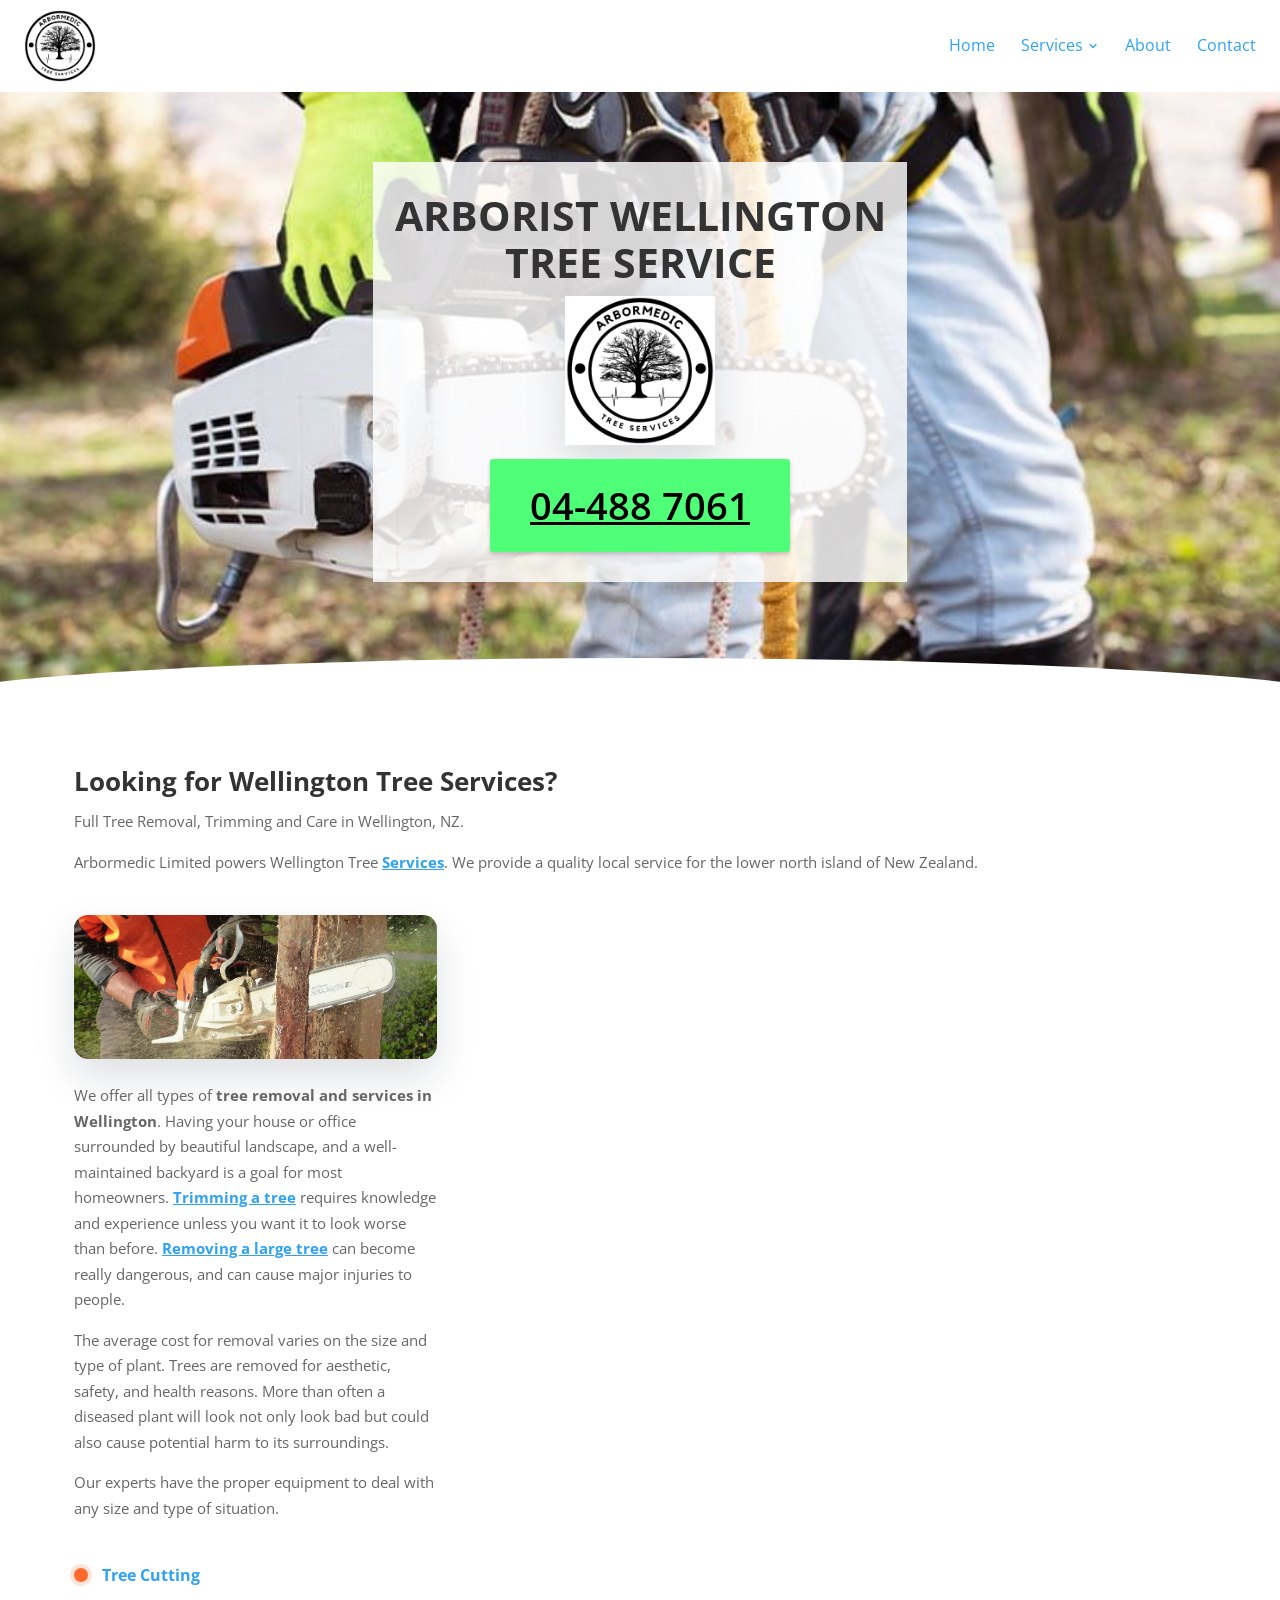
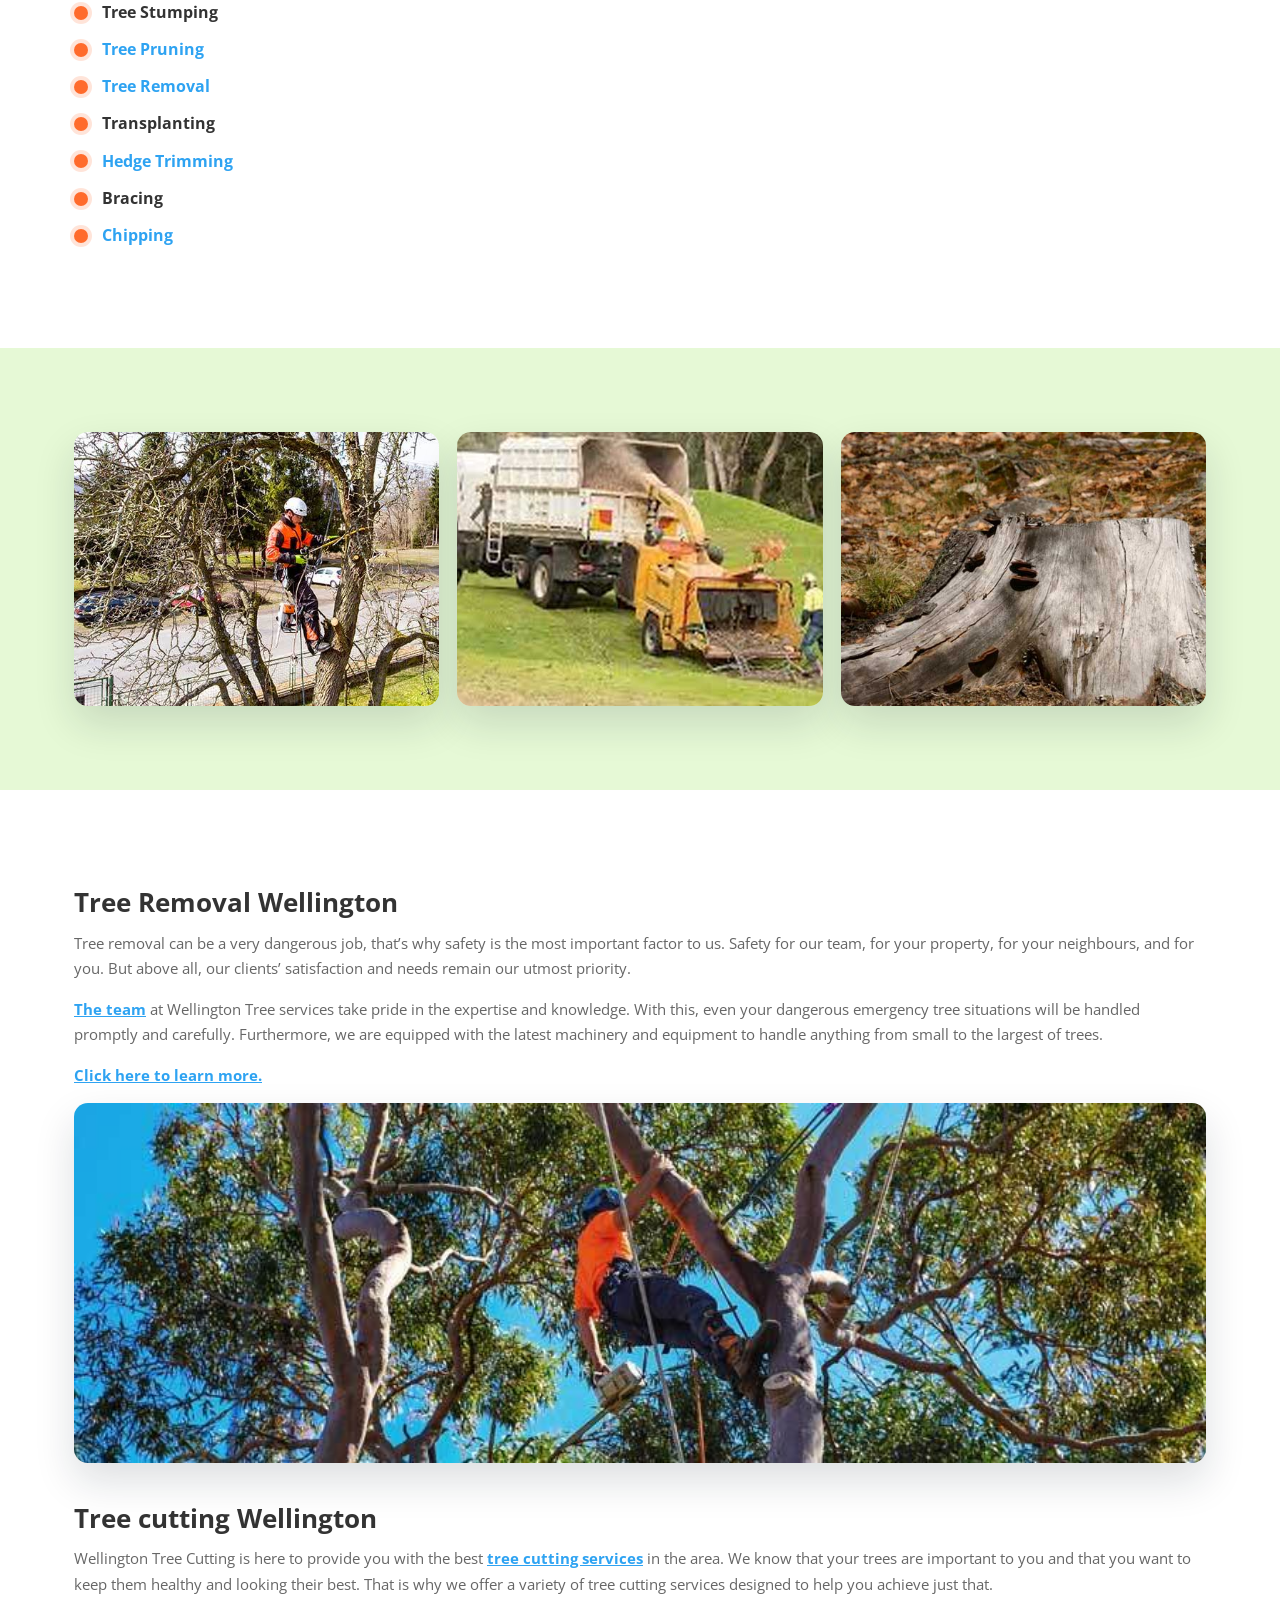
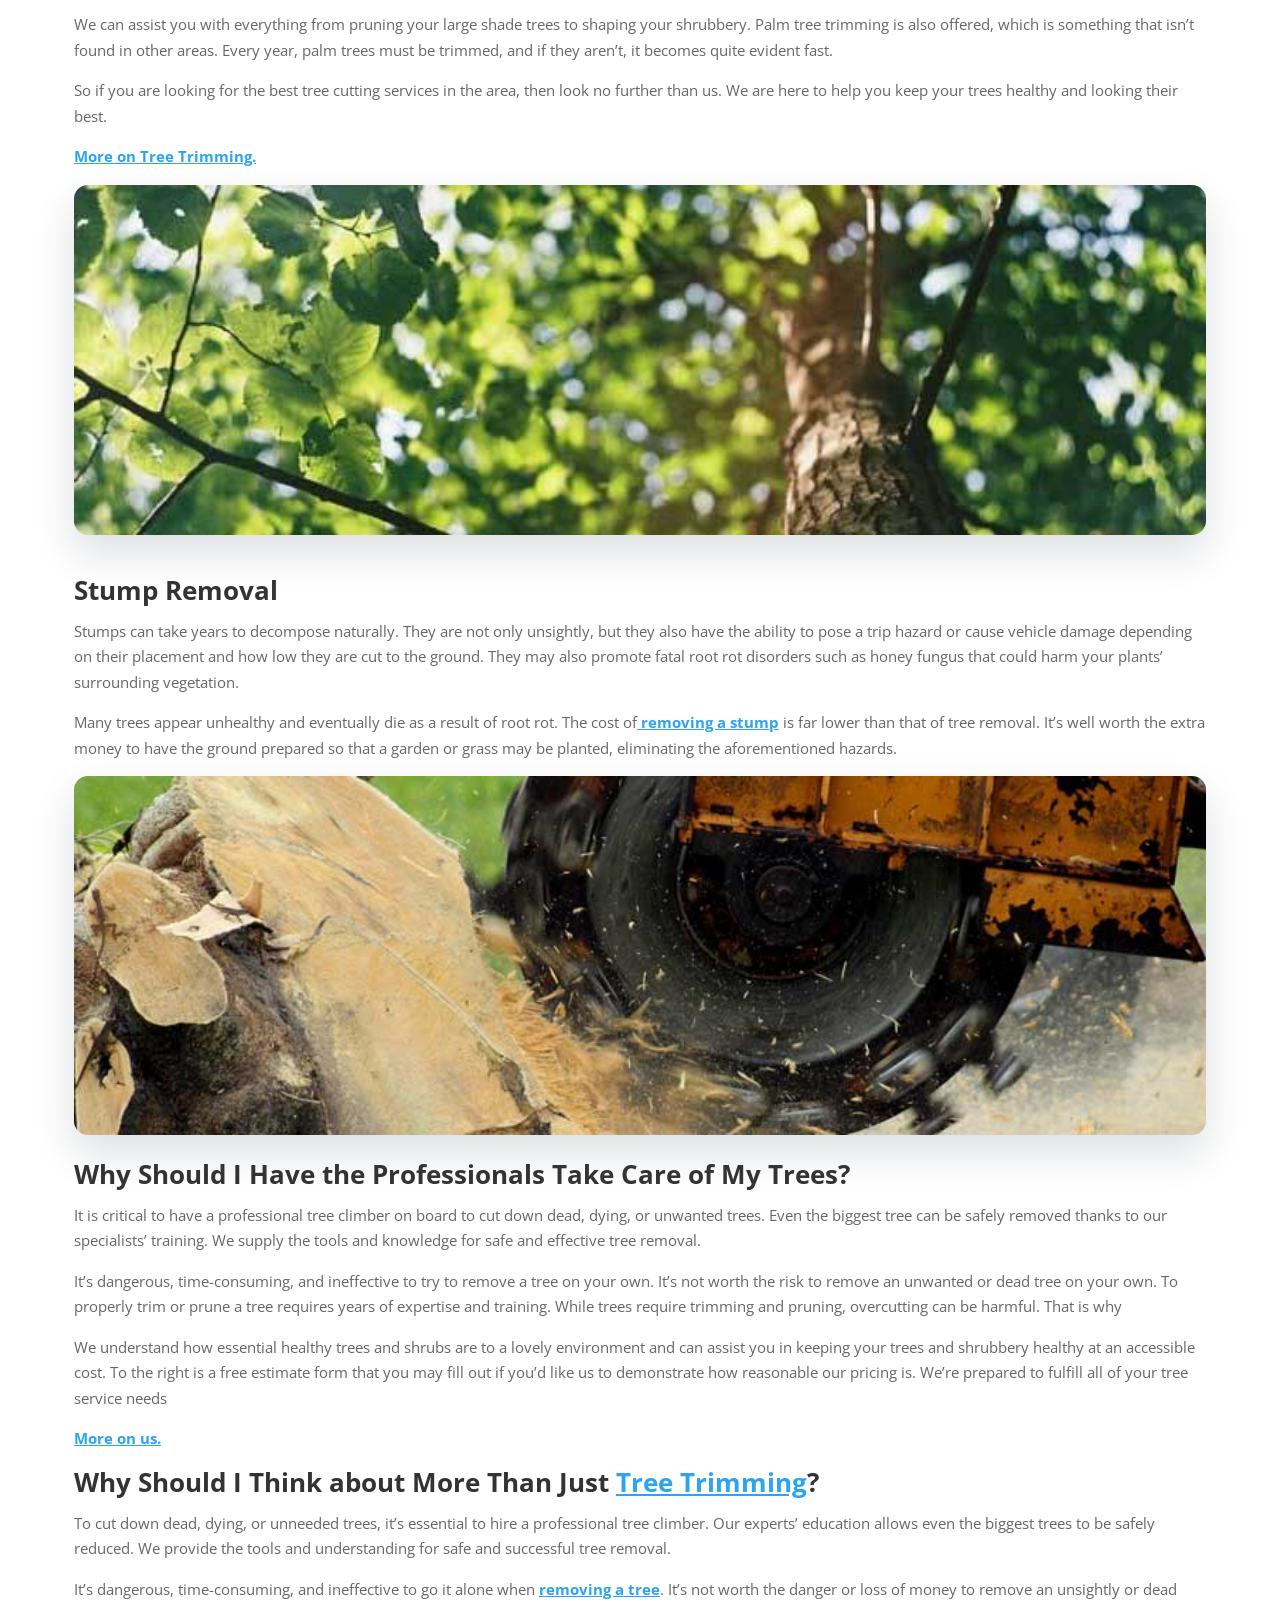
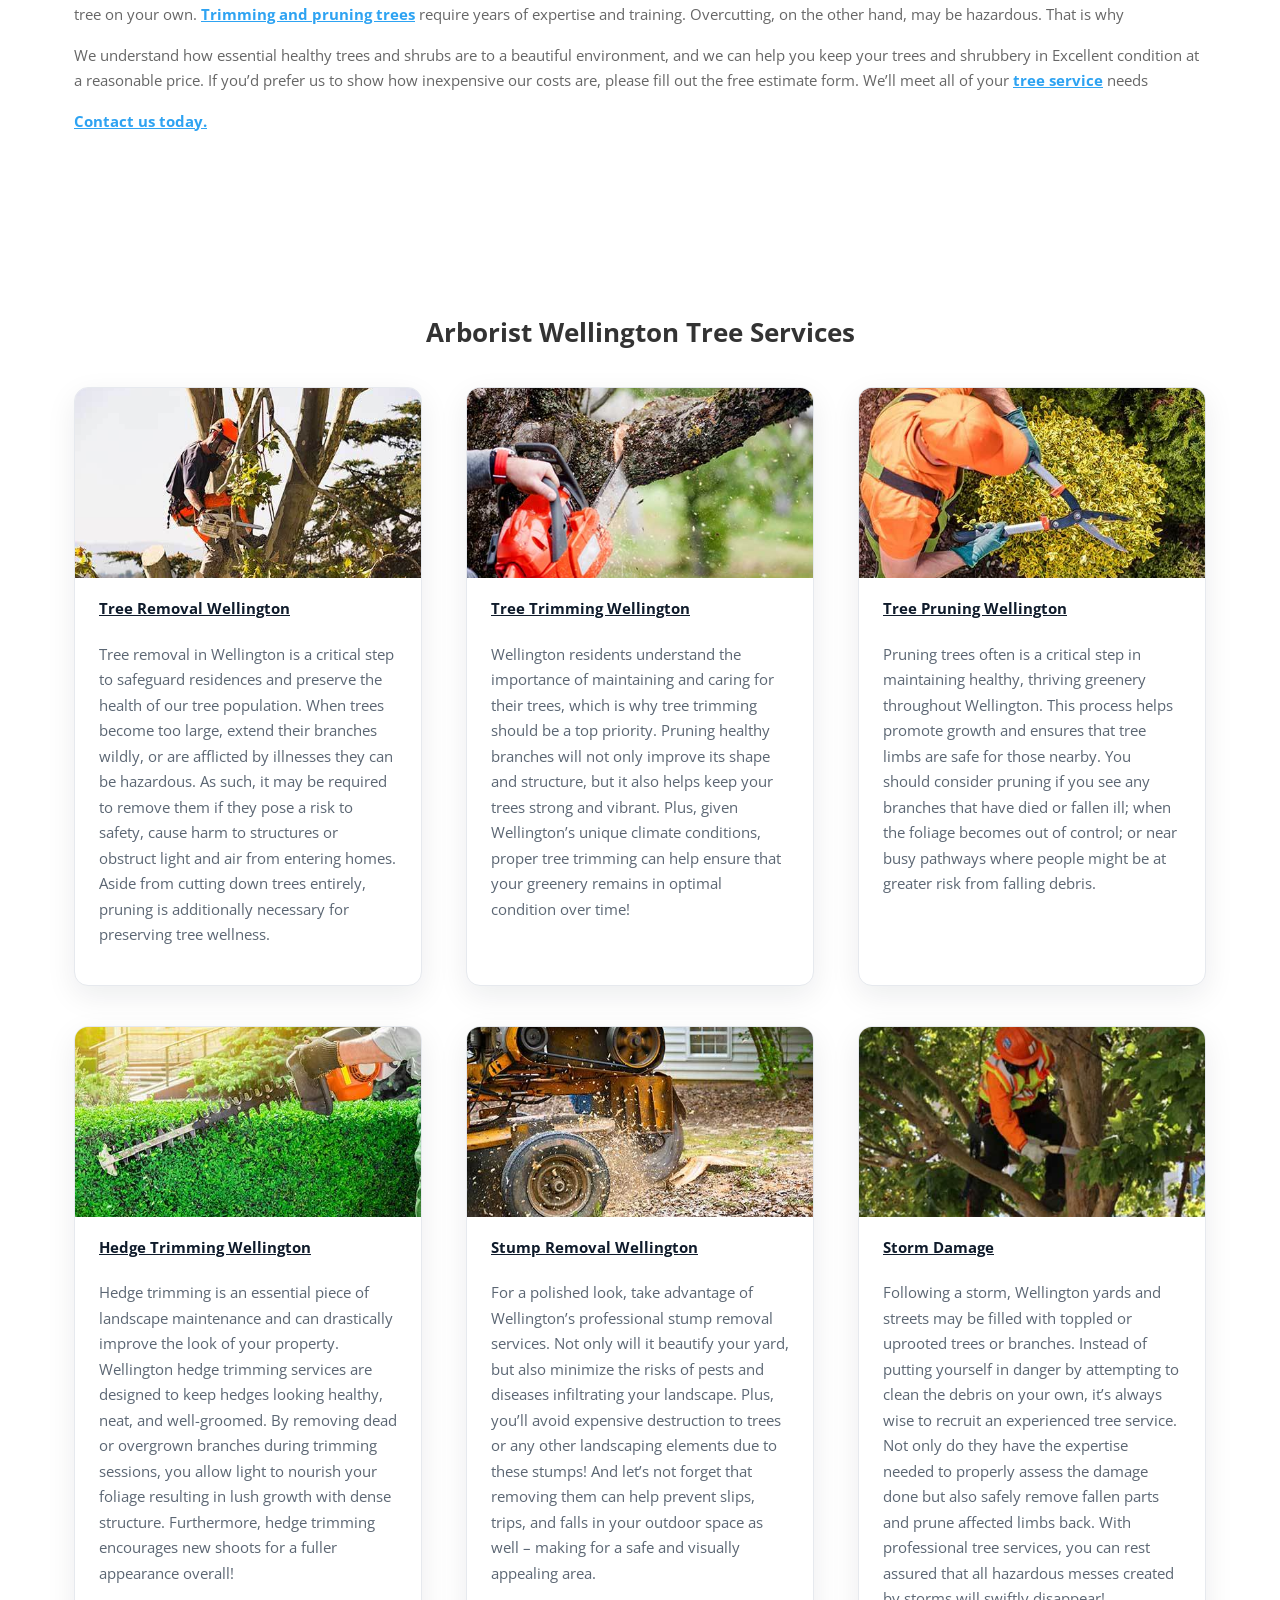
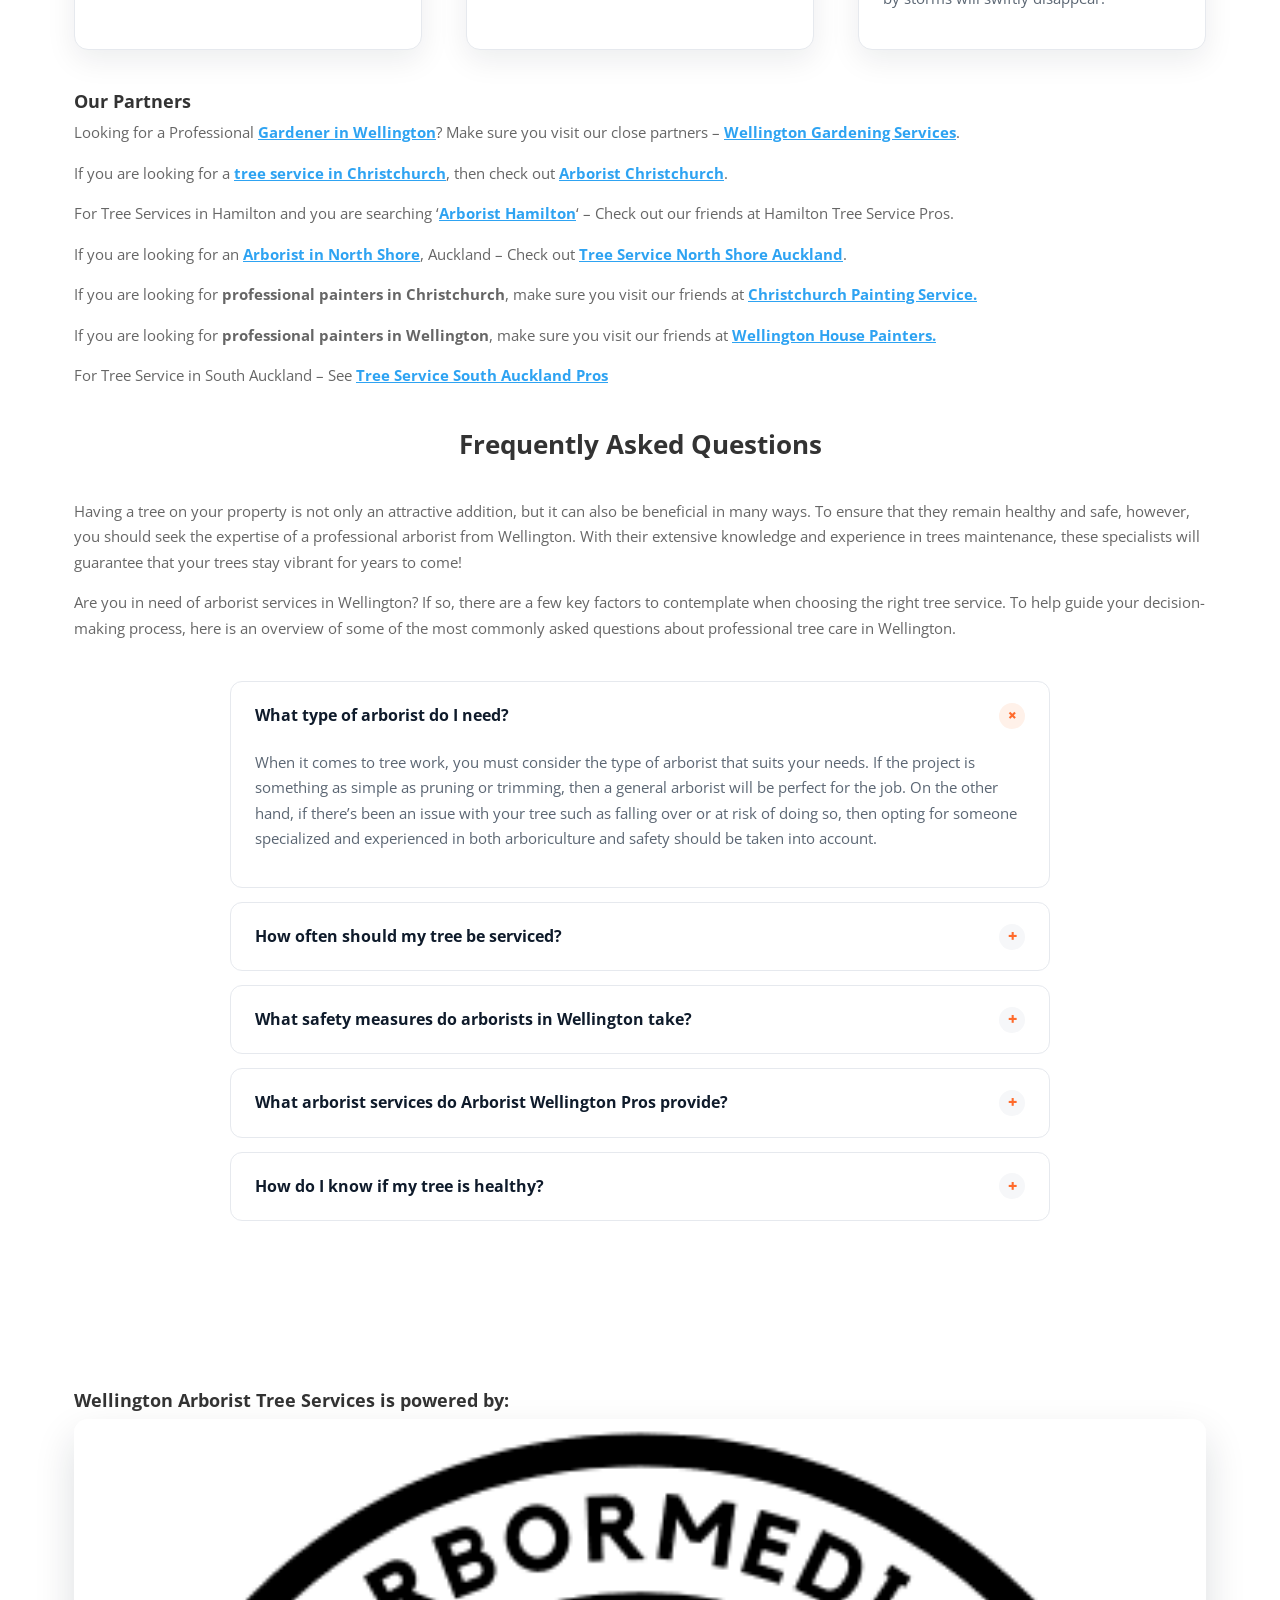
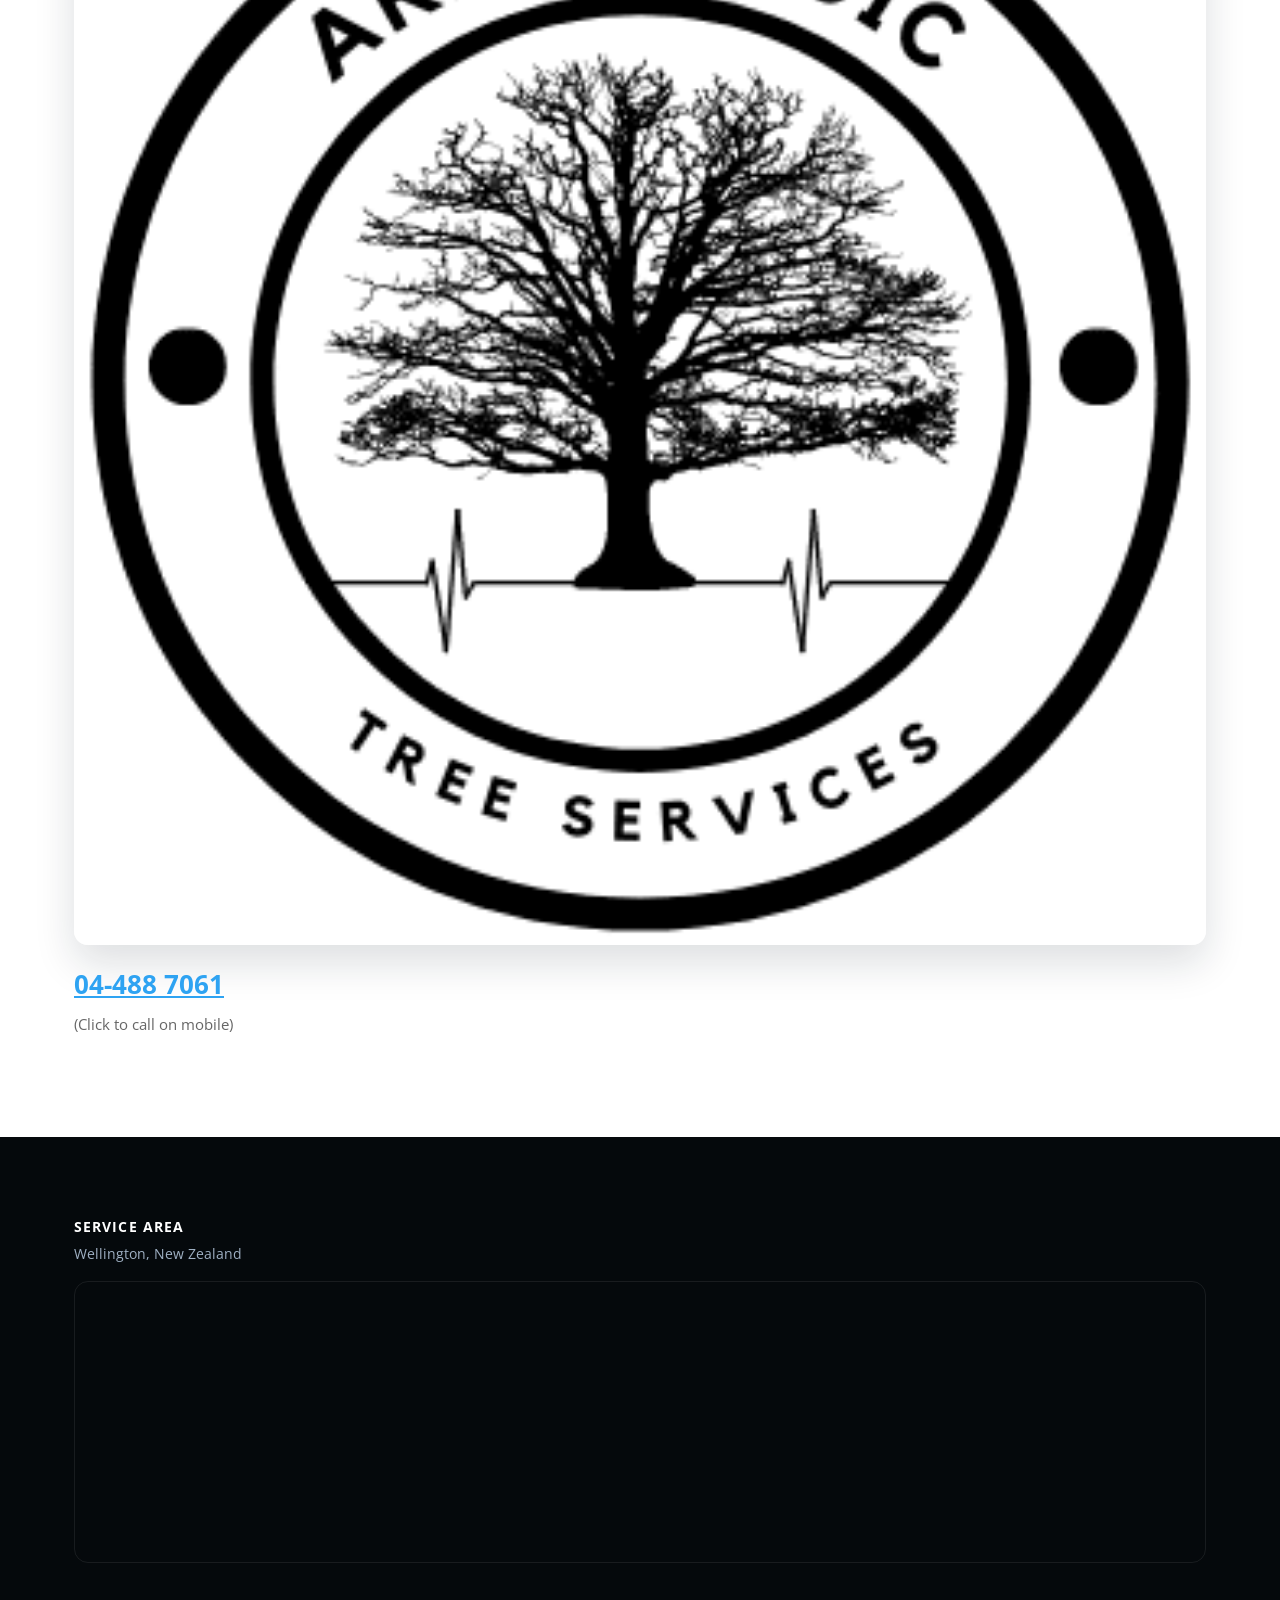
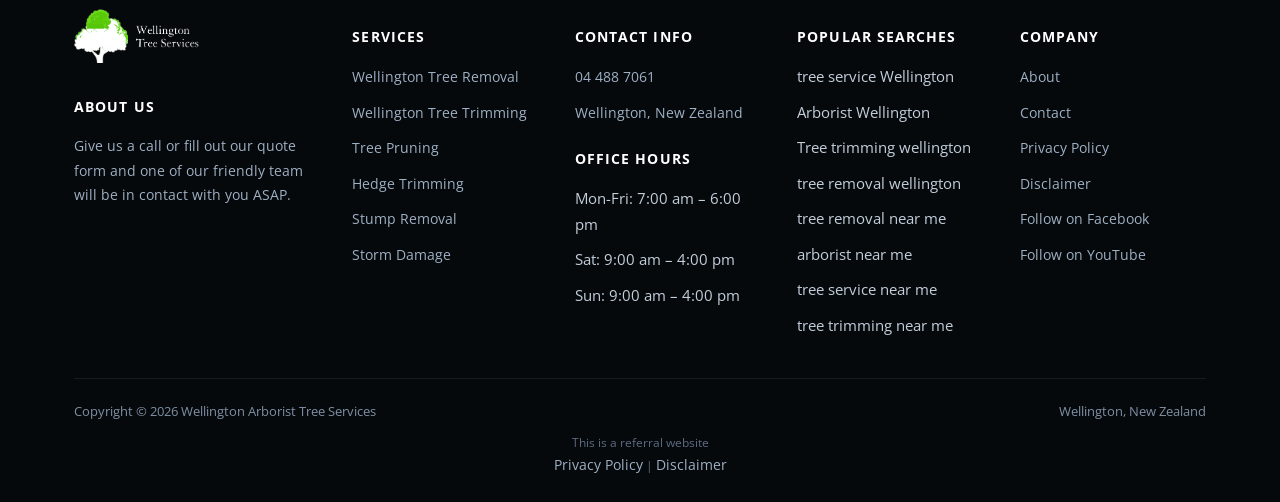
<file: index.html>
<!doctype html>
<html lang="en-NZ">
<head>
<!-- Google Tag Manager -->
<script>(function(w,d,s,l,i){w[l]=w[l]||[];w[l].push({'gtm.start':new Date().getTime(),event:'gtm.js'});var f=d.getElementsByTagName(s)[0],j=d.createElement(s),dl=l!='dataLayer'?'&l='+l:'';j.async=true;j.src='https://www.googletagmanager.com/gtm.js?id='+i+dl;f.parentNode.insertBefore(j,f);})(window,document,'script','dataLayer','GTM-WJN5B37');</script>
<!-- End Google Tag Manager -->
<!-- Google tag (gtag.js) -->
<script async src="https://www.googletagmanager.com/gtag/js?id=UA-142690080-2"></script>
<script>
  window.dataLayer = window.dataLayer || [];
  function gtag(){dataLayer.push(arguments);}
  gtag('js', new Date());
  gtag('config', 'UA-142690080-2');
  gtag('config', 'AW-10906846453');
  gtag('config', 'G-DLY525TJSF');
  gtag('config', 'AW-10950376653');
</script>
<meta charset="UTF-8">
<meta name="viewport" content="width=device-width, initial-scale=1.0">
<link rel="icon" href="/favicon-32.png" sizes="32x32" type="image/png">
<link rel="icon" href="/favicon-192.png" sizes="192x192" type="image/png">
<link rel="apple-touch-icon" href="/apple-touch-icon.png">
<title>Wellington Tree services - Local Arborists in the Wellington Region</title>
<meta name="description" content="Wellington tree services are quality local Arborists that services include. Tree Cutting, Tree Removals, Hedge Trimming, Stump Removal">
<meta name="robots" content="index, follow, max-image-preview:large, max-snippet:-1, max-video-preview:-1">
<link rel="canonical" href="https://wellingtontreeservice.co.nz/">
<meta property="og:locale" content="en_US">
<meta property="og:type" content="website">
<meta property="og:title" content="Wellington Tree services - Local Arborists in the Wellington Region">
<meta property="og:description" content="Wellington tree services are quality local Arborists that services include. Tree Cutting, Tree Removals, Hedge Trimming, Stump Removal">
<meta property="og:url" content="https://wellingtontreeservice.co.nz/">
<meta property="og:site_name" content="Wellington Tree Services">
<meta name="twitter:card" content="summary_large_image">
<script type="application/ld+json">{"@context": "https://schema.org", "@graph": [{"@type": "WebPage", "@id": "https://wellingtontreeservice.co.nz/", "url": "https://wellingtontreeservice.co.nz/", "name": "Wellington Tree services - Local Arborists in the Wellington Region", "isPartOf": {"@id": "https://wellingtontreeservice.co.nz/#website"}, "about": {"@id": "https://wellingtontreeservice.co.nz/#organization"}, "datePublished": "2022-07-03T21:10:39+00:00", "dateModified": "2026-09-22T04:14:31+00:00", "description": "Wellington tree services are quality local Arborists that services include. Tree Cutting, Tree Removals, Hedge Trimming, Stump Removal", "breadcrumb": {"@id": "https://wellingtontreeservice.co.nz/#breadcrumb"}, "inLanguage": "en-US", "potentialAction": [{"@type": "ReadAction", "target": ["https://wellingtontreeservice.co.nz/"]}]}, {"@type": "BreadcrumbList", "@id": "https://wellingtontreeservice.co.nz/#breadcrumb", "itemListElement": [{"@type": "ListItem", "position": 1, "name": "Home"}]}, {"@type": "WebSite", "@id": "https://wellingtontreeservice.co.nz/#website", "url": "https://wellingtontreeservice.co.nz/", "name": "Wellington Tree Services", "description": "Arborists Wellington NZ - Expert Tree services in Wellington", "publisher": {"@id": "https://wellingtontreeservice.co.nz/#organization"}, "inLanguage": "en-US"}, {"@type": "Organization", "@id": "https://wellingtontreeservice.co.nz/#organization", "name": "Wellington Tree Service", "url": "https://wellingtontreeservice.co.nz/", "logo": {"@type": "ImageObject", "inLanguage": "en-US", "@id": "https://wellingtontreeservice.co.nz/#/schema/logo/image/", "url": "https://wellingtontreeservice.co.nz/images/Logo-long.png", "contentUrl": "https://wellingtontreeservice.co.nz/images/Logo-long.png", "width": 730, "height": 299, "caption": "Wellington Tree Service"}, "image": {"@id": "https://wellingtontreeservice.co.nz/#/schema/logo/image/"}}]}</script>
<script type="application/ld+json">{"@context": "https://schema.org", "@type": "LocalBusiness", "name": "Arborist Wellington Tree Services", "image": "https://wellingtontreeservice.co.nz/images/Logo-long.png.webp", "@id": "", "url": "https://wellingtontreeservice.co.nz/", "telephone": "04-488 7061", "address": {"@type": "PostalAddress", "streetAddress": "", "addressLocality": "Wellington", "postalCode": "", "addressCountry": "NZ"}, "openingHoursSpecification": {"@type": "OpeningHoursSpecification", "dayOfWeek": ["Monday", "Tuesday", "Wednesday", "Thursday", "Friday", "Saturday", "Sunday"], "opens": "00:00", "closes": "23:59"}}</script>
<script type="application/ld+json">{"@context": "https://schema.org", "@type": "FAQPage", "mainEntity": [{"@type": "Question", "name": "What type of arborist do I need?", "acceptedAnswer": {"@type": "Answer", "text": "When it comes to tree work, you must consider the type of arborist that suits your needs. If the project is something as simple as pruning or trimming, then a general arborist will be perfect for the job. On the other hand, if there’s been an issue with your tree such as falling over or at risk of doing so, then opting for someone specialized and experienced in both arboriculture and safety should be taken into account."}}, {"@type": "Question", "name": "How often should my tree be serviced?", "acceptedAnswer": {"@type": "Answer", "text": "The frequency of tree trimming or pruning can vary depending on the type and size of your tree. As a general rule, arborists suggest tending to trees every 2-3 years for maintenance purposes, and more often if there are signs that it is diseased or may be in danger of falling."}}, {"@type": "Question", "name": "What safety measures do arborists in Wellington take?", "acceptedAnswer": {"@type": "Answer", "text": "At Arborist Wellington Pros, the safety of our clients and arborists is always a priority. We exclusively use cutting-edge safety equipment such as harnesses and helmets when undertaking any sort of tree service to make sure that everyone stays safe during each job. Additionally, all personnel are required to rigidly abide by our strict set of safety standards for every project."}}, {"@type": "Question", "name": "What arborist services do Arborist Wellington Pros provide?", "acceptedAnswer": {"@type": "Answer", "text": "For all your arborist needs, look no further! Our experienced team of professionals can provide you with a range of services from pruning and trimming to lopping and stump removal. We also offer tree felling, arboricultural safety inspections, as well as comprehensive reports for any project. Get in touch today to discover how we can help make your property perfect!"}}, {"@type": "Question", "name": "How do I know if my tree is healthy?", "acceptedAnswer": {"@type": "Answer", "text": "To ensure that your trees remain vibrant and healthy, it is essential to inspect them regularly. To distinguish a healthy tree from an unhealthy one, look for strong even branching with full foliage and no discoloration of the leaves. If you are uncertain about their condition, set up a consultation with an arborist who can properly evaluate them."}}]}</script>
<link rel="preconnect" href="https://fonts.googleapis.com">
<link rel="preconnect" href="https://fonts.gstatic.com" crossorigin>
<link rel="preload" as="style" href="https://fonts.googleapis.com/css2?family=Open+Sans:wght@400;600;700;800&display=swap" onload="this.onload=null;this.rel='stylesheet'">
<noscript><link rel="stylesheet" href="https://fonts.googleapis.com/css2?family=Open+Sans:wght@400;600;700;800&display=swap"></noscript>
<link rel="stylesheet" href="/css/style.css">
<style id="mnfix">.mobile-menu.open{max-height:calc(100vh - 150px);max-height:calc(100dvh - 150px);overflow-y:auto;-webkit-overflow-scrolling:touch;overscroll-behavior:contain}.mobile-menu.msub-ready .mobile-submenu{display:none}.mobile-menu.msub-ready .mobile-submenu.open{display:flex}.mobile-menu a.msub-parent{display:flex;justify-content:space-between;align-items:center}.mobile-menu a.msub-parent::after{content:"";width:8px;height:8px;border-right:2px solid currentColor;border-bottom:2px solid currentColor;transform:rotate(45deg);margin-right:6px;transition:transform .2s}.mobile-menu a.msub-parent[aria-expanded=true]::after{transform:rotate(-135deg)}</style></head>
<body class="">
<noscript><iframe src="https://www.googletagmanager.com/ns.html?id=GTM-WJN5B37" height="0" width="0" style="display:none;visibility:hidden"></iframe></noscript>
<header class="classic">
  <div class="c-head wrap">
    <a href="/" class="brand"><img src="/images/cropped-Original-size-Green-and-Beige-Pine-Clean-and-Modern-Real-Estate-Logo-1.png" alt="Wellington Tree Services" width="348" height="346"></a>
    <nav class="links"><a href="/">Home</a><div class="nav-item"><a href="/services/">Services <svg viewBox="0 0 24 24" fill="none" stroke-width="2.4" stroke-linecap="round" stroke-linejoin="round"><path d="m6 9 6 6 6-6"/></svg></a><div class="nav-dropdown"><a href="/wellington-tree-removal/">Wellington Tree Removal</a><a href="/wellington-tree-trimming/">Wellington Tree Trimming</a><a href="/tree-pruning-wellington/">Tree Pruning</a><a href="/hedge-trimming-wellington/">Hedge Trimming</a><a href="/stump-removal-wellington/">Stump Removal</a><a href="/storm-damage/">Storm Damage</a></div></div><a href="/about/">About</a><a href="/contact/">Contact</a></nav>
    <button type="button" class="hamburger-btn" id="hamburgerBtn" aria-label="Open menu" aria-expanded="false"><svg viewBox="0 0 24 24" fill="none" stroke="#fff" stroke-width="2.4" stroke-linecap="round" stroke-linejoin="round"><path d="M4 7h16M4 12h16M4 17h16"/></svg></button>
  </div>
  <div class="mobile-menu" id="mobileMenu"><a href="/">Home</a><a href="/services/">Services</a><div class="mobile-submenu"><a href="/wellington-tree-removal/">Wellington Tree Removal</a><a href="/wellington-tree-trimming/">Wellington Tree Trimming</a><a href="/tree-pruning-wellington/">Tree Pruning</a><a href="/hedge-trimming-wellington/">Hedge Trimming</a><a href="/stump-removal-wellington/">Stump Removal</a><a href="/storm-damage/">Storm Damage</a></div><a href="/about/">About</a><a href="/contact/">Contact</a><a href="tel:044887061" class="mobile-menu-phone">Call 04 488 7061</a></div>
</header>
<main>
<section class="hero-c" id="top"><div class="hero-c-box"><div class="row"><div class="text"><h1>ARBORIST WELLINGTON TREE SERVICE</h1></div><div class="figure"><img src="/images/cropped-Original-size-Green-and-Beige-Pine-Clean-and-Modern-Real-Estate-Logo-1.png" alt="wellington tree services" width="348" height="346" loading="lazy" decoding="async"></div><p class="btn-wrap"><a class="btn btn-primary" href="tel:044887061">04-488 7061</a></p></div></div></section>
<section class=""><div class="wrap"><div class="row"><div class="text">

<h2>Looking for Wellington Tree Services?</h2>
<p>Full Tree Removal, Trimming and Care in Wellington, NZ.</p>
<p>Arbormedic Limited powers Wellington Tree <a href="/services/">Services</a>. We provide a quality local service for the lower north island of New Zealand.</p>

</div></div><div class="row cols cols-2 formrow"><div class="col"><div class="figure"><img src="/images/Baner-image-2.jpg" alt="wellington tree cutting down service in nz" width="929" height="369" loading="lazy" decoding="async"></div><div class="text"><p>We offer all types of<strong> tree removal and services in Wellington</strong>. ​Having your house or office surrounded by beautiful landscape, and a well-maintained backyard is a goal for most homeowners. <a href="/wellington-tree-trimming/"><strong>Trimming a tree</strong></a> requires knowledge and experience unless you want it to look worse than before. <a href="/wellington-tree-removal/">Removing a large tree</a> can become really dangerous, and can cause major injuries to people.</p>
<p>The average cost for removal varies on the size and type of plant. Trees are removed for aesthetic, safety, and health reasons. More than often a diseased plant will look not only look bad but could also cause potential harm to its surroundings.</p>
<p>Our experts have the proper equipment to deal with any size and type of situation.<br>​</p>
<ul>
<li>
<h4><a href="/wellington-tree-trimming/"><strong>Tree Cutting</strong></a></h4>
</li>
<li>
<h4><strong>Tree Stumping</strong></h4>
</li>
<li>
<h4><a href="/wellington-tree-trimming/"><strong>Tree Pruning</strong></a></h4>
</li>
<li>
<h4><a href="/wellington-tree-removal/"><strong>Tree Removal</strong></a></h4>
</li>
<li>
<h4><strong>Transplanting</strong></h4>
</li>
<li>
<h4><a href="/wellington-tree-trimming/"><strong>Hedge Trimming</strong></a></h4>
</li>
<li>
<h4><strong>Bracing</strong></h4>
</li>
<li>
<h4><a href="/services/"><strong>Chipping</strong></a></h4>
</li>
</ul></div></div><div class="col"><div class="form-card"><iframe src="https://api.leadconnectorhq.com/widget/form/fiIN54crtWsQgcJjGh32" style="width:100%;height:100%;min-height:837px;border:none;border-radius:14px" id="inline-fiIN54crtWsQgcJjGh32" data-layout="{'id':'INLINE'}" data-trigger-type="alwaysShow" data-trigger-value="" data-activation-type="alwaysActivated" data-activation-value="" data-deactivation-type="neverDeactivate" data-deactivation-value="" data-form-name="Tree service Enquiry" data-height="837" data-layout-iframe-id="inline-fiIN54crtWsQgcJjGh32" data-form-id="fiIN54crtWsQgcJjGh32" data-cookie-consent="true" data-cookie-consent-provider="auto" title="Tree service Enquiry"></iframe></div></div></div></div></section>
<section class="sec-cream"><div class="wrap"><div class="row gallery-grid"><div class="figure"><img src="/images/tree-2.jpg" alt="wellington tree services nz home page image man holding chainsaw" width="692" height="384" loading="lazy" decoding="async"></div><div class="figure"><img src="/images/tree-4.jpg" alt="wellington tree services home page - services tree cutting wellington" width="692" height="384" loading="lazy" decoding="async"></div><div class="figure"><img src="/images/tree-5.jpg" alt="wellington tree services home page - stump grinding and tree felling" width="692" height="384" loading="lazy" decoding="async"></div></div></div></section>
<section class=""><div class="wrap"><div class="row"><div class="text"><h2></h2>
<h2>Tree Removal Wellington</h2>
<p>Tree removal can be a very dangerous job, that’s why safety is the most important factor to us. Safety for our team, for your property, for your neighbours, and for you. But above all, our clients’ satisfaction and needs remain our utmost priority.</p>
<p><a href="/about/">The team</a> at Wellington Tree services take pride in the expertise and knowledge. With this, even your dangerous emergency tree situations will be handled promptly and carefully. Furthermore, we are equipped with the latest machinery and equipment to handle anything from small to the largest of trees.</p>
<p><a href="/wellington-tree-removal/">Click here to learn more.</a></p>
</div><div class="figure"><img src="/images/tree-strip2.jpg" alt="arborist up tree in wellington trimming and pruning" width="800" height="254" loading="lazy" decoding="async"></div></div><div class="row"><div class="text"><h2>Tree cutting Wellington</h2>
<p>Wellington Tree Cutting is here to provide you with the best <a href="/services/">tree cutting services</a> in the area. We know that your trees are important to you and that you want to keep them healthy and looking their best. That is why we offer a variety of tree cutting services designed to help you achieve just that.</p>
<p>We can assist you with everything from pruning your large shade trees to shaping your shrubbery. Palm tree trimming is also offered, which is something that isn’t found in other areas. Every year, palm trees must be trimmed, and if they aren’t, it becomes quite evident fast.</p>
<p>So if you are looking for the best tree cutting services in the area, then look no further than us. We are here to help you keep your trees healthy and looking their best.</p>
<p><a href="/wellington-tree-trimming/">More on Tree Trimming.</a></p>
</div><div class="figure"><img src="/images/Baner-image-3.jpg" alt="nice tree that&#x27;s been felled by our professional arborists" width="650" height="201" loading="lazy" decoding="async"></div></div><div class="row"><div class="text"><h2>Stump Removal</h2>
<p>Stumps can take years to decompose naturally. They are not only unsightly, but they also have the ability to pose a trip hazard or cause vehicle damage depending on their placement and how low they are cut to the ground. They may also promote fatal root rot disorders such as honey fungus that could harm your plants’ surrounding vegetation.</p>
<p>Many trees appear unhealthy and eventually die as a result of root rot. The cost of<a href="/services/"> removing a stump</a> is far lower than that of tree removal. It’s well worth the extra money to have the ground prepared so that a garden or grass may be planted, eliminating the aforementioned hazards.</p></div><div class="figure"><img src="/images/tree-strip1.jpg" alt="stump grinding wellington new zealand" width="800" height="254" loading="lazy" decoding="async"></div><div class="text"><h2></h2>
<h2>Why Should I Have the Professionals Take Care of My Trees?</h2>
<p>It is critical to have a professional tree climber on board to cut down dead, dying, or unwanted trees. Even the biggest tree can be safely removed thanks to our specialists’ training. We supply the tools and knowledge for safe and effective tree removal.</p>
<p>It’s dangerous, time-consuming, and ineffective to try to remove a tree on your own. It’s not worth the risk to remove an unwanted or dead tree on your own. To properly trim or prune a tree requires years of expertise and training. While trees require trimming and pruning, overcutting can be harmful. That is why</p>
<p>We understand how essential healthy trees and shrubs are to a lovely environment and can assist you in keeping your trees and shrubbery healthy at an accessible cost. To the right is a free estimate form that you may fill out if you’d like us to demonstrate how reasonable our pricing is. We’re prepared to fulfill all of your tree service needs</p>
<p><a href="/about/">More on us.</a></p>
</div><div class="text"><h2>Why Should I Think about More Than Just <a href="/wellington-tree-trimming/">Tree Trimming</a>?</h2>
<p>To cut down dead, dying, or unneeded trees, it’s essential to hire a professional tree climber. Our experts’ education allows even the biggest trees to be safely reduced. We provide the tools and understanding for safe and successful tree removal.</p>
<p>It’s dangerous, time-consuming, and ineffective to go it alone when <a href="/wellington-tree-removal/"><strong>removing a tree</strong></a>. It’s not worth the danger or loss of money to remove an unsightly or dead tree on your own. <a href="/services/">Trimming and pruning trees</a> require years of expertise and training. Overcutting, on the other hand, may be hazardous. That is why</p>
<p>We understand how essential healthy trees and shrubs are to a beautiful environment, and we can help you keep your trees and shrubbery in Excellent condition at a reasonable price. If you’d prefer us to show how inexpensive our costs are, please fill out the free estimate form. We’ll meet all of your <a href="/services/">tree service</a> needs</p>
<p><a href="/contact/">Contact us today.</a></p></div></div></div></section>
<section class=""><div class="wrap"><div class="row"><div class="text"><h2>Arborist Wellington Tree Services</h2></div></div><div class="row cols cols-3"><div class="col"><div class="blurb"><div class="figure"><img src="/images/Tree-Removal-Christchurch.jpg" alt="Tree removal Wellington" width="502" height="285" loading="lazy" decoding="async"></div><h4><a href="/wellington-tree-removal/">Tree Removal Wellington</a></h4><p>Tree removal in Wellington is a critical step to safeguard residences and preserve the health of our tree population. When trees become too large, extend their branches wildly, or are afflicted by illnesses they can be hazardous. As such, it may be required to remove them if they pose a risk to safety, cause harm to structures or obstruct light and air from entering homes. Aside from cutting down trees entirely, pruning is additionally necessary for preserving tree wellness.</p></div></div><div class="col"><div class="blurb"><div class="figure"><img src="/images/tree-trimming-christchurch-christchuch-trees.jpg" alt="tree trimming Wellington image of man chainsaw" width="502" height="285" loading="lazy" decoding="async"></div><h4><a href="/wellington-tree-trimming/">Tree Trimming Wellington</a></h4><p>Wellington residents understand the importance of maintaining and caring for their trees, which is why tree trimming should be a top priority. Pruning healthy branches will not only improve its shape and structure, but it also helps keep your trees strong and vibrant. Plus, given Wellington’s unique climate conditions, proper tree trimming can help ensure that your greenery remains in optimal condition over time!</p></div></div><div class="col"><div class="blurb"><div class="figure"><img src="/images/Tree-Pruning-christchurch.jpg" alt="Tree Pruning Wellington" width="502" height="285" loading="lazy" decoding="async"></div><h4><a href="/tree-pruning-wellington/">Tree Pruning Wellington</a></h4><p>Pruning trees often is a critical step in maintaining healthy, thriving greenery throughout Wellington. This process helps promote growth and ensures that tree limbs are safe for those nearby. You should consider pruning if you see any branches that have died or fallen ill; when the foliage becomes out of control; or near busy pathways where people might be at greater risk from falling debris.</p></div></div></div><div class="row cols cols-3"><div class="col"><div class="blurb"><div class="figure"><img src="/images/Hedge-Trimming-Christchurch.jpg" alt="hedge trimming Wellington - professional hedge trimming" width="502" height="285" loading="lazy" decoding="async"></div><h4><a href="/hedge-trimming-wellington/">Hedge Trimming Wellington</a></h4><p>Hedge trimming is an essential piece of landscape maintenance and can drastically improve the look of your property. Wellington hedge trimming services are designed to keep hedges looking healthy, neat, and well-groomed. By removing dead or overgrown branches during trimming sessions, you allow light to nourish your foliage resulting in lush growth with dense structure. Furthermore, hedge trimming encourages new shoots for a fuller appearance overall!</p></div></div><div class="col"><div class="blurb"><div class="figure"><img src="/images/Stump-removal-christchurch.jpg" alt="stump removal Wellington" width="502" height="285" loading="lazy" decoding="async"></div><h4><a href="/stump-removal-wellington/">Stump Removal Wellington</a></h4><p>For a polished look, take advantage of Wellington’s professional stump removal services. Not only will it beautify your yard, but also minimize the risks of pests and diseases infiltrating your landscape. Plus, you’ll avoid expensive destruction to trees or any other landscaping elements due to these stumps! And let’s not forget that removing them can help prevent slips, trips, and falls in your outdoor space as well – making for a safe and visually appealing area.</p></div></div><div class="col"><div class="blurb"><div class="figure"><img src="/images/storm-damage-recovery-christchurch.jpg" alt="storm damage recovery Wellington" width="502" height="285" loading="lazy" decoding="async"></div><h4><a href="/storm-damage/">Storm Damage</a></h4><p>Following a storm, Wellington yards and streets may be filled with toppled or uprooted trees or branches. Instead of putting yourself in danger by attempting to clean the debris on your own, it’s always wise to recruit an experienced tree service. Not only do they have the expertise needed to properly assess the damage done but also safely remove fallen parts and prune affected limbs back. With professional tree services, you can rest assured that all hazardous messes created by storms will swiftly disappear!</p></div></div></div><div class="row"><div class="text"><h3><strong>Our Partners</strong></h3>

<p>Looking for a Professional <a href="https://gardeningserviceswellington.co.nz/" target="_blank" rel="noopener">Gardener in Wellington</a>? Make sure you visit our close partners – <a href="https://gardeningserviceswellington.co.nz/" target="_blank" rel="noopener">Wellington Gardening Services</a>.</p>
<p>If you are looking for a <a href="https://goo.gl/maps/SrwDNoRBwHkmpDjm6" target="_blank" rel="noopener">tree service in Christchurch</a>, then check out <a href="https://arboristchristchurch.co.nz/" target="_blank" rel="noopener">Arborist Christchurch</a>.</p>
<p>For Tree Services in Hamilton and you are searching ‘<a href="https://hamiltontreeservice.co.nz/" target="_blank" rel="noopener">Arborist Hamilton</a>‘ – Check out our friends at Hamilton Tree Service Pros.</p>
<p>If you are looking for an <a href="https://goo.gl/maps/njYDYpR8942BsvrH6" target="_blank" rel="noopener">Arborist in North Shore</a>, Auckland – Check out <a href="https://treeservicenorthshore.co.nz/" target="_blank" rel="noopener">Tree Service North Shore Auckland</a>.</p>
<p>If you are looking for <strong>professional painters in Christchurch</strong>, make sure you visit our friends at <a href="https://painterchristchurch.co.nz/" target="_blank" rel="noopener">Christchurch Painting Service.</a></p>
<p>If you are looking for <strong>professional painters in Wellington</strong>, make sure you visit our friends at <a href="https://housepainterswellingtonpro.co.nz/" target="_blank" rel="noopener">Wellington House Painters.</a></p>
<p>For Tree Service in South Auckland – See <a href="https://southaucklandtreeservice.co.nz/" target="_blank" rel="noopener">Tree Service South Auckland Pros</a></p></div></div><div class="row"><div class="text"><h2>Frequently Asked Questions</h2></div></div><div class="row"><div class="text"><p>Having a tree on your property is not only an attractive addition, but it can also be beneficial in many ways. To ensure that they remain healthy and safe, however, you should seek the expertise of a professional arborist from Wellington. With their extensive knowledge and experience in trees maintenance, these specialists will guarantee that your trees stay vibrant for years to come!</p>
<p>Are you in need of arborist services in Wellington? If so, there are a few key factors to contemplate when choosing the right tree service. To help guide your decision-making process, here is an overview of some of the most commonly asked questions about professional tree care in Wellington.</p></div></div><div class="row"><div class="faq-wrap"><details class="faq-item" open><summary>What type of arborist do I need?<span class="faq-icon">+</span></summary><div class="faq-answer"><p>When it comes to tree work, you must consider the type of arborist that suits your needs. If the project is something as simple as pruning or trimming, then a general arborist will be perfect for the job. On the other hand, if there’s been an issue with your tree such as falling over or at risk of doing so, then opting for someone specialized and experienced in both arboriculture and safety should be taken into account.</p></div></details><details class="faq-item" ><summary>How often should my tree be serviced?<span class="faq-icon">+</span></summary><div class="faq-answer"><p>The frequency of tree trimming or pruning can vary depending on the type and size of your tree. As a general rule, arborists suggest tending to trees every 2-3 years for maintenance purposes, and more often if there are signs that it is diseased or may be in danger of falling.</p></div></details><details class="faq-item" ><summary>What safety measures do arborists in Wellington take?<span class="faq-icon">+</span></summary><div class="faq-answer"><p>At Arborist Wellington Pros, the safety of our clients and arborists is always a priority. We exclusively use cutting-edge safety equipment such as harnesses and helmets when undertaking any sort of tree service to make sure that everyone stays safe during each job. Additionally, all personnel are required to rigidly abide by our strict set of safety standards for every project.</p></div></details><details class="faq-item" ><summary>What arborist services do Arborist Wellington Pros provide?<span class="faq-icon">+</span></summary><div class="faq-answer"><p>For all your arborist needs, look no further! Our experienced team of professionals can provide you with a range of services from pruning and trimming to lopping and stump removal. We also offer tree felling, arboricultural safety inspections, as well as comprehensive reports for any project. Get in touch today to discover how we can help make your property perfect!</p></div></details><details class="faq-item" ><summary>How do I know if my tree is healthy?<span class="faq-icon">+</span></summary><div class="faq-answer"><p>To ensure that your trees remain vibrant and healthy, it is essential to inspect them regularly. To distinguish a healthy tree from an unhealthy one, look for strong even branching with full foliage and no discoloration of the leaves. If you are uncertain about their condition, set up a consultation with an arborist who can properly evaluate them.</p></div></details></div></div></div></section>
<section class=""><div class="wrap"><div class="row"><div class="text"><h3>Wellington Arborist Tree Services is powered by:</h3></div><div class="figure"><img src="/images/cropped-Original-size-Green-and-Beige-Pine-Clean-and-Modern-Real-Estate-Logo-1.png" alt="wellington tree services" width="348" height="346" loading="lazy" decoding="async"></div><div class="text"><h2><a href="tel:044887061">04-488 7061</a></h2>
<p>(Click to call on mobile)</p></div></div></div></section>
</main>
<footer>
  <div class="wrap">
    <div class="footer-map-head"><h4>Service Area</h4><p>Wellington, New Zealand</p></div><div class="footer-map"><iframe src="https://www.google.com/maps/embed?pb=!1m14!1m8!1m3!1d191972.37245766423!2d174.7542577!3d-41.2529602!3m2!1i1024!2i768!4f13.1!3m3!1m2!1s0x67533d24b15ca91%3A0x15616c3f3a640dbc!2sWellington%20Arborist%20Tree%20Services!5e0!3m2!1sen!2snz!4v1679174666275!5m2!1sen!2snz" width="600" height="280" style="border:0" allowfullscreen loading="lazy" referrerpolicy="no-referrer-when-downgrade" title="Wellington Arborist Tree Services service area map"></iframe></div>
    <div class="footer-grid five"><div class="footer-brand"><a href="/" class="brand"><img src="/images/Logo-long-footer.png" alt="Wellington Tree Services" width="348" height="346" loading="lazy"></a><h4>About us</h4><p>Give us a call or fill out our quote form and one of our friendly team will be in contact with you ASAP.</p></div><div><h4>Services</h4><ul><li><a href="/wellington-tree-removal/">Wellington Tree Removal</a></li><li><a href="/wellington-tree-trimming/">Wellington Tree Trimming</a></li><li><a href="/tree-pruning-wellington/">Tree Pruning</a></li><li><a href="/hedge-trimming-wellington/">Hedge Trimming</a></li><li><a href="/stump-removal-wellington/">Stump Removal</a></li><li><a href="/storm-damage/">Storm Damage</a></li></ul></div><div><h4>Contact Info</h4><ul><li><a href="tel:044887061">04 488 7061</a></li><li><a href="https://www.google.com/maps/search/Wellington,+New+Zealand" target="_blank" rel="noopener">Wellington, New Zealand</a></li></ul><h4 style="margin-top:22px;">Office Hours</h4><ul><li>Mon-Fri: 7:00 am &ndash; 6:00 pm</li><li>Sat: 9:00 am &ndash; 4:00 pm</li><li>Sun: 9:00 am &ndash; 4:00 pm</li></ul></div><div><h4>Popular Searches</h4><ul><li>tree service Wellington</li><li>Arborist Wellington</li><li>Tree trimming wellington</li><li>tree removal wellington</li><li>tree removal near me</li><li>arborist near me</li><li>tree service near me</li><li>tree trimming near me</li></ul></div><div><h4>Company</h4><ul><li><a href="/about/">About</a></li><li><a href="/contact/">Contact</a></li><li><a href="/privacy-policy/">Privacy Policy</a></li><li><a href="/disclaimer/">Disclaimer</a></li><li><a href="https://www.facebook.com/Wellington-Tree-Services-Arborist-Wellington-102136809300092" target="_blank" rel="noopener">Follow on Facebook</a></li><li><a href="https://www.youtube.com/channel/UCHAXTYDVSwWI4_lKq8aKHeg" target="_blank" rel="noopener">Follow on YouTube</a></li></ul></div></div>
    <div class="footer-bottom"><span>Copyright &copy; 2026 Wellington Arborist Tree Services</span><span>Wellington, New Zealand</span></div>
    <div class="footer-disclosure">This is a referral website<br><a href="/privacy-policy/">Privacy Policy</a> | <a href="/disclaimer/">Disclaimer</a></div>
  </div>
</footer>
<script>
(function(){var b=document.getElementById('hamburgerBtn'),m=document.getElementById('mobileMenu');if(!b||!m)return;b.addEventListener('click',function(){var o=m.classList.toggle('open');b.setAttribute('aria-expanded',o?'true':'false');});})();
</script>
<script src="https://link.msgsndr.com/js/form_embed.js" defer></script>
<script id="mnfixjs">(function(){var m=document.getElementById("mobileMenu");if(!m)return;m.querySelectorAll(".mobile-submenu").forEach(function(s){var p=s.previousElementSibling;if(!p||p.tagName!=="A")return;var a=document.createElement("a");a.href=p.getAttribute("href");a.textContent="All "+p.textContent.trim();s.insertBefore(a,s.firstChild);m.classList.add("msub-ready");p.classList.add("msub-parent");p.setAttribute("aria-expanded","false");p.addEventListener("click",function(e){e.preventDefault();var o=s.classList.toggle("open");p.setAttribute("aria-expanded",o?"true":"false")})});var b=document.getElementById("hamburgerBtn");document.addEventListener("pointerdown",function(e){if(!m.classList.contains("open")||m.contains(e.target)||(b&&b.contains(e.target)))return;m.classList.remove("open");if(b)b.setAttribute("aria-expanded","false")})})();</script></body>
</html>
</file>
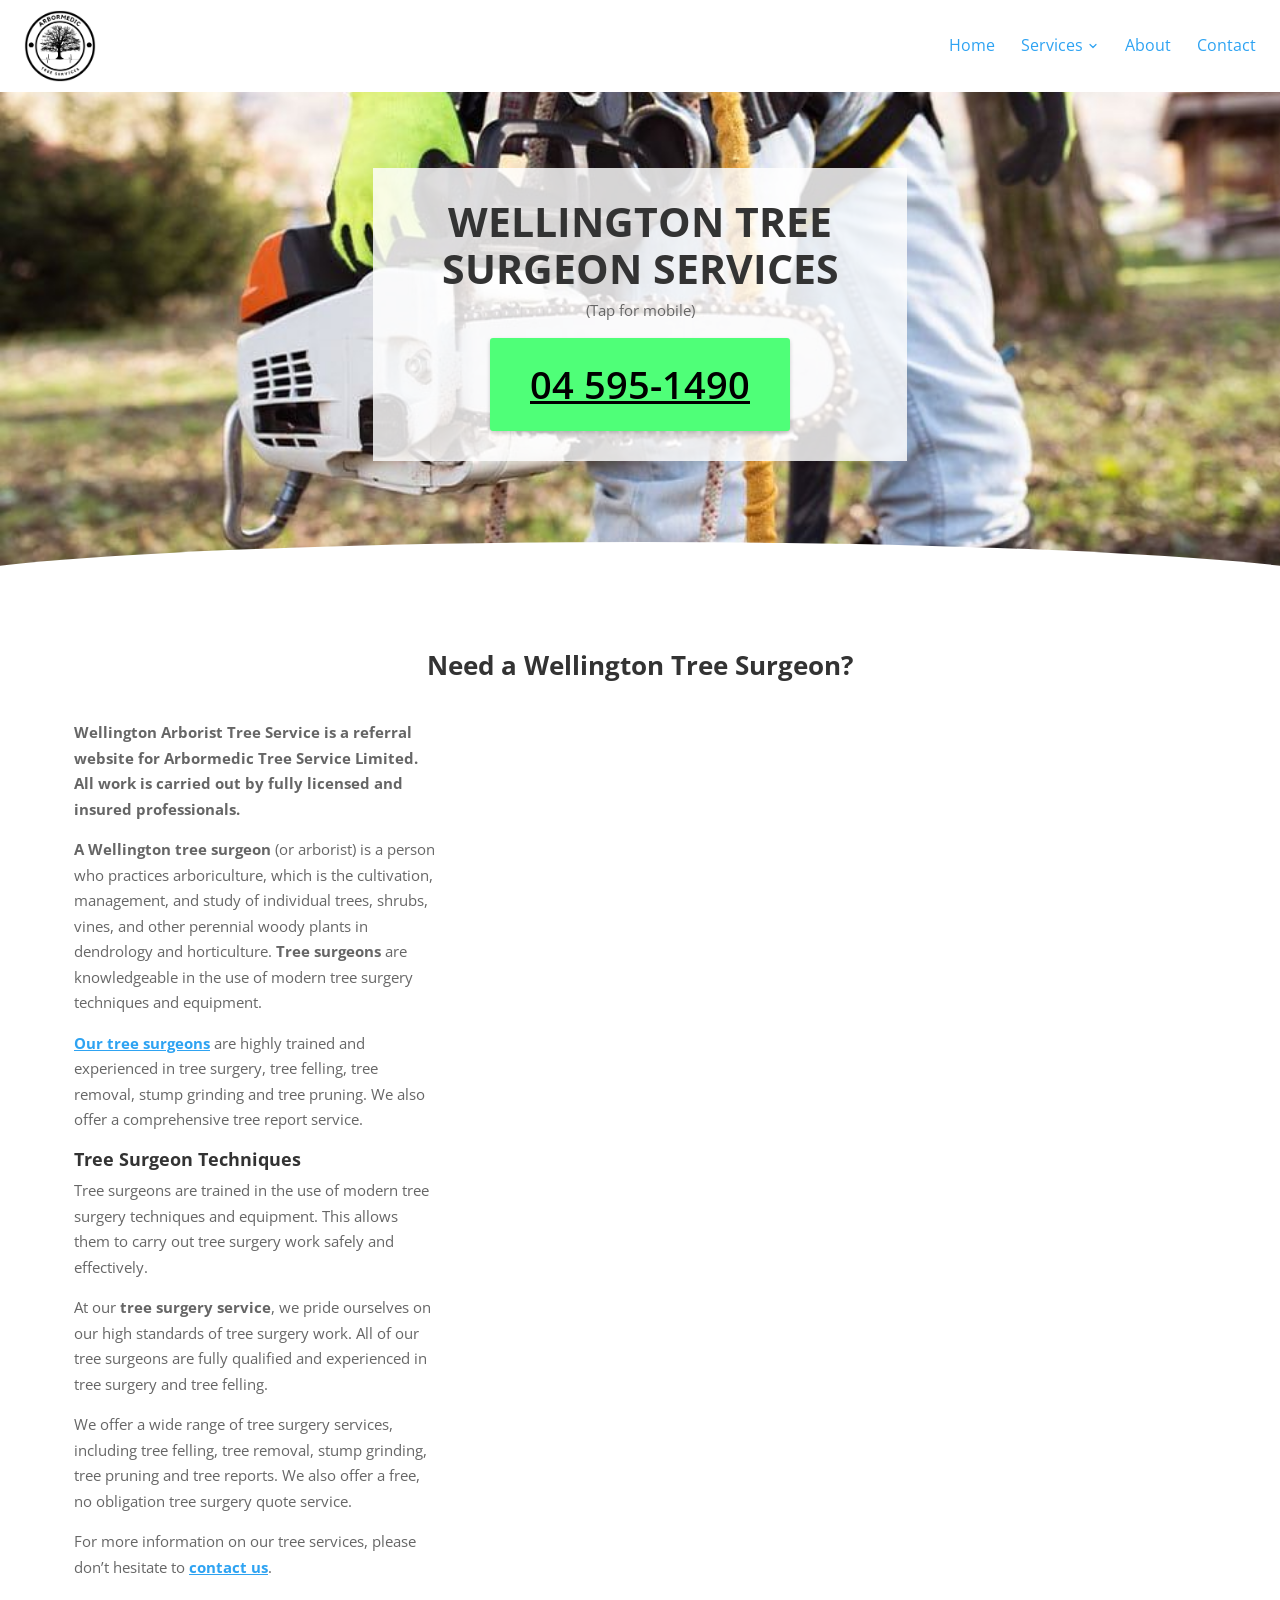
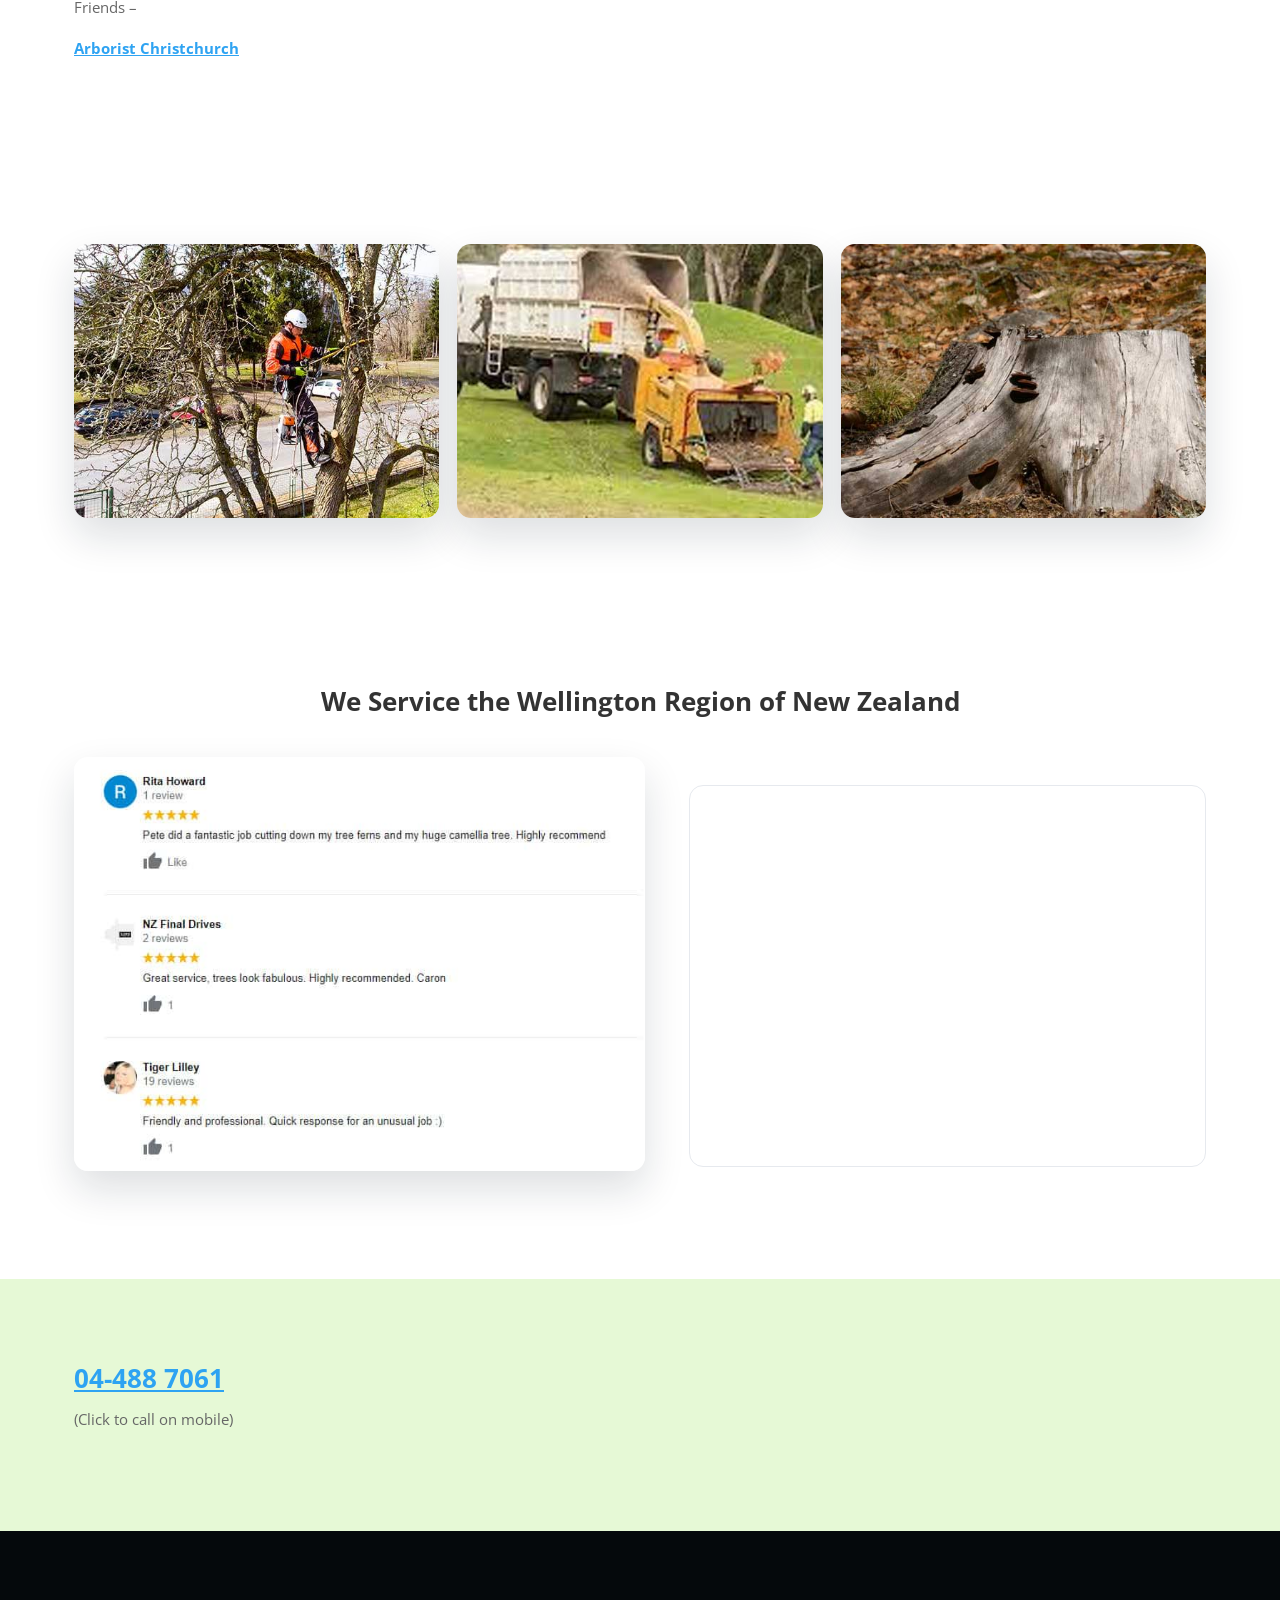
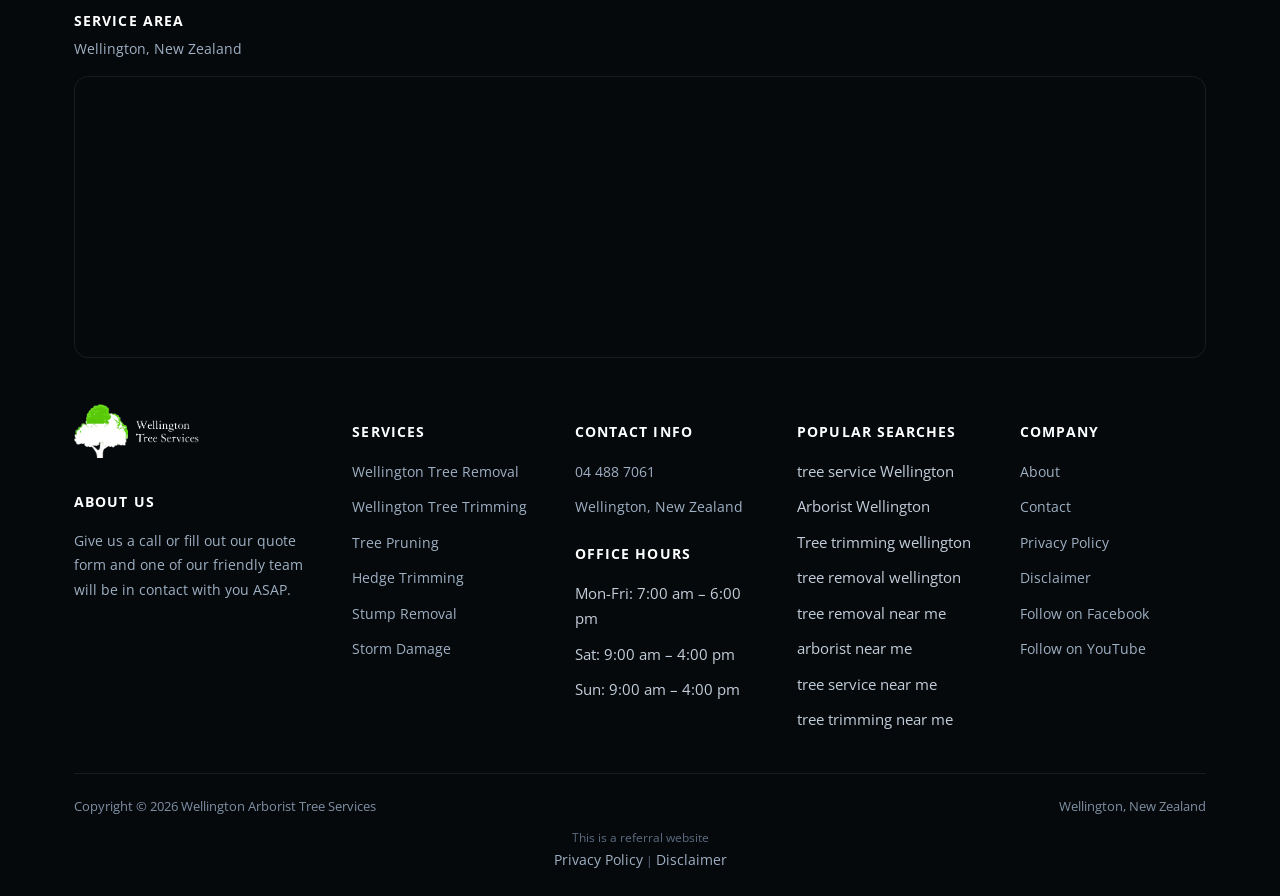
<file: about/index.html>
<!doctype html>
<html lang="en-NZ">
<head>
<!-- Google Tag Manager -->
<script>(function(w,d,s,l,i){w[l]=w[l]||[];w[l].push({'gtm.start':new Date().getTime(),event:'gtm.js'});var f=d.getElementsByTagName(s)[0],j=d.createElement(s),dl=l!='dataLayer'?'&l='+l:'';j.async=true;j.src='https://www.googletagmanager.com/gtm.js?id='+i+dl;f.parentNode.insertBefore(j,f);})(window,document,'script','dataLayer','GTM-WJN5B37');</script>
<!-- End Google Tag Manager -->
<!-- Google tag (gtag.js) -->
<script async src="https://www.googletagmanager.com/gtag/js?id=UA-142690080-2"></script>
<script>
  window.dataLayer = window.dataLayer || [];
  function gtag(){dataLayer.push(arguments);}
  gtag('js', new Date());
  gtag('config', 'UA-142690080-2');
  gtag('config', 'AW-10906846453');
  gtag('config', 'G-DLY525TJSF');
  gtag('config', 'AW-10950376653');
</script>
<meta charset="UTF-8">
<meta name="viewport" content="width=device-width, initial-scale=1.0">
<link rel="icon" href="/favicon-32.png" sizes="32x32" type="image/png">
<link rel="icon" href="/favicon-192.png" sizes="192x192" type="image/png">
<link rel="apple-touch-icon" href="/apple-touch-icon.png">
<title>Wellington Tree Surgeon Services - About our Tree Service Team</title>
<meta name="description" content="If you are looking for a Wellington Tree Surgeon, then look no further! We service the Wellington region in New Zealand. Talk to us today.">
<meta name="robots" content="index, follow, max-image-preview:large, max-snippet:-1, max-video-preview:-1">
<link rel="canonical" href="https://wellingtontreeservice.co.nz/about/">
<meta property="og:locale" content="en_US">
<meta property="og:type" content="article">
<meta property="og:title" content="Wellington Tree Surgeon Services - About our Tree Service Team">
<meta property="og:description" content="If you are looking for a Wellington Tree Surgeon, then look no further! We service the Wellington region in New Zealand. Talk to us today.">
<meta property="og:url" content="https://wellingtontreeservice.co.nz/about/">
<meta property="og:site_name" content="Wellington Tree Services">
<meta name="twitter:card" content="summary_large_image">
<meta name="twitter:label1" content="Est. reading time">
<meta name="twitter:data1" content="2 minutes">
<script type="application/ld+json">{"@context": "https://schema.org", "@graph": [{"@type": "WebPage", "@id": "https://wellingtontreeservice.co.nz/about/", "url": "https://wellingtontreeservice.co.nz/about/", "name": "Wellington Tree Surgeon Services - About our Tree Service Team", "isPartOf": {"@id": "https://wellingtontreeservice.co.nz/#website"}, "datePublished": "2022-07-04T19:36:10+00:00", "dateModified": "2025-06-04T23:47:58+00:00", "description": "If you are looking for a Wellington Tree Surgeon, then look no further! We service the Wellington region in New Zealand. Talk to us today.", "breadcrumb": {"@id": "https://wellingtontreeservice.co.nz/about/#breadcrumb"}, "inLanguage": "en-US", "potentialAction": [{"@type": "ReadAction", "target": ["https://wellingtontreeservice.co.nz/about/"]}]}, {"@type": "BreadcrumbList", "@id": "https://wellingtontreeservice.co.nz/about/#breadcrumb", "itemListElement": [{"@type": "ListItem", "position": 1, "name": "Home", "item": "https://wellingtontreeservice.co.nz/"}, {"@type": "ListItem", "position": 2, "name": "About"}]}, {"@type": "WebSite", "@id": "https://wellingtontreeservice.co.nz/#website", "url": "https://wellingtontreeservice.co.nz/", "name": "Wellington Tree Services", "description": "Arborists Wellington NZ - Expert Tree services in Wellington", "publisher": {"@id": "https://wellingtontreeservice.co.nz/#organization"}, "inLanguage": "en-US"}, {"@type": "Organization", "@id": "https://wellingtontreeservice.co.nz/#organization", "name": "Wellington Tree Service", "url": "https://wellingtontreeservice.co.nz/", "logo": {"@type": "ImageObject", "inLanguage": "en-US", "@id": "https://wellingtontreeservice.co.nz/#/schema/logo/image/", "url": "https://wellingtontreeservice.co.nz/images/Logo-long.png", "contentUrl": "https://wellingtontreeservice.co.nz/images/Logo-long.png", "width": 730, "height": 299, "caption": "Wellington Tree Service"}, "image": {"@id": "https://wellingtontreeservice.co.nz/#/schema/logo/image/"}}]}</script>
<script type="application/ld+json">{"@context": "https://schema.org", "@type": "LocalBusiness", "name": "Arborist Wellington Tree Services", "image": "https://wellingtontreeservice.co.nz/images/Logo-long.png.webp", "@id": "", "url": "https://wellingtontreeservice.co.nz/", "telephone": "04-488 7061", "address": {"@type": "PostalAddress", "streetAddress": "", "addressLocality": "Wellington", "postalCode": "", "addressCountry": "NZ"}, "openingHoursSpecification": {"@type": "OpeningHoursSpecification", "dayOfWeek": ["Monday", "Tuesday", "Wednesday", "Thursday", "Friday", "Saturday", "Sunday"], "opens": "00:00", "closes": "23:59"}}</script>
<script type="application/ld+json">{"@context": "https://schema.org", "@type": "BreadcrumbList", "itemListElement": [{"@type": "ListItem", "position": 1, "name": "Home", "item": "https://wellingtontreeservice.co.nz/"}, {"@type": "ListItem", "position": 2, "name": "About", "item": "https://wellingtontreeservice.co.nz/about/"}]}</script>
<link rel="preconnect" href="https://fonts.googleapis.com">
<link rel="preconnect" href="https://fonts.gstatic.com" crossorigin>
<link rel="preload" as="style" href="https://fonts.googleapis.com/css2?family=Open+Sans:wght@400;600;700;800&display=swap" onload="this.onload=null;this.rel='stylesheet'">
<noscript><link rel="stylesheet" href="https://fonts.googleapis.com/css2?family=Open+Sans:wght@400;600;700;800&display=swap"></noscript>
<link rel="stylesheet" href="/css/style.css">
<style id="mnfix">.mobile-menu.open{max-height:calc(100vh - 150px);max-height:calc(100dvh - 150px);overflow-y:auto;-webkit-overflow-scrolling:touch;overscroll-behavior:contain}.mobile-menu.msub-ready .mobile-submenu{display:none}.mobile-menu.msub-ready .mobile-submenu.open{display:flex}.mobile-menu a.msub-parent{display:flex;justify-content:space-between;align-items:center}.mobile-menu a.msub-parent::after{content:"";width:8px;height:8px;border-right:2px solid currentColor;border-bottom:2px solid currentColor;transform:rotate(45deg);margin-right:6px;transition:transform .2s}.mobile-menu a.msub-parent[aria-expanded=true]::after{transform:rotate(-135deg)}</style></head>
<body class="">
<noscript><iframe src="https://www.googletagmanager.com/ns.html?id=GTM-WJN5B37" height="0" width="0" style="display:none;visibility:hidden"></iframe></noscript>
<header class="classic">
  <div class="c-head wrap">
    <a href="/" class="brand"><img src="/images/cropped-Original-size-Green-and-Beige-Pine-Clean-and-Modern-Real-Estate-Logo-1.png" alt="Wellington Tree Services" width="348" height="346"></a>
    <nav class="links"><a href="/">Home</a><div class="nav-item"><a href="/services/">Services <svg viewBox="0 0 24 24" fill="none" stroke-width="2.4" stroke-linecap="round" stroke-linejoin="round"><path d="m6 9 6 6 6-6"/></svg></a><div class="nav-dropdown"><a href="/wellington-tree-removal/">Wellington Tree Removal</a><a href="/wellington-tree-trimming/">Wellington Tree Trimming</a><a href="/tree-pruning-wellington/">Tree Pruning</a><a href="/hedge-trimming-wellington/">Hedge Trimming</a><a href="/stump-removal-wellington/">Stump Removal</a><a href="/storm-damage/">Storm Damage</a></div></div><a href="/about/">About</a><a href="/contact/">Contact</a></nav>
    <button type="button" class="hamburger-btn" id="hamburgerBtn" aria-label="Open menu" aria-expanded="false"><svg viewBox="0 0 24 24" fill="none" stroke="#fff" stroke-width="2.4" stroke-linecap="round" stroke-linejoin="round"><path d="M4 7h16M4 12h16M4 17h16"/></svg></button>
  </div>
  <div class="mobile-menu" id="mobileMenu"><a href="/">Home</a><a href="/services/">Services</a><div class="mobile-submenu"><a href="/wellington-tree-removal/">Wellington Tree Removal</a><a href="/wellington-tree-trimming/">Wellington Tree Trimming</a><a href="/tree-pruning-wellington/">Tree Pruning</a><a href="/hedge-trimming-wellington/">Hedge Trimming</a><a href="/stump-removal-wellington/">Stump Removal</a><a href="/storm-damage/">Storm Damage</a></div><a href="/about/">About</a><a href="/contact/">Contact</a><a href="tel:044887061" class="mobile-menu-phone">Call 04 488 7061</a></div>
</header>
<main>
<section class="hero-c" id="top"><div class="hero-c-box"><div class="row"><div class="text"><h1>WELLINGTON TREE SURGEON SERVICES</h1></div><div class="text"><p>(Tap for mobile)</p></div><p class="btn-wrap"><a class="btn btn-primary" href="tel:045951490">04 595-1490</a></p></div></div></section>
<section class=""><div class="wrap"><div class="row"><div class="text"><h2>Need a Wellington Tree Surgeon?</h2></div></div><div class="row cols cols-2 formrow"><div class="col"><div class="text"><p><strong>Wellington Arborist Tree Service is a referral website for Arbormedic Tree Service Limited. All work is carried out by fully licensed and insured professionals. </strong></p>
<p><strong></strong></p>
<p><strong></strong></p>
<p><strong>A Wellington tree surgeon</strong> (or arborist) is a person who practices arboriculture, which is the cultivation, management, and study of individual trees, shrubs, vines, and other perennial woody plants in dendrology and horticulture. <strong>Tree surgeons</strong> are knowledgeable in the use of modern tree surgery techniques and equipment.</p>
<p><a href="/">Our tree surgeons</a> are highly trained and experienced in tree surgery, tree felling, tree removal, stump grinding and tree pruning. We also offer a comprehensive tree report service.</p>
<h3>Tree Surgeon Techniques</h3>
<p>Tree surgeons are trained in the use of modern tree surgery techniques and equipment. This allows them to carry out tree surgery work safely and effectively.</p>
<p>At our <strong>tree surgery service</strong>, we pride ourselves on our high standards of tree surgery work. All of our tree surgeons are fully qualified and experienced in tree surgery and tree felling.</p>
<p>We offer a wide range of tree surgery services, including tree felling, tree removal, stump grinding, tree pruning and tree reports. We also offer a free, no obligation tree surgery quote service.</p>
<p>For more information on our tree services, please don’t hesitate to <a href="/contact/">contact us</a>.</p>
<p>Friends – </p>
<p><a href="https://arboristchristchurch.co.nz/" target="_blank" rel="noopener">Arborist Christchurch</a></p>
</div></div><div class="col"><div class="form-card"><iframe src="https://api.leadconnectorhq.com/widget/form/fiIN54crtWsQgcJjGh32" style="width:100%;height:100%;min-height:837px;border:none;border-radius:14px" id="inline-fiIN54crtWsQgcJjGh32" data-layout="{'id':'INLINE'}" data-trigger-type="alwaysShow" data-trigger-value="" data-activation-type="alwaysActivated" data-activation-value="" data-deactivation-type="neverDeactivate" data-deactivation-value="" data-form-name="Tree service Enquiry" data-height="837" data-layout-iframe-id="inline-fiIN54crtWsQgcJjGh32" data-form-id="fiIN54crtWsQgcJjGh32" data-cookie-consent="true" data-cookie-consent-provider="auto" title="Tree service Enquiry"></iframe></div></div></div></div></section>
<section class=""><div class="wrap"><div class="row gallery-grid"><div class="figure"><img src="/images/tree-2.jpg" alt="wellington tree services about us page - services tree cutting nz" width="692" height="384" loading="lazy" decoding="async"></div><div class="figure"><img src="/images/tree-4.jpg" alt="wellington tree services about us page - services tree felling and pruning" width="692" height="384" loading="lazy" decoding="async"></div><div class="figure"><img src="/images/tree-5.jpg" alt="wellington tree services about us page - services tree stump grinding nz welly" width="692" height="384" loading="lazy" decoding="async"></div></div></div></section>
<section class=""><div class="wrap"><div class="row"><div class="text">

<h2>We Service the Wellington Region of New Zealand</h2>

</div></div><div class="row cols cols-2"><div class="col"><div class="figure"><img src="/images/reviews.jpg" alt="" width="690" height="501" loading="lazy" decoding="async"></div></div><div class="col"><div class="map-embed"><iframe src="https://www.google.com/maps/embed?pb=!1m14!1m8!1m3!1d191972.37245766423!2d174.7542577!3d-41.2529602!3m2!1i1024!2i768!4f13.1!3m3!1m2!1s0x0%3A0x15616c3f3a640dbc!2sWellington%20Tree%20Services!5e0!3m2!1sen!2snz!4v1655672307715!5m2!1sen!2snz" width="600" height="380" style="border:0" allowfullscreen loading="lazy" referrerpolicy="no-referrer-when-downgrade" title="Wellington Arborist Tree Services service area map"></iframe></div></div></div></div></section>
<section class="sec-cream"><div class="wrap"><div class="row"><div class="text"><h2><a href="tel:044887061">04-488 7061</a></h2>
<p>(Click to call on mobile)</p></div></div></div></section>
</main>
<footer>
  <div class="wrap">
    <div class="footer-map-head"><h4>Service Area</h4><p>Wellington, New Zealand</p></div><div class="footer-map"><iframe src="https://www.google.com/maps/embed?pb=!1m14!1m8!1m3!1d191972.37245766423!2d174.7542577!3d-41.2529602!3m2!1i1024!2i768!4f13.1!3m3!1m2!1s0x67533d24b15ca91%3A0x15616c3f3a640dbc!2sWellington%20Arborist%20Tree%20Services!5e0!3m2!1sen!2snz!4v1679174666275!5m2!1sen!2snz" width="600" height="280" style="border:0" allowfullscreen loading="lazy" referrerpolicy="no-referrer-when-downgrade" title="Wellington Arborist Tree Services service area map"></iframe></div>
    <div class="footer-grid five"><div class="footer-brand"><a href="/" class="brand"><img src="/images/Logo-long-footer.png" alt="Wellington Tree Services" width="348" height="346" loading="lazy"></a><h4>About us</h4><p>Give us a call or fill out our quote form and one of our friendly team will be in contact with you ASAP.</p></div><div><h4>Services</h4><ul><li><a href="/wellington-tree-removal/">Wellington Tree Removal</a></li><li><a href="/wellington-tree-trimming/">Wellington Tree Trimming</a></li><li><a href="/tree-pruning-wellington/">Tree Pruning</a></li><li><a href="/hedge-trimming-wellington/">Hedge Trimming</a></li><li><a href="/stump-removal-wellington/">Stump Removal</a></li><li><a href="/storm-damage/">Storm Damage</a></li></ul></div><div><h4>Contact Info</h4><ul><li><a href="tel:044887061">04 488 7061</a></li><li><a href="https://www.google.com/maps/search/Wellington,+New+Zealand" target="_blank" rel="noopener">Wellington, New Zealand</a></li></ul><h4 style="margin-top:22px;">Office Hours</h4><ul><li>Mon-Fri: 7:00 am &ndash; 6:00 pm</li><li>Sat: 9:00 am &ndash; 4:00 pm</li><li>Sun: 9:00 am &ndash; 4:00 pm</li></ul></div><div><h4>Popular Searches</h4><ul><li>tree service Wellington</li><li>Arborist Wellington</li><li>Tree trimming wellington</li><li>tree removal wellington</li><li>tree removal near me</li><li>arborist near me</li><li>tree service near me</li><li>tree trimming near me</li></ul></div><div><h4>Company</h4><ul><li><a href="/about/">About</a></li><li><a href="/contact/">Contact</a></li><li><a href="/privacy-policy/">Privacy Policy</a></li><li><a href="/disclaimer/">Disclaimer</a></li><li><a href="https://www.facebook.com/Wellington-Tree-Services-Arborist-Wellington-102136809300092" target="_blank" rel="noopener">Follow on Facebook</a></li><li><a href="https://www.youtube.com/channel/UCHAXTYDVSwWI4_lKq8aKHeg" target="_blank" rel="noopener">Follow on YouTube</a></li></ul></div></div>
    <div class="footer-bottom"><span>Copyright &copy; 2026 Wellington Arborist Tree Services</span><span>Wellington, New Zealand</span></div>
    <div class="footer-disclosure">This is a referral website<br><a href="/privacy-policy/">Privacy Policy</a> | <a href="/disclaimer/">Disclaimer</a></div>
  </div>
</footer>
<script>
(function(){var b=document.getElementById('hamburgerBtn'),m=document.getElementById('mobileMenu');if(!b||!m)return;b.addEventListener('click',function(){var o=m.classList.toggle('open');b.setAttribute('aria-expanded',o?'true':'false');});})();
</script>
<script src="https://link.msgsndr.com/js/form_embed.js" defer></script>
<script id="mnfixjs">(function(){var m=document.getElementById("mobileMenu");if(!m)return;m.querySelectorAll(".mobile-submenu").forEach(function(s){var p=s.previousElementSibling;if(!p||p.tagName!=="A")return;var a=document.createElement("a");a.href=p.getAttribute("href");a.textContent="All "+p.textContent.trim();s.insertBefore(a,s.firstChild);m.classList.add("msub-ready");p.classList.add("msub-parent");p.setAttribute("aria-expanded","false");p.addEventListener("click",function(e){e.preventDefault();var o=s.classList.toggle("open");p.setAttribute("aria-expanded",o?"true":"false")})});var b=document.getElementById("hamburgerBtn");document.addEventListener("pointerdown",function(e){if(!m.classList.contains("open")||m.contains(e.target)||(b&&b.contains(e.target)))return;m.classList.remove("open");if(b)b.setAttribute("aria-expanded","false")})})();</script></body>
</html>
</file>
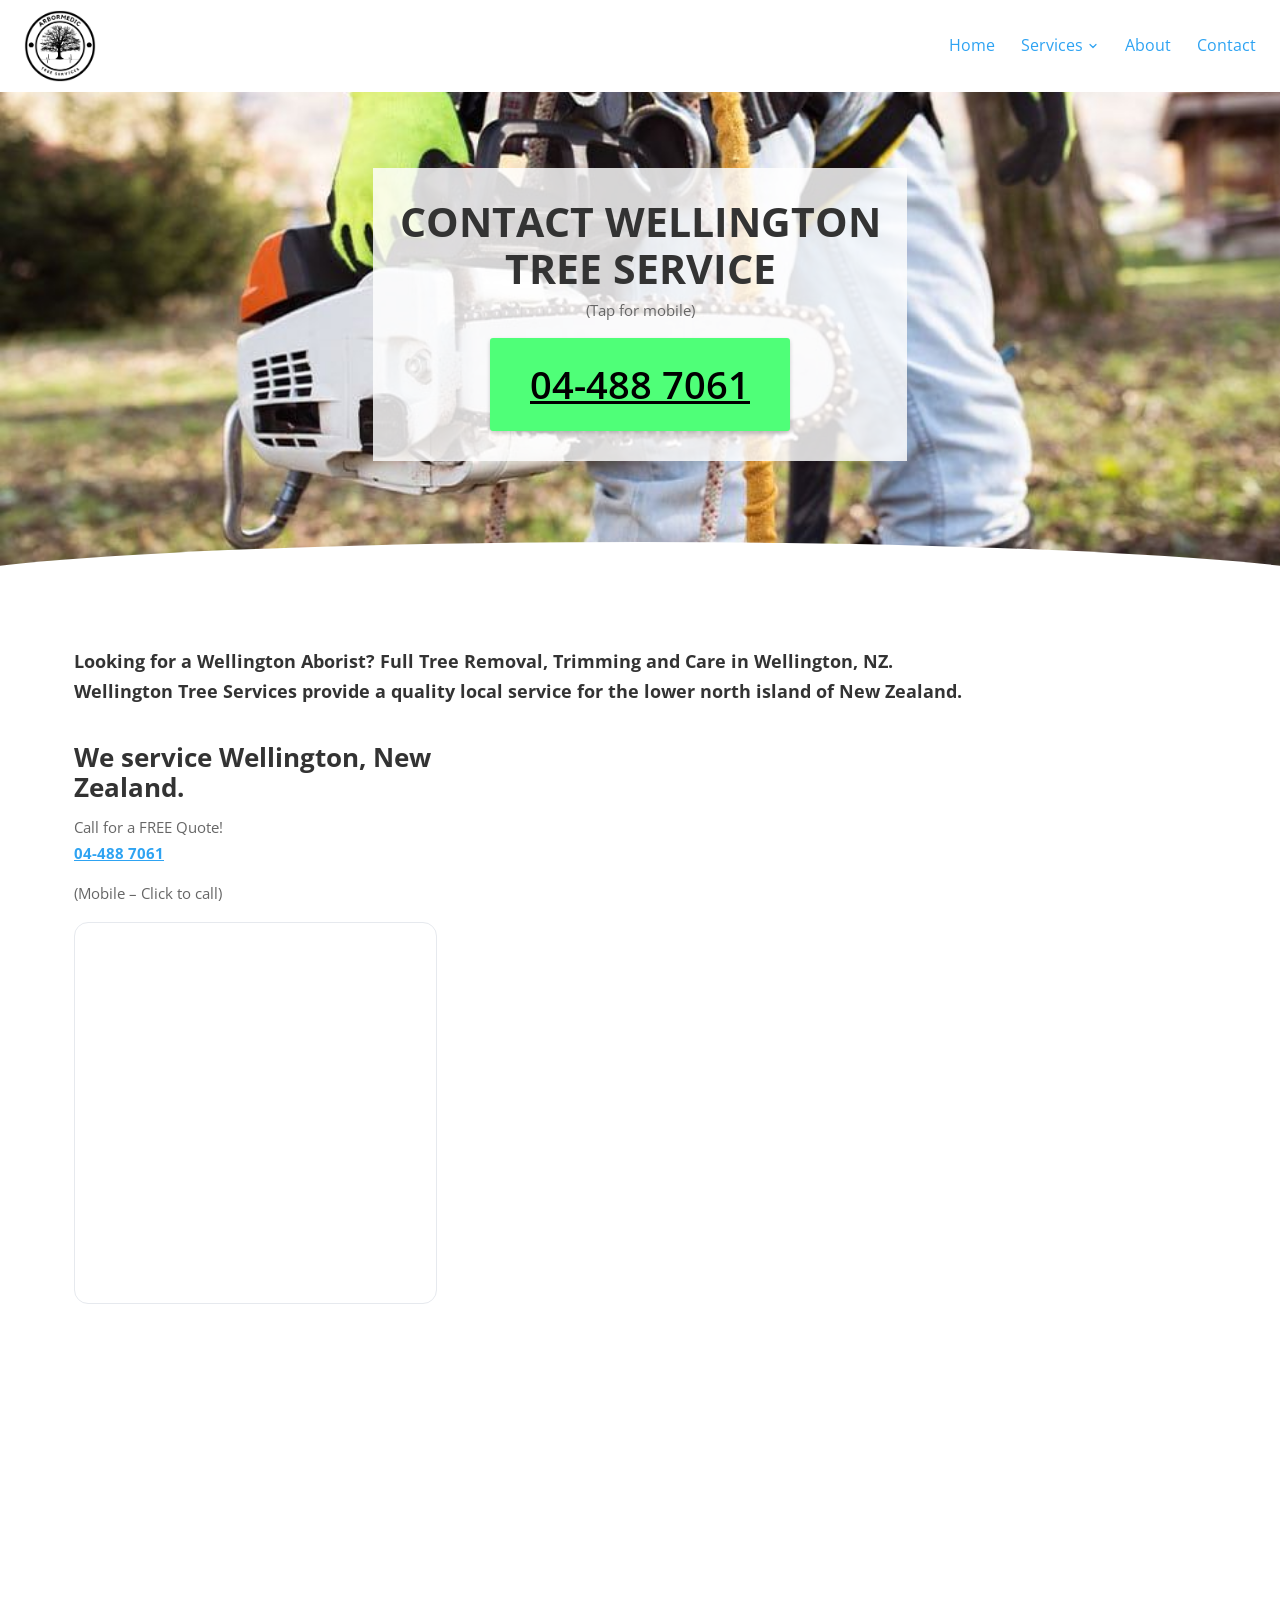
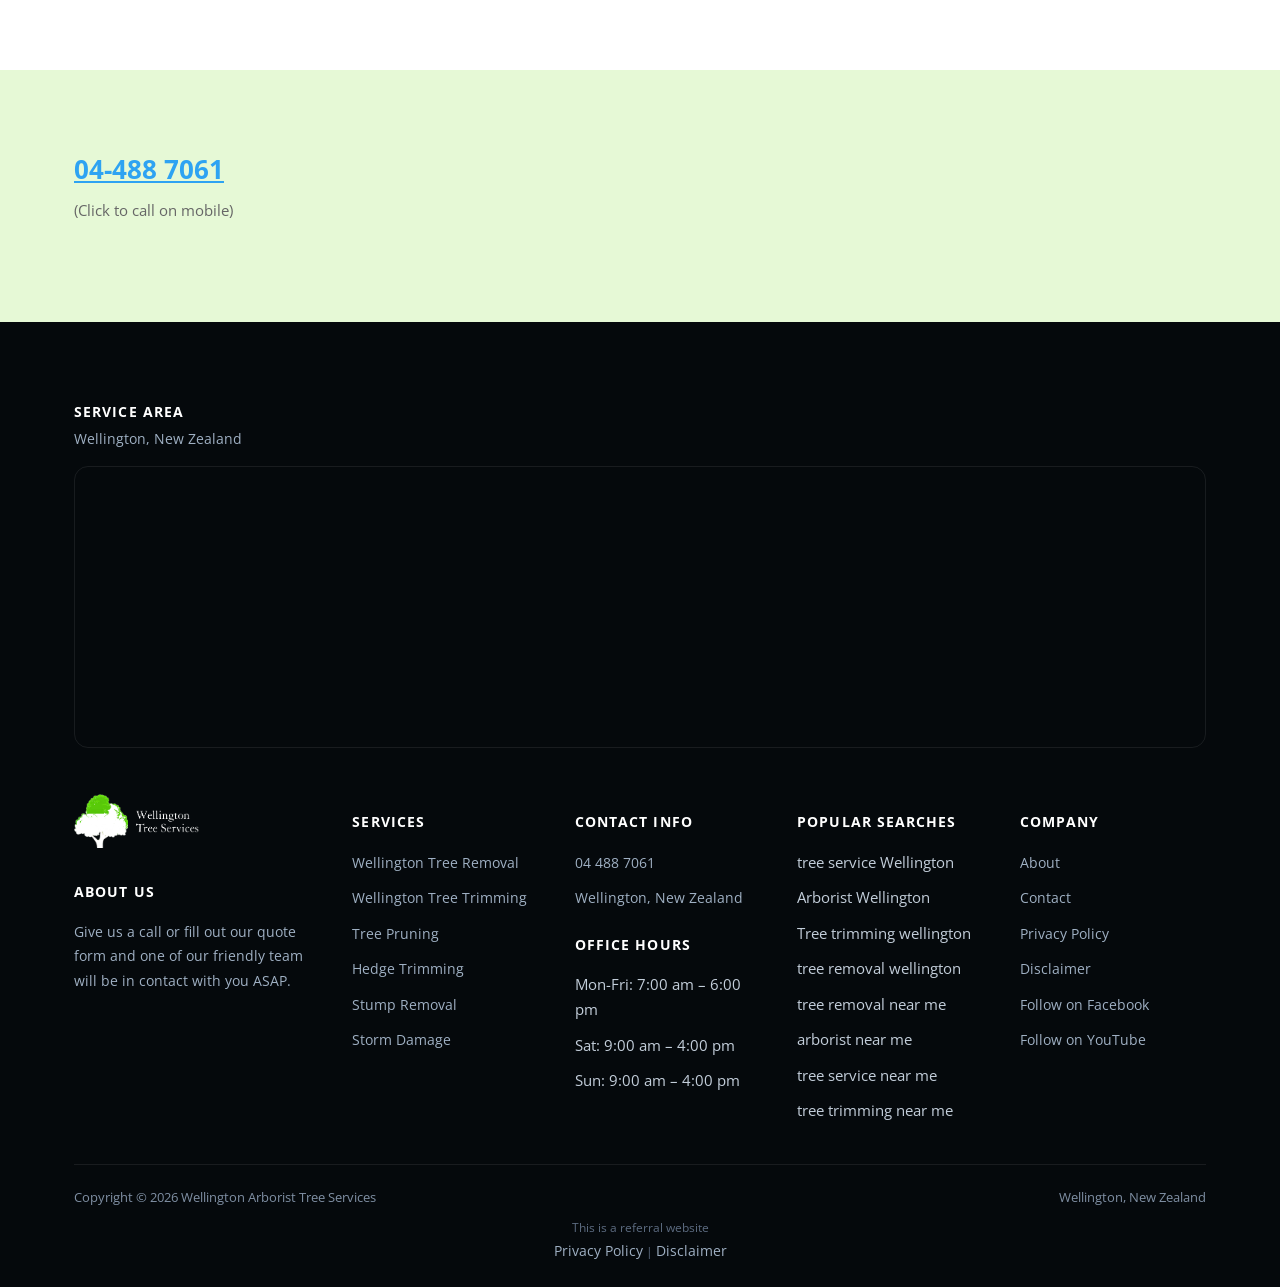
<file: contact/index.html>
<!doctype html>
<html lang="en-NZ">
<head>
<!-- Google Tag Manager -->
<script>(function(w,d,s,l,i){w[l]=w[l]||[];w[l].push({'gtm.start':new Date().getTime(),event:'gtm.js'});var f=d.getElementsByTagName(s)[0],j=d.createElement(s),dl=l!='dataLayer'?'&l='+l:'';j.async=true;j.src='https://www.googletagmanager.com/gtm.js?id='+i+dl;f.parentNode.insertBefore(j,f);})(window,document,'script','dataLayer','GTM-WJN5B37');</script>
<!-- End Google Tag Manager -->
<!-- Google tag (gtag.js) -->
<script async src="https://www.googletagmanager.com/gtag/js?id=UA-142690080-2"></script>
<script>
  window.dataLayer = window.dataLayer || [];
  function gtag(){dataLayer.push(arguments);}
  gtag('js', new Date());
  gtag('config', 'UA-142690080-2');
  gtag('config', 'AW-10906846453');
  gtag('config', 'G-DLY525TJSF');
  gtag('config', 'AW-10950376653');
</script>
<meta charset="UTF-8">
<meta name="viewport" content="width=device-width, initial-scale=1.0">
<link rel="icon" href="/favicon-32.png" sizes="32x32" type="image/png">
<link rel="icon" href="/favicon-192.png" sizes="192x192" type="image/png">
<link rel="apple-touch-icon" href="/apple-touch-icon.png">
<title>Contact - Wellington Tree Services</title>
<meta name="robots" content="index, follow, max-image-preview:large, max-snippet:-1, max-video-preview:-1">
<link rel="canonical" href="https://wellingtontreeservice.co.nz/contact/">
<meta property="og:locale" content="en_US">
<meta property="og:type" content="article">
<meta property="og:title" content="Contact - Wellington Tree Services">
<meta property="og:url" content="https://wellingtontreeservice.co.nz/contact/">
<meta property="og:site_name" content="Wellington Tree Services">
<meta name="twitter:card" content="summary_large_image">
<meta name="twitter:label1" content="Est. reading time">
<meta name="twitter:data1" content="1 minute">
<script type="application/ld+json">{"@context": "https://schema.org", "@graph": [{"@type": "WebPage", "@id": "https://wellingtontreeservice.co.nz/contact/", "url": "https://wellingtontreeservice.co.nz/contact/", "name": "Contact - Wellington Tree Services", "isPartOf": {"@id": "https://wellingtontreeservice.co.nz/#website"}, "datePublished": "2022-07-04T19:35:46+00:00", "dateModified": "2025-06-04T23:47:10+00:00", "breadcrumb": {"@id": "https://wellingtontreeservice.co.nz/contact/#breadcrumb"}, "inLanguage": "en-US", "potentialAction": [{"@type": "ReadAction", "target": ["https://wellingtontreeservice.co.nz/contact/"]}]}, {"@type": "BreadcrumbList", "@id": "https://wellingtontreeservice.co.nz/contact/#breadcrumb", "itemListElement": [{"@type": "ListItem", "position": 1, "name": "Home", "item": "https://wellingtontreeservice.co.nz/"}, {"@type": "ListItem", "position": 2, "name": "Contact"}]}, {"@type": "WebSite", "@id": "https://wellingtontreeservice.co.nz/#website", "url": "https://wellingtontreeservice.co.nz/", "name": "Wellington Tree Services", "description": "Arborists Wellington NZ - Expert Tree services in Wellington", "publisher": {"@id": "https://wellingtontreeservice.co.nz/#organization"}, "inLanguage": "en-US"}, {"@type": "Organization", "@id": "https://wellingtontreeservice.co.nz/#organization", "name": "Wellington Tree Service", "url": "https://wellingtontreeservice.co.nz/", "logo": {"@type": "ImageObject", "inLanguage": "en-US", "@id": "https://wellingtontreeservice.co.nz/#/schema/logo/image/", "url": "https://wellingtontreeservice.co.nz/images/Logo-long.png", "contentUrl": "https://wellingtontreeservice.co.nz/images/Logo-long.png", "width": 730, "height": 299, "caption": "Wellington Tree Service"}, "image": {"@id": "https://wellingtontreeservice.co.nz/#/schema/logo/image/"}}]}</script>
<script type="application/ld+json">{"@context": "https://schema.org", "@type": "LocalBusiness", "name": "Arborist Wellington Tree Services", "image": "https://wellingtontreeservice.co.nz/images/Logo-long.png.webp", "@id": "", "url": "https://wellingtontreeservice.co.nz/", "telephone": "04-488 7061", "address": {"@type": "PostalAddress", "streetAddress": "", "addressLocality": "Wellington", "postalCode": "", "addressCountry": "NZ"}, "openingHoursSpecification": {"@type": "OpeningHoursSpecification", "dayOfWeek": ["Monday", "Tuesday", "Wednesday", "Thursday", "Friday", "Saturday", "Sunday"], "opens": "00:00", "closes": "23:59"}}</script>
<script type="application/ld+json">{"@context": "https://schema.org", "@type": "BreadcrumbList", "itemListElement": [{"@type": "ListItem", "position": 1, "name": "Home", "item": "https://wellingtontreeservice.co.nz/"}, {"@type": "ListItem", "position": 2, "name": "Contact", "item": "https://wellingtontreeservice.co.nz/contact/"}]}</script>
<link rel="preconnect" href="https://fonts.googleapis.com">
<link rel="preconnect" href="https://fonts.gstatic.com" crossorigin>
<link rel="preload" as="style" href="https://fonts.googleapis.com/css2?family=Open+Sans:wght@400;600;700;800&display=swap" onload="this.onload=null;this.rel='stylesheet'">
<noscript><link rel="stylesheet" href="https://fonts.googleapis.com/css2?family=Open+Sans:wght@400;600;700;800&display=swap"></noscript>
<link rel="stylesheet" href="/css/style.css">
<style id="mnfix">.mobile-menu.open{max-height:calc(100vh - 150px);max-height:calc(100dvh - 150px);overflow-y:auto;-webkit-overflow-scrolling:touch;overscroll-behavior:contain}.mobile-menu.msub-ready .mobile-submenu{display:none}.mobile-menu.msub-ready .mobile-submenu.open{display:flex}.mobile-menu a.msub-parent{display:flex;justify-content:space-between;align-items:center}.mobile-menu a.msub-parent::after{content:"";width:8px;height:8px;border-right:2px solid currentColor;border-bottom:2px solid currentColor;transform:rotate(45deg);margin-right:6px;transition:transform .2s}.mobile-menu a.msub-parent[aria-expanded=true]::after{transform:rotate(-135deg)}</style></head>
<body class="">
<noscript><iframe src="https://www.googletagmanager.com/ns.html?id=GTM-WJN5B37" height="0" width="0" style="display:none;visibility:hidden"></iframe></noscript>
<header class="classic">
  <div class="c-head wrap">
    <a href="/" class="brand"><img src="/images/cropped-Original-size-Green-and-Beige-Pine-Clean-and-Modern-Real-Estate-Logo-1.png" alt="Wellington Tree Services" width="348" height="346"></a>
    <nav class="links"><a href="/">Home</a><div class="nav-item"><a href="/services/">Services <svg viewBox="0 0 24 24" fill="none" stroke-width="2.4" stroke-linecap="round" stroke-linejoin="round"><path d="m6 9 6 6 6-6"/></svg></a><div class="nav-dropdown"><a href="/wellington-tree-removal/">Wellington Tree Removal</a><a href="/wellington-tree-trimming/">Wellington Tree Trimming</a><a href="/tree-pruning-wellington/">Tree Pruning</a><a href="/hedge-trimming-wellington/">Hedge Trimming</a><a href="/stump-removal-wellington/">Stump Removal</a><a href="/storm-damage/">Storm Damage</a></div></div><a href="/about/">About</a><a href="/contact/">Contact</a></nav>
    <button type="button" class="hamburger-btn" id="hamburgerBtn" aria-label="Open menu" aria-expanded="false"><svg viewBox="0 0 24 24" fill="none" stroke="#fff" stroke-width="2.4" stroke-linecap="round" stroke-linejoin="round"><path d="M4 7h16M4 12h16M4 17h16"/></svg></button>
  </div>
  <div class="mobile-menu" id="mobileMenu"><a href="/">Home</a><a href="/services/">Services</a><div class="mobile-submenu"><a href="/wellington-tree-removal/">Wellington Tree Removal</a><a href="/wellington-tree-trimming/">Wellington Tree Trimming</a><a href="/tree-pruning-wellington/">Tree Pruning</a><a href="/hedge-trimming-wellington/">Hedge Trimming</a><a href="/stump-removal-wellington/">Stump Removal</a><a href="/storm-damage/">Storm Damage</a></div><a href="/about/">About</a><a href="/contact/">Contact</a><a href="tel:044887061" class="mobile-menu-phone">Call 04 488 7061</a></div>
</header>
<main>
<section class="hero-c" id="top"><div class="hero-c-box"><div class="row"><div class="text"><h1>CONTACT WELLINGTON TREE SERVICE</h1></div><div class="text"><p>(Tap for mobile)</p></div><p class="btn-wrap"><a class="btn btn-primary" href="tel:044887061">04-488 7061</a></p></div></div></section>
<section class=""><div class="wrap"><div class="row"><div class="text"><h3>Looking for a Wellington Aborist? Full Tree Removal, Trimming and Care in Wellington, NZ.</h3>
<h3>Wellington Tree Services provide a quality local service for the lower north island of New Zealand.</h3></div></div><div class="row cols cols-2 formrow"><div class="col"><div class="text"><h2>We service Wellington, New Zealand.</h2>
<p>Call for a FREE Quote!<br><strong><a href="tel:044887061">04-488 7061</a></strong></p>
<p>(Mobile – Click to call)</p></div><div class="map-embed"><iframe src="https://www.google.com/maps/embed?pb=!1m14!1m8!1m3!1d191972.37245766423!2d174.7542577!3d-41.2529602!3m2!1i1024!2i768!4f13.1!3m3!1m2!1s0x0%3A0x15616c3f3a640dbc!2sWellington%20Tree%20Services!5e0!3m2!1sen!2snz!4v1655672307715!5m2!1sen!2snz" width="600" height="380" style="border:0" allowfullscreen loading="lazy" referrerpolicy="no-referrer-when-downgrade" title="Wellington Arborist Tree Services service area map"></iframe></div></div><div class="col"><div class="form-card"><iframe src="https://api.leadconnectorhq.com/widget/form/fiIN54crtWsQgcJjGh32" style="width:100%;height:100%;min-height:837px;border:none;border-radius:14px" id="inline-fiIN54crtWsQgcJjGh32" data-layout="{'id':'INLINE'}" data-trigger-type="alwaysShow" data-trigger-value="" data-activation-type="alwaysActivated" data-activation-value="" data-deactivation-type="neverDeactivate" data-deactivation-value="" data-form-name="Tree service Enquiry" data-height="837" data-layout-iframe-id="inline-fiIN54crtWsQgcJjGh32" data-form-id="fiIN54crtWsQgcJjGh32" data-cookie-consent="true" data-cookie-consent-provider="auto" title="Tree service Enquiry"></iframe></div></div></div></div></section>
<section class="sec-cream"><div class="wrap"><div class="row"><div class="text"><h2><a href="tel:044887061">04-488 7061</a></h2>
<p>(Click to call on mobile)</p></div></div></div></section>
</main>
<footer>
  <div class="wrap">
    <div class="footer-map-head"><h4>Service Area</h4><p>Wellington, New Zealand</p></div><div class="footer-map"><iframe src="https://www.google.com/maps/embed?pb=!1m14!1m8!1m3!1d191972.37245766423!2d174.7542577!3d-41.2529602!3m2!1i1024!2i768!4f13.1!3m3!1m2!1s0x67533d24b15ca91%3A0x15616c3f3a640dbc!2sWellington%20Arborist%20Tree%20Services!5e0!3m2!1sen!2snz!4v1679174666275!5m2!1sen!2snz" width="600" height="280" style="border:0" allowfullscreen loading="lazy" referrerpolicy="no-referrer-when-downgrade" title="Wellington Arborist Tree Services service area map"></iframe></div>
    <div class="footer-grid five"><div class="footer-brand"><a href="/" class="brand"><img src="/images/Logo-long-footer.png" alt="Wellington Tree Services" width="348" height="346" loading="lazy"></a><h4>About us</h4><p>Give us a call or fill out our quote form and one of our friendly team will be in contact with you ASAP.</p></div><div><h4>Services</h4><ul><li><a href="/wellington-tree-removal/">Wellington Tree Removal</a></li><li><a href="/wellington-tree-trimming/">Wellington Tree Trimming</a></li><li><a href="/tree-pruning-wellington/">Tree Pruning</a></li><li><a href="/hedge-trimming-wellington/">Hedge Trimming</a></li><li><a href="/stump-removal-wellington/">Stump Removal</a></li><li><a href="/storm-damage/">Storm Damage</a></li></ul></div><div><h4>Contact Info</h4><ul><li><a href="tel:044887061">04 488 7061</a></li><li><a href="https://www.google.com/maps/search/Wellington,+New+Zealand" target="_blank" rel="noopener">Wellington, New Zealand</a></li></ul><h4 style="margin-top:22px;">Office Hours</h4><ul><li>Mon-Fri: 7:00 am &ndash; 6:00 pm</li><li>Sat: 9:00 am &ndash; 4:00 pm</li><li>Sun: 9:00 am &ndash; 4:00 pm</li></ul></div><div><h4>Popular Searches</h4><ul><li>tree service Wellington</li><li>Arborist Wellington</li><li>Tree trimming wellington</li><li>tree removal wellington</li><li>tree removal near me</li><li>arborist near me</li><li>tree service near me</li><li>tree trimming near me</li></ul></div><div><h4>Company</h4><ul><li><a href="/about/">About</a></li><li><a href="/contact/">Contact</a></li><li><a href="/privacy-policy/">Privacy Policy</a></li><li><a href="/disclaimer/">Disclaimer</a></li><li><a href="https://www.facebook.com/Wellington-Tree-Services-Arborist-Wellington-102136809300092" target="_blank" rel="noopener">Follow on Facebook</a></li><li><a href="https://www.youtube.com/channel/UCHAXTYDVSwWI4_lKq8aKHeg" target="_blank" rel="noopener">Follow on YouTube</a></li></ul></div></div>
    <div class="footer-bottom"><span>Copyright &copy; 2026 Wellington Arborist Tree Services</span><span>Wellington, New Zealand</span></div>
    <div class="footer-disclosure">This is a referral website<br><a href="/privacy-policy/">Privacy Policy</a> | <a href="/disclaimer/">Disclaimer</a></div>
  </div>
</footer>
<script>
(function(){var b=document.getElementById('hamburgerBtn'),m=document.getElementById('mobileMenu');if(!b||!m)return;b.addEventListener('click',function(){var o=m.classList.toggle('open');b.setAttribute('aria-expanded',o?'true':'false');});})();
</script>
<script src="https://link.msgsndr.com/js/form_embed.js" defer></script>
<script id="mnfixjs">(function(){var m=document.getElementById("mobileMenu");if(!m)return;m.querySelectorAll(".mobile-submenu").forEach(function(s){var p=s.previousElementSibling;if(!p||p.tagName!=="A")return;var a=document.createElement("a");a.href=p.getAttribute("href");a.textContent="All "+p.textContent.trim();s.insertBefore(a,s.firstChild);m.classList.add("msub-ready");p.classList.add("msub-parent");p.setAttribute("aria-expanded","false");p.addEventListener("click",function(e){e.preventDefault();var o=s.classList.toggle("open");p.setAttribute("aria-expanded",o?"true":"false")})});var b=document.getElementById("hamburgerBtn");document.addEventListener("pointerdown",function(e){if(!m.classList.contains("open")||m.contains(e.target)||(b&&b.contains(e.target)))return;m.classList.remove("open");if(b)b.setAttribute("aria-expanded","false")})})();</script></body>
</html>
</file>
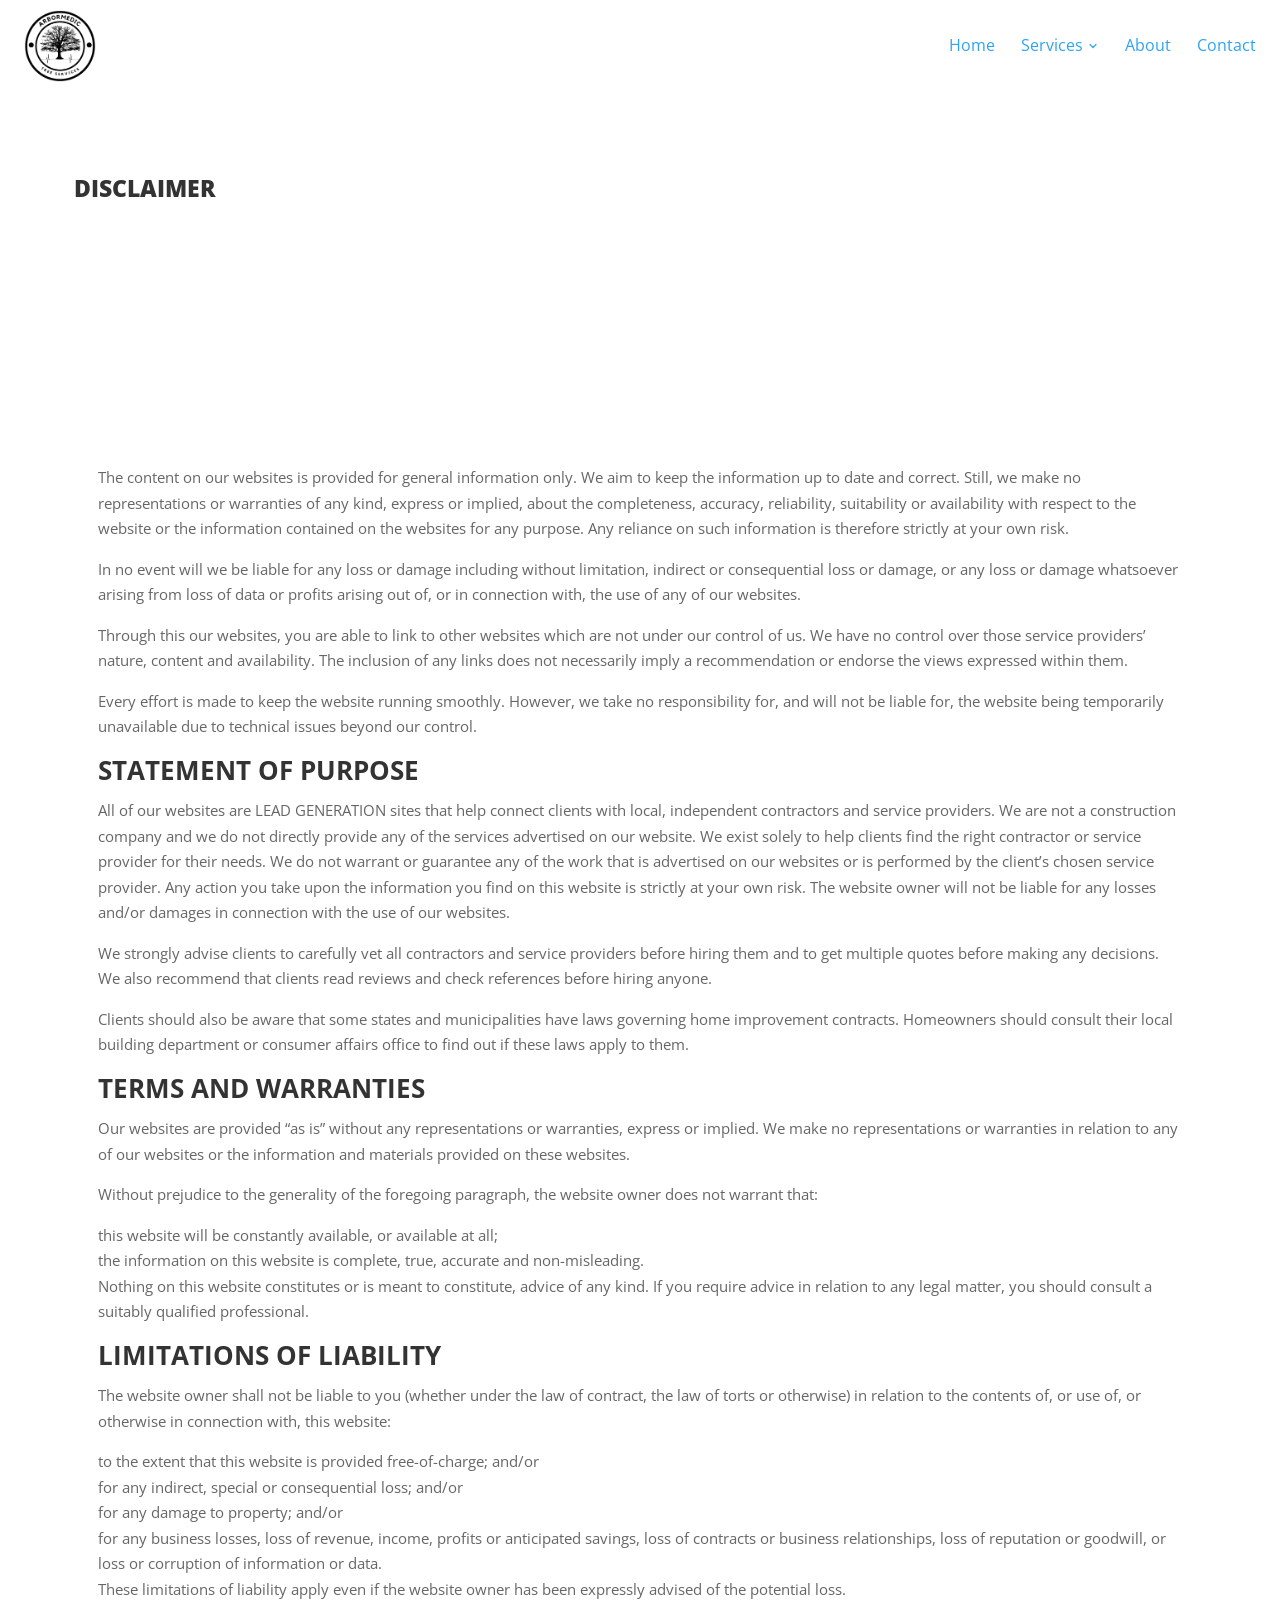
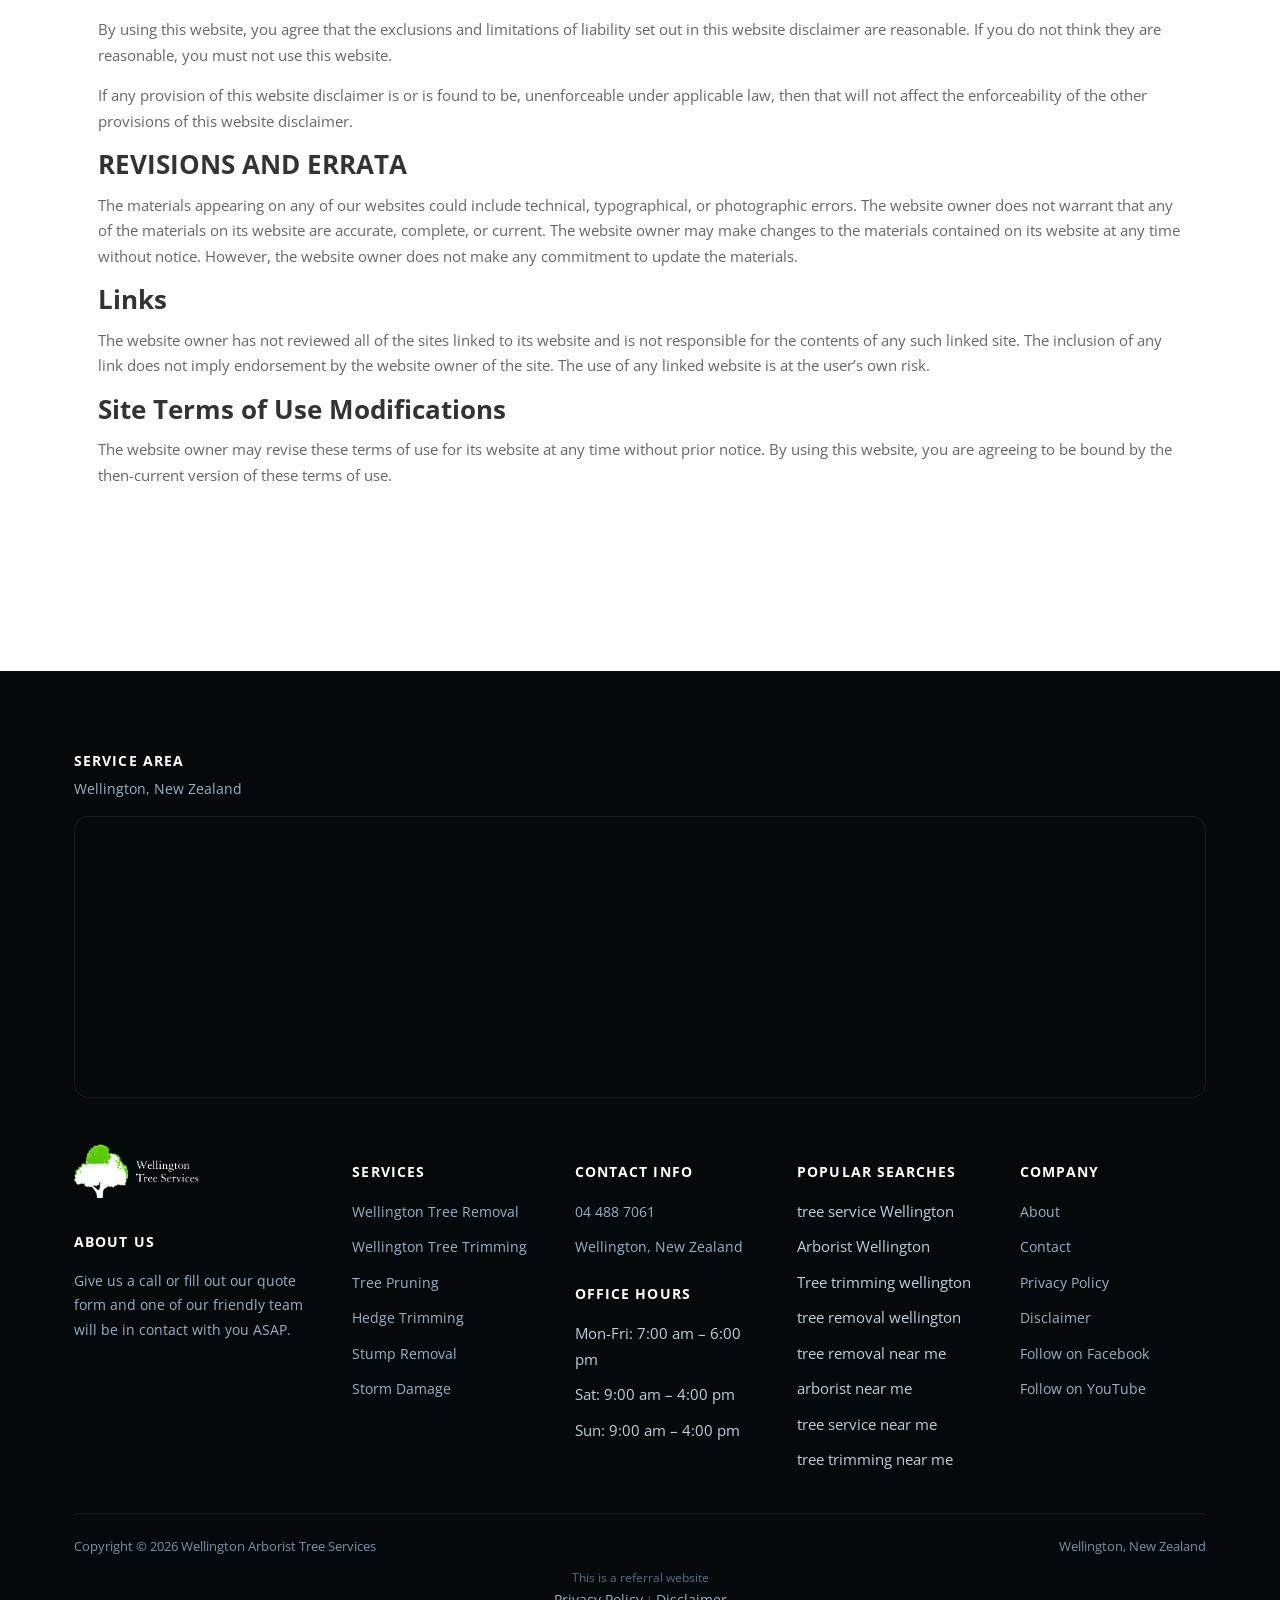
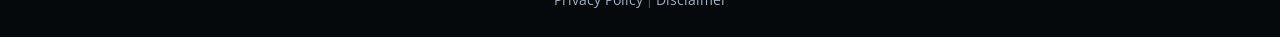
<file: disclaimer/index.html>
<!doctype html>
<html lang="en-NZ">
<head>
<!-- Google Tag Manager -->
<script>(function(w,d,s,l,i){w[l]=w[l]||[];w[l].push({'gtm.start':new Date().getTime(),event:'gtm.js'});var f=d.getElementsByTagName(s)[0],j=d.createElement(s),dl=l!='dataLayer'?'&l='+l:'';j.async=true;j.src='https://www.googletagmanager.com/gtm.js?id='+i+dl;f.parentNode.insertBefore(j,f);})(window,document,'script','dataLayer','GTM-WJN5B37');</script>
<!-- End Google Tag Manager -->
<!-- Google tag (gtag.js) -->
<script async src="https://www.googletagmanager.com/gtag/js?id=UA-142690080-2"></script>
<script>
  window.dataLayer = window.dataLayer || [];
  function gtag(){dataLayer.push(arguments);}
  gtag('js', new Date());
  gtag('config', 'UA-142690080-2');
  gtag('config', 'AW-10906846453');
  gtag('config', 'G-DLY525TJSF');
  gtag('config', 'AW-10950376653');
</script>
<meta charset="UTF-8">
<meta name="viewport" content="width=device-width, initial-scale=1.0">
<link rel="icon" href="/favicon-32.png" sizes="32x32" type="image/png">
<link rel="icon" href="/favicon-192.png" sizes="192x192" type="image/png">
<link rel="apple-touch-icon" href="/apple-touch-icon.png">
<title>Disclaimer - Wellington Tree Services</title>
<meta name="robots" content="noindex, nofollow">
<link rel="canonical" href="https://wellingtontreeservice.co.nz/disclaimer/">
<meta property="og:locale" content="en_US">
<meta property="og:type" content="article">
<meta property="og:title" content="Disclaimer - Wellington Tree Services">
<meta property="og:url" content="https://wellingtontreeservice.co.nz/disclaimer/">
<meta property="og:site_name" content="Wellington Tree Services">
<meta name="twitter:card" content="summary_large_image">
<meta name="twitter:label1" content="Est. reading time">
<meta name="twitter:data1" content="4 minutes">
<script type="application/ld+json">{"@context": "https://schema.org", "@graph": [{"@type": "WebPage", "@id": "https://wellingtontreeservice.co.nz/disclaimer/", "url": "https://wellingtontreeservice.co.nz/disclaimer/", "name": "Disclaimer - Wellington Tree Services", "isPartOf": {"@id": "https://wellingtontreeservice.co.nz/#website"}, "datePublished": "2022-08-15T23:39:24+00:00", "dateModified": "2022-08-15T23:47:38+00:00", "breadcrumb": {"@id": "https://wellingtontreeservice.co.nz/disclaimer/#breadcrumb"}, "inLanguage": "en-US", "potentialAction": [{"@type": "ReadAction", "target": ["https://wellingtontreeservice.co.nz/disclaimer/"]}]}, {"@type": "BreadcrumbList", "@id": "https://wellingtontreeservice.co.nz/disclaimer/#breadcrumb", "itemListElement": [{"@type": "ListItem", "position": 1, "name": "Home", "item": "https://wellingtontreeservice.co.nz/"}, {"@type": "ListItem", "position": 2, "name": "Disclaimer"}]}, {"@type": "WebSite", "@id": "https://wellingtontreeservice.co.nz/#website", "url": "https://wellingtontreeservice.co.nz/", "name": "Wellington Tree Services", "description": "Arborists Wellington NZ - Expert Tree services in Wellington", "publisher": {"@id": "https://wellingtontreeservice.co.nz/#organization"}, "inLanguage": "en-US"}, {"@type": "Organization", "@id": "https://wellingtontreeservice.co.nz/#organization", "name": "Wellington Tree Service", "url": "https://wellingtontreeservice.co.nz/", "logo": {"@type": "ImageObject", "inLanguage": "en-US", "@id": "https://wellingtontreeservice.co.nz/#/schema/logo/image/", "url": "https://wellingtontreeservice.co.nz/images/Logo-long.png", "contentUrl": "https://wellingtontreeservice.co.nz/images/Logo-long.png", "width": 730, "height": 299, "caption": "Wellington Tree Service"}, "image": {"@id": "https://wellingtontreeservice.co.nz/#/schema/logo/image/"}}]}</script>
<script type="application/ld+json">{"@context": "https://schema.org", "@type": "LocalBusiness", "name": "Arborist Wellington Tree Services", "image": "https://wellingtontreeservice.co.nz/images/Logo-long.png.webp", "@id": "", "url": "https://wellingtontreeservice.co.nz/", "telephone": "04-488 7061", "address": {"@type": "PostalAddress", "streetAddress": "", "addressLocality": "Wellington", "postalCode": "", "addressCountry": "NZ"}, "openingHoursSpecification": {"@type": "OpeningHoursSpecification", "dayOfWeek": ["Monday", "Tuesday", "Wednesday", "Thursday", "Friday", "Saturday", "Sunday"], "opens": "00:00", "closes": "23:59"}}</script>
<script type="application/ld+json">{"@context": "https://schema.org", "@type": "BreadcrumbList", "itemListElement": [{"@type": "ListItem", "position": 1, "name": "Home", "item": "https://wellingtontreeservice.co.nz/"}, {"@type": "ListItem", "position": 2, "name": "Disclaimer", "item": "https://wellingtontreeservice.co.nz/disclaimer/"}]}</script>
<link rel="preconnect" href="https://fonts.googleapis.com">
<link rel="preconnect" href="https://fonts.gstatic.com" crossorigin>
<link rel="preload" as="style" href="https://fonts.googleapis.com/css2?family=Open+Sans:wght@400;600;700;800&display=swap" onload="this.onload=null;this.rel='stylesheet'">
<noscript><link rel="stylesheet" href="https://fonts.googleapis.com/css2?family=Open+Sans:wght@400;600;700;800&display=swap"></noscript>
<link rel="stylesheet" href="/css/style.css">
<style id="mnfix">.mobile-menu.open{max-height:calc(100vh - 150px);max-height:calc(100dvh - 150px);overflow-y:auto;-webkit-overflow-scrolling:touch;overscroll-behavior:contain}.mobile-menu.msub-ready .mobile-submenu{display:none}.mobile-menu.msub-ready .mobile-submenu.open{display:flex}.mobile-menu a.msub-parent{display:flex;justify-content:space-between;align-items:center}.mobile-menu a.msub-parent::after{content:"";width:8px;height:8px;border-right:2px solid currentColor;border-bottom:2px solid currentColor;transform:rotate(45deg);margin-right:6px;transition:transform .2s}.mobile-menu a.msub-parent[aria-expanded=true]::after{transform:rotate(-135deg)}</style></head>
<body class="">
<noscript><iframe src="https://www.googletagmanager.com/ns.html?id=GTM-WJN5B37" height="0" width="0" style="display:none;visibility:hidden"></iframe></noscript>
<header class="classic">
  <div class="c-head wrap">
    <a href="/" class="brand"><img src="/images/cropped-Original-size-Green-and-Beige-Pine-Clean-and-Modern-Real-Estate-Logo-1.png" alt="Wellington Tree Services" width="348" height="346"></a>
    <nav class="links"><a href="/">Home</a><div class="nav-item"><a href="/services/">Services <svg viewBox="0 0 24 24" fill="none" stroke-width="2.4" stroke-linecap="round" stroke-linejoin="round"><path d="m6 9 6 6 6-6"/></svg></a><div class="nav-dropdown"><a href="/wellington-tree-removal/">Wellington Tree Removal</a><a href="/wellington-tree-trimming/">Wellington Tree Trimming</a><a href="/tree-pruning-wellington/">Tree Pruning</a><a href="/hedge-trimming-wellington/">Hedge Trimming</a><a href="/stump-removal-wellington/">Stump Removal</a><a href="/storm-damage/">Storm Damage</a></div></div><a href="/about/">About</a><a href="/contact/">Contact</a></nav>
    <button type="button" class="hamburger-btn" id="hamburgerBtn" aria-label="Open menu" aria-expanded="false"><svg viewBox="0 0 24 24" fill="none" stroke="#fff" stroke-width="2.4" stroke-linecap="round" stroke-linejoin="round"><path d="M4 7h16M4 12h16M4 17h16"/></svg></button>
  </div>
  <div class="mobile-menu" id="mobileMenu"><a href="/">Home</a><a href="/services/">Services</a><div class="mobile-submenu"><a href="/wellington-tree-removal/">Wellington Tree Removal</a><a href="/wellington-tree-trimming/">Wellington Tree Trimming</a><a href="/tree-pruning-wellington/">Tree Pruning</a><a href="/hedge-trimming-wellington/">Hedge Trimming</a><a href="/stump-removal-wellington/">Stump Removal</a><a href="/storm-damage/">Storm Damage</a></div><a href="/about/">About</a><a href="/contact/">Contact</a><a href="tel:044887061" class="mobile-menu-phone">Call 04 488 7061</a></div>
</header>
<main><section class="page-hero"><div class="wrap"><h1>DISCLAIMER</h1></div></section><section class="legal-sec"><div class="wrap legal-text"><section class=""><div class="wrap"><div class="row"><div class="text">
<p>The content on our websites is provided for general information only. We aim to keep the information up to date and correct. Still, we make no representations or warranties of any kind, express or implied, about the completeness, accuracy, reliability, suitability or availability with respect to the website or the information contained on the websites for any purpose. Any reliance on such information is therefore strictly at your own risk.</p>
<p>In no event will we be liable for any loss or damage including without limitation, indirect or consequential loss or damage, or any loss or damage whatsoever arising from loss of data or profits arising out of, or in connection with, the use of any of our websites.</p>
<p>Through this our websites, you are able to link to other websites which are not under our control of us. We have no control over those service providers’ nature, content and availability. The inclusion of any links does not necessarily imply a recommendation or endorse the views expressed within them.</p>
<p>Every effort is made to keep the website running smoothly. However, we take no responsibility for, and will not be liable for, the website being temporarily unavailable due to technical issues beyond our control.</p>
<h2>STATEMENT OF PURPOSE</h2>
<p>All of our websites are LEAD GENERATION sites that help connect clients with local, independent contractors and service providers. We are not a construction company and we do not directly provide any of the services advertised on our website. We exist solely to help clients find the right contractor or service provider for their needs. We do not warrant or guarantee any of the work that is advertised on our websites or is performed by the client’s chosen service provider. Any action you take upon the information you find on this website is strictly at your own risk. The website owner will not be liable for any losses and/or damages in connection with the use of our websites.</p>
<p>We strongly advise clients to carefully vet all contractors and service providers before hiring them and to get multiple quotes before making any decisions. We also recommend that clients read reviews and check references before hiring anyone.</p>
<p>Clients should also be aware that some states and municipalities have laws governing home improvement contracts. Homeowners should consult their local building department or consumer affairs office to find out if these laws apply to them.</p>
<h2>TERMS AND WARRANTIES</h2>
<p>Our websites are provided “as is” without any representations or warranties, express or implied. We make no representations or warranties in relation to any of our websites or the information and materials provided on these websites.</p>
<p>Without prejudice to the generality of the foregoing paragraph, the website owner does not warrant that:</p>
<p>this website will be constantly available, or available at all;<br>the information on this website is complete, true, accurate and non-misleading.<br>Nothing on this website constitutes or is meant to constitute, advice of any kind. If you require advice in relation to any legal matter, you should consult a suitably qualified professional.</p>
<h2>LIMITATIONS OF LIABILITY</h2>
<p>The website owner shall not be liable to you (whether under the law of contract, the law of torts or otherwise) in relation to the contents of, or use of, or otherwise in connection with, this website:</p>
<p>to the extent that this website is provided free-of-charge; and/or<br>for any indirect, special or consequential loss; and/or<br>for any damage to property; and/or<br>for any business losses, loss of revenue, income, profits or anticipated savings, loss of contracts or business relationships, loss of reputation or goodwill, or loss or corruption of information or data.<br>These limitations of liability apply even if the website owner has been expressly advised of the potential loss.</p>
<p>By using this website, you agree that the exclusions and limitations of liability set out in this website disclaimer are reasonable. If you do not think they are reasonable, you must not use this website.</p>
<p>If any provision of this website disclaimer is or is found to be, unenforceable under applicable law, then that will not affect the enforceability of the other provisions of this website disclaimer.</p>
<h2>REVISIONS AND ERRATA</h2>
<p>The materials appearing on any of our websites could include technical, typographical, or photographic errors. The website owner does not warrant that any of the materials on its website are accurate, complete, or current. The website owner may make changes to the materials contained on its website at any time without notice. However, the website owner does not make any commitment to update the materials.</p>
<h2>Links</h2>
<p>The website owner has not reviewed all of the sites linked to its website and is not responsible for the contents of any such linked site. The inclusion of any link does not imply endorsement by the website owner of the site. The use of any linked website is at the user’s own risk.</p>
<h2>Site Terms of Use Modifications</h2>
<p>The website owner may revise these terms of use for its website at any time without prior notice. By using this website, you are agreeing to be bound by the then-current version of these terms of use.</p></div></div></div></section></div></section></main>
<footer>
  <div class="wrap">
    <div class="footer-map-head"><h4>Service Area</h4><p>Wellington, New Zealand</p></div><div class="footer-map"><iframe src="https://www.google.com/maps/embed?pb=!1m14!1m8!1m3!1d191972.37245766423!2d174.7542577!3d-41.2529602!3m2!1i1024!2i768!4f13.1!3m3!1m2!1s0x67533d24b15ca91%3A0x15616c3f3a640dbc!2sWellington%20Arborist%20Tree%20Services!5e0!3m2!1sen!2snz!4v1679174666275!5m2!1sen!2snz" width="600" height="280" style="border:0" allowfullscreen loading="lazy" referrerpolicy="no-referrer-when-downgrade" title="Wellington Arborist Tree Services service area map"></iframe></div>
    <div class="footer-grid five"><div class="footer-brand"><a href="/" class="brand"><img src="/images/Logo-long-footer.png" alt="Wellington Tree Services" width="348" height="346" loading="lazy"></a><h4>About us</h4><p>Give us a call or fill out our quote form and one of our friendly team will be in contact with you ASAP.</p></div><div><h4>Services</h4><ul><li><a href="/wellington-tree-removal/">Wellington Tree Removal</a></li><li><a href="/wellington-tree-trimming/">Wellington Tree Trimming</a></li><li><a href="/tree-pruning-wellington/">Tree Pruning</a></li><li><a href="/hedge-trimming-wellington/">Hedge Trimming</a></li><li><a href="/stump-removal-wellington/">Stump Removal</a></li><li><a href="/storm-damage/">Storm Damage</a></li></ul></div><div><h4>Contact Info</h4><ul><li><a href="tel:044887061">04 488 7061</a></li><li><a href="https://www.google.com/maps/search/Wellington,+New+Zealand" target="_blank" rel="noopener">Wellington, New Zealand</a></li></ul><h4 style="margin-top:22px;">Office Hours</h4><ul><li>Mon-Fri: 7:00 am &ndash; 6:00 pm</li><li>Sat: 9:00 am &ndash; 4:00 pm</li><li>Sun: 9:00 am &ndash; 4:00 pm</li></ul></div><div><h4>Popular Searches</h4><ul><li>tree service Wellington</li><li>Arborist Wellington</li><li>Tree trimming wellington</li><li>tree removal wellington</li><li>tree removal near me</li><li>arborist near me</li><li>tree service near me</li><li>tree trimming near me</li></ul></div><div><h4>Company</h4><ul><li><a href="/about/">About</a></li><li><a href="/contact/">Contact</a></li><li><a href="/privacy-policy/">Privacy Policy</a></li><li><a href="/disclaimer/">Disclaimer</a></li><li><a href="https://www.facebook.com/Wellington-Tree-Services-Arborist-Wellington-102136809300092" target="_blank" rel="noopener">Follow on Facebook</a></li><li><a href="https://www.youtube.com/channel/UCHAXTYDVSwWI4_lKq8aKHeg" target="_blank" rel="noopener">Follow on YouTube</a></li></ul></div></div>
    <div class="footer-bottom"><span>Copyright &copy; 2026 Wellington Arborist Tree Services</span><span>Wellington, New Zealand</span></div>
    <div class="footer-disclosure">This is a referral website<br><a href="/privacy-policy/">Privacy Policy</a> | <a href="/disclaimer/">Disclaimer</a></div>
  </div>
</footer>
<script>
(function(){var b=document.getElementById('hamburgerBtn'),m=document.getElementById('mobileMenu');if(!b||!m)return;b.addEventListener('click',function(){var o=m.classList.toggle('open');b.setAttribute('aria-expanded',o?'true':'false');});})();
</script>
<script src="https://link.msgsndr.com/js/form_embed.js" defer></script>
<script id="mnfixjs">(function(){var m=document.getElementById("mobileMenu");if(!m)return;m.querySelectorAll(".mobile-submenu").forEach(function(s){var p=s.previousElementSibling;if(!p||p.tagName!=="A")return;var a=document.createElement("a");a.href=p.getAttribute("href");a.textContent="All "+p.textContent.trim();s.insertBefore(a,s.firstChild);m.classList.add("msub-ready");p.classList.add("msub-parent");p.setAttribute("aria-expanded","false");p.addEventListener("click",function(e){e.preventDefault();var o=s.classList.toggle("open");p.setAttribute("aria-expanded",o?"true":"false")})});var b=document.getElementById("hamburgerBtn");document.addEventListener("pointerdown",function(e){if(!m.classList.contains("open")||m.contains(e.target)||(b&&b.contains(e.target)))return;m.classList.remove("open");if(b)b.setAttribute("aria-expanded","false")})})();</script></body>
</html>
</file>
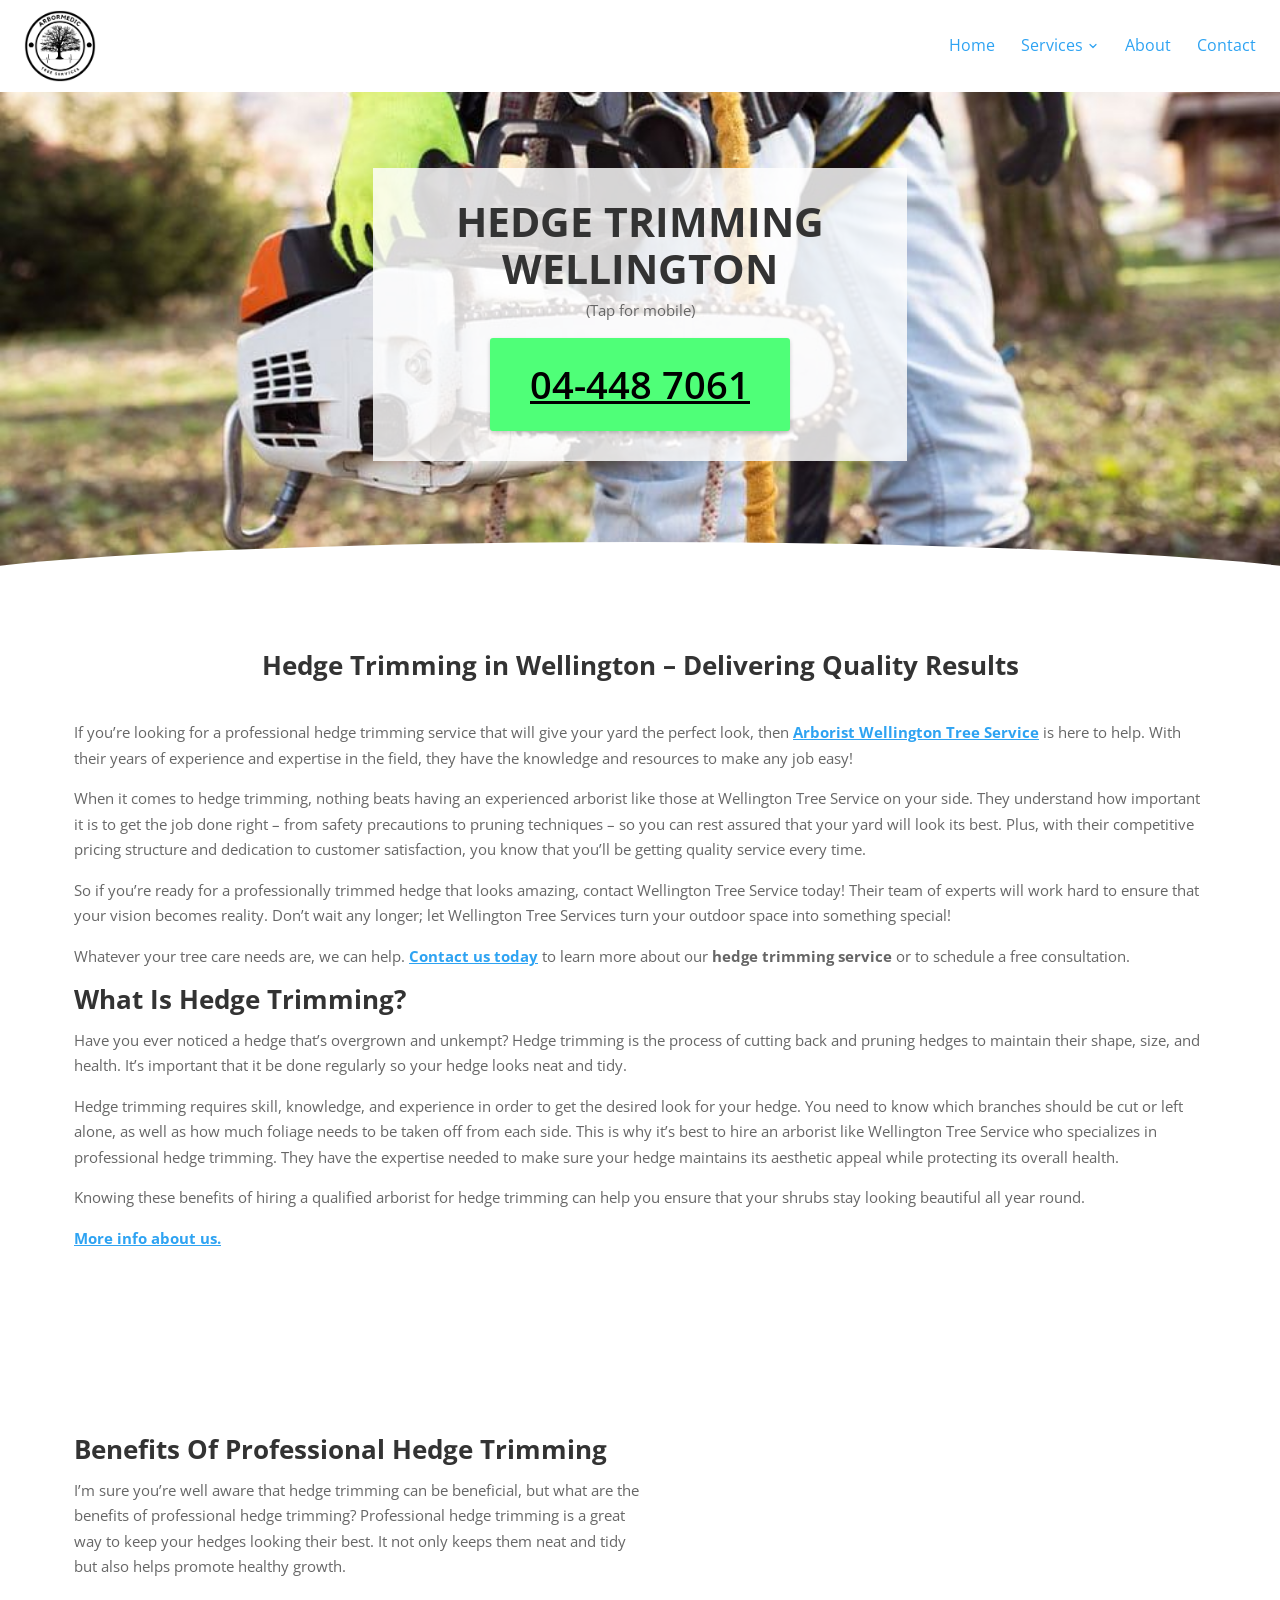
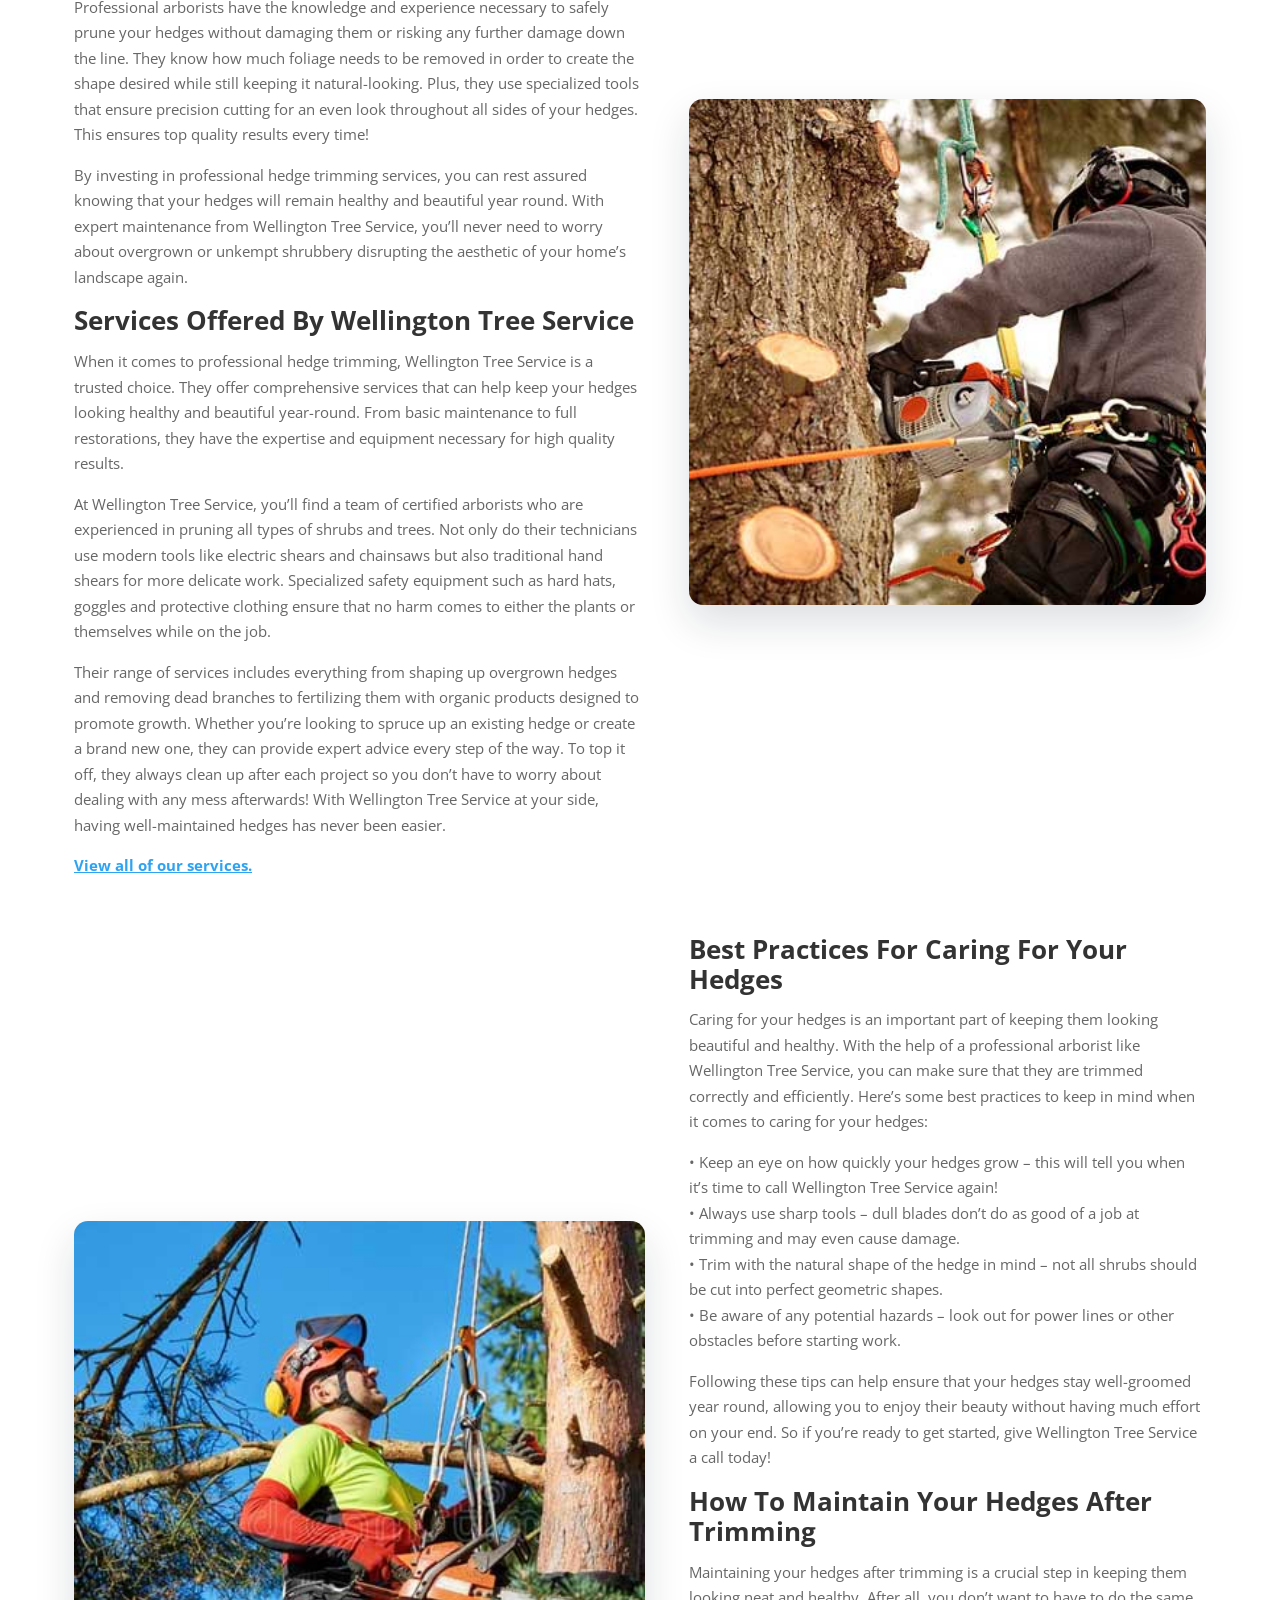
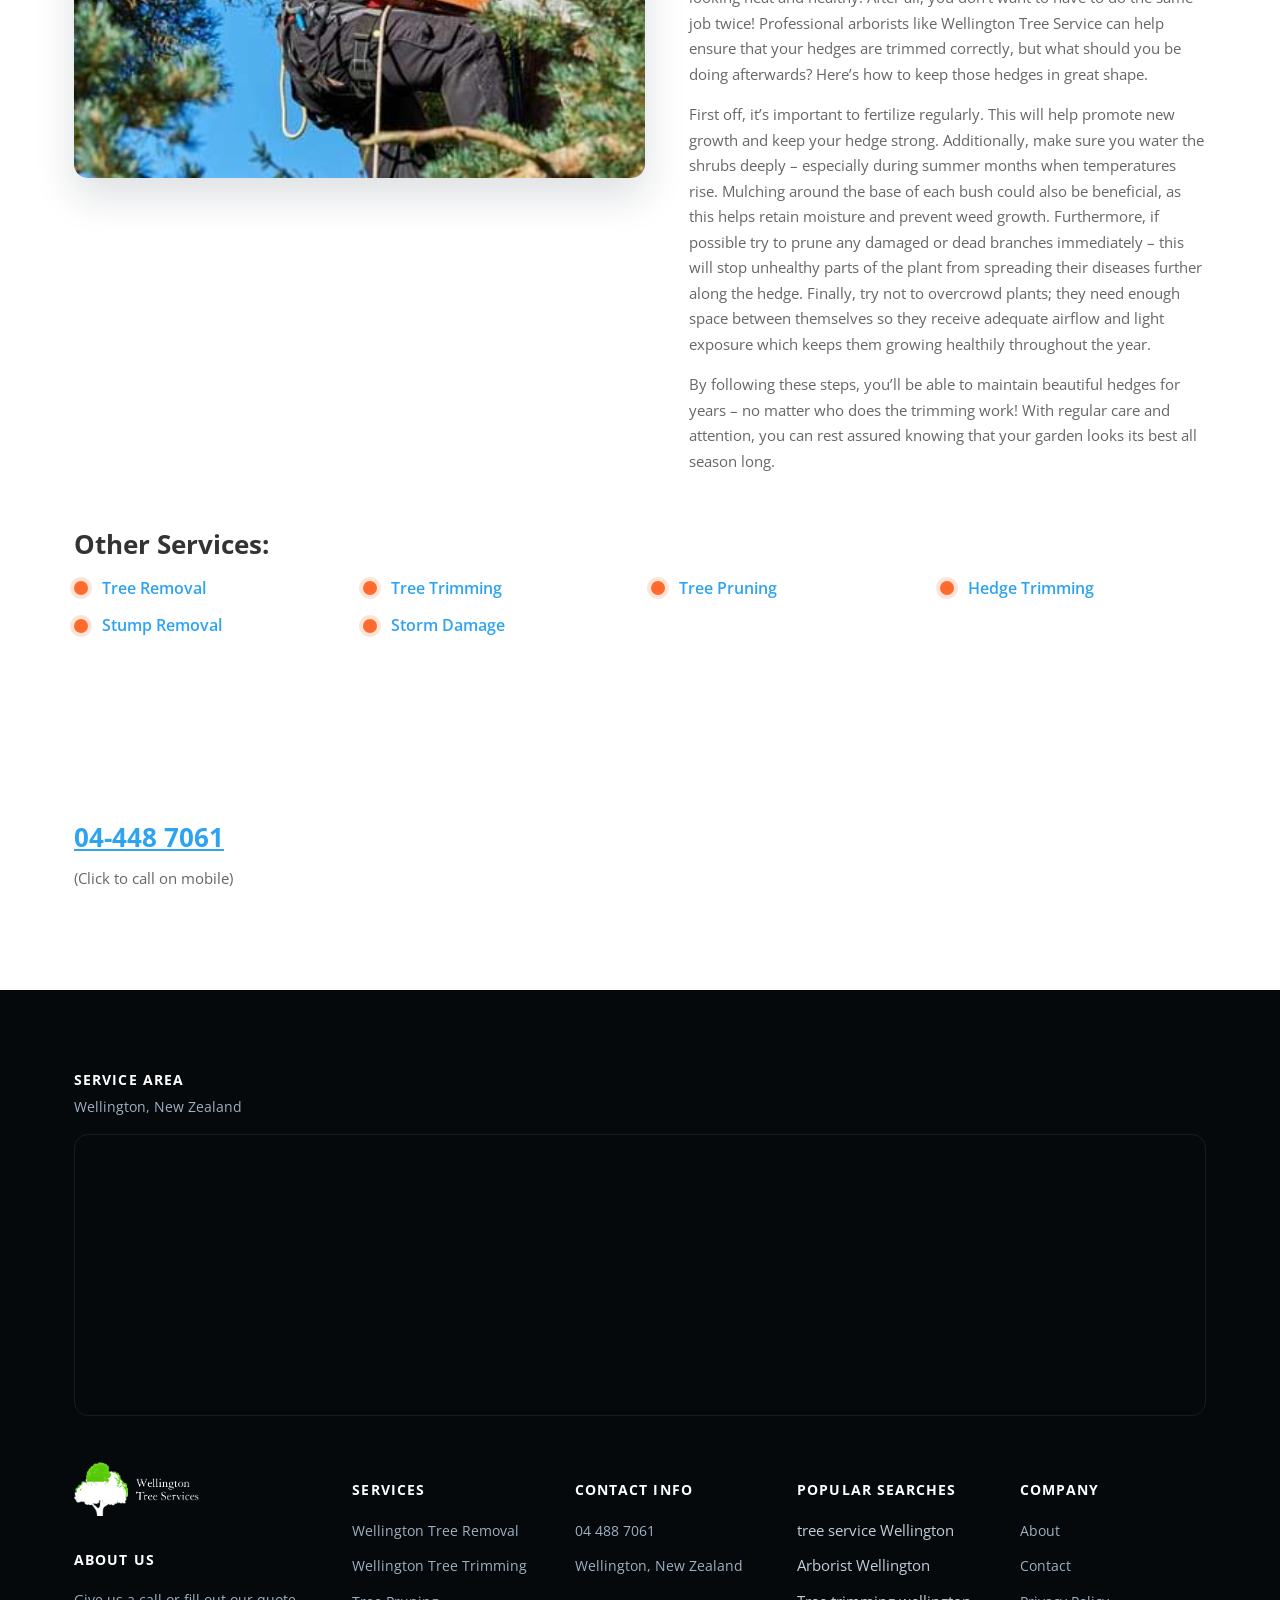
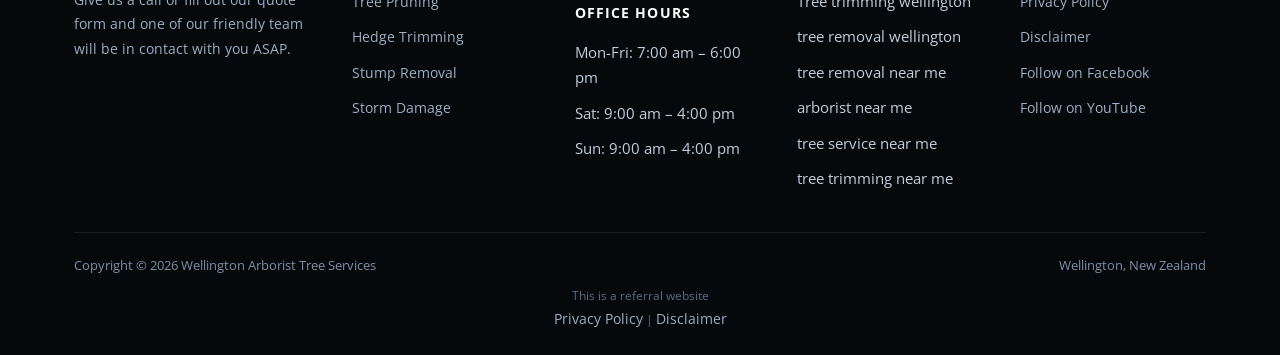
<file: hedge-trimming-wellington/index.html>
<!doctype html>
<html lang="en-NZ">
<head>
<!-- Google Tag Manager -->
<script>(function(w,d,s,l,i){w[l]=w[l]||[];w[l].push({'gtm.start':new Date().getTime(),event:'gtm.js'});var f=d.getElementsByTagName(s)[0],j=d.createElement(s),dl=l!='dataLayer'?'&l='+l:'';j.async=true;j.src='https://www.googletagmanager.com/gtm.js?id='+i+dl;f.parentNode.insertBefore(j,f);})(window,document,'script','dataLayer','GTM-WJN5B37');</script>
<!-- End Google Tag Manager -->
<!-- Google tag (gtag.js) -->
<script async src="https://www.googletagmanager.com/gtag/js?id=UA-142690080-2"></script>
<script>
  window.dataLayer = window.dataLayer || [];
  function gtag(){dataLayer.push(arguments);}
  gtag('js', new Date());
  gtag('config', 'UA-142690080-2');
  gtag('config', 'AW-10906846453');
  gtag('config', 'G-DLY525TJSF');
  gtag('config', 'AW-10950376653');
</script>
<meta charset="UTF-8">
<meta name="viewport" content="width=device-width, initial-scale=1.0">
<link rel="icon" href="/favicon-32.png" sizes="32x32" type="image/png">
<link rel="icon" href="/favicon-192.png" sizes="192x192" type="image/png">
<link rel="apple-touch-icon" href="/apple-touch-icon.png">
<title>Hedge Trimming Wellington - Wellington Tree Services</title>
<meta name="description" content="What Is a Hedge Trimming Service and What Do Arborists Offer? A hedge trimming service can help you keep your hedges neat and presentable.">
<meta name="robots" content="index, follow, max-image-preview:large, max-snippet:-1, max-video-preview:-1">
<link rel="canonical" href="https://wellingtontreeservice.co.nz/hedge-trimming-wellington/">
<meta property="og:locale" content="en_US">
<meta property="og:type" content="article">
<meta property="og:title" content="Hedge Trimming Wellington - Wellington Tree Services">
<meta property="og:description" content="What Is a Hedge Trimming Service and What Do Arborists Offer? A hedge trimming service can help you keep your hedges neat and presentable.">
<meta property="og:url" content="https://wellingtontreeservice.co.nz/hedge-trimming-wellington/">
<meta property="og:site_name" content="Wellington Tree Services">
<meta name="twitter:card" content="summary_large_image">
<meta name="twitter:label1" content="Est. reading time">
<meta name="twitter:data1" content="6 minutes">
<script type="application/ld+json">{"@context": "https://schema.org", "@graph": [{"@type": "WebPage", "@id": "https://wellingtontreeservice.co.nz/hedge-trimming-wellington/", "url": "https://wellingtontreeservice.co.nz/hedge-trimming-wellington/", "name": "Hedge Trimming Wellington - Wellington Tree Services", "isPartOf": {"@id": "https://wellingtontreeservice.co.nz/#website"}, "datePublished": "2023-01-13T08:05:59+00:00", "dateModified": "2025-06-04T23:58:49+00:00", "description": "What Is a Hedge Trimming Service and What Do Arborists Offer? A hedge trimming service can help you keep your hedges neat and presentable.", "breadcrumb": {"@id": "https://wellingtontreeservice.co.nz/hedge-trimming-wellington/#breadcrumb"}, "inLanguage": "en-US", "potentialAction": [{"@type": "ReadAction", "target": ["https://wellingtontreeservice.co.nz/hedge-trimming-wellington/"]}]}, {"@type": "BreadcrumbList", "@id": "https://wellingtontreeservice.co.nz/hedge-trimming-wellington/#breadcrumb", "itemListElement": [{"@type": "ListItem", "position": 1, "name": "Home", "item": "https://wellingtontreeservice.co.nz/"}, {"@type": "ListItem", "position": 2, "name": "Hedge Trimming Wellington"}]}, {"@type": "WebSite", "@id": "https://wellingtontreeservice.co.nz/#website", "url": "https://wellingtontreeservice.co.nz/", "name": "Wellington Tree Services", "description": "Arborists Wellington NZ - Expert Tree services in Wellington", "publisher": {"@id": "https://wellingtontreeservice.co.nz/#organization"}, "inLanguage": "en-US"}, {"@type": "Organization", "@id": "https://wellingtontreeservice.co.nz/#organization", "name": "Wellington Tree Service", "url": "https://wellingtontreeservice.co.nz/", "logo": {"@type": "ImageObject", "inLanguage": "en-US", "@id": "https://wellingtontreeservice.co.nz/#/schema/logo/image/", "url": "https://wellingtontreeservice.co.nz/images/Logo-long.png", "contentUrl": "https://wellingtontreeservice.co.nz/images/Logo-long.png", "width": 730, "height": 299, "caption": "Wellington Tree Service"}, "image": {"@id": "https://wellingtontreeservice.co.nz/#/schema/logo/image/"}}]}</script>
<script type="application/ld+json">{"@context": "https://schema.org", "@type": "LocalBusiness", "name": "Arborist Wellington Tree Services", "image": "https://wellingtontreeservice.co.nz/images/Logo-long.png.webp", "@id": "", "url": "https://wellingtontreeservice.co.nz/", "telephone": "04-488 7061", "address": {"@type": "PostalAddress", "streetAddress": "", "addressLocality": "Wellington", "postalCode": "", "addressCountry": "NZ"}, "openingHoursSpecification": {"@type": "OpeningHoursSpecification", "dayOfWeek": ["Monday", "Tuesday", "Wednesday", "Thursday", "Friday", "Saturday", "Sunday"], "opens": "00:00", "closes": "23:59"}}</script>
<script type="application/ld+json">{"@context": "https://schema.org", "@type": "BreadcrumbList", "itemListElement": [{"@type": "ListItem", "position": 1, "name": "Home", "item": "https://wellingtontreeservice.co.nz/"}, {"@type": "ListItem", "position": 2, "name": "Hedge Trimming", "item": "https://wellingtontreeservice.co.nz/hedge-trimming-wellington/"}]}</script>
<script type="application/ld+json">{"@context": "https://schema.org", "@type": "Service", "serviceType": "Hedge Trimming", "name": "Hedge Trimming", "provider": {"@type": "LocalBusiness", "name": "Wellington Arborist Tree Services", "telephone": "+6444887061"}, "areaServed": {"@type": "City", "name": "Wellington"}, "url": "https://wellingtontreeservice.co.nz/hedge-trimming-wellington/"}</script>
<link rel="preconnect" href="https://fonts.googleapis.com">
<link rel="preconnect" href="https://fonts.gstatic.com" crossorigin>
<link rel="preload" as="style" href="https://fonts.googleapis.com/css2?family=Open+Sans:wght@400;600;700;800&display=swap" onload="this.onload=null;this.rel='stylesheet'">
<noscript><link rel="stylesheet" href="https://fonts.googleapis.com/css2?family=Open+Sans:wght@400;600;700;800&display=swap"></noscript>
<link rel="stylesheet" href="/css/style.css">
<style id="mnfix">.mobile-menu.open{max-height:calc(100vh - 150px);max-height:calc(100dvh - 150px);overflow-y:auto;-webkit-overflow-scrolling:touch;overscroll-behavior:contain}.mobile-menu.msub-ready .mobile-submenu{display:none}.mobile-menu.msub-ready .mobile-submenu.open{display:flex}.mobile-menu a.msub-parent{display:flex;justify-content:space-between;align-items:center}.mobile-menu a.msub-parent::after{content:"";width:8px;height:8px;border-right:2px solid currentColor;border-bottom:2px solid currentColor;transform:rotate(45deg);margin-right:6px;transition:transform .2s}.mobile-menu a.msub-parent[aria-expanded=true]::after{transform:rotate(-135deg)}</style></head>
<body class="">
<noscript><iframe src="https://www.googletagmanager.com/ns.html?id=GTM-WJN5B37" height="0" width="0" style="display:none;visibility:hidden"></iframe></noscript>
<header class="classic">
  <div class="c-head wrap">
    <a href="/" class="brand"><img src="/images/cropped-Original-size-Green-and-Beige-Pine-Clean-and-Modern-Real-Estate-Logo-1.png" alt="Wellington Tree Services" width="348" height="346"></a>
    <nav class="links"><a href="/">Home</a><div class="nav-item"><a href="/services/">Services <svg viewBox="0 0 24 24" fill="none" stroke-width="2.4" stroke-linecap="round" stroke-linejoin="round"><path d="m6 9 6 6 6-6"/></svg></a><div class="nav-dropdown"><a href="/wellington-tree-removal/">Wellington Tree Removal</a><a href="/wellington-tree-trimming/">Wellington Tree Trimming</a><a href="/tree-pruning-wellington/">Tree Pruning</a><a href="/hedge-trimming-wellington/">Hedge Trimming</a><a href="/stump-removal-wellington/">Stump Removal</a><a href="/storm-damage/">Storm Damage</a></div></div><a href="/about/">About</a><a href="/contact/">Contact</a></nav>
    <button type="button" class="hamburger-btn" id="hamburgerBtn" aria-label="Open menu" aria-expanded="false"><svg viewBox="0 0 24 24" fill="none" stroke="#fff" stroke-width="2.4" stroke-linecap="round" stroke-linejoin="round"><path d="M4 7h16M4 12h16M4 17h16"/></svg></button>
  </div>
  <div class="mobile-menu" id="mobileMenu"><a href="/">Home</a><a href="/services/">Services</a><div class="mobile-submenu"><a href="/wellington-tree-removal/">Wellington Tree Removal</a><a href="/wellington-tree-trimming/">Wellington Tree Trimming</a><a href="/tree-pruning-wellington/">Tree Pruning</a><a href="/hedge-trimming-wellington/">Hedge Trimming</a><a href="/stump-removal-wellington/">Stump Removal</a><a href="/storm-damage/">Storm Damage</a></div><a href="/about/">About</a><a href="/contact/">Contact</a><a href="tel:044887061" class="mobile-menu-phone">Call 04 488 7061</a></div>
</header>
<main>
<section class="hero-c" id="top"><div class="hero-c-box"><div class="row"><div class="text"><h1>HEDGE TRIMMING WELLINGTON</h1></div><div class="text"><p>(Tap for mobile)</p></div><p class="btn-wrap"><a class="btn btn-primary" href="tel:044487061">04-448 7061</a></p></div></div></section>
<section class=""><div class="wrap"><div class="row"><div class="text">

<h2>Hedge Trimming in Wellington – Delivering Quality Results</h2>

</div></div><div class="row"><div class="text"><p>If you’re looking for a professional hedge trimming service that will give your yard the perfect look, then <a href="/">Arborist Wellington Tree Service</a> is here to help. With their years of experience and expertise in the field, they have the knowledge and resources to make any job easy!</p>
<p>When it comes to hedge trimming, nothing beats having an experienced arborist like those at Wellington Tree Service on your side. They understand how important it is to get the job done right – from safety precautions to pruning techniques – so you can rest assured that your yard will look its best. Plus, with their competitive pricing structure and dedication to customer satisfaction, you know that you’ll be getting quality service every time.</p>
<p>So if you’re ready for a professionally trimmed hedge that looks amazing, contact Wellington Tree Service today! Their team of experts will work hard to ensure that your vision becomes reality. Don’t wait any longer; let Wellington Tree Services turn your outdoor space into something special!</p>
<p>Whatever your tree care needs are, we can help. <a href="/contact/">Contact us today</a> to learn more about our <strong>hedge trimming service</strong> or to schedule a free consultation.</p>
<h2>What Is Hedge Trimming?</h2>
<p>Have you ever noticed a hedge that’s overgrown and unkempt? Hedge trimming is the process of cutting back and pruning hedges to maintain their shape, size, and health. It’s important that it be done regularly so your hedge looks neat and tidy.</p>
<p>Hedge trimming requires skill, knowledge, and experience in order to get the desired look for your hedge. You need to know which branches should be cut or left alone, as well as how much foliage needs to be taken off from each side. This is why it’s best to hire an arborist like Wellington Tree Service who specializes in professional hedge trimming. They have the expertise needed to make sure your hedge maintains its aesthetic appeal while protecting its overall health.</p>
<p>Knowing these benefits of hiring a qualified arborist for hedge trimming can help you ensure that your shrubs stay looking beautiful all year round.</p>
<p><a href="/about/">More info about us.</a></p></div></div></div></section>
<section class=""><div class="wrap"><div class="row cols cols-2"><div class="col"><div class="text"><h2>Benefits Of Professional Hedge Trimming</h2>
<p>I’m sure you’re well aware that hedge trimming can be beneficial, but what are the benefits of professional hedge trimming? Professional hedge trimming is a great way to keep your hedges looking their best. It not only keeps them neat and tidy but also helps promote healthy growth.</p>
<p>Professional arborists have the knowledge and experience necessary to safely prune your hedges without damaging them or risking any further damage down the line. They know how much foliage needs to be removed in order to create the shape desired while still keeping it natural-looking. Plus, they use specialized tools that ensure precision cutting for an even look throughout all sides of your hedges. This ensures top quality results every time!</p>
<p>By investing in professional hedge trimming services, you can rest assured knowing that your hedges will remain healthy and beautiful year round. With expert maintenance from Wellington Tree Service, you’ll never need to worry about overgrown or unkempt shrubbery disrupting the aesthetic of your home’s landscape again.</p>
<h2>Services Offered By Wellington Tree Service</h2>
<p>When it comes to professional hedge trimming, Wellington Tree Service is a trusted choice. They offer comprehensive services that can help keep your hedges looking healthy and beautiful year-round. From basic maintenance to full restorations, they have the expertise and equipment necessary for high quality results.</p>
<p>At Wellington Tree Service, you’ll find a team of certified arborists who are experienced in pruning all types of shrubs and trees. Not only do their technicians use modern tools like electric shears and chainsaws but also traditional hand shears for more delicate work. Specialized safety equipment such as hard hats, goggles and protective clothing ensure that no harm comes to either the plants or themselves while on the job.</p>
<p>Their range of services includes everything from shaping up overgrown hedges and removing dead branches to fertilizing them with organic products designed to promote growth. Whether you’re looking to spruce up an existing hedge or create a brand new one, they can provide expert advice every step of the way. To top it off, they always clean up after each project so you don’t have to worry about dealing with any mess afterwards! With Wellington Tree Service at your side, having well-maintained hedges has never been easier.</p>
<p><a href="/services/">View all of our services.</a></p></div></div><div class="col"><div class="figure"><img src="/images/wellington-tree-services-hedge-trimming.jpg" alt="Hedge Trimming Wellington Hard at Work" width="392" height="384" loading="lazy" decoding="async"></div></div></div><div class="row cols cols-2"><div class="col"><div class="figure"><img src="/images/wellington-tree-services-hedge-trimming-1.jpg" alt="Looking Up Getting Read For A Hedge Trimming Wellington" width="394" height="384" loading="lazy" decoding="async"></div></div><div class="col"><div class="text"><h2>Best Practices For Caring For Your Hedges</h2>
<p>Caring for your hedges is an important part of keeping them looking beautiful and healthy. With the help of a professional arborist like Wellington Tree Service, you can make sure that they are trimmed correctly and efficiently. Here’s some best practices to keep in mind when it comes to caring for your hedges:</p>
<p>• Keep an eye on how quickly your hedges grow – this will tell you when it’s time to call Wellington Tree Service again!<br>• Always use sharp tools – dull blades don’t do as good of a job at trimming and may even cause damage.<br>• Trim with the natural shape of the hedge in mind – not all shrubs should be cut into perfect geometric shapes.<br>• Be aware of any potential hazards – look out for power lines or other obstacles before starting work.</p>
<p>Following these tips can help ensure that your hedges stay well-groomed year round, allowing you to enjoy their beauty without having much effort on your end. So if you’re ready to get started, give Wellington Tree Service a call today!</p>
<h2>How To Maintain Your Hedges After Trimming</h2>
<p>Maintaining your hedges after trimming is a crucial step in keeping them looking neat and healthy. After all, you don’t want to have to do the same job twice! Professional arborists like Wellington Tree Service can help ensure that your hedges are trimmed correctly, but what should you be doing afterwards? Here’s how to keep those hedges in great shape.</p>
<p>First off, it’s important to fertilize regularly. This will help promote new growth and keep your hedge strong. Additionally, make sure you water the shrubs deeply – especially during summer months when temperatures rise. Mulching around the base of each bush could also be beneficial, as this helps retain moisture and prevent weed growth. Furthermore, if possible try to prune any damaged or dead branches immediately – this will stop unhealthy parts of the plant from spreading their diseases further along the hedge. Finally, try not to overcrowd plants; they need enough space between themselves so they receive adequate airflow and light exposure which keeps them growing healthily throughout the year.</p>
<p>By following these steps, you’ll be able to maintain beautiful hedges for years – no matter who does the trimming work! With regular care and attention, you can rest assured knowing that your garden looks its best all season long.</p></div></div></div><div class="row"><div class="text"><h2><strong>Other Services:</strong></h2>
<ul>
<li>
<h4><a href="/wellington-tree-removal/">Tree Removal</a></h4>
</li>
<li>
<h4><a href="/wellington-tree-trimming/">Tree Trimming</a></h4>
</li>
<li>
<h4><a href="/tree-pruning-wellington/">Tree Pruning</a></h4>
</li>
<li>
<h4><a href="/hedge-trimming-wellington/">Hedge Trimming</a></h4>
</li>
<li>
<h4><a href="/stump-removal-wellington/">Stump Removal</a></h4>
</li>
<li>
<h4><a href="/storm-damage/">Storm Damage</a></h4>
</li>
</ul></div></div></div></section>
<section class=""><div class="wrap"><div class="row"><div class="text"><h2><a href="tel:044487061">04-448 7061</a></h2>
<p>(Click to call on mobile)</p></div></div></div></section>
</main>
<footer>
  <div class="wrap">
    <div class="footer-map-head"><h4>Service Area</h4><p>Wellington, New Zealand</p></div><div class="footer-map"><iframe src="https://www.google.com/maps/embed?pb=!1m14!1m8!1m3!1d191972.37245766423!2d174.7542577!3d-41.2529602!3m2!1i1024!2i768!4f13.1!3m3!1m2!1s0x67533d24b15ca91%3A0x15616c3f3a640dbc!2sWellington%20Arborist%20Tree%20Services!5e0!3m2!1sen!2snz!4v1679174666275!5m2!1sen!2snz" width="600" height="280" style="border:0" allowfullscreen loading="lazy" referrerpolicy="no-referrer-when-downgrade" title="Wellington Arborist Tree Services service area map"></iframe></div>
    <div class="footer-grid five"><div class="footer-brand"><a href="/" class="brand"><img src="/images/Logo-long-footer.png" alt="Wellington Tree Services" width="348" height="346" loading="lazy"></a><h4>About us</h4><p>Give us a call or fill out our quote form and one of our friendly team will be in contact with you ASAP.</p></div><div><h4>Services</h4><ul><li><a href="/wellington-tree-removal/">Wellington Tree Removal</a></li><li><a href="/wellington-tree-trimming/">Wellington Tree Trimming</a></li><li><a href="/tree-pruning-wellington/">Tree Pruning</a></li><li><a href="/hedge-trimming-wellington/">Hedge Trimming</a></li><li><a href="/stump-removal-wellington/">Stump Removal</a></li><li><a href="/storm-damage/">Storm Damage</a></li></ul></div><div><h4>Contact Info</h4><ul><li><a href="tel:044887061">04 488 7061</a></li><li><a href="https://www.google.com/maps/search/Wellington,+New+Zealand" target="_blank" rel="noopener">Wellington, New Zealand</a></li></ul><h4 style="margin-top:22px;">Office Hours</h4><ul><li>Mon-Fri: 7:00 am &ndash; 6:00 pm</li><li>Sat: 9:00 am &ndash; 4:00 pm</li><li>Sun: 9:00 am &ndash; 4:00 pm</li></ul></div><div><h4>Popular Searches</h4><ul><li>tree service Wellington</li><li>Arborist Wellington</li><li>Tree trimming wellington</li><li>tree removal wellington</li><li>tree removal near me</li><li>arborist near me</li><li>tree service near me</li><li>tree trimming near me</li></ul></div><div><h4>Company</h4><ul><li><a href="/about/">About</a></li><li><a href="/contact/">Contact</a></li><li><a href="/privacy-policy/">Privacy Policy</a></li><li><a href="/disclaimer/">Disclaimer</a></li><li><a href="https://www.facebook.com/Wellington-Tree-Services-Arborist-Wellington-102136809300092" target="_blank" rel="noopener">Follow on Facebook</a></li><li><a href="https://www.youtube.com/channel/UCHAXTYDVSwWI4_lKq8aKHeg" target="_blank" rel="noopener">Follow on YouTube</a></li></ul></div></div>
    <div class="footer-bottom"><span>Copyright &copy; 2026 Wellington Arborist Tree Services</span><span>Wellington, New Zealand</span></div>
    <div class="footer-disclosure">This is a referral website<br><a href="/privacy-policy/">Privacy Policy</a> | <a href="/disclaimer/">Disclaimer</a></div>
  </div>
</footer>
<script>
(function(){var b=document.getElementById('hamburgerBtn'),m=document.getElementById('mobileMenu');if(!b||!m)return;b.addEventListener('click',function(){var o=m.classList.toggle('open');b.setAttribute('aria-expanded',o?'true':'false');});})();
</script>
<script src="https://link.msgsndr.com/js/form_embed.js" defer></script>
<script id="mnfixjs">(function(){var m=document.getElementById("mobileMenu");if(!m)return;m.querySelectorAll(".mobile-submenu").forEach(function(s){var p=s.previousElementSibling;if(!p||p.tagName!=="A")return;var a=document.createElement("a");a.href=p.getAttribute("href");a.textContent="All "+p.textContent.trim();s.insertBefore(a,s.firstChild);m.classList.add("msub-ready");p.classList.add("msub-parent");p.setAttribute("aria-expanded","false");p.addEventListener("click",function(e){e.preventDefault();var o=s.classList.toggle("open");p.setAttribute("aria-expanded",o?"true":"false")})});var b=document.getElementById("hamburgerBtn");document.addEventListener("pointerdown",function(e){if(!m.classList.contains("open")||m.contains(e.target)||(b&&b.contains(e.target)))return;m.classList.remove("open");if(b)b.setAttribute("aria-expanded","false")})})();</script></body>
</html>
</file>
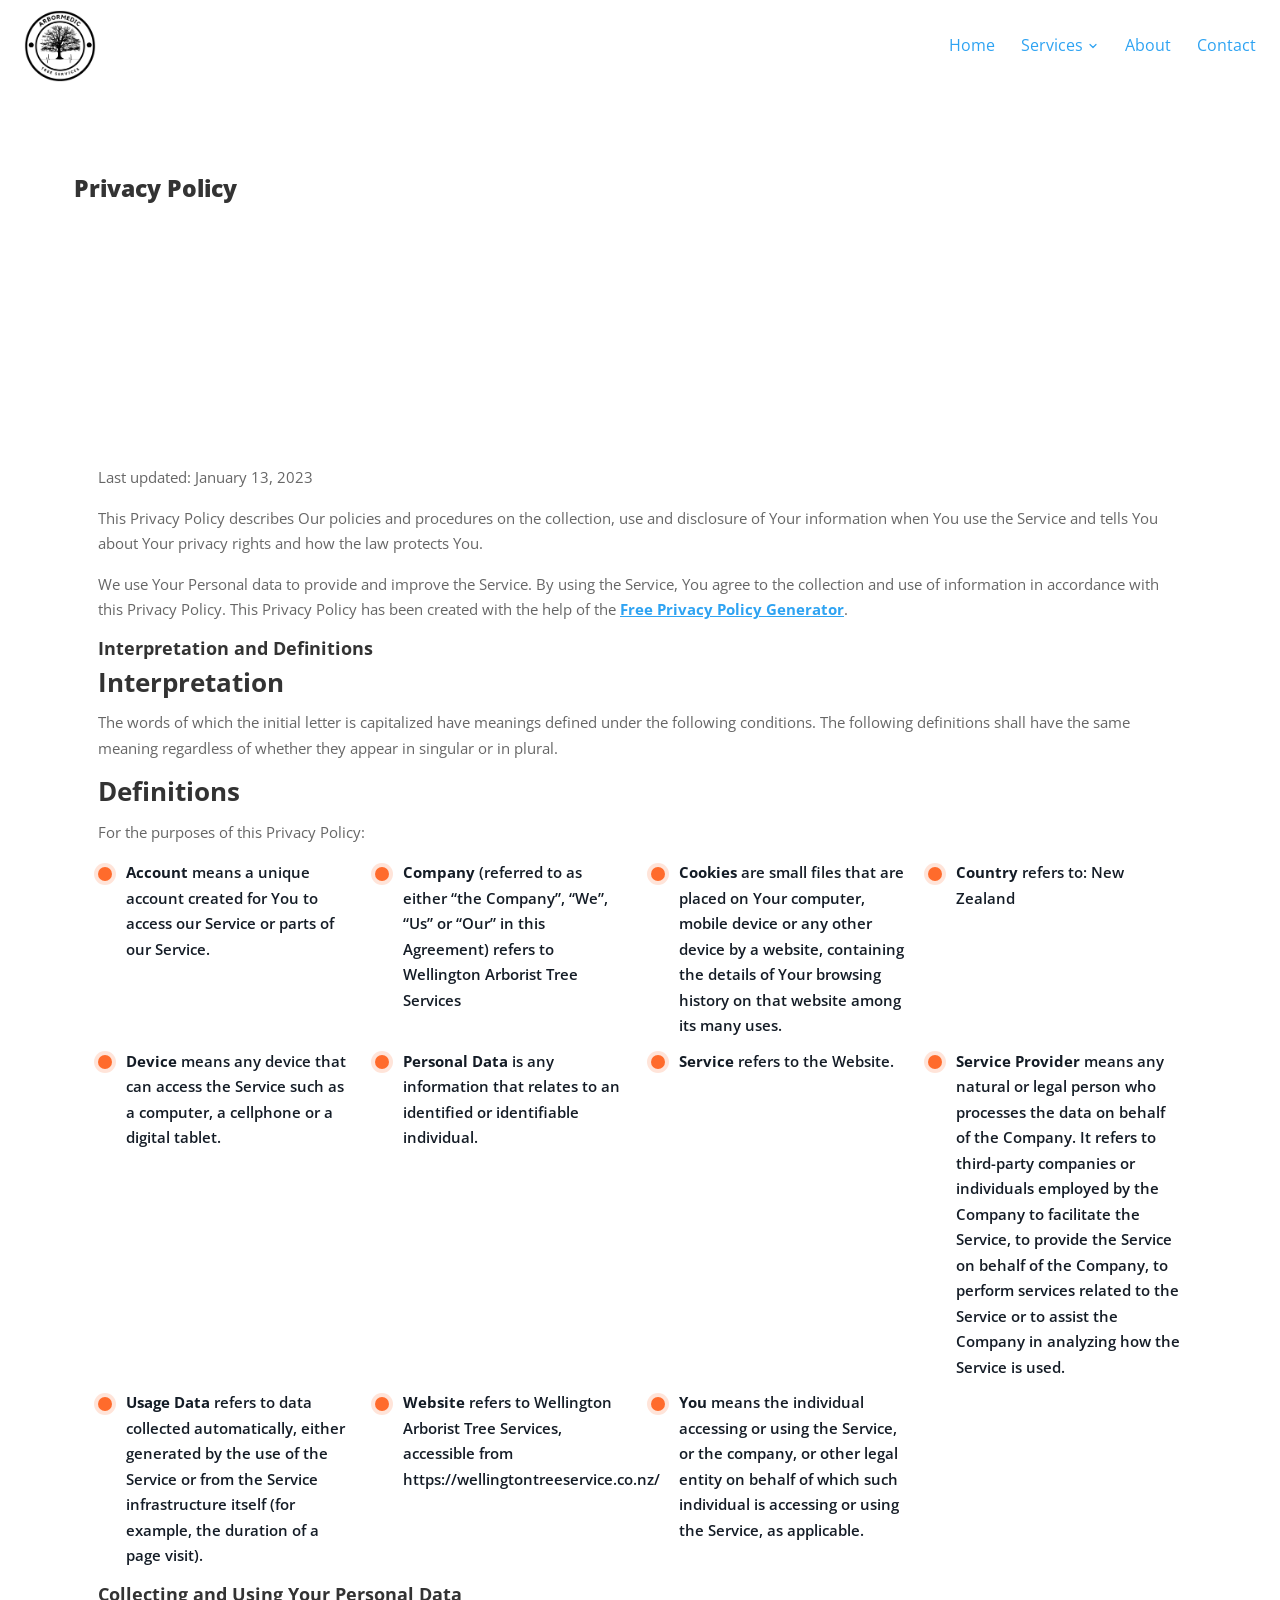
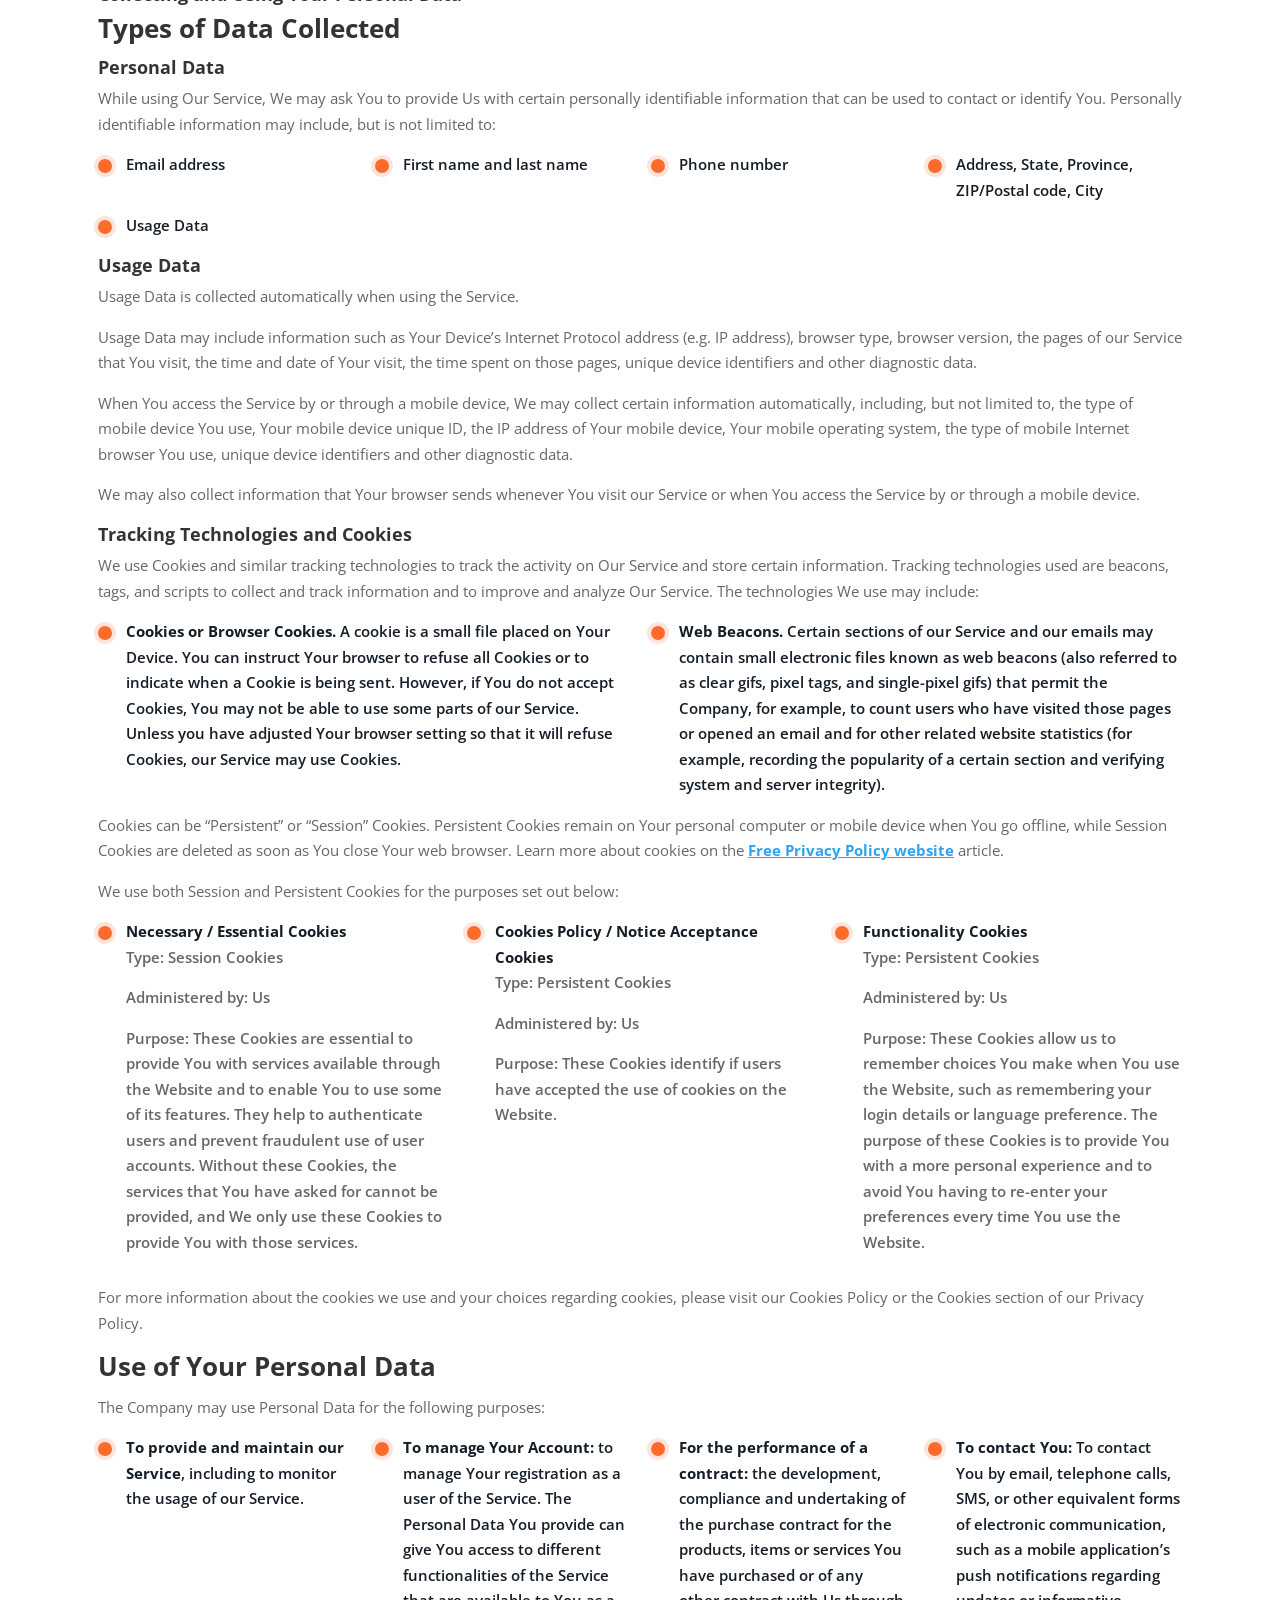
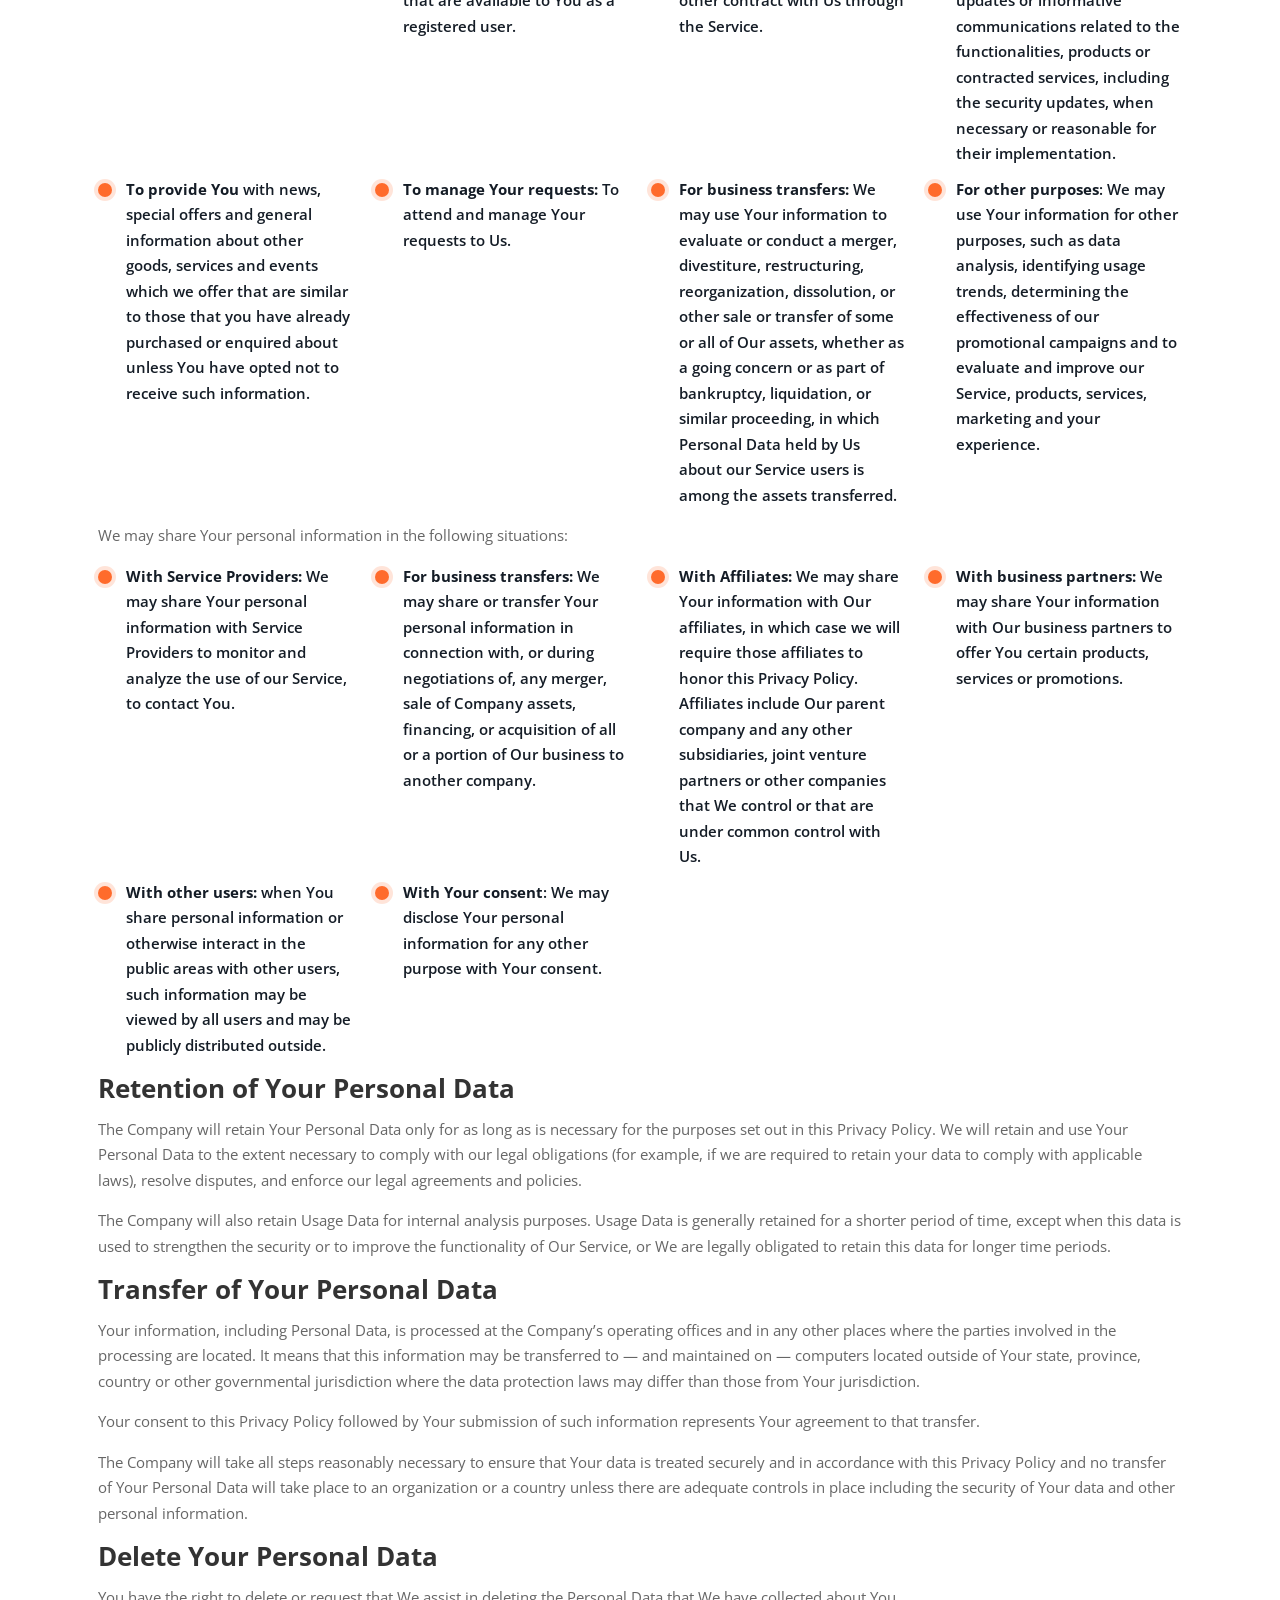
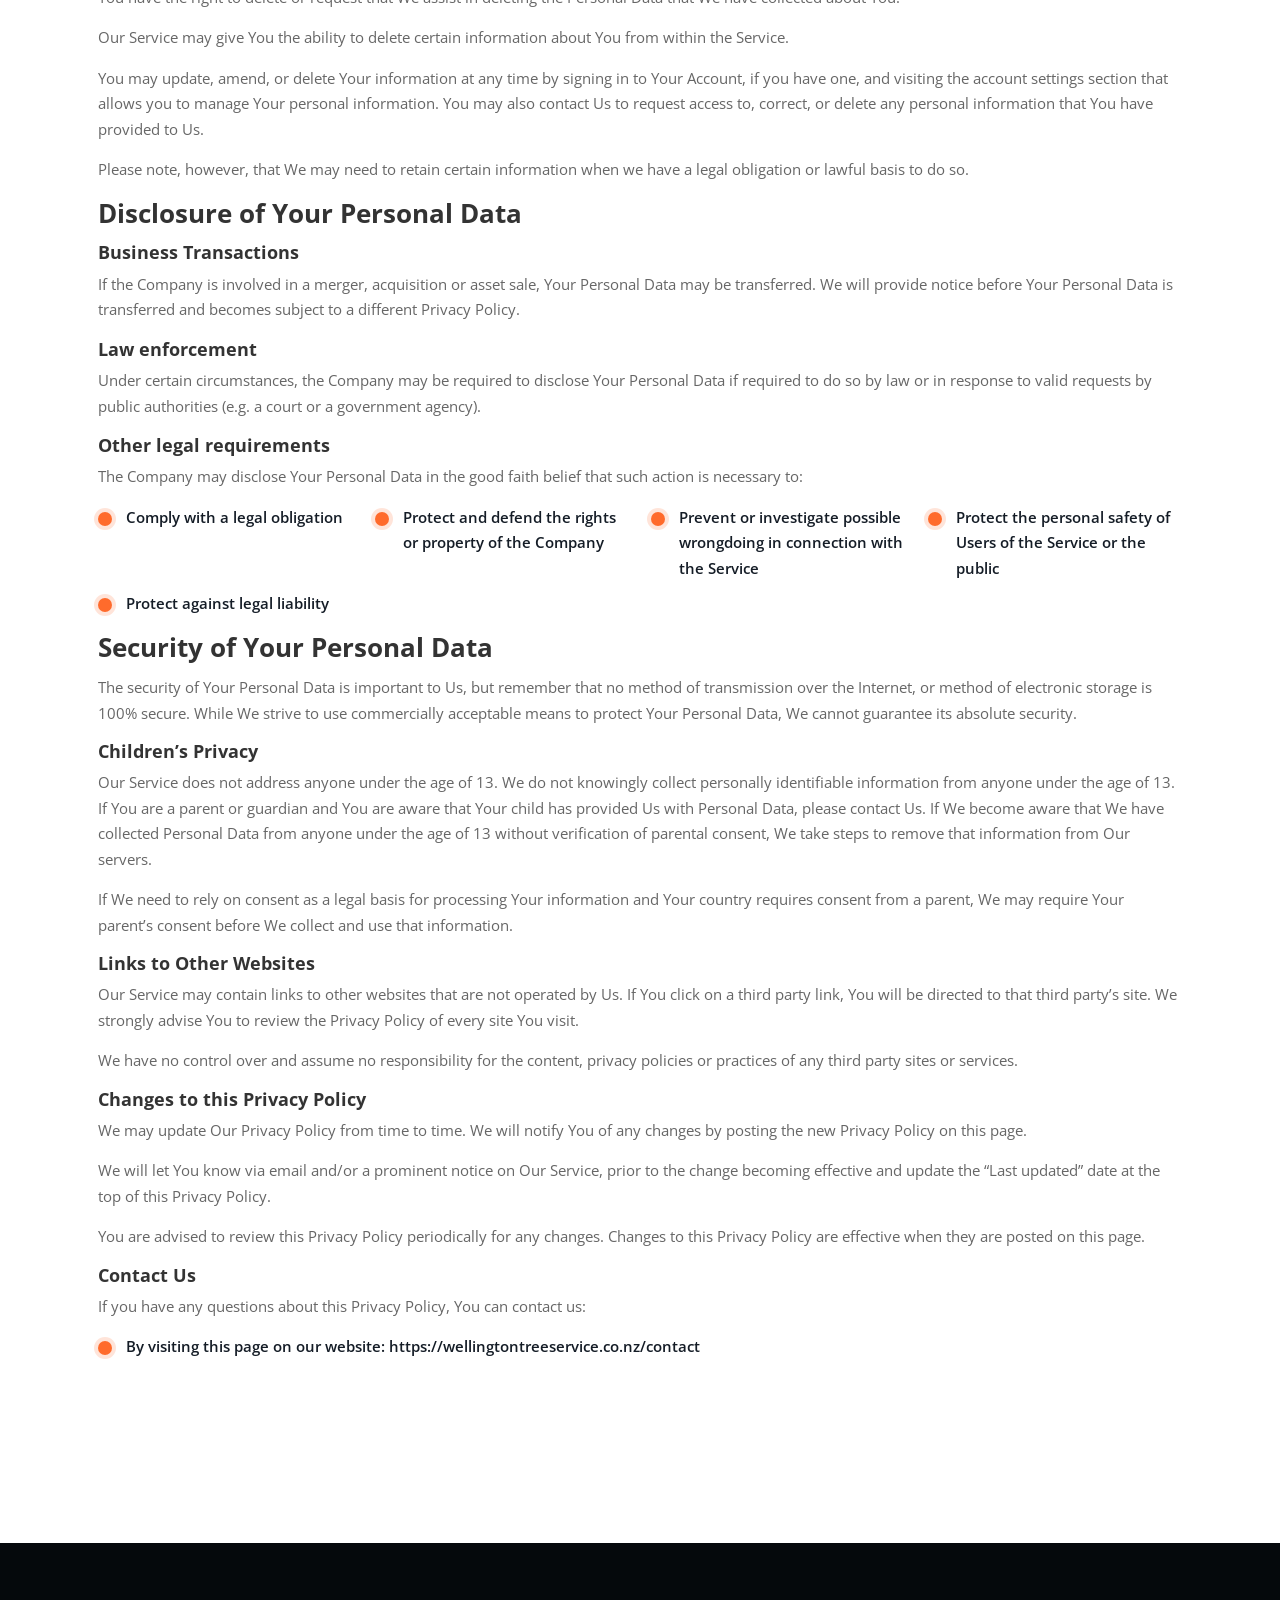
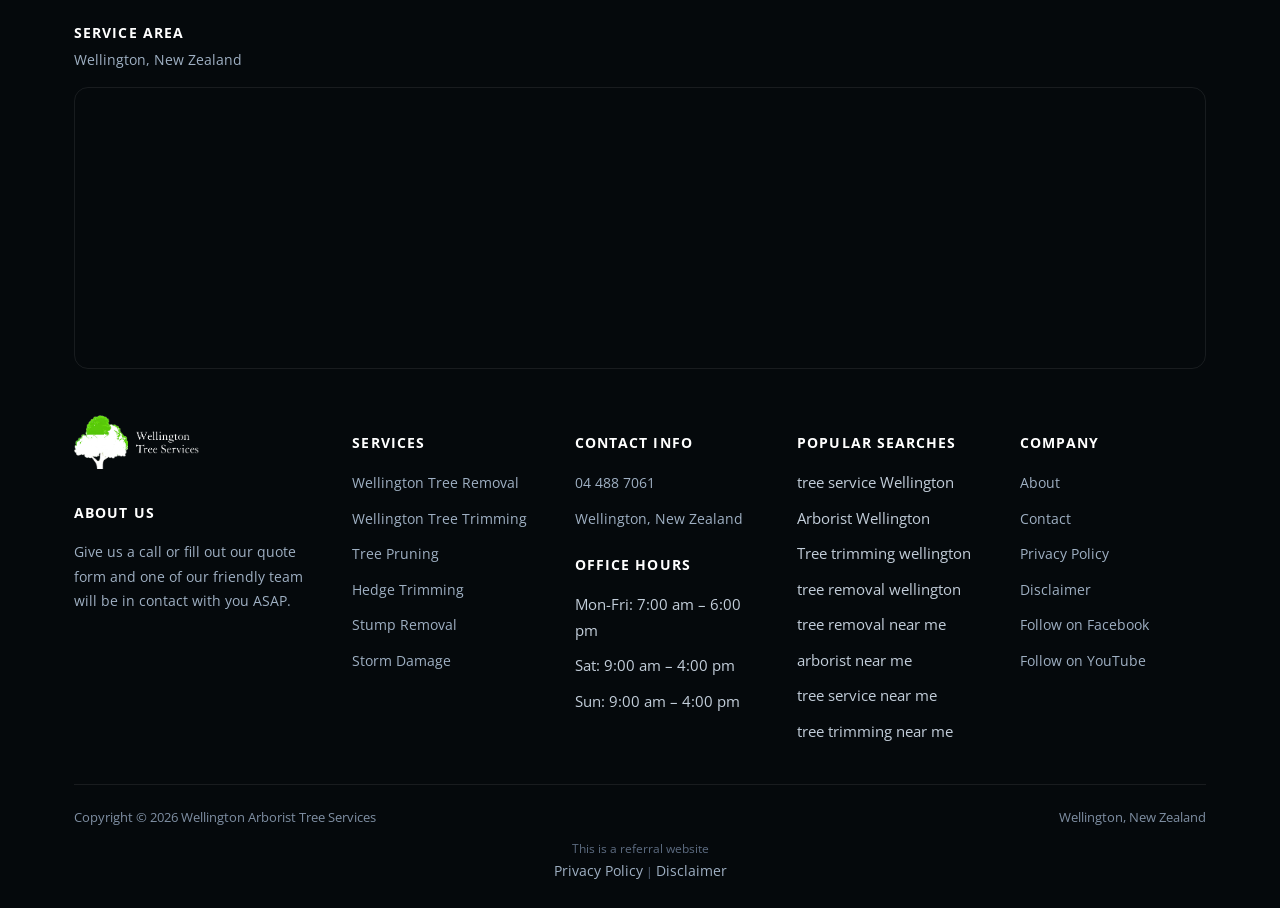
<file: privacy-policy/index.html>
<!doctype html>
<html lang="en-NZ">
<head>
<!-- Google Tag Manager -->
<script>(function(w,d,s,l,i){w[l]=w[l]||[];w[l].push({'gtm.start':new Date().getTime(),event:'gtm.js'});var f=d.getElementsByTagName(s)[0],j=d.createElement(s),dl=l!='dataLayer'?'&l='+l:'';j.async=true;j.src='https://www.googletagmanager.com/gtm.js?id='+i+dl;f.parentNode.insertBefore(j,f);})(window,document,'script','dataLayer','GTM-WJN5B37');</script>
<!-- End Google Tag Manager -->
<!-- Google tag (gtag.js) -->
<script async src="https://www.googletagmanager.com/gtag/js?id=UA-142690080-2"></script>
<script>
  window.dataLayer = window.dataLayer || [];
  function gtag(){dataLayer.push(arguments);}
  gtag('js', new Date());
  gtag('config', 'UA-142690080-2');
  gtag('config', 'AW-10906846453');
  gtag('config', 'G-DLY525TJSF');
  gtag('config', 'AW-10950376653');
</script>
<meta charset="UTF-8">
<meta name="viewport" content="width=device-width, initial-scale=1.0">
<link rel="icon" href="/favicon-32.png" sizes="32x32" type="image/png">
<link rel="icon" href="/favicon-192.png" sizes="192x192" type="image/png">
<link rel="apple-touch-icon" href="/apple-touch-icon.png">
<title>Privacy Policy - Wellington Tree Services</title>
<meta name="robots" content="noindex, nofollow">
<link rel="canonical" href="https://wellingtontreeservice.co.nz/privacy-policy/">
<meta property="og:locale" content="en_US">
<meta property="og:type" content="article">
<meta property="og:title" content="Privacy Policy - Wellington Tree Services">
<meta property="og:url" content="https://wellingtontreeservice.co.nz/privacy-policy/">
<meta property="og:site_name" content="Wellington Tree Services">
<meta name="twitter:card" content="summary_large_image">
<script type="application/ld+json">{"@context": "https://schema.org", "@graph": [{"@type": "WebPage", "@id": "https://wellingtontreeservice.co.nz/privacy-policy/", "url": "https://wellingtontreeservice.co.nz/privacy-policy/", "name": "Privacy Policy - Wellington Tree Services", "isPartOf": {"@id": "https://wellingtontreeservice.co.nz/#website"}, "datePublished": "2023-01-12T19:25:09+00:00", "dateModified": "2023-01-12T19:25:14+00:00", "breadcrumb": {"@id": "https://wellingtontreeservice.co.nz/privacy-policy/#breadcrumb"}, "inLanguage": "en-US", "potentialAction": [{"@type": "ReadAction", "target": ["https://wellingtontreeservice.co.nz/privacy-policy/"]}]}, {"@type": "BreadcrumbList", "@id": "https://wellingtontreeservice.co.nz/privacy-policy/#breadcrumb", "itemListElement": [{"@type": "ListItem", "position": 1, "name": "Home", "item": "https://wellingtontreeservice.co.nz/"}, {"@type": "ListItem", "position": 2, "name": "Privacy Policy"}]}, {"@type": "WebSite", "@id": "https://wellingtontreeservice.co.nz/#website", "url": "https://wellingtontreeservice.co.nz/", "name": "Wellington Tree Services", "description": "Arborists Wellington NZ - Expert Tree services in Wellington", "publisher": {"@id": "https://wellingtontreeservice.co.nz/#organization"}, "inLanguage": "en-US"}, {"@type": "Organization", "@id": "https://wellingtontreeservice.co.nz/#organization", "name": "Wellington Tree Service", "url": "https://wellingtontreeservice.co.nz/", "logo": {"@type": "ImageObject", "inLanguage": "en-US", "@id": "https://wellingtontreeservice.co.nz/#/schema/logo/image/", "url": "https://wellingtontreeservice.co.nz/images/Logo-long.png", "contentUrl": "https://wellingtontreeservice.co.nz/images/Logo-long.png", "width": 730, "height": 299, "caption": "Wellington Tree Service"}, "image": {"@id": "https://wellingtontreeservice.co.nz/#/schema/logo/image/"}}]}</script>
<script type="application/ld+json">{"@context": "https://schema.org", "@type": "LocalBusiness", "name": "Arborist Wellington Tree Services", "image": "https://wellingtontreeservice.co.nz/images/Logo-long.png.webp", "@id": "", "url": "https://wellingtontreeservice.co.nz/", "telephone": "04-488 7061", "address": {"@type": "PostalAddress", "streetAddress": "", "addressLocality": "Wellington", "postalCode": "", "addressCountry": "NZ"}, "openingHoursSpecification": {"@type": "OpeningHoursSpecification", "dayOfWeek": ["Monday", "Tuesday", "Wednesday", "Thursday", "Friday", "Saturday", "Sunday"], "opens": "00:00", "closes": "23:59"}}</script>
<script type="application/ld+json">{"@context": "https://schema.org", "@type": "BreadcrumbList", "itemListElement": [{"@type": "ListItem", "position": 1, "name": "Home", "item": "https://wellingtontreeservice.co.nz/"}, {"@type": "ListItem", "position": 2, "name": "Privacy Policy", "item": "https://wellingtontreeservice.co.nz/privacy-policy/"}]}</script>
<link rel="preconnect" href="https://fonts.googleapis.com">
<link rel="preconnect" href="https://fonts.gstatic.com" crossorigin>
<link rel="preload" as="style" href="https://fonts.googleapis.com/css2?family=Open+Sans:wght@400;600;700;800&display=swap" onload="this.onload=null;this.rel='stylesheet'">
<noscript><link rel="stylesheet" href="https://fonts.googleapis.com/css2?family=Open+Sans:wght@400;600;700;800&display=swap"></noscript>
<link rel="stylesheet" href="/css/style.css">
<style id="mnfix">.mobile-menu.open{max-height:calc(100vh - 150px);max-height:calc(100dvh - 150px);overflow-y:auto;-webkit-overflow-scrolling:touch;overscroll-behavior:contain}.mobile-menu.msub-ready .mobile-submenu{display:none}.mobile-menu.msub-ready .mobile-submenu.open{display:flex}.mobile-menu a.msub-parent{display:flex;justify-content:space-between;align-items:center}.mobile-menu a.msub-parent::after{content:"";width:8px;height:8px;border-right:2px solid currentColor;border-bottom:2px solid currentColor;transform:rotate(45deg);margin-right:6px;transition:transform .2s}.mobile-menu a.msub-parent[aria-expanded=true]::after{transform:rotate(-135deg)}</style></head>
<body class="">
<noscript><iframe src="https://www.googletagmanager.com/ns.html?id=GTM-WJN5B37" height="0" width="0" style="display:none;visibility:hidden"></iframe></noscript>
<header class="classic">
  <div class="c-head wrap">
    <a href="/" class="brand"><img src="/images/cropped-Original-size-Green-and-Beige-Pine-Clean-and-Modern-Real-Estate-Logo-1.png" alt="Wellington Tree Services" width="348" height="346"></a>
    <nav class="links"><a href="/">Home</a><div class="nav-item"><a href="/services/">Services <svg viewBox="0 0 24 24" fill="none" stroke-width="2.4" stroke-linecap="round" stroke-linejoin="round"><path d="m6 9 6 6 6-6"/></svg></a><div class="nav-dropdown"><a href="/wellington-tree-removal/">Wellington Tree Removal</a><a href="/wellington-tree-trimming/">Wellington Tree Trimming</a><a href="/tree-pruning-wellington/">Tree Pruning</a><a href="/hedge-trimming-wellington/">Hedge Trimming</a><a href="/stump-removal-wellington/">Stump Removal</a><a href="/storm-damage/">Storm Damage</a></div></div><a href="/about/">About</a><a href="/contact/">Contact</a></nav>
    <button type="button" class="hamburger-btn" id="hamburgerBtn" aria-label="Open menu" aria-expanded="false"><svg viewBox="0 0 24 24" fill="none" stroke="#fff" stroke-width="2.4" stroke-linecap="round" stroke-linejoin="round"><path d="M4 7h16M4 12h16M4 17h16"/></svg></button>
  </div>
  <div class="mobile-menu" id="mobileMenu"><a href="/">Home</a><a href="/services/">Services</a><div class="mobile-submenu"><a href="/wellington-tree-removal/">Wellington Tree Removal</a><a href="/wellington-tree-trimming/">Wellington Tree Trimming</a><a href="/tree-pruning-wellington/">Tree Pruning</a><a href="/hedge-trimming-wellington/">Hedge Trimming</a><a href="/stump-removal-wellington/">Stump Removal</a><a href="/storm-damage/">Storm Damage</a></div><a href="/about/">About</a><a href="/contact/">Contact</a><a href="tel:044887061" class="mobile-menu-phone">Call 04 488 7061</a></div>
</header>
<main><section class="page-hero"><div class="wrap"><h1>Privacy Policy</h1></div></section><section class="legal-sec"><div class="wrap legal-text"><section class=""><div class="wrap"><div class="row"><div class="text">
<p>Last updated: January 13, 2023</p>
<p>This Privacy Policy describes Our policies and procedures on the collection, use and disclosure of Your information when You use the Service and tells You about Your privacy rights and how the law protects You.</p>
<p>We use Your Personal data to provide and improve the Service. By using the Service, You agree to the collection and use of information in accordance with this Privacy Policy. This Privacy Policy has been created with the help of the <a href="https://www.freeprivacypolicy.com/free-privacy-policy-generator/" target="_blank" rel="noopener">Free Privacy Policy Generator</a>.</p>
<h1>Interpretation and Definitions</h1>
<h2>Interpretation</h2>
<p>The words of which the initial letter is capitalized have meanings defined under the following conditions. The following definitions shall have the same meaning regardless of whether they appear in singular or in plural.</p>
<h2>Definitions</h2>
<p>For the purposes of this Privacy Policy:</p>
<ul>
<li><strong>Account</strong> means a unique account created for You to access our Service or parts of our Service.</li>
<li><strong>Company</strong> (referred to as either “the Company”, “We”, “Us” or “Our” in this Agreement) refers to Wellington Arborist Tree Services</li>
<li><strong>Cookies</strong> are small files that are placed on Your computer, mobile device or any other device by a website, containing the details of Your browsing history on that website among its many uses.</li>
<li><strong>Country</strong> refers to: New Zealand</li>
<li><strong>Device</strong> means any device that can access the Service such as a computer, a cellphone or a digital tablet.</li>
<li><strong>Personal Data</strong> is any information that relates to an identified or identifiable individual.</li>
<li><strong>Service</strong> refers to the Website.</li>
<li><strong>Service Provider</strong> means any natural or legal person who processes the data on behalf of the Company. It refers to third-party companies or individuals employed by the Company to facilitate the Service, to provide the Service on behalf of the Company, to perform services related to the Service or to assist the Company in analyzing how the Service is used.</li>
<li><strong>Usage Data</strong> refers to data collected automatically, either generated by the use of the Service or from the Service infrastructure itself (for example, the duration of a page visit).</li>
<li><strong>Website</strong> refers to Wellington Arborist Tree Services, accessible from https://wellingtontreeservice.co.nz/</li>
<li><strong>You</strong> means the individual accessing or using the Service, or the company, or other legal entity on behalf of which such individual is accessing or using the Service, as applicable.</li>
</ul>
<h1>Collecting and Using Your Personal Data</h1>
<h2>Types of Data Collected</h2>
<h3>Personal Data</h3>
<p>While using Our Service, We may ask You to provide Us with certain personally identifiable information that can be used to contact or identify You. Personally identifiable information may include, but is not limited to:</p>
<ul>
<li>Email address</li>
<li>First name and last name</li>
<li>Phone number</li>
<li>Address, State, Province, ZIP/Postal code, City</li>
<li>Usage Data</li>
</ul>
<h3>Usage Data</h3>
<p>Usage Data is collected automatically when using the Service.</p>
<p>Usage Data may include information such as Your Device’s Internet Protocol address (e.g. IP address), browser type, browser version, the pages of our Service that You visit, the time and date of Your visit, the time spent on those pages, unique device identifiers and other diagnostic data.</p>
<p>When You access the Service by or through a mobile device, We may collect certain information automatically, including, but not limited to, the type of mobile device You use, Your mobile device unique ID, the IP address of Your mobile device, Your mobile operating system, the type of mobile Internet browser You use, unique device identifiers and other diagnostic data.</p>
<p>We may also collect information that Your browser sends whenever You visit our Service or when You access the Service by or through a mobile device.</p>
<h3>Tracking Technologies and Cookies</h3>
<p>We use Cookies and similar tracking technologies to track the activity on Our Service and store certain information. Tracking technologies used are beacons, tags, and scripts to collect and track information and to improve and analyze Our Service. The technologies We use may include:</p>
<ul>
<li><strong>Cookies or Browser Cookies.</strong> A cookie is a small file placed on Your Device. You can instruct Your browser to refuse all Cookies or to indicate when a Cookie is being sent. However, if You do not accept Cookies, You may not be able to use some parts of our Service. Unless you have adjusted Your browser setting so that it will refuse Cookies, our Service may use Cookies.</li>
<li><strong>Web Beacons.</strong> Certain sections of our Service and our emails may contain small electronic files known as web beacons (also referred to as clear gifs, pixel tags, and single-pixel gifs) that permit the Company, for example, to count users who have visited those pages or opened an email and for other related website statistics (for example, recording the popularity of a certain section and verifying system and server integrity).</li>
</ul>
<p>Cookies can be “Persistent” or “Session” Cookies. Persistent Cookies remain on Your personal computer or mobile device when You go offline, while Session Cookies are deleted as soon as You close Your web browser. Learn more about cookies on the <a href="https://www.freeprivacypolicy.com/blog/sample-privacy-policy-template/#Use_Of_Cookies_And_Tracking" target="_blank" rel="noopener">Free Privacy Policy website</a> article.</p>
<p>We use both Session and Persistent Cookies for the purposes set out below:</p>
<ul>
<li><strong>Necessary / Essential Cookies</strong>
<p>Type: Session Cookies</p>
<p>Administered by: Us</p>
<p>Purpose: These Cookies are essential to provide You with services available through the Website and to enable You to use some of its features. They help to authenticate users and prevent fraudulent use of user accounts. Without these Cookies, the services that You have asked for cannot be provided, and We only use these Cookies to provide You with those services.</p>
</li>
<li><strong>Cookies Policy / Notice Acceptance Cookies</strong>
<p>Type: Persistent Cookies</p>
<p>Administered by: Us</p>
<p>Purpose: These Cookies identify if users have accepted the use of cookies on the Website.</p>
</li>
<li><strong>Functionality Cookies</strong>
<p>Type: Persistent Cookies</p>
<p>Administered by: Us</p>
<p>Purpose: These Cookies allow us to remember choices You make when You use the Website, such as remembering your login details or language preference. The purpose of these Cookies is to provide You with a more personal experience and to avoid You having to re-enter your preferences every time You use the Website.</p>
</li>
</ul>
<p>For more information about the cookies we use and your choices regarding cookies, please visit our Cookies Policy or the Cookies section of our Privacy Policy.</p>
<h2>Use of Your Personal Data</h2>
<p>The Company may use Personal Data for the following purposes:</p>
<ul>
<li><strong>To provide and maintain our Service</strong>, including to monitor the usage of our Service.</li>
<li><strong>To manage Your Account:</strong> to manage Your registration as a user of the Service. The Personal Data You provide can give You access to different functionalities of the Service that are available to You as a registered user.</li>
<li><strong>For the performance of a contract:</strong> the development, compliance and undertaking of the purchase contract for the products, items or services You have purchased or of any other contract with Us through the Service.</li>
<li><strong>To contact You:</strong> To contact You by email, telephone calls, SMS, or other equivalent forms of electronic communication, such as a mobile application’s push notifications regarding updates or informative communications related to the functionalities, products or contracted services, including the security updates, when necessary or reasonable for their implementation.</li>
<li><strong>To provide You</strong> with news, special offers and general information about other goods, services and events which we offer that are similar to those that you have already purchased or enquired about unless You have opted not to receive such information.</li>
<li><strong>To manage Your requests:</strong> To attend and manage Your requests to Us.</li>
<li><strong>For business transfers:</strong> We may use Your information to evaluate or conduct a merger, divestiture, restructuring, reorganization, dissolution, or other sale or transfer of some or all of Our assets, whether as a going concern or as part of bankruptcy, liquidation, or similar proceeding, in which Personal Data held by Us about our Service users is among the assets transferred.</li>
<li><strong>For other purposes</strong>: We may use Your information for other purposes, such as data analysis, identifying usage trends, determining the effectiveness of our promotional campaigns and to evaluate and improve our Service, products, services, marketing and your experience.</li>
</ul>
<p>We may share Your personal information in the following situations:</p>
<ul>
<li><strong>With Service Providers:</strong> We may share Your personal information with Service Providers to monitor and analyze the use of our Service, to contact You.</li>
<li><strong>For business transfers:</strong> We may share or transfer Your personal information in connection with, or during negotiations of, any merger, sale of Company assets, financing, or acquisition of all or a portion of Our business to another company.</li>
<li><strong>With Affiliates:</strong> We may share Your information with Our affiliates, in which case we will require those affiliates to honor this Privacy Policy. Affiliates include Our parent company and any other subsidiaries, joint venture partners or other companies that We control or that are under common control with Us.</li>
<li><strong>With business partners:</strong> We may share Your information with Our business partners to offer You certain products, services or promotions.</li>
<li><strong>With other users:</strong> when You share personal information or otherwise interact in the public areas with other users, such information may be viewed by all users and may be publicly distributed outside.</li>
<li><strong>With Your consent</strong>: We may disclose Your personal information for any other purpose with Your consent.</li>
</ul>
<h2>Retention of Your Personal Data</h2>
<p>The Company will retain Your Personal Data only for as long as is necessary for the purposes set out in this Privacy Policy. We will retain and use Your Personal Data to the extent necessary to comply with our legal obligations (for example, if we are required to retain your data to comply with applicable laws), resolve disputes, and enforce our legal agreements and policies.</p>
<p>The Company will also retain Usage Data for internal analysis purposes. Usage Data is generally retained for a shorter period of time, except when this data is used to strengthen the security or to improve the functionality of Our Service, or We are legally obligated to retain this data for longer time periods.</p>
<h2>Transfer of Your Personal Data</h2>
<p>Your information, including Personal Data, is processed at the Company’s operating offices and in any other places where the parties involved in the processing are located. It means that this information may be transferred to — and maintained on — computers located outside of Your state, province, country or other governmental jurisdiction where the data protection laws may differ than those from Your jurisdiction.</p>
<p>Your consent to this Privacy Policy followed by Your submission of such information represents Your agreement to that transfer.</p>
<p>The Company will take all steps reasonably necessary to ensure that Your data is treated securely and in accordance with this Privacy Policy and no transfer of Your Personal Data will take place to an organization or a country unless there are adequate controls in place including the security of Your data and other personal information.</p>
<h2>Delete Your Personal Data</h2>
<p>You have the right to delete or request that We assist in deleting the Personal Data that We have collected about You.</p>
<p>Our Service may give You the ability to delete certain information about You from within the Service.</p>
<p>You may update, amend, or delete Your information at any time by signing in to Your Account, if you have one, and visiting the account settings section that allows you to manage Your personal information. You may also contact Us to request access to, correct, or delete any personal information that You have provided to Us.</p>
<p>Please note, however, that We may need to retain certain information when we have a legal obligation or lawful basis to do so.</p>
<h2>Disclosure of Your Personal Data</h2>
<h3>Business Transactions</h3>
<p>If the Company is involved in a merger, acquisition or asset sale, Your Personal Data may be transferred. We will provide notice before Your Personal Data is transferred and becomes subject to a different Privacy Policy.</p>
<h3>Law enforcement</h3>
<p>Under certain circumstances, the Company may be required to disclose Your Personal Data if required to do so by law or in response to valid requests by public authorities (e.g. a court or a government agency).</p>
<h3>Other legal requirements</h3>
<p>The Company may disclose Your Personal Data in the good faith belief that such action is necessary to:</p>
<ul>
<li>Comply with a legal obligation</li>
<li>Protect and defend the rights or property of the Company</li>
<li>Prevent or investigate possible wrongdoing in connection with the Service</li>
<li>Protect the personal safety of Users of the Service or the public</li>
<li>Protect against legal liability</li>
</ul>
<h2>Security of Your Personal Data</h2>
<p>The security of Your Personal Data is important to Us, but remember that no method of transmission over the Internet, or method of electronic storage is 100% secure. While We strive to use commercially acceptable means to protect Your Personal Data, We cannot guarantee its absolute security.</p>
<h1>Children’s Privacy</h1>
<p>Our Service does not address anyone under the age of 13. We do not knowingly collect personally identifiable information from anyone under the age of 13. If You are a parent or guardian and You are aware that Your child has provided Us with Personal Data, please contact Us. If We become aware that We have collected Personal Data from anyone under the age of 13 without verification of parental consent, We take steps to remove that information from Our servers.</p>
<p>If We need to rely on consent as a legal basis for processing Your information and Your country requires consent from a parent, We may require Your parent’s consent before We collect and use that information.</p>
<h1>Links to Other Websites</h1>
<p>Our Service may contain links to other websites that are not operated by Us. If You click on a third party link, You will be directed to that third party’s site. We strongly advise You to review the Privacy Policy of every site You visit.</p>
<p>We have no control over and assume no responsibility for the content, privacy policies or practices of any third party sites or services.</p>
<h1>Changes to this Privacy Policy</h1>
<p>We may update Our Privacy Policy from time to time. We will notify You of any changes by posting the new Privacy Policy on this page.</p>
<p>We will let You know via email and/or a prominent notice on Our Service, prior to the change becoming effective and update the “Last updated” date at the top of this Privacy Policy.</p>
<p>You are advised to review this Privacy Policy periodically for any changes. Changes to this Privacy Policy are effective when they are posted on this page.</p>
<h1>Contact Us</h1>
<p>If you have any questions about this Privacy Policy, You can contact us:</p>
<ul>
<li>By visiting this page on our website: https://wellingtontreeservice.co.nz/contact</li>
</ul></div></div></div></section></div></section></main>
<footer>
  <div class="wrap">
    <div class="footer-map-head"><h4>Service Area</h4><p>Wellington, New Zealand</p></div><div class="footer-map"><iframe src="https://www.google.com/maps/embed?pb=!1m14!1m8!1m3!1d191972.37245766423!2d174.7542577!3d-41.2529602!3m2!1i1024!2i768!4f13.1!3m3!1m2!1s0x67533d24b15ca91%3A0x15616c3f3a640dbc!2sWellington%20Arborist%20Tree%20Services!5e0!3m2!1sen!2snz!4v1679174666275!5m2!1sen!2snz" width="600" height="280" style="border:0" allowfullscreen loading="lazy" referrerpolicy="no-referrer-when-downgrade" title="Wellington Arborist Tree Services service area map"></iframe></div>
    <div class="footer-grid five"><div class="footer-brand"><a href="/" class="brand"><img src="/images/Logo-long-footer.png" alt="Wellington Tree Services" width="348" height="346" loading="lazy"></a><h4>About us</h4><p>Give us a call or fill out our quote form and one of our friendly team will be in contact with you ASAP.</p></div><div><h4>Services</h4><ul><li><a href="/wellington-tree-removal/">Wellington Tree Removal</a></li><li><a href="/wellington-tree-trimming/">Wellington Tree Trimming</a></li><li><a href="/tree-pruning-wellington/">Tree Pruning</a></li><li><a href="/hedge-trimming-wellington/">Hedge Trimming</a></li><li><a href="/stump-removal-wellington/">Stump Removal</a></li><li><a href="/storm-damage/">Storm Damage</a></li></ul></div><div><h4>Contact Info</h4><ul><li><a href="tel:044887061">04 488 7061</a></li><li><a href="https://www.google.com/maps/search/Wellington,+New+Zealand" target="_blank" rel="noopener">Wellington, New Zealand</a></li></ul><h4 style="margin-top:22px;">Office Hours</h4><ul><li>Mon-Fri: 7:00 am &ndash; 6:00 pm</li><li>Sat: 9:00 am &ndash; 4:00 pm</li><li>Sun: 9:00 am &ndash; 4:00 pm</li></ul></div><div><h4>Popular Searches</h4><ul><li>tree service Wellington</li><li>Arborist Wellington</li><li>Tree trimming wellington</li><li>tree removal wellington</li><li>tree removal near me</li><li>arborist near me</li><li>tree service near me</li><li>tree trimming near me</li></ul></div><div><h4>Company</h4><ul><li><a href="/about/">About</a></li><li><a href="/contact/">Contact</a></li><li><a href="/privacy-policy/">Privacy Policy</a></li><li><a href="/disclaimer/">Disclaimer</a></li><li><a href="https://www.facebook.com/Wellington-Tree-Services-Arborist-Wellington-102136809300092" target="_blank" rel="noopener">Follow on Facebook</a></li><li><a href="https://www.youtube.com/channel/UCHAXTYDVSwWI4_lKq8aKHeg" target="_blank" rel="noopener">Follow on YouTube</a></li></ul></div></div>
    <div class="footer-bottom"><span>Copyright &copy; 2026 Wellington Arborist Tree Services</span><span>Wellington, New Zealand</span></div>
    <div class="footer-disclosure">This is a referral website<br><a href="/privacy-policy/">Privacy Policy</a> | <a href="/disclaimer/">Disclaimer</a></div>
  </div>
</footer>
<script>
(function(){var b=document.getElementById('hamburgerBtn'),m=document.getElementById('mobileMenu');if(!b||!m)return;b.addEventListener('click',function(){var o=m.classList.toggle('open');b.setAttribute('aria-expanded',o?'true':'false');});})();
</script>
<script src="https://link.msgsndr.com/js/form_embed.js" defer></script>
<script id="mnfixjs">(function(){var m=document.getElementById("mobileMenu");if(!m)return;m.querySelectorAll(".mobile-submenu").forEach(function(s){var p=s.previousElementSibling;if(!p||p.tagName!=="A")return;var a=document.createElement("a");a.href=p.getAttribute("href");a.textContent="All "+p.textContent.trim();s.insertBefore(a,s.firstChild);m.classList.add("msub-ready");p.classList.add("msub-parent");p.setAttribute("aria-expanded","false");p.addEventListener("click",function(e){e.preventDefault();var o=s.classList.toggle("open");p.setAttribute("aria-expanded",o?"true":"false")})});var b=document.getElementById("hamburgerBtn");document.addEventListener("pointerdown",function(e){if(!m.classList.contains("open")||m.contains(e.target)||(b&&b.contains(e.target)))return;m.classList.remove("open");if(b)b.setAttribute("aria-expanded","false")})})();</script></body>
</html>
</file>
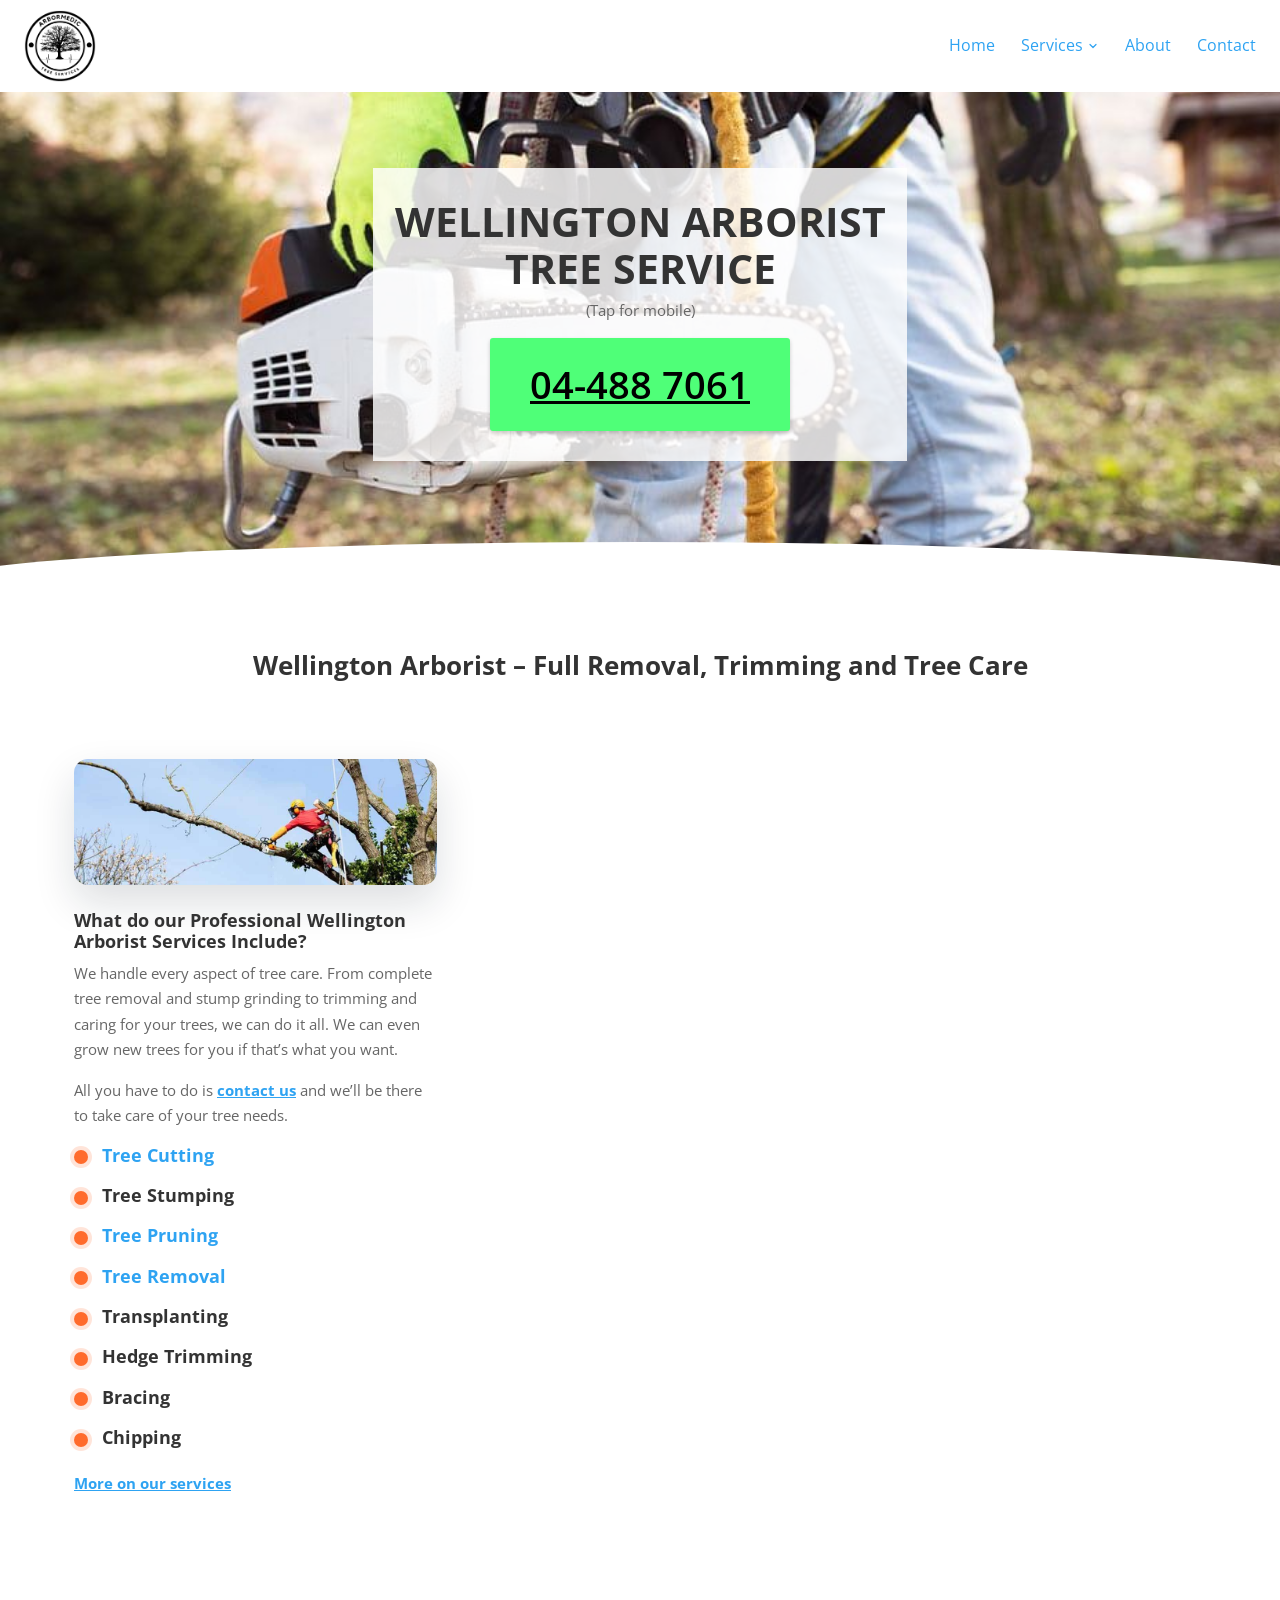
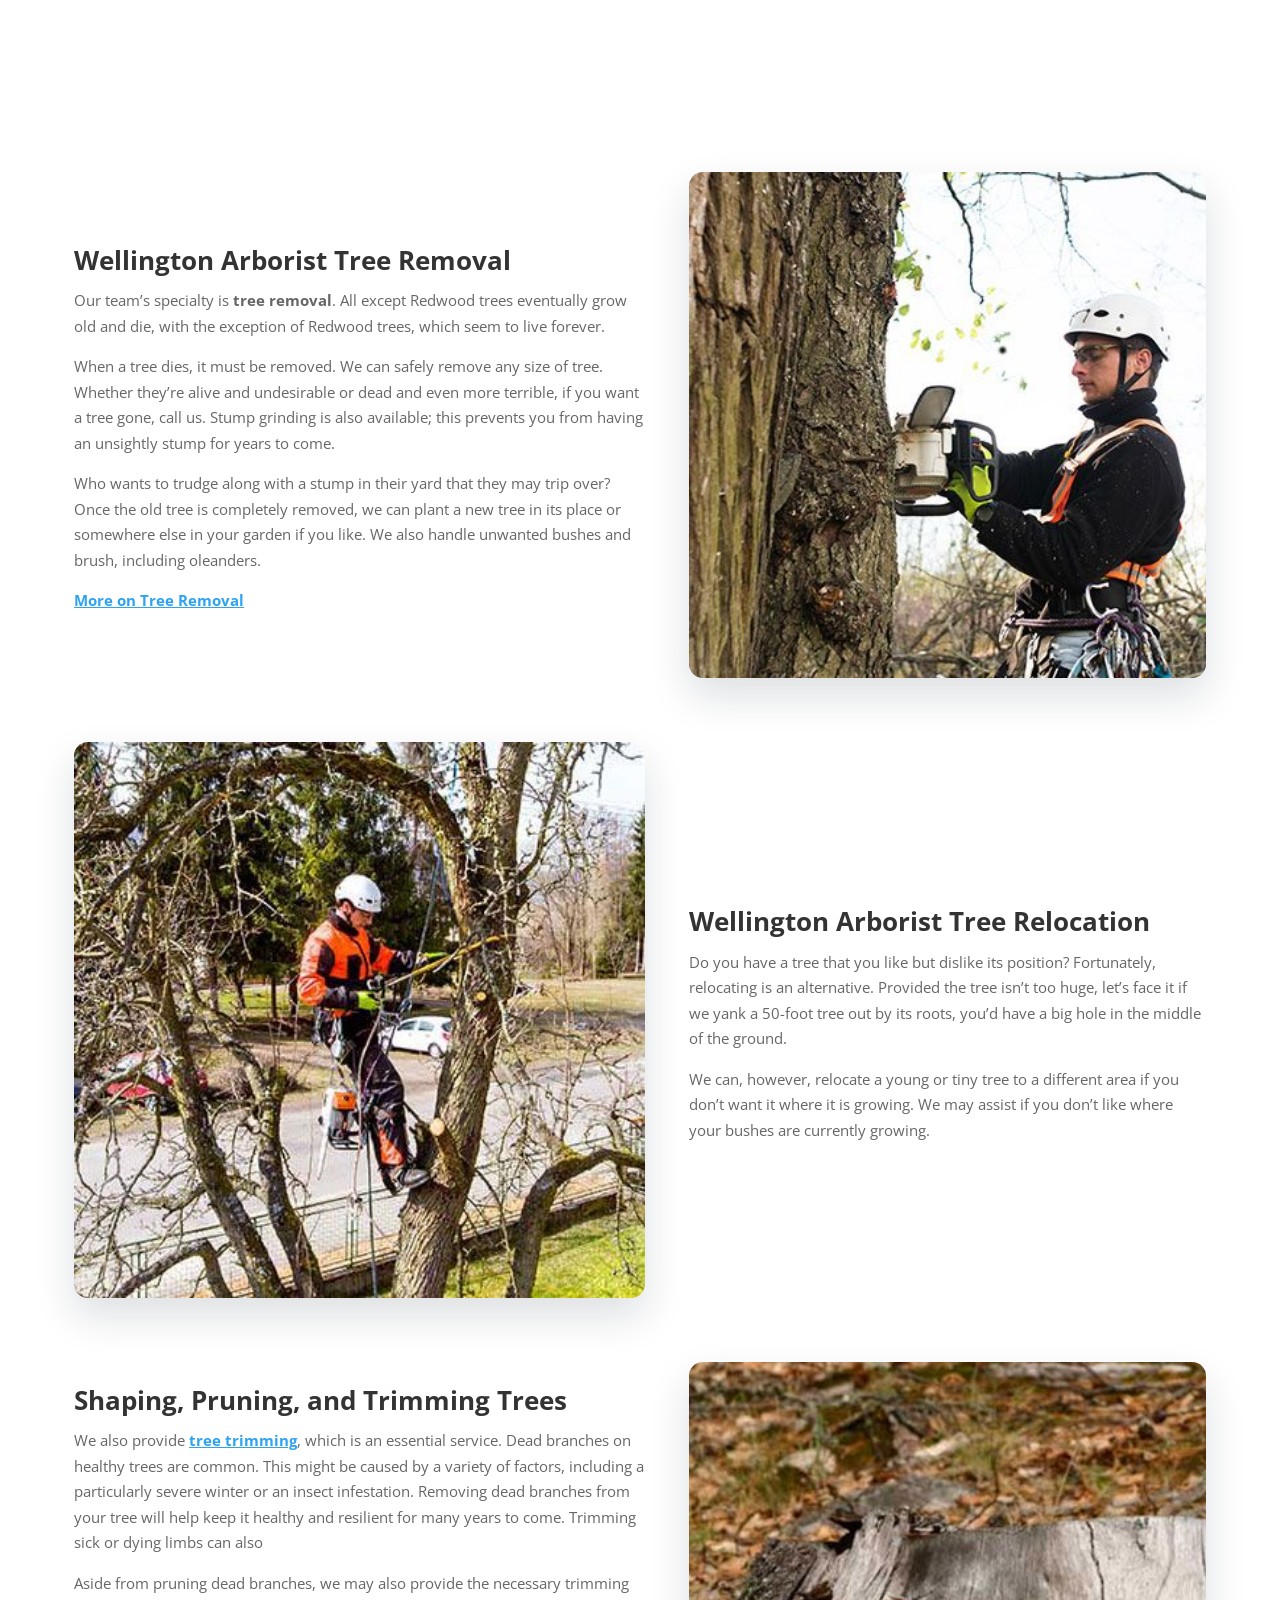
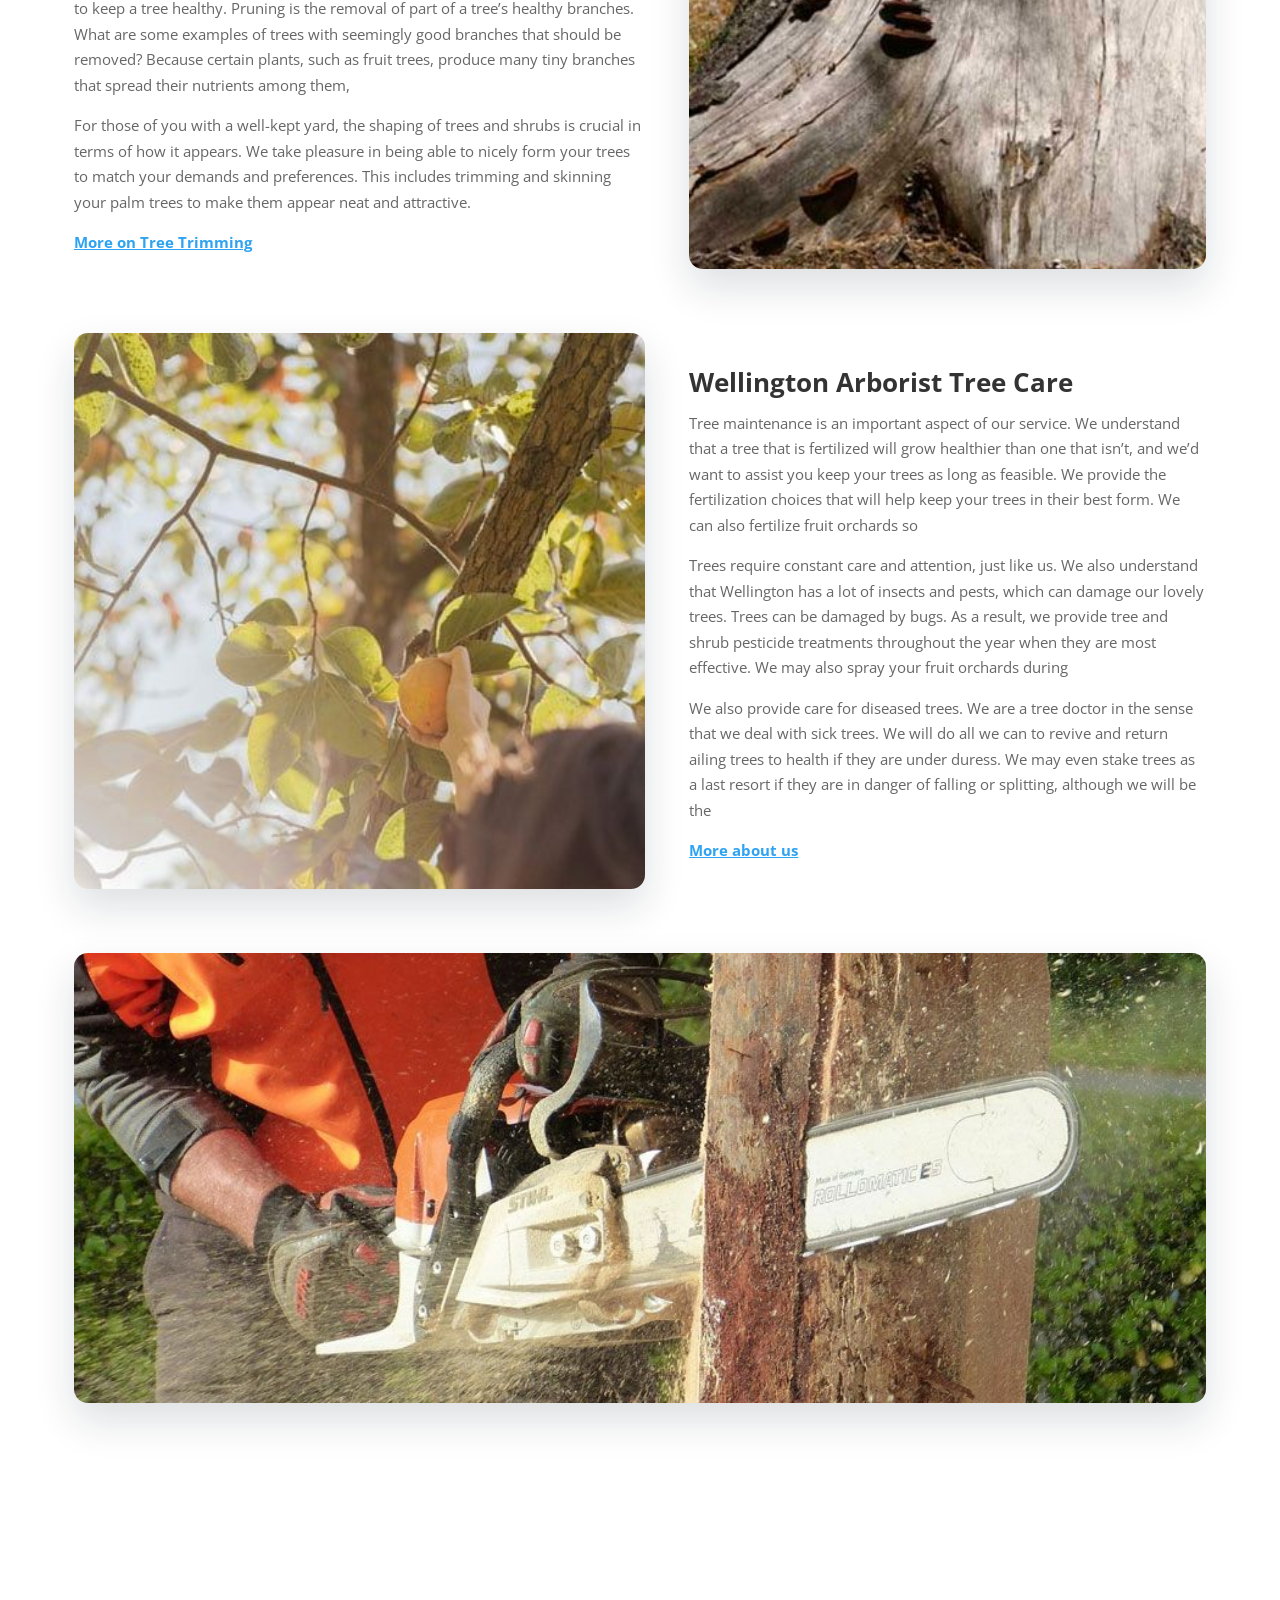
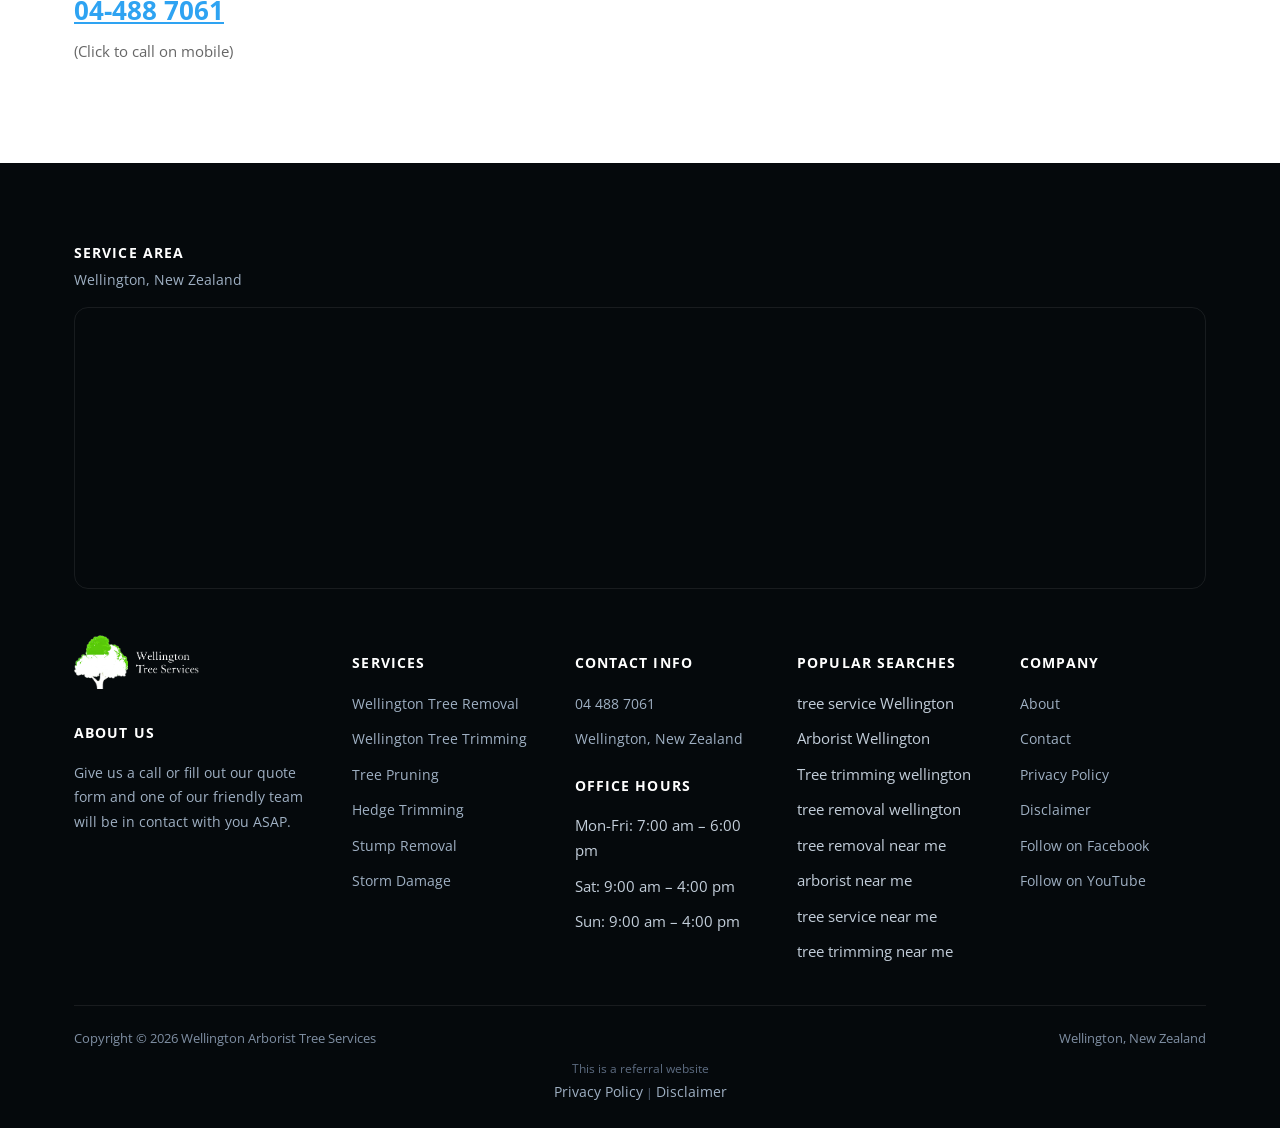
<file: services/index.html>
<!doctype html>
<html lang="en-NZ">
<head>
<!-- Google Tag Manager -->
<script>(function(w,d,s,l,i){w[l]=w[l]||[];w[l].push({'gtm.start':new Date().getTime(),event:'gtm.js'});var f=d.getElementsByTagName(s)[0],j=d.createElement(s),dl=l!='dataLayer'?'&l='+l:'';j.async=true;j.src='https://www.googletagmanager.com/gtm.js?id='+i+dl;f.parentNode.insertBefore(j,f);})(window,document,'script','dataLayer','GTM-WJN5B37');</script>
<!-- End Google Tag Manager -->
<!-- Google tag (gtag.js) -->
<script async src="https://www.googletagmanager.com/gtag/js?id=UA-142690080-2"></script>
<script>
  window.dataLayer = window.dataLayer || [];
  function gtag(){dataLayer.push(arguments);}
  gtag('js', new Date());
  gtag('config', 'UA-142690080-2');
  gtag('config', 'AW-10906846453');
  gtag('config', 'G-DLY525TJSF');
  gtag('config', 'AW-10950376653');
</script>
<meta charset="UTF-8">
<meta name="viewport" content="width=device-width, initial-scale=1.0">
<link rel="icon" href="/favicon-32.png" sizes="32x32" type="image/png">
<link rel="icon" href="/favicon-192.png" sizes="192x192" type="image/png">
<link rel="apple-touch-icon" href="/apple-touch-icon.png">
<title>Wellington Arborist Service - Tree Removals and Tree Trimming</title>
<meta name="description" content="Our team of Wellington Arborist have a wide range of services when it comes to cutting, trimming and removing trees. Talk to our team today">
<meta name="robots" content="index, follow, max-image-preview:large, max-snippet:-1, max-video-preview:-1">
<link rel="canonical" href="https://wellingtontreeservice.co.nz/services/">
<meta property="og:locale" content="en_US">
<meta property="og:type" content="article">
<meta property="og:title" content="Wellington Arborist Service - Tree Removals and Tree Trimming">
<meta property="og:description" content="Our team of Wellington Arborist have a wide range of services when it comes to cutting, trimming and removing trees. Talk to our team today">
<meta property="og:url" content="https://wellingtontreeservice.co.nz/services/">
<meta property="og:site_name" content="Wellington Tree Services">
<meta name="twitter:card" content="summary_large_image">
<meta name="twitter:label1" content="Est. reading time">
<meta name="twitter:data1" content="5 minutes">
<script type="application/ld+json">{"@context": "https://schema.org", "@graph": [{"@type": "WebPage", "@id": "https://wellingtontreeservice.co.nz/services/", "url": "https://wellingtontreeservice.co.nz/services/", "name": "Wellington Arborist Service - Tree Removals and Tree Trimming", "isPartOf": {"@id": "https://wellingtontreeservice.co.nz/#website"}, "datePublished": "2022-07-03T21:18:45+00:00", "dateModified": "2025-06-04T23:49:25+00:00", "description": "Our team of Wellington Arborist have a wide range of services when it comes to cutting, trimming and removing trees. Talk to our team today", "breadcrumb": {"@id": "https://wellingtontreeservice.co.nz/services/#breadcrumb"}, "inLanguage": "en-US", "potentialAction": [{"@type": "ReadAction", "target": ["https://wellingtontreeservice.co.nz/services/"]}]}, {"@type": "BreadcrumbList", "@id": "https://wellingtontreeservice.co.nz/services/#breadcrumb", "itemListElement": [{"@type": "ListItem", "position": 1, "name": "Home", "item": "https://wellingtontreeservice.co.nz/"}, {"@type": "ListItem", "position": 2, "name": "Services"}]}, {"@type": "WebSite", "@id": "https://wellingtontreeservice.co.nz/#website", "url": "https://wellingtontreeservice.co.nz/", "name": "Wellington Tree Services", "description": "Arborists Wellington NZ - Expert Tree services in Wellington", "publisher": {"@id": "https://wellingtontreeservice.co.nz/#organization"}, "inLanguage": "en-US"}, {"@type": "Organization", "@id": "https://wellingtontreeservice.co.nz/#organization", "name": "Wellington Tree Service", "url": "https://wellingtontreeservice.co.nz/", "logo": {"@type": "ImageObject", "inLanguage": "en-US", "@id": "https://wellingtontreeservice.co.nz/#/schema/logo/image/", "url": "https://wellingtontreeservice.co.nz/images/Logo-long.png", "contentUrl": "https://wellingtontreeservice.co.nz/images/Logo-long.png", "width": 730, "height": 299, "caption": "Wellington Tree Service"}, "image": {"@id": "https://wellingtontreeservice.co.nz/#/schema/logo/image/"}}]}</script>
<script type="application/ld+json">{"@context": "https://schema.org", "@type": "LocalBusiness", "name": "Arborist Wellington Tree Services", "image": "https://wellingtontreeservice.co.nz/images/Logo-long.png.webp", "@id": "", "url": "https://wellingtontreeservice.co.nz/", "telephone": "04-488 7061", "address": {"@type": "PostalAddress", "streetAddress": "", "addressLocality": "Wellington", "postalCode": "", "addressCountry": "NZ"}, "openingHoursSpecification": {"@type": "OpeningHoursSpecification", "dayOfWeek": ["Monday", "Tuesday", "Wednesday", "Thursday", "Friday", "Saturday", "Sunday"], "opens": "00:00", "closes": "23:59"}}</script>
<script type="application/ld+json">{"@context": "https://schema.org", "@type": "BreadcrumbList", "itemListElement": [{"@type": "ListItem", "position": 1, "name": "Home", "item": "https://wellingtontreeservice.co.nz/"}, {"@type": "ListItem", "position": 2, "name": "Services", "item": "https://wellingtontreeservice.co.nz/services/"}]}</script>
<link rel="preconnect" href="https://fonts.googleapis.com">
<link rel="preconnect" href="https://fonts.gstatic.com" crossorigin>
<link rel="preload" as="style" href="https://fonts.googleapis.com/css2?family=Open+Sans:wght@400;600;700;800&display=swap" onload="this.onload=null;this.rel='stylesheet'">
<noscript><link rel="stylesheet" href="https://fonts.googleapis.com/css2?family=Open+Sans:wght@400;600;700;800&display=swap"></noscript>
<link rel="stylesheet" href="/css/style.css">
<style id="mnfix">.mobile-menu.open{max-height:calc(100vh - 150px);max-height:calc(100dvh - 150px);overflow-y:auto;-webkit-overflow-scrolling:touch;overscroll-behavior:contain}.mobile-menu.msub-ready .mobile-submenu{display:none}.mobile-menu.msub-ready .mobile-submenu.open{display:flex}.mobile-menu a.msub-parent{display:flex;justify-content:space-between;align-items:center}.mobile-menu a.msub-parent::after{content:"";width:8px;height:8px;border-right:2px solid currentColor;border-bottom:2px solid currentColor;transform:rotate(45deg);margin-right:6px;transition:transform .2s}.mobile-menu a.msub-parent[aria-expanded=true]::after{transform:rotate(-135deg)}</style></head>
<body class="">
<noscript><iframe src="https://www.googletagmanager.com/ns.html?id=GTM-WJN5B37" height="0" width="0" style="display:none;visibility:hidden"></iframe></noscript>
<header class="classic">
  <div class="c-head wrap">
    <a href="/" class="brand"><img src="/images/cropped-Original-size-Green-and-Beige-Pine-Clean-and-Modern-Real-Estate-Logo-1.png" alt="Wellington Tree Services" width="348" height="346"></a>
    <nav class="links"><a href="/">Home</a><div class="nav-item"><a href="/services/">Services <svg viewBox="0 0 24 24" fill="none" stroke-width="2.4" stroke-linecap="round" stroke-linejoin="round"><path d="m6 9 6 6 6-6"/></svg></a><div class="nav-dropdown"><a href="/wellington-tree-removal/">Wellington Tree Removal</a><a href="/wellington-tree-trimming/">Wellington Tree Trimming</a><a href="/tree-pruning-wellington/">Tree Pruning</a><a href="/hedge-trimming-wellington/">Hedge Trimming</a><a href="/stump-removal-wellington/">Stump Removal</a><a href="/storm-damage/">Storm Damage</a></div></div><a href="/about/">About</a><a href="/contact/">Contact</a></nav>
    <button type="button" class="hamburger-btn" id="hamburgerBtn" aria-label="Open menu" aria-expanded="false"><svg viewBox="0 0 24 24" fill="none" stroke="#fff" stroke-width="2.4" stroke-linecap="round" stroke-linejoin="round"><path d="M4 7h16M4 12h16M4 17h16"/></svg></button>
  </div>
  <div class="mobile-menu" id="mobileMenu"><a href="/">Home</a><a href="/services/">Services</a><div class="mobile-submenu"><a href="/wellington-tree-removal/">Wellington Tree Removal</a><a href="/wellington-tree-trimming/">Wellington Tree Trimming</a><a href="/tree-pruning-wellington/">Tree Pruning</a><a href="/hedge-trimming-wellington/">Hedge Trimming</a><a href="/stump-removal-wellington/">Stump Removal</a><a href="/storm-damage/">Storm Damage</a></div><a href="/about/">About</a><a href="/contact/">Contact</a><a href="tel:044887061" class="mobile-menu-phone">Call 04 488 7061</a></div>
</header>
<main>
<section class="hero-c" id="top"><div class="hero-c-box"><div class="row"><div class="text"><h1>WELLINGTON ARBORIST TREE SERVICE</h1></div><div class="text"><p>(Tap for mobile)</p></div><p class="btn-wrap"><a class="btn btn-primary" href="tel:044887061">04-488 7061</a></p></div></div></section>
<section class=""><div class="wrap"><div class="row"><div class="text">

<h2>Wellington Arborist – Full Removal, Trimming and Tree Care</h2>

 
</div></div><div class="row cols cols-2 formrow"><div class="col"><div class="figure"><img src="/images/wellington-tree-services-1.jpg" alt="working on trees in new zealand" width="929" height="323" loading="lazy" decoding="async"></div><div class="text"><h3>What do our Professional Wellington Arborist Services Include?</h3>
<p>We handle every aspect of tree care. From complete tree removal and stump grinding to trimming and caring for your trees, we can do it all. We can even grow new trees for you if that’s what you want.</p>
<p>All you have to do is <a href="/contact/">contact us</a> and we’ll be there to take care of your tree needs.</p>
<ul>
<li>
<h3><a href="/wellington-tree-trimming/"><strong>Tree Cutting</strong></a></h3>
</li>
<li>
<h3><strong>Tree Stumping</strong></h3>
</li>
<li>
<h3><a href="/wellington-tree-trimming/"><strong>Tree Pruning</strong></a></h3>
</li>
<li>
<h3><a href="/wellington-tree-removal/"><strong>Tree Removal</strong></a></h3>
</li>
<li>
<h3><strong>Transplanting</strong></h3>
</li>
<li>
<h3><strong>Hedge Trimming</strong></h3>
</li>
<li>
<h3><strong>Bracing</strong></h3>
</li>
<li>
<h3><strong>Chipping</strong></h3>
</li>
</ul>
<p><a href="/services/">More on our services</a></p>
</div></div><div class="col"><div class="form-card"><iframe src="https://api.leadconnectorhq.com/widget/form/fiIN54crtWsQgcJjGh32" style="width:100%;height:100%;min-height:837px;border:none;border-radius:14px" id="inline-fiIN54crtWsQgcJjGh32" data-layout="{'id':'INLINE'}" data-trigger-type="alwaysShow" data-trigger-value="" data-activation-type="alwaysActivated" data-activation-value="" data-deactivation-type="neverDeactivate" data-deactivation-value="" data-form-name="Tree service Enquiry" data-height="837" data-layout-iframe-id="inline-fiIN54crtWsQgcJjGh32" data-form-id="fiIN54crtWsQgcJjGh32" data-cookie-consent="true" data-cookie-consent-provider="auto" title="Tree service Enquiry"></iframe></div></div></div></div></section>
<section class=""><div class="wrap"><div class="row cols cols-2"><div class="col"><div class="text"><h2>Wellington Arborist Tree Removal</h2>
<p>Our team’s specialty is <strong>tree removal</strong>. All except Redwood trees eventually grow old and die, with the exception of Redwood trees, which seem to live forever.</p>
<p>When a tree dies, it must be removed. We can safely remove any size of tree. Whether they’re alive and undesirable or dead and even more terrible, if you want a tree gone, call us. Stump grinding is also available; this prevents you from having an unsightly stump for years to come.</p>
<p>Who wants to trudge along with a stump in their yard that they may trip over? Once the old tree is completely removed, we can plant a new tree in its place or somewhere else in your garden if you like. We also handle unwanted bushes and brush, including oleanders.</p>
<p><a href="/wellington-tree-removal/">More on Tree Removal</a></p>
</div></div><div class="col"><div class="figure"><img src="/images/corner-2-1.jpg" alt="Wellington Tree Removal Service" width="392" height="384" loading="lazy" decoding="async"></div></div></div><div class="row cols cols-2"><div class="col"><div class="figure"><img src="/images/corner-1.jpg" alt="Tree Cutting in Wellington" width="394" height="384" loading="lazy" decoding="async"></div></div><div class="col"><div class="text"><h2>Wellington Arborist Tree Relocation</h2>
<p>Do you have a tree that you like but dislike its position? Fortunately, relocating is an alternative. Provided the tree isn’t too huge, let’s face it if we yank a 50-foot tree out by its roots, you’d have a big hole in the middle of the ground.</p>
<p>We can, however, relocate a young or tiny tree to a different area if you don’t want it where it is growing. We may assist if you don’t like where your bushes are currently growing.</p></div></div></div><div class="row cols cols-2"><div class="col"><div class="text"><h2>Shaping, Pruning, and Trimming Trees</h2>
<p>We also provide <a href="/wellington-tree-trimming/">tree trimming</a>, which is an essential service. Dead branches on healthy trees are common. This might be caused by a variety of factors, including a particularly severe winter or an insect infestation. Removing dead branches from your tree will help keep it healthy and resilient for many years to come. Trimming sick or dying limbs can also</p>
<p>Aside from pruning dead branches, we may also provide the necessary trimming to keep a tree healthy. Pruning is the removal of part of a tree’s healthy branches. What are some examples of trees with seemingly good branches that should be removed? Because certain plants, such as fruit trees, produce many tiny branches that spread their nutrients among them,</p>
<p>For those of you with a well-kept yard, the shaping of trees and shrubs is crucial in terms of how it appears. We take pleasure in being able to nicely form your trees to match your demands and preferences. This includes trimming and skinning your palm trees to make them appear neat and attractive.</p>
<p><a href="/wellington-tree-trimming/">More on Tree Trimming</a></p>
</div></div><div class="col"><div class="figure"><img src="/images/stumping-sq-1.jpg" alt="Tree Stump removal wellington -" width="392" height="384" loading="lazy" decoding="async"></div></div></div><div class="row cols cols-2"><div class="col"><div class="figure"><img src="/images/nice-tree-image.jpg" alt="wellington tree care" width="394" height="384" loading="lazy" decoding="async"></div></div><div class="col"><div class="text"><h2>Wellington Arborist Tree Care</h2>
<p>Tree maintenance is an important aspect of our service. We understand that a tree that is fertilized will grow healthier than one that isn’t, and we’d want to assist you keep your trees as long as feasible. We provide the fertilization choices that will help keep your trees in their best form. We can also fertilize fruit orchards so</p>
<p>Trees require constant care and attention, just like us. We also understand that Wellington has a lot of insects and pests, which can damage our lovely trees. Trees can be damaged by bugs. As a result, we provide tree and shrub pesticide treatments throughout the year when they are most effective. We may also spray your fruit orchards during</p>
<p>We also provide care for diseased trees. We are a tree doctor in the sense that we deal with sick trees. We will do all we can to revive and return ailing trees to health if they are under duress. We may even stake trees as a last resort if they are in danger of falling or splitting, although we will be the</p>
<p><a href="/about/">More about us</a></p>
</div></div></div><div class="row"><div class="figure"><img src="/images/Baner-image-2-1.jpg" alt="work cutting trees" width="929" height="369" loading="lazy" decoding="async"></div></div></div></section>
<section class=""><div class="wrap"><div class="row"><div class="text"><h2><a href="tel:044887061">04-488 7061</a></h2>
<p>(Click to call on mobile)</p></div></div></div></section>
</main>
<footer>
  <div class="wrap">
    <div class="footer-map-head"><h4>Service Area</h4><p>Wellington, New Zealand</p></div><div class="footer-map"><iframe src="https://www.google.com/maps/embed?pb=!1m14!1m8!1m3!1d191972.37245766423!2d174.7542577!3d-41.2529602!3m2!1i1024!2i768!4f13.1!3m3!1m2!1s0x67533d24b15ca91%3A0x15616c3f3a640dbc!2sWellington%20Arborist%20Tree%20Services!5e0!3m2!1sen!2snz!4v1679174666275!5m2!1sen!2snz" width="600" height="280" style="border:0" allowfullscreen loading="lazy" referrerpolicy="no-referrer-when-downgrade" title="Wellington Arborist Tree Services service area map"></iframe></div>
    <div class="footer-grid five"><div class="footer-brand"><a href="/" class="brand"><img src="/images/Logo-long-footer.png" alt="Wellington Tree Services" width="348" height="346" loading="lazy"></a><h4>About us</h4><p>Give us a call or fill out our quote form and one of our friendly team will be in contact with you ASAP.</p></div><div><h4>Services</h4><ul><li><a href="/wellington-tree-removal/">Wellington Tree Removal</a></li><li><a href="/wellington-tree-trimming/">Wellington Tree Trimming</a></li><li><a href="/tree-pruning-wellington/">Tree Pruning</a></li><li><a href="/hedge-trimming-wellington/">Hedge Trimming</a></li><li><a href="/stump-removal-wellington/">Stump Removal</a></li><li><a href="/storm-damage/">Storm Damage</a></li></ul></div><div><h4>Contact Info</h4><ul><li><a href="tel:044887061">04 488 7061</a></li><li><a href="https://www.google.com/maps/search/Wellington,+New+Zealand" target="_blank" rel="noopener">Wellington, New Zealand</a></li></ul><h4 style="margin-top:22px;">Office Hours</h4><ul><li>Mon-Fri: 7:00 am &ndash; 6:00 pm</li><li>Sat: 9:00 am &ndash; 4:00 pm</li><li>Sun: 9:00 am &ndash; 4:00 pm</li></ul></div><div><h4>Popular Searches</h4><ul><li>tree service Wellington</li><li>Arborist Wellington</li><li>Tree trimming wellington</li><li>tree removal wellington</li><li>tree removal near me</li><li>arborist near me</li><li>tree service near me</li><li>tree trimming near me</li></ul></div><div><h4>Company</h4><ul><li><a href="/about/">About</a></li><li><a href="/contact/">Contact</a></li><li><a href="/privacy-policy/">Privacy Policy</a></li><li><a href="/disclaimer/">Disclaimer</a></li><li><a href="https://www.facebook.com/Wellington-Tree-Services-Arborist-Wellington-102136809300092" target="_blank" rel="noopener">Follow on Facebook</a></li><li><a href="https://www.youtube.com/channel/UCHAXTYDVSwWI4_lKq8aKHeg" target="_blank" rel="noopener">Follow on YouTube</a></li></ul></div></div>
    <div class="footer-bottom"><span>Copyright &copy; 2026 Wellington Arborist Tree Services</span><span>Wellington, New Zealand</span></div>
    <div class="footer-disclosure">This is a referral website<br><a href="/privacy-policy/">Privacy Policy</a> | <a href="/disclaimer/">Disclaimer</a></div>
  </div>
</footer>
<script>
(function(){var b=document.getElementById('hamburgerBtn'),m=document.getElementById('mobileMenu');if(!b||!m)return;b.addEventListener('click',function(){var o=m.classList.toggle('open');b.setAttribute('aria-expanded',o?'true':'false');});})();
</script>
<script src="https://link.msgsndr.com/js/form_embed.js" defer></script>
<script id="mnfixjs">(function(){var m=document.getElementById("mobileMenu");if(!m)return;m.querySelectorAll(".mobile-submenu").forEach(function(s){var p=s.previousElementSibling;if(!p||p.tagName!=="A")return;var a=document.createElement("a");a.href=p.getAttribute("href");a.textContent="All "+p.textContent.trim();s.insertBefore(a,s.firstChild);m.classList.add("msub-ready");p.classList.add("msub-parent");p.setAttribute("aria-expanded","false");p.addEventListener("click",function(e){e.preventDefault();var o=s.classList.toggle("open");p.setAttribute("aria-expanded",o?"true":"false")})});var b=document.getElementById("hamburgerBtn");document.addEventListener("pointerdown",function(e){if(!m.classList.contains("open")||m.contains(e.target)||(b&&b.contains(e.target)))return;m.classList.remove("open");if(b)b.setAttribute("aria-expanded","false")})})();</script></body>
</html>
</file>
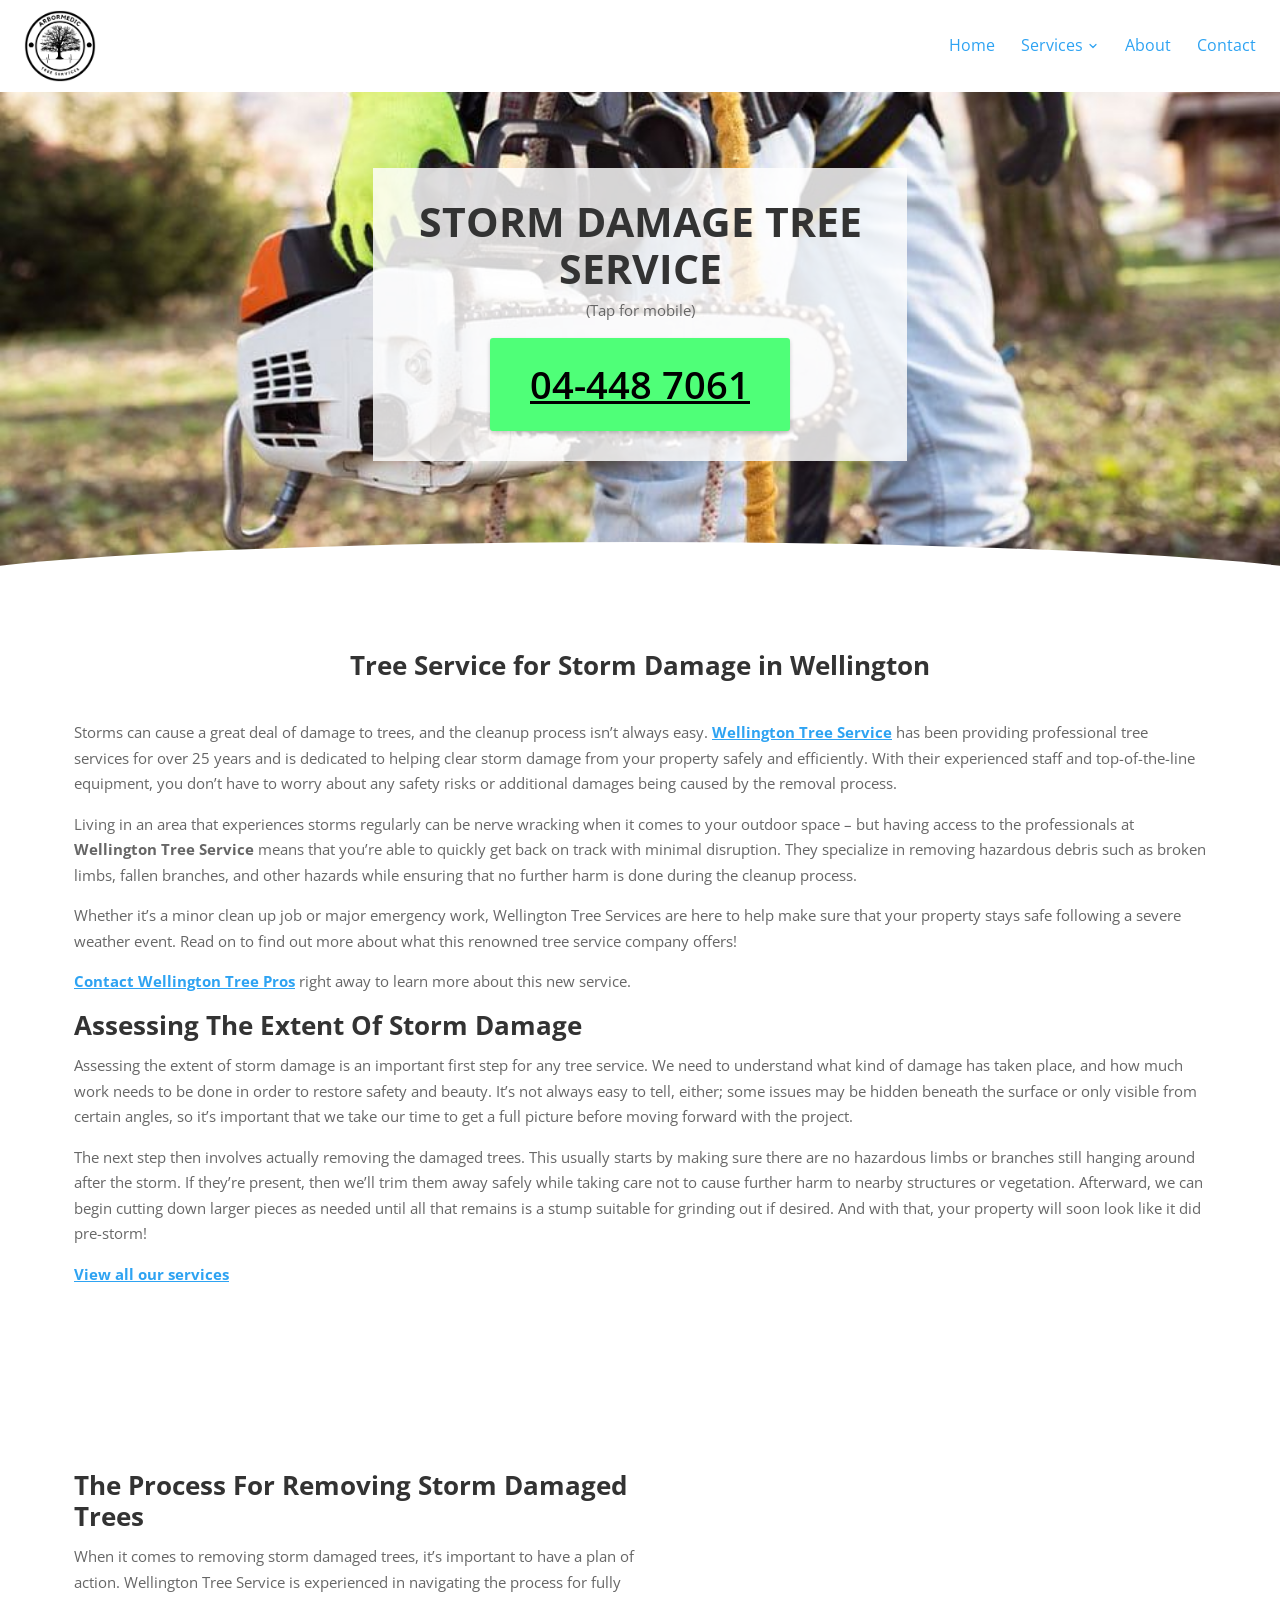
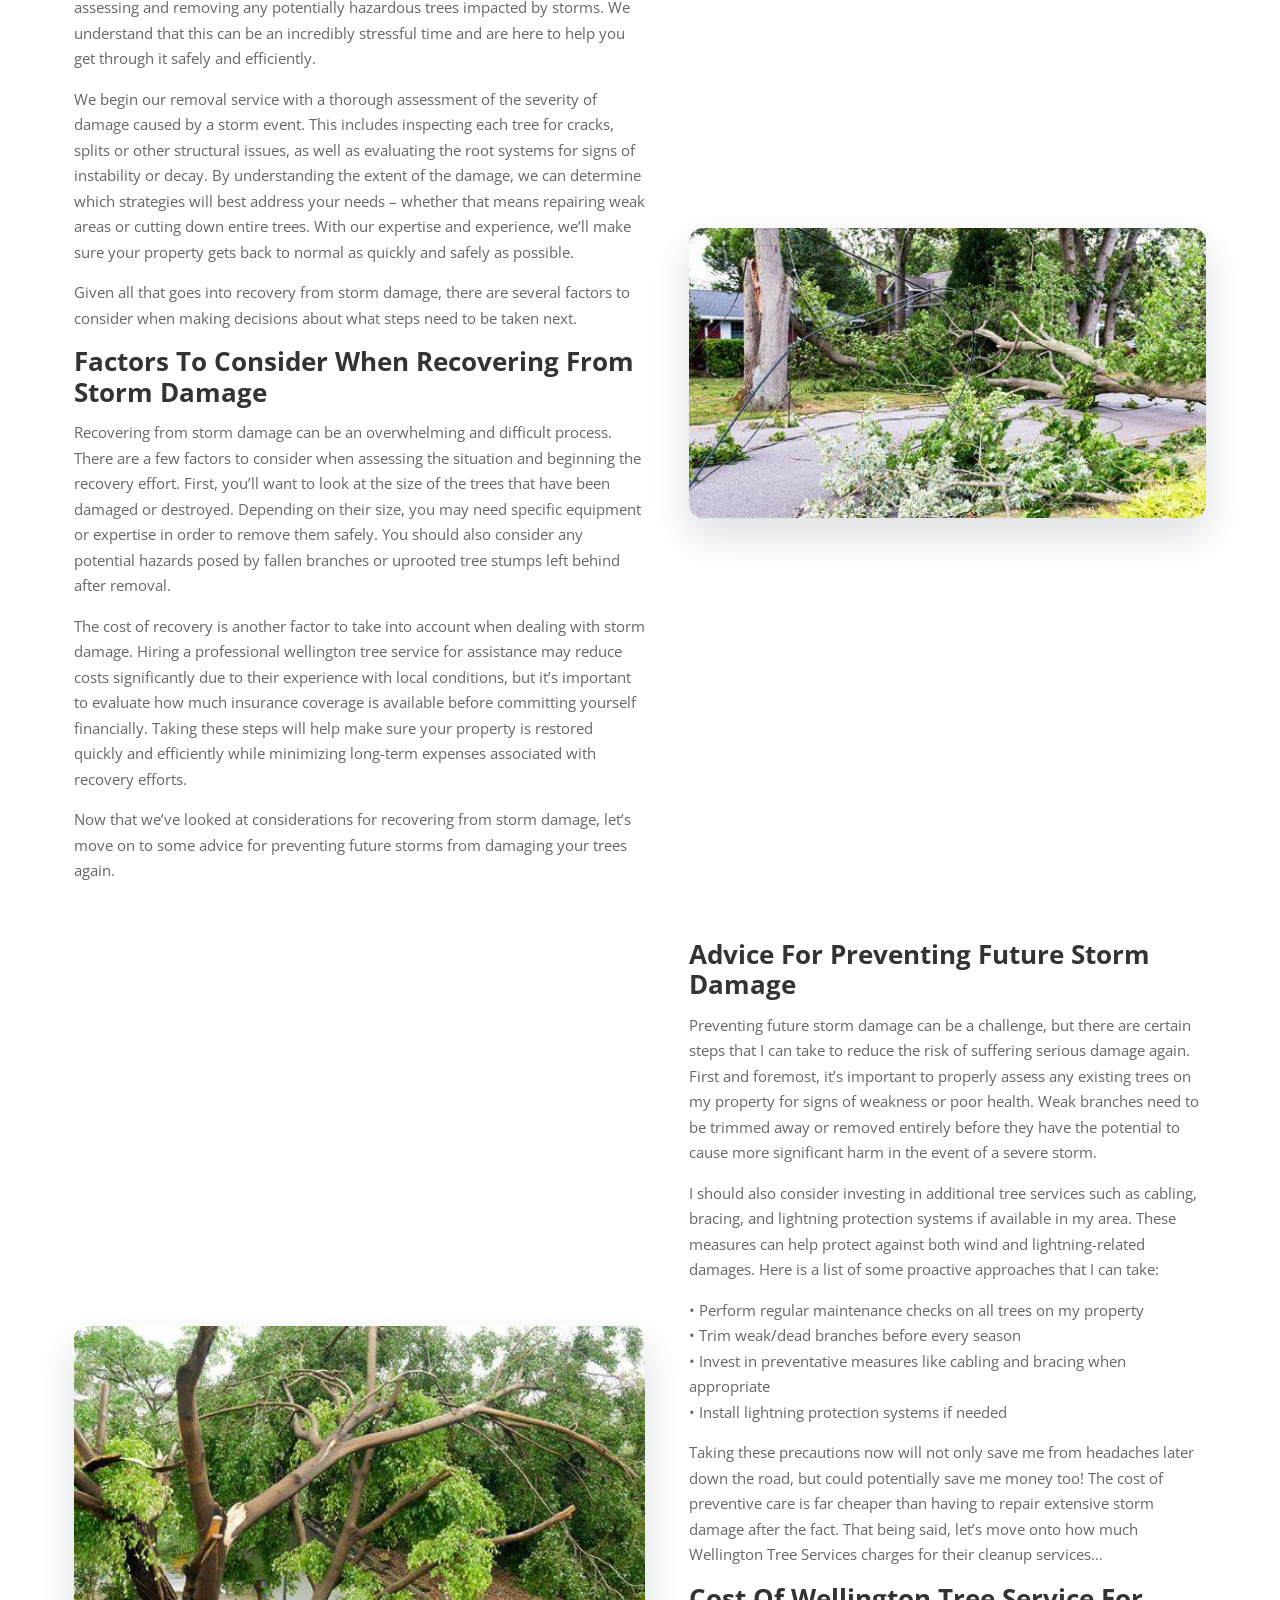
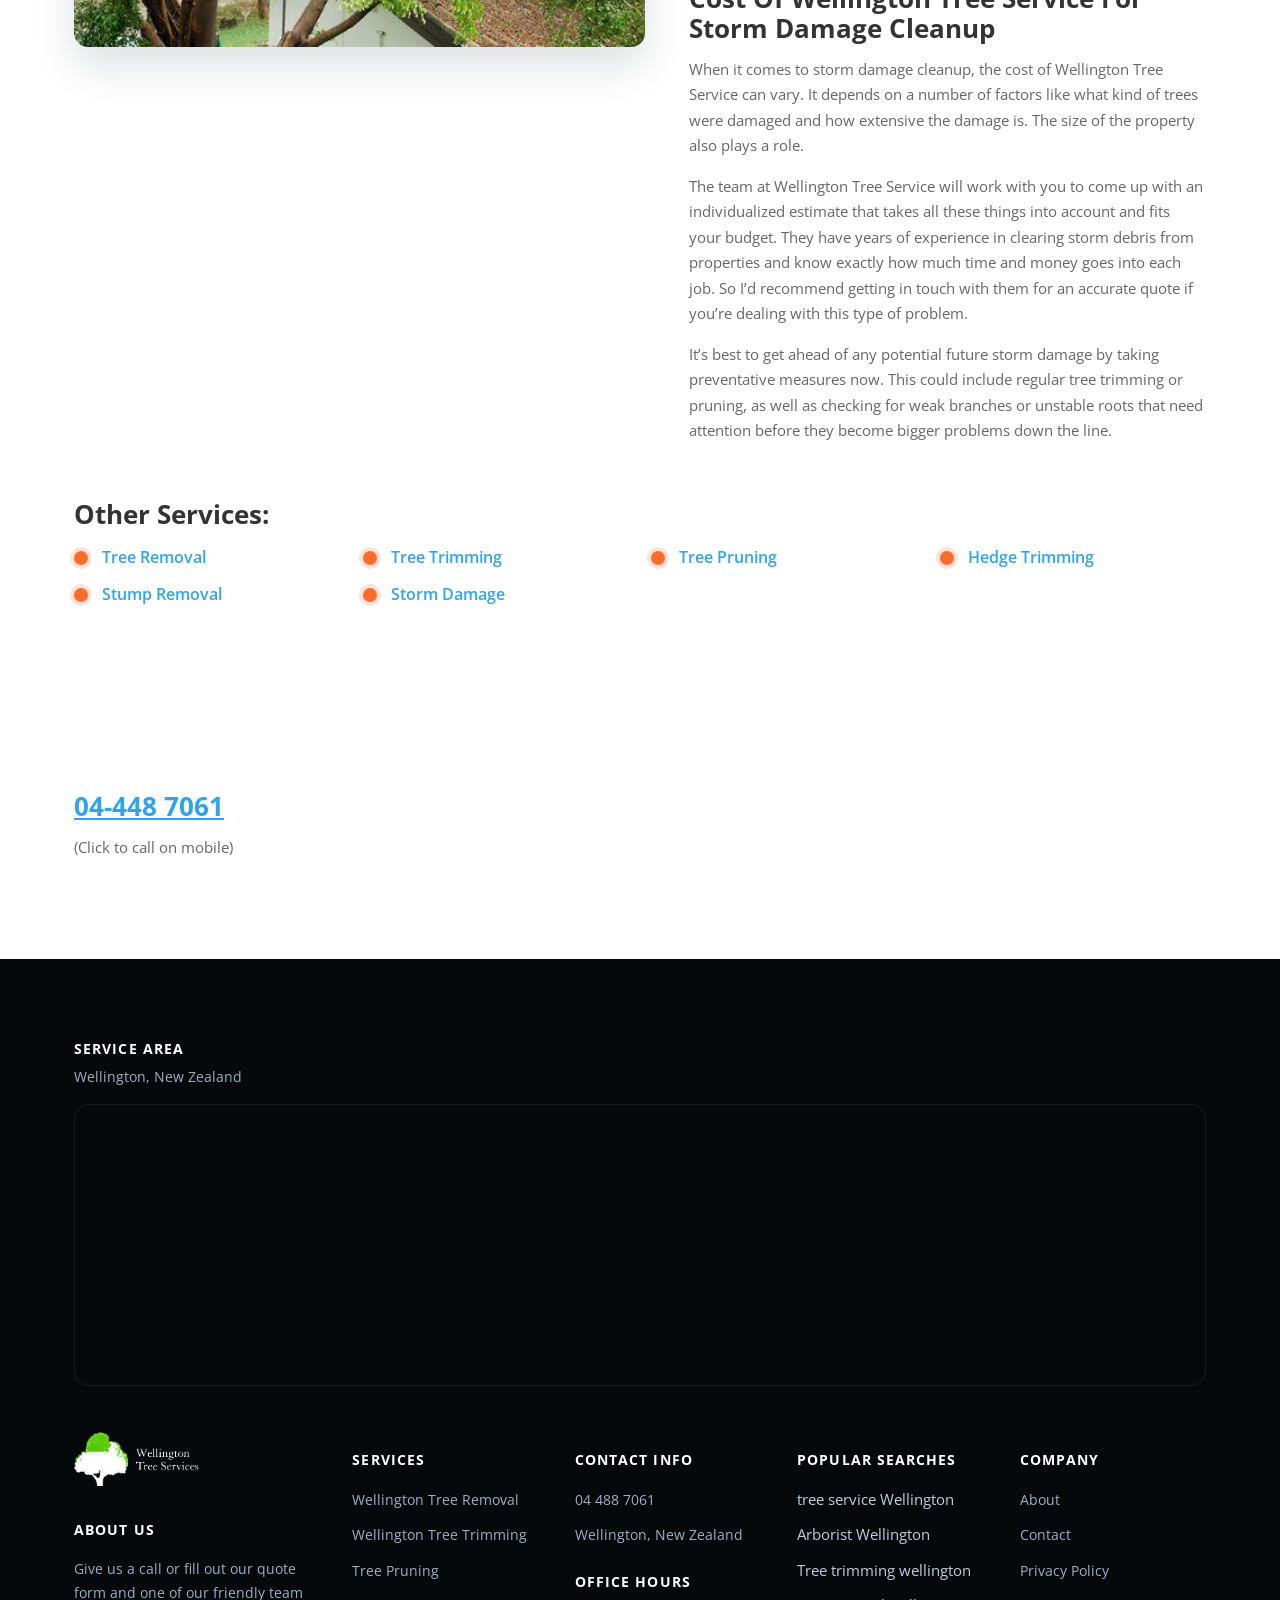
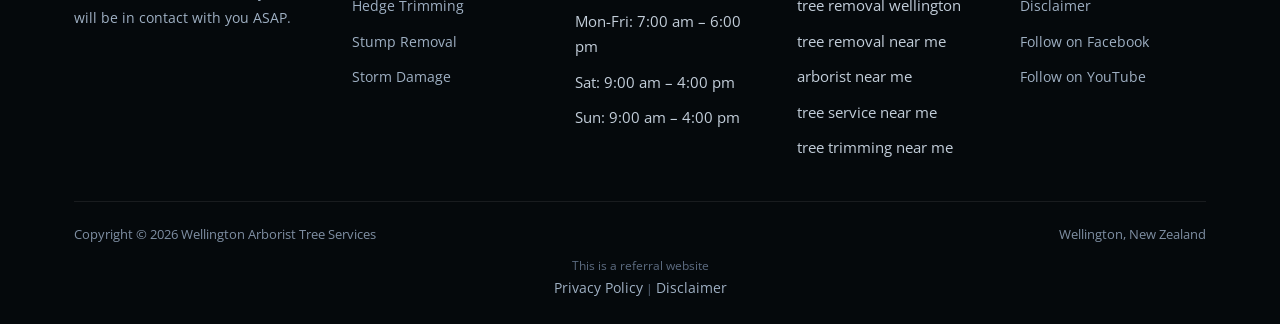
<file: storm-damage/index.html>
<!doctype html>
<html lang="en-NZ">
<head>
<!-- Google Tag Manager -->
<script>(function(w,d,s,l,i){w[l]=w[l]||[];w[l].push({'gtm.start':new Date().getTime(),event:'gtm.js'});var f=d.getElementsByTagName(s)[0],j=d.createElement(s),dl=l!='dataLayer'?'&l='+l:'';j.async=true;j.src='https://www.googletagmanager.com/gtm.js?id='+i+dl;f.parentNode.insertBefore(j,f);})(window,document,'script','dataLayer','GTM-WJN5B37');</script>
<!-- End Google Tag Manager -->
<!-- Google tag (gtag.js) -->
<script async src="https://www.googletagmanager.com/gtag/js?id=UA-142690080-2"></script>
<script>
  window.dataLayer = window.dataLayer || [];
  function gtag(){dataLayer.push(arguments);}
  gtag('js', new Date());
  gtag('config', 'UA-142690080-2');
  gtag('config', 'AW-10906846453');
  gtag('config', 'G-DLY525TJSF');
  gtag('config', 'AW-10950376653');
</script>
<meta charset="UTF-8">
<meta name="viewport" content="width=device-width, initial-scale=1.0">
<link rel="icon" href="/favicon-32.png" sizes="32x32" type="image/png">
<link rel="icon" href="/favicon-192.png" sizes="192x192" type="image/png">
<link rel="apple-touch-icon" href="/apple-touch-icon.png">
<title>Storm Damage - Wellington Tree Services</title>
<meta name="description" content="What Is Storm Damage, and Why Do Trees Get Damaged in StormsStorms, for example, can cause significant damage to trees, including uprooting, snapping, or breaking.">
<meta name="robots" content="index, follow, max-image-preview:large, max-snippet:-1, max-video-preview:-1">
<link rel="canonical" href="https://wellingtontreeservice.co.nz/storm-damage/">
<meta property="og:locale" content="en_US">
<meta property="og:type" content="article">
<meta property="og:title" content="Storm Damage - Wellington Tree Services">
<meta property="og:description" content="What Is Storm Damage, and Why Do Trees Get Damaged in StormsStorms, for example, can cause significant damage to trees, including uprooting, snapping, or breaking.">
<meta property="og:url" content="https://wellingtontreeservice.co.nz/storm-damage/">
<meta property="og:site_name" content="Wellington Tree Services">
<meta name="twitter:card" content="summary_large_image">
<meta name="twitter:label1" content="Est. reading time">
<meta name="twitter:data1" content="6 minutes">
<script type="application/ld+json">{"@context": "https://schema.org", "@graph": [{"@type": "WebPage", "@id": "https://wellingtontreeservice.co.nz/storm-damage/", "url": "https://wellingtontreeservice.co.nz/storm-damage/", "name": "Storm Damage - Wellington Tree Services", "isPartOf": {"@id": "https://wellingtontreeservice.co.nz/#website"}, "datePublished": "2023-01-13T08:08:58+00:00", "dateModified": "2025-06-04T23:59:24+00:00", "description": "What Is Storm Damage, and Why Do Trees Get Damaged in StormsStorms, for example, can cause significant damage to trees, including uprooting, snapping, or breaking.", "breadcrumb": {"@id": "https://wellingtontreeservice.co.nz/storm-damage/#breadcrumb"}, "inLanguage": "en-US", "potentialAction": [{"@type": "ReadAction", "target": ["https://wellingtontreeservice.co.nz/storm-damage/"]}]}, {"@type": "BreadcrumbList", "@id": "https://wellingtontreeservice.co.nz/storm-damage/#breadcrumb", "itemListElement": [{"@type": "ListItem", "position": 1, "name": "Home", "item": "https://wellingtontreeservice.co.nz/"}, {"@type": "ListItem", "position": 2, "name": "Storm Damage"}]}, {"@type": "WebSite", "@id": "https://wellingtontreeservice.co.nz/#website", "url": "https://wellingtontreeservice.co.nz/", "name": "Wellington Tree Services", "description": "Arborists Wellington NZ - Expert Tree services in Wellington", "publisher": {"@id": "https://wellingtontreeservice.co.nz/#organization"}, "inLanguage": "en-US"}, {"@type": "Organization", "@id": "https://wellingtontreeservice.co.nz/#organization", "name": "Wellington Tree Service", "url": "https://wellingtontreeservice.co.nz/", "logo": {"@type": "ImageObject", "inLanguage": "en-US", "@id": "https://wellingtontreeservice.co.nz/#/schema/logo/image/", "url": "https://wellingtontreeservice.co.nz/images/Logo-long.png", "contentUrl": "https://wellingtontreeservice.co.nz/images/Logo-long.png", "width": 730, "height": 299, "caption": "Wellington Tree Service"}, "image": {"@id": "https://wellingtontreeservice.co.nz/#/schema/logo/image/"}}]}</script>
<script type="application/ld+json">{"@context": "https://schema.org", "@type": "LocalBusiness", "name": "Arborist Wellington Tree Services", "image": "https://wellingtontreeservice.co.nz/images/Logo-long.png.webp", "@id": "", "url": "https://wellingtontreeservice.co.nz/", "telephone": "04-488 7061", "address": {"@type": "PostalAddress", "streetAddress": "", "addressLocality": "Wellington", "postalCode": "", "addressCountry": "NZ"}, "openingHoursSpecification": {"@type": "OpeningHoursSpecification", "dayOfWeek": ["Monday", "Tuesday", "Wednesday", "Thursday", "Friday", "Saturday", "Sunday"], "opens": "00:00", "closes": "23:59"}}</script>
<script type="application/ld+json">{"@context": "https://schema.org", "@type": "BreadcrumbList", "itemListElement": [{"@type": "ListItem", "position": 1, "name": "Home", "item": "https://wellingtontreeservice.co.nz/"}, {"@type": "ListItem", "position": 2, "name": "Storm Damage", "item": "https://wellingtontreeservice.co.nz/storm-damage/"}]}</script>
<script type="application/ld+json">{"@context": "https://schema.org", "@type": "Service", "serviceType": "Storm Damage", "name": "Storm Damage", "provider": {"@type": "LocalBusiness", "name": "Wellington Arborist Tree Services", "telephone": "+6444887061"}, "areaServed": {"@type": "City", "name": "Wellington"}, "url": "https://wellingtontreeservice.co.nz/storm-damage/"}</script>
<link rel="preconnect" href="https://fonts.googleapis.com">
<link rel="preconnect" href="https://fonts.gstatic.com" crossorigin>
<link rel="preload" as="style" href="https://fonts.googleapis.com/css2?family=Open+Sans:wght@400;600;700;800&display=swap" onload="this.onload=null;this.rel='stylesheet'">
<noscript><link rel="stylesheet" href="https://fonts.googleapis.com/css2?family=Open+Sans:wght@400;600;700;800&display=swap"></noscript>
<link rel="stylesheet" href="/css/style.css">
<style id="mnfix">.mobile-menu.open{max-height:calc(100vh - 150px);max-height:calc(100dvh - 150px);overflow-y:auto;-webkit-overflow-scrolling:touch;overscroll-behavior:contain}.mobile-menu.msub-ready .mobile-submenu{display:none}.mobile-menu.msub-ready .mobile-submenu.open{display:flex}.mobile-menu a.msub-parent{display:flex;justify-content:space-between;align-items:center}.mobile-menu a.msub-parent::after{content:"";width:8px;height:8px;border-right:2px solid currentColor;border-bottom:2px solid currentColor;transform:rotate(45deg);margin-right:6px;transition:transform .2s}.mobile-menu a.msub-parent[aria-expanded=true]::after{transform:rotate(-135deg)}</style></head>
<body class="">
<noscript><iframe src="https://www.googletagmanager.com/ns.html?id=GTM-WJN5B37" height="0" width="0" style="display:none;visibility:hidden"></iframe></noscript>
<header class="classic">
  <div class="c-head wrap">
    <a href="/" class="brand"><img src="/images/cropped-Original-size-Green-and-Beige-Pine-Clean-and-Modern-Real-Estate-Logo-1.png" alt="Wellington Tree Services" width="348" height="346"></a>
    <nav class="links"><a href="/">Home</a><div class="nav-item"><a href="/services/">Services <svg viewBox="0 0 24 24" fill="none" stroke-width="2.4" stroke-linecap="round" stroke-linejoin="round"><path d="m6 9 6 6 6-6"/></svg></a><div class="nav-dropdown"><a href="/wellington-tree-removal/">Wellington Tree Removal</a><a href="/wellington-tree-trimming/">Wellington Tree Trimming</a><a href="/tree-pruning-wellington/">Tree Pruning</a><a href="/hedge-trimming-wellington/">Hedge Trimming</a><a href="/stump-removal-wellington/">Stump Removal</a><a href="/storm-damage/">Storm Damage</a></div></div><a href="/about/">About</a><a href="/contact/">Contact</a></nav>
    <button type="button" class="hamburger-btn" id="hamburgerBtn" aria-label="Open menu" aria-expanded="false"><svg viewBox="0 0 24 24" fill="none" stroke="#fff" stroke-width="2.4" stroke-linecap="round" stroke-linejoin="round"><path d="M4 7h16M4 12h16M4 17h16"/></svg></button>
  </div>
  <div class="mobile-menu" id="mobileMenu"><a href="/">Home</a><a href="/services/">Services</a><div class="mobile-submenu"><a href="/wellington-tree-removal/">Wellington Tree Removal</a><a href="/wellington-tree-trimming/">Wellington Tree Trimming</a><a href="/tree-pruning-wellington/">Tree Pruning</a><a href="/hedge-trimming-wellington/">Hedge Trimming</a><a href="/stump-removal-wellington/">Stump Removal</a><a href="/storm-damage/">Storm Damage</a></div><a href="/about/">About</a><a href="/contact/">Contact</a><a href="tel:044887061" class="mobile-menu-phone">Call 04 488 7061</a></div>
</header>
<main>
<section class="hero-c" id="top"><div class="hero-c-box"><div class="row"><div class="text"><h1>STORM DAMAGE TREE SERVICE</h1></div><div class="text"><p>(Tap for mobile)</p></div><p class="btn-wrap"><a class="btn btn-primary" href="tel:044487061">04-448 7061</a></p></div></div></section>
<section class=""><div class="wrap"><div class="row"><div class="text">

<h2>Tree Service for Storm Damage in Wellington</h2>

</div></div><div class="row"><div class="text"><p>Storms can cause a great deal of damage to trees, and the cleanup process isn’t always easy. <a href="/">Wellington Tree Service</a> has been providing professional tree services for over 25 years and is dedicated to helping clear storm damage from your property safely and efficiently. With their experienced staff and top-of-the-line equipment, you don’t have to worry about any safety risks or additional damages being caused by the removal process.</p>
<p>Living in an area that experiences storms regularly can be nerve wracking when it comes to your outdoor space – but having access to the professionals at <strong>Wellington Tree Service</strong> means that you’re able to quickly get back on track with minimal disruption. They specialize in removing hazardous debris such as broken limbs, fallen branches, and other hazards while ensuring that no further harm is done during the cleanup process.</p>
<p>Whether it’s a minor clean up job or major emergency work, Wellington Tree Services are here to help make sure that your property stays safe following a severe weather event. Read on to find out more about what this renowned tree service company offers!</p>
<p><a href="/contact/">Contact Wellington Tree Pros</a> right away to learn more about this new service.</p>
<h2>Assessing The Extent Of Storm Damage</h2>
<p>Assessing the extent of storm damage is an important first step for any tree service. We need to understand what kind of damage has taken place, and how much work needs to be done in order to restore safety and beauty. It’s not always easy to tell, either; some issues may be hidden beneath the surface or only visible from certain angles, so it’s important that we take our time to get a full picture before moving forward with the project.</p>
<p>The next step then involves actually removing the damaged trees. This usually starts by making sure there are no hazardous limbs or branches still hanging around after the storm. If they’re present, then we’ll trim them away safely while taking care not to cause further harm to nearby structures or vegetation. Afterward, we can begin cutting down larger pieces as needed until all that remains is a stump suitable for grinding out if desired. And with that, your property will soon look like it did pre-storm!</p>
<p><a href="/services/">View all our services</a></p>
</div></div></div></section>
<section class=""><div class="wrap"><div class="row cols cols-2"><div class="col"><div class="text"><h2>The Process For Removing Storm Damaged Trees</h2>
<p>When it comes to removing storm damaged trees, it’s important to have a plan of action. Wellington Tree Service is experienced in navigating the process for fully assessing and removing any potentially hazardous trees impacted by storms. We understand that this can be an incredibly stressful time and are here to help you get through it safely and efficiently.</p>
<p>We begin our removal service with a thorough assessment of the severity of damage caused by a storm event. This includes inspecting each tree for cracks, splits or other structural issues, as well as evaluating the root systems for signs of instability or decay. By understanding the extent of the damage, we can determine which strategies will best address your needs – whether that means repairing weak areas or cutting down entire trees. With our expertise and experience, we’ll make sure your property gets back to normal as quickly and safely as possible.</p>
<p>Given all that goes into recovery from storm damage, there are several factors to consider when making decisions about what steps need to be taken next.</p>
<h2>Factors To Consider When Recovering From Storm Damage</h2>
<p>Recovering from storm damage can be an overwhelming and difficult process. There are a few factors to consider when assessing the situation and beginning the recovery effort. First, you’ll want to look at the size of the trees that have been damaged or destroyed. Depending on their size, you may need specific equipment or expertise in order to remove them safely. You should also consider any potential hazards posed by fallen branches or uprooted tree stumps left behind after removal.</p>
<p>The cost of recovery is another factor to take into account when dealing with storm damage. Hiring a professional wellington tree service for assistance may reduce costs significantly due to their experience with local conditions, but it’s important to evaluate how much insurance coverage is available before committing yourself financially. Taking these steps will help make sure your property is restored quickly and efficiently while minimizing long-term expenses associated with recovery efforts.</p>
<p>Now that we’ve looked at considerations for recovering from storm damage, let’s move on to some advice for preventing future storms from damaging your trees again.</p></div></div><div class="col"><div class="figure"><img src="/images/wellington-tree-services-storm-damage.jpg" alt="Wellington Storm Damage Tree Service" width="508" height="285" loading="lazy" decoding="async"></div></div></div><div class="row cols cols-2"><div class="col"><div class="figure"><img src="/images/wellington-tree-services-storm-damage-1.jpg" alt="Wellington Storm Damage Tree Service Second Image Broken Trees" width="508" height="285" loading="lazy" decoding="async"></div></div><div class="col"><div class="text"><h2>Advice For Preventing Future Storm Damage</h2>
<p>Preventing future storm damage can be a challenge, but there are certain steps that I can take to reduce the risk of suffering serious damage again. First and foremost, it’s important to properly assess any existing trees on my property for signs of weakness or poor health. Weak branches need to be trimmed away or removed entirely before they have the potential to cause more significant harm in the event of a severe storm.</p>
<p>I should also consider investing in additional tree services such as cabling, bracing, and lightning protection systems if available in my area. These measures can help protect against both wind and lightning-related damages. Here is a list of some proactive approaches that I can take:</p>
<p>• Perform regular maintenance checks on all trees on my property<br>• Trim weak/dead branches before every season<br>• Invest in preventative measures like cabling and bracing when appropriate<br>• Install lightning protection systems if needed</p>
<p>Taking these precautions now will not only save me from headaches later down the road, but could potentially save me money too! The cost of preventive care is far cheaper than having to repair extensive storm damage after the fact. That being said, let’s move onto how much Wellington Tree Services charges for their cleanup services…</p>
<h2>Cost Of Wellington Tree Service For Storm Damage Cleanup</h2>
<p>When it comes to storm damage cleanup, the cost of Wellington Tree Service can vary. It depends on a number of factors like what kind of trees were damaged and how extensive the damage is. The size of the property also plays a role.</p>
<p>The team at Wellington Tree Service will work with you to come up with an individualized estimate that takes all these things into account and fits your budget. They have years of experience in clearing storm debris from properties and know exactly how much time and money goes into each job. So I’d recommend getting in touch with them for an accurate quote if you’re dealing with this type of problem.</p>
<p>It’s best to get ahead of any potential future storm damage by taking preventative measures now. This could include regular tree trimming or pruning, as well as checking for weak branches or unstable roots that need attention before they become bigger problems down the line.</p></div></div></div><div class="row"><div class="text"><h2><strong>Other Services:</strong></h2>
<ul>
<li>
<h4><a href="/wellington-tree-removal/">Tree Removal</a></h4>
</li>
<li>
<h4><a href="/wellington-tree-trimming/">Tree Trimming</a></h4>
</li>
<li>
<h4><a href="/tree-pruning-wellington/">Tree Pruning</a></h4>
</li>
<li>
<h4><a href="/hedge-trimming-wellington/">Hedge Trimming</a></h4>
</li>
<li>
<h4><a href="/stump-removal-wellington/">Stump Removal</a></h4>
</li>
<li>
<h4><a href="/storm-damage/">Storm Damage</a></h4>
</li>
</ul></div></div></div></section>
<section class=""><div class="wrap"><div class="row"><div class="text"><h2><a href="tel:044487061">04-448 7061</a></h2>
<p>(Click to call on mobile)</p></div></div></div></section>
</main>
<footer>
  <div class="wrap">
    <div class="footer-map-head"><h4>Service Area</h4><p>Wellington, New Zealand</p></div><div class="footer-map"><iframe src="https://www.google.com/maps/embed?pb=!1m14!1m8!1m3!1d191972.37245766423!2d174.7542577!3d-41.2529602!3m2!1i1024!2i768!4f13.1!3m3!1m2!1s0x67533d24b15ca91%3A0x15616c3f3a640dbc!2sWellington%20Arborist%20Tree%20Services!5e0!3m2!1sen!2snz!4v1679174666275!5m2!1sen!2snz" width="600" height="280" style="border:0" allowfullscreen loading="lazy" referrerpolicy="no-referrer-when-downgrade" title="Wellington Arborist Tree Services service area map"></iframe></div>
    <div class="footer-grid five"><div class="footer-brand"><a href="/" class="brand"><img src="/images/Logo-long-footer.png" alt="Wellington Tree Services" width="348" height="346" loading="lazy"></a><h4>About us</h4><p>Give us a call or fill out our quote form and one of our friendly team will be in contact with you ASAP.</p></div><div><h4>Services</h4><ul><li><a href="/wellington-tree-removal/">Wellington Tree Removal</a></li><li><a href="/wellington-tree-trimming/">Wellington Tree Trimming</a></li><li><a href="/tree-pruning-wellington/">Tree Pruning</a></li><li><a href="/hedge-trimming-wellington/">Hedge Trimming</a></li><li><a href="/stump-removal-wellington/">Stump Removal</a></li><li><a href="/storm-damage/">Storm Damage</a></li></ul></div><div><h4>Contact Info</h4><ul><li><a href="tel:044887061">04 488 7061</a></li><li><a href="https://www.google.com/maps/search/Wellington,+New+Zealand" target="_blank" rel="noopener">Wellington, New Zealand</a></li></ul><h4 style="margin-top:22px;">Office Hours</h4><ul><li>Mon-Fri: 7:00 am &ndash; 6:00 pm</li><li>Sat: 9:00 am &ndash; 4:00 pm</li><li>Sun: 9:00 am &ndash; 4:00 pm</li></ul></div><div><h4>Popular Searches</h4><ul><li>tree service Wellington</li><li>Arborist Wellington</li><li>Tree trimming wellington</li><li>tree removal wellington</li><li>tree removal near me</li><li>arborist near me</li><li>tree service near me</li><li>tree trimming near me</li></ul></div><div><h4>Company</h4><ul><li><a href="/about/">About</a></li><li><a href="/contact/">Contact</a></li><li><a href="/privacy-policy/">Privacy Policy</a></li><li><a href="/disclaimer/">Disclaimer</a></li><li><a href="https://www.facebook.com/Wellington-Tree-Services-Arborist-Wellington-102136809300092" target="_blank" rel="noopener">Follow on Facebook</a></li><li><a href="https://www.youtube.com/channel/UCHAXTYDVSwWI4_lKq8aKHeg" target="_blank" rel="noopener">Follow on YouTube</a></li></ul></div></div>
    <div class="footer-bottom"><span>Copyright &copy; 2026 Wellington Arborist Tree Services</span><span>Wellington, New Zealand</span></div>
    <div class="footer-disclosure">This is a referral website<br><a href="/privacy-policy/">Privacy Policy</a> | <a href="/disclaimer/">Disclaimer</a></div>
  </div>
</footer>
<script>
(function(){var b=document.getElementById('hamburgerBtn'),m=document.getElementById('mobileMenu');if(!b||!m)return;b.addEventListener('click',function(){var o=m.classList.toggle('open');b.setAttribute('aria-expanded',o?'true':'false');});})();
</script>
<script src="https://link.msgsndr.com/js/form_embed.js" defer></script>
<script id="mnfixjs">(function(){var m=document.getElementById("mobileMenu");if(!m)return;m.querySelectorAll(".mobile-submenu").forEach(function(s){var p=s.previousElementSibling;if(!p||p.tagName!=="A")return;var a=document.createElement("a");a.href=p.getAttribute("href");a.textContent="All "+p.textContent.trim();s.insertBefore(a,s.firstChild);m.classList.add("msub-ready");p.classList.add("msub-parent");p.setAttribute("aria-expanded","false");p.addEventListener("click",function(e){e.preventDefault();var o=s.classList.toggle("open");p.setAttribute("aria-expanded",o?"true":"false")})});var b=document.getElementById("hamburgerBtn");document.addEventListener("pointerdown",function(e){if(!m.classList.contains("open")||m.contains(e.target)||(b&&b.contains(e.target)))return;m.classList.remove("open");if(b)b.setAttribute("aria-expanded","false")})})();</script></body>
</html>
</file>
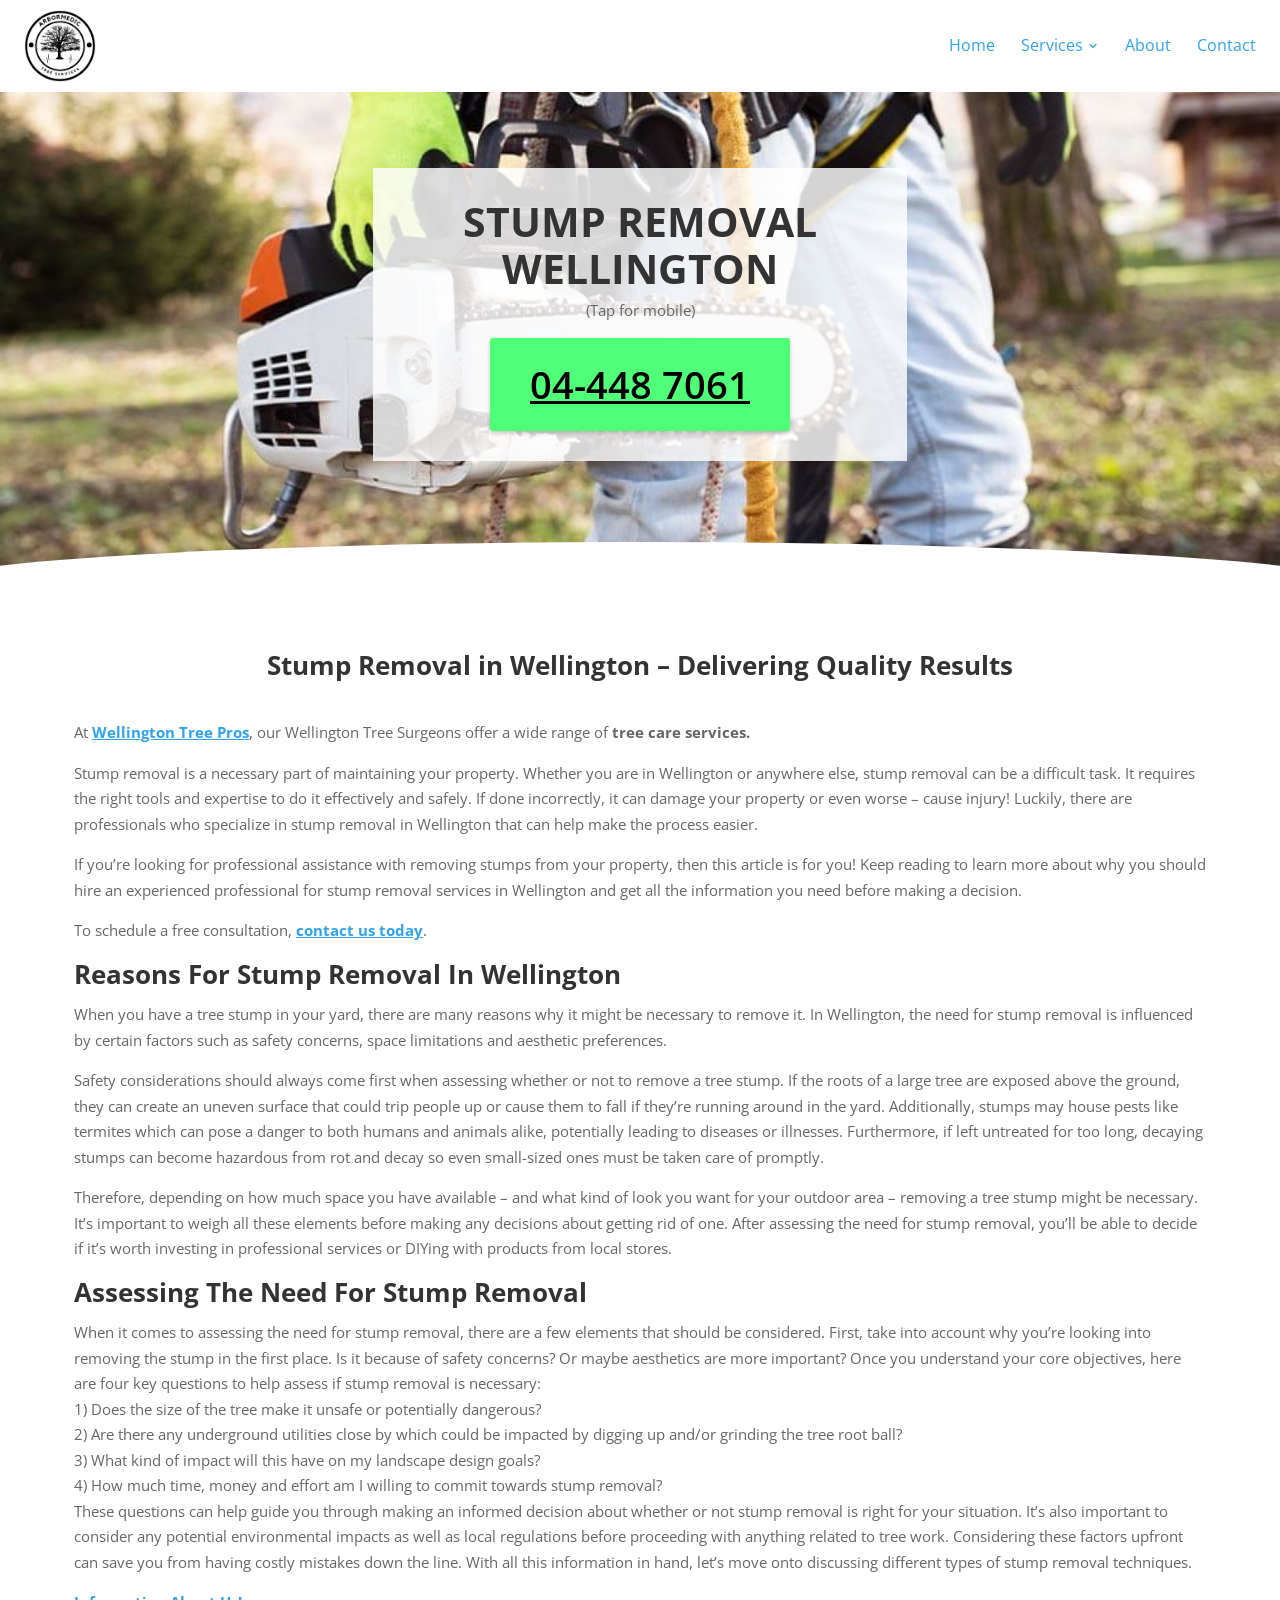
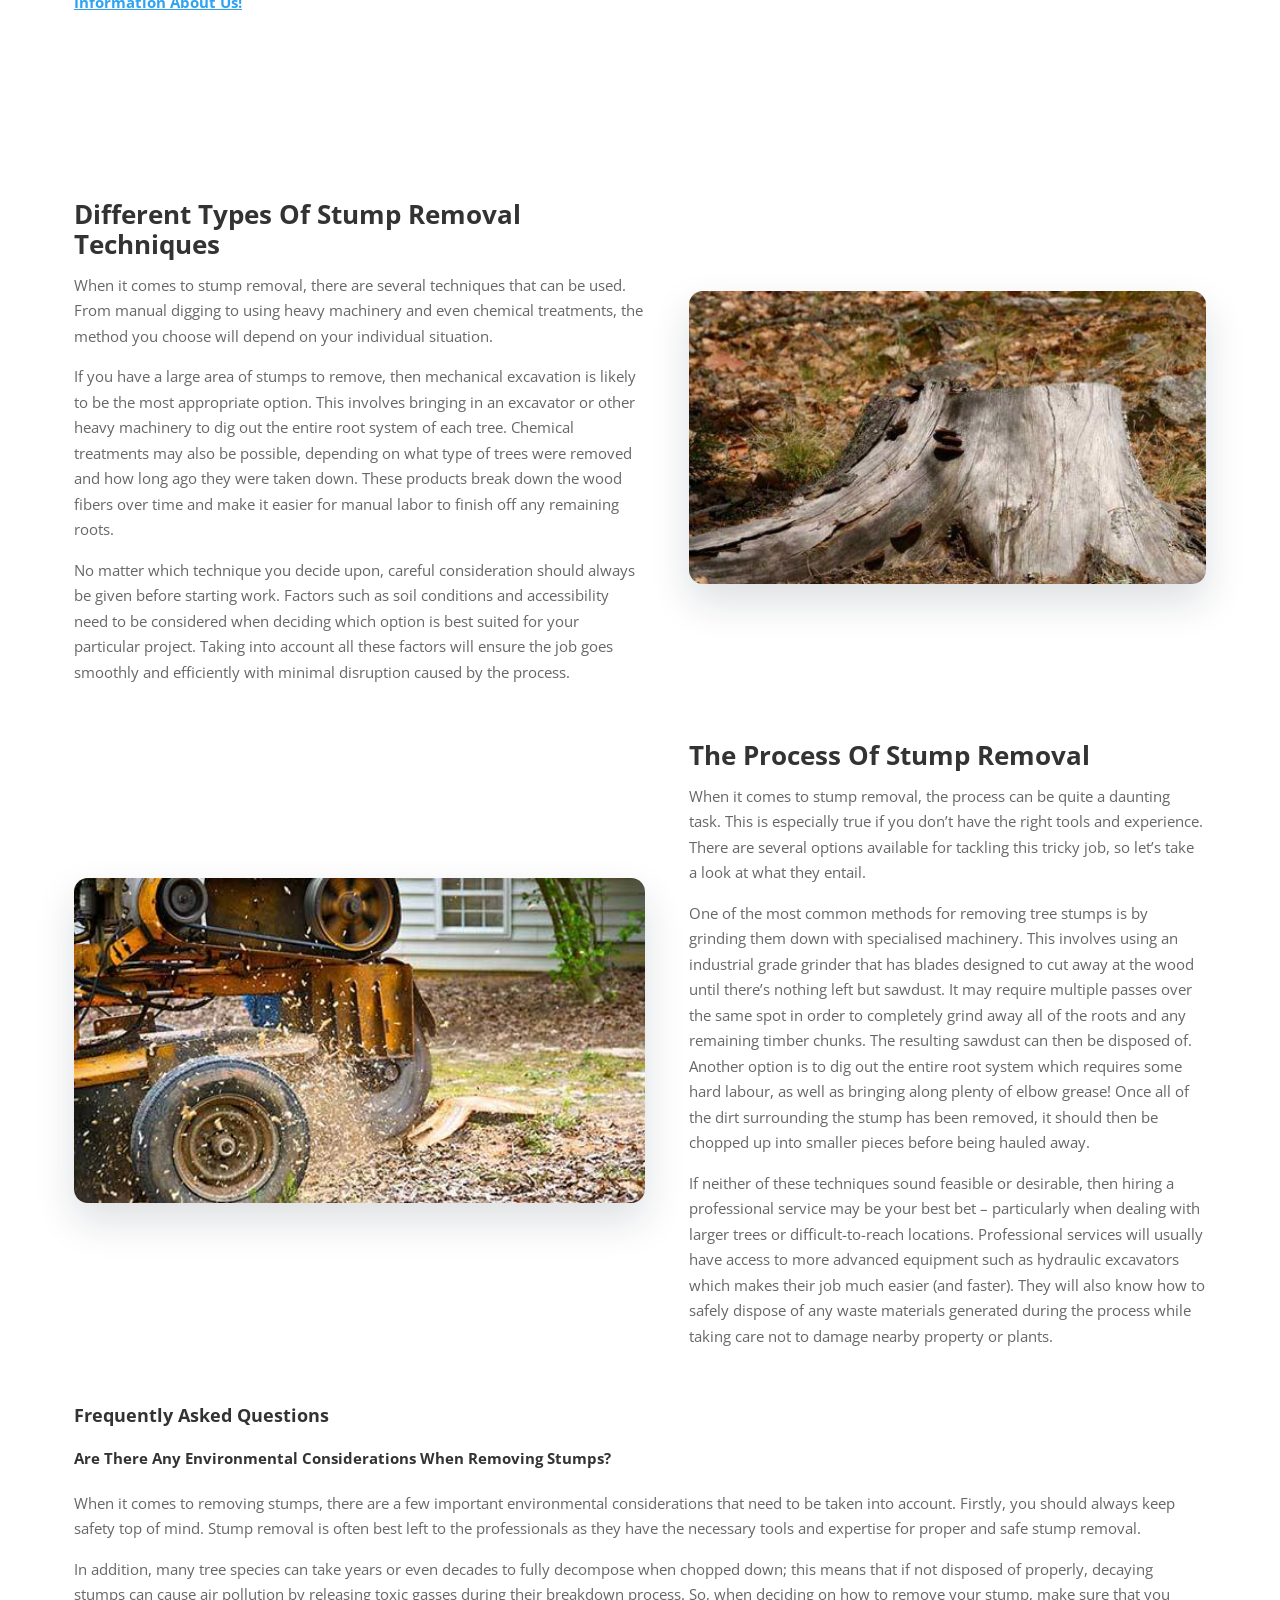
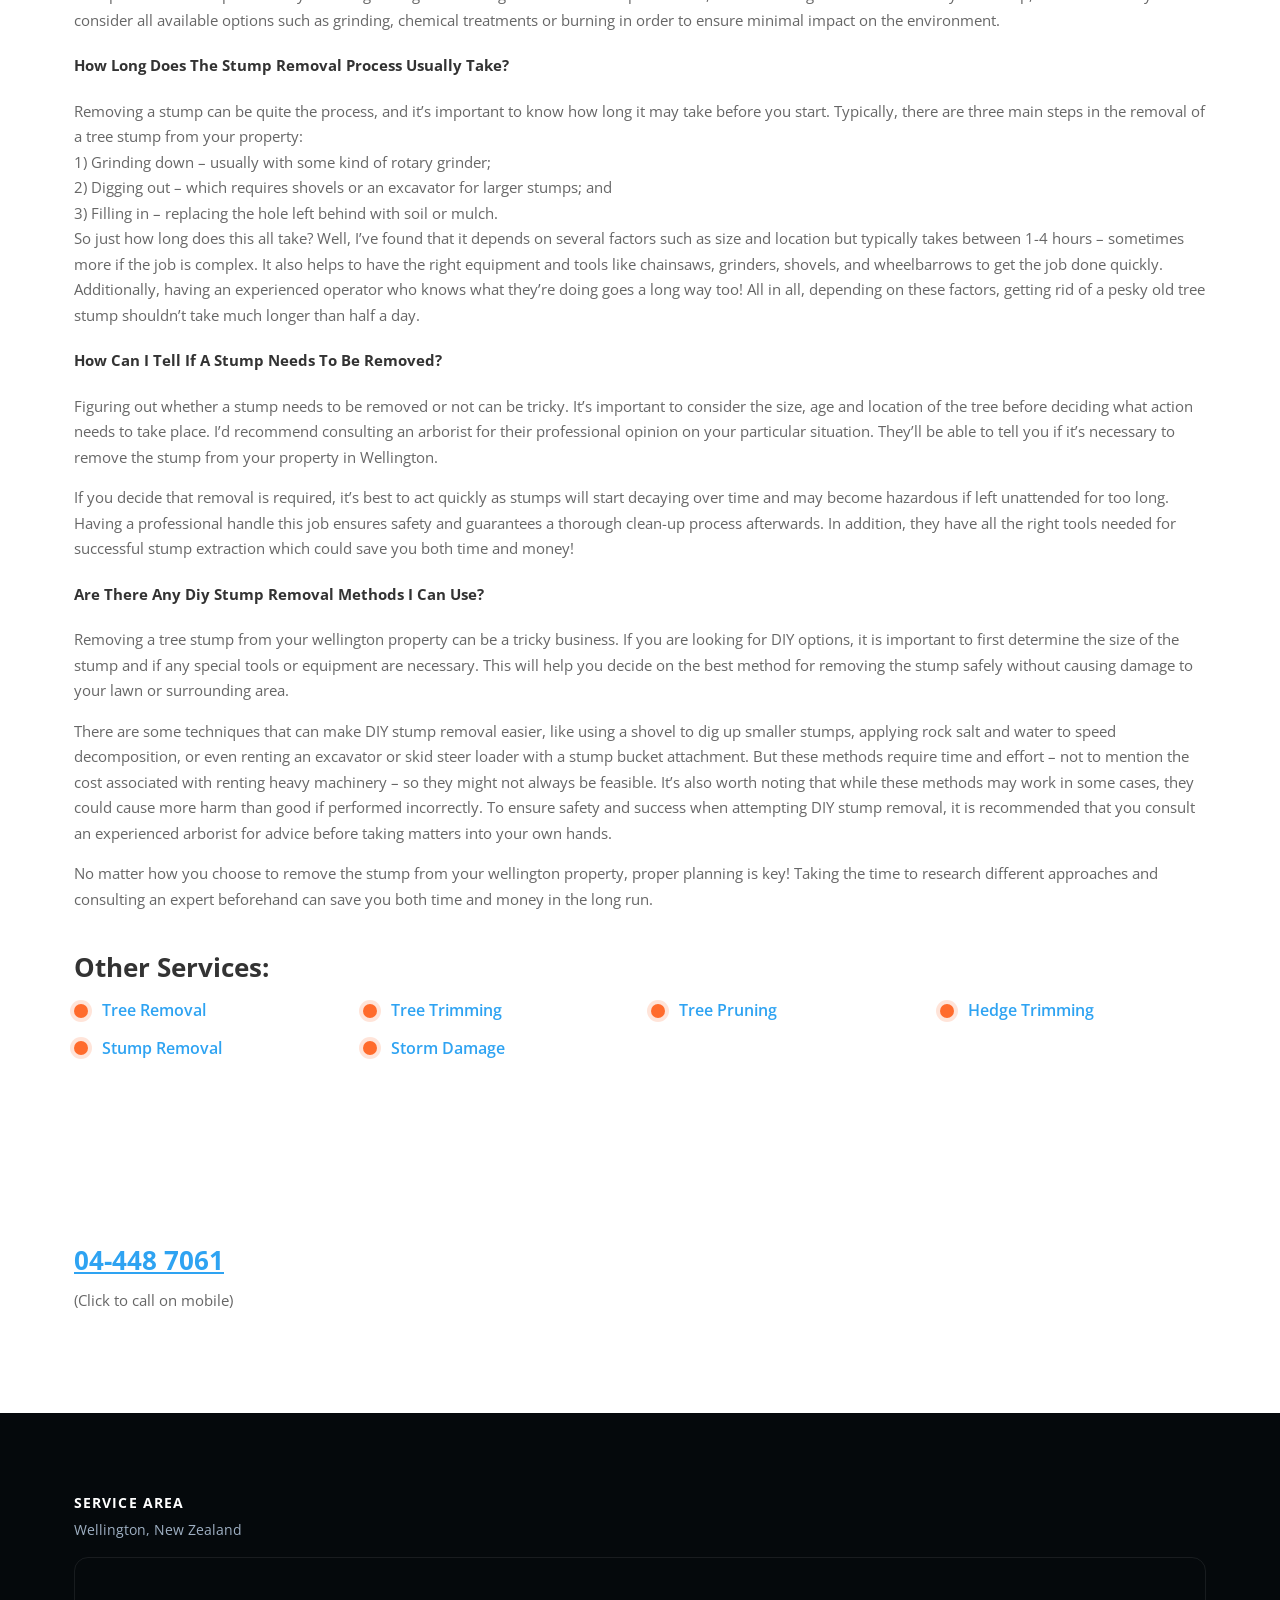
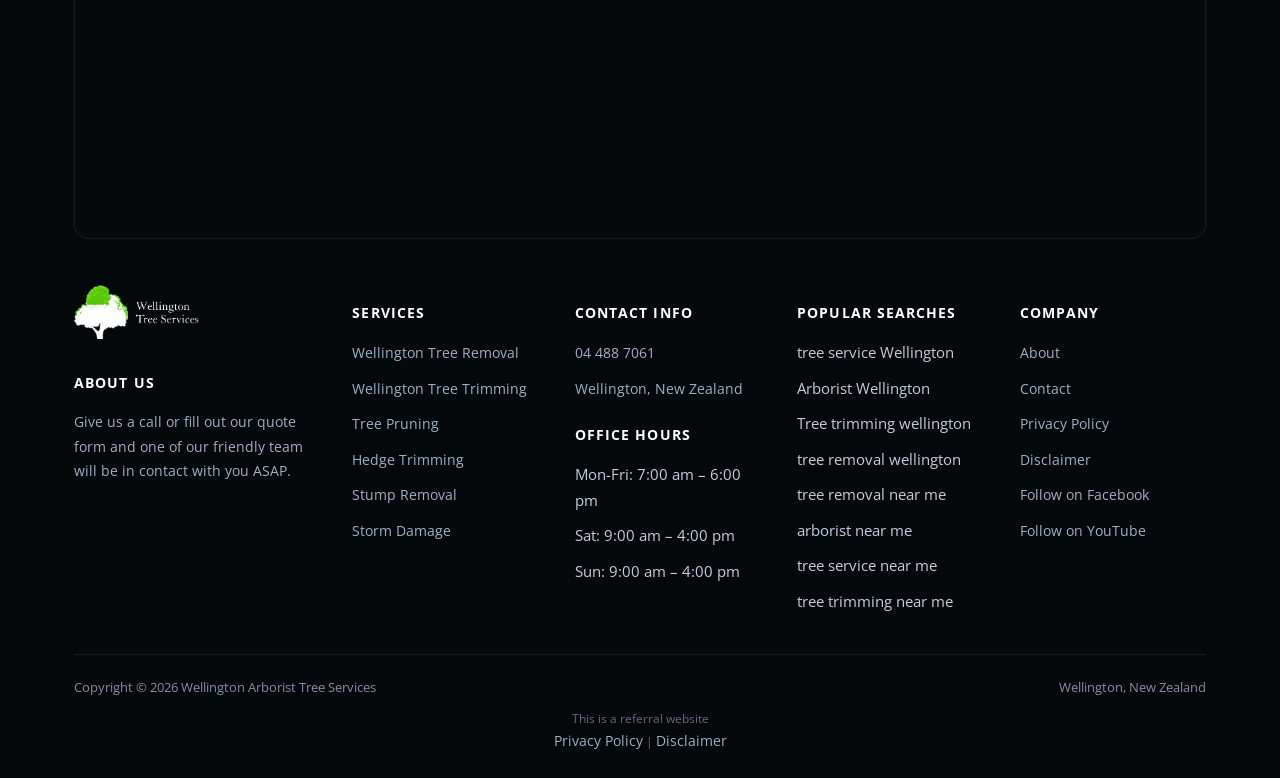
<file: stump-removal-wellington/index.html>
<!doctype html>
<html lang="en-NZ">
<head>
<!-- Google Tag Manager -->
<script>(function(w,d,s,l,i){w[l]=w[l]||[];w[l].push({'gtm.start':new Date().getTime(),event:'gtm.js'});var f=d.getElementsByTagName(s)[0],j=d.createElement(s),dl=l!='dataLayer'?'&l='+l:'';j.async=true;j.src='https://www.googletagmanager.com/gtm.js?id='+i+dl;f.parentNode.insertBefore(j,f);})(window,document,'script','dataLayer','GTM-WJN5B37');</script>
<!-- End Google Tag Manager -->
<!-- Google tag (gtag.js) -->
<script async src="https://www.googletagmanager.com/gtag/js?id=UA-142690080-2"></script>
<script>
  window.dataLayer = window.dataLayer || [];
  function gtag(){dataLayer.push(arguments);}
  gtag('js', new Date());
  gtag('config', 'UA-142690080-2');
  gtag('config', 'AW-10906846453');
  gtag('config', 'G-DLY525TJSF');
  gtag('config', 'AW-10950376653');
</script>
<meta charset="UTF-8">
<meta name="viewport" content="width=device-width, initial-scale=1.0">
<link rel="icon" href="/favicon-32.png" sizes="32x32" type="image/png">
<link rel="icon" href="/favicon-192.png" sizes="192x192" type="image/png">
<link rel="apple-touch-icon" href="/apple-touch-icon.png">
<title>Stump Removal Wellington - Wellington Tree Services</title>
<meta name="description" content="What Is a stump removal Service, and What Do Arborists Offer A stump removal service is a company that removes tree stumps professionally.">
<meta name="robots" content="index, follow, max-image-preview:large, max-snippet:-1, max-video-preview:-1">
<link rel="canonical" href="https://wellingtontreeservice.co.nz/stump-removal-wellington/">
<meta property="og:locale" content="en_US">
<meta property="og:type" content="article">
<meta property="og:title" content="Stump Removal Wellington - Wellington Tree Services">
<meta property="og:description" content="What Is a stump removal Service, and What Do Arborists Offer A stump removal service is a company that removes tree stumps professionally.">
<meta property="og:url" content="https://wellingtontreeservice.co.nz/stump-removal-wellington/">
<meta property="og:site_name" content="Wellington Tree Services">
<meta name="twitter:card" content="summary_large_image">
<meta name="twitter:label1" content="Est. reading time">
<meta name="twitter:data1" content="8 minutes">
<script type="application/ld+json">{"@context": "https://schema.org", "@graph": [{"@type": "WebPage", "@id": "https://wellingtontreeservice.co.nz/stump-removal-wellington/", "url": "https://wellingtontreeservice.co.nz/stump-removal-wellington/", "name": "Stump Removal Wellington - Wellington Tree Services", "isPartOf": {"@id": "https://wellingtontreeservice.co.nz/#website"}, "datePublished": "2023-01-13T08:07:30+00:00", "dateModified": "2025-06-04T23:59:06+00:00", "description": "What Is a stump removal Service, and What Do Arborists Offer A stump removal service is a company that removes tree stumps professionally.", "breadcrumb": {"@id": "https://wellingtontreeservice.co.nz/stump-removal-wellington/#breadcrumb"}, "inLanguage": "en-US", "potentialAction": [{"@type": "ReadAction", "target": ["https://wellingtontreeservice.co.nz/stump-removal-wellington/"]}]}, {"@type": "BreadcrumbList", "@id": "https://wellingtontreeservice.co.nz/stump-removal-wellington/#breadcrumb", "itemListElement": [{"@type": "ListItem", "position": 1, "name": "Home", "item": "https://wellingtontreeservice.co.nz/"}, {"@type": "ListItem", "position": 2, "name": "Stump Removal Wellington"}]}, {"@type": "WebSite", "@id": "https://wellingtontreeservice.co.nz/#website", "url": "https://wellingtontreeservice.co.nz/", "name": "Wellington Tree Services", "description": "Arborists Wellington NZ - Expert Tree services in Wellington", "publisher": {"@id": "https://wellingtontreeservice.co.nz/#organization"}, "inLanguage": "en-US"}, {"@type": "Organization", "@id": "https://wellingtontreeservice.co.nz/#organization", "name": "Wellington Tree Service", "url": "https://wellingtontreeservice.co.nz/", "logo": {"@type": "ImageObject", "inLanguage": "en-US", "@id": "https://wellingtontreeservice.co.nz/#/schema/logo/image/", "url": "https://wellingtontreeservice.co.nz/images/Logo-long.png", "contentUrl": "https://wellingtontreeservice.co.nz/images/Logo-long.png", "width": 730, "height": 299, "caption": "Wellington Tree Service"}, "image": {"@id": "https://wellingtontreeservice.co.nz/#/schema/logo/image/"}}]}</script>
<script type="application/ld+json">{"@context": "https://schema.org", "@type": "LocalBusiness", "name": "Arborist Wellington Tree Services", "image": "https://wellingtontreeservice.co.nz/images/Logo-long.png.webp", "@id": "", "url": "https://wellingtontreeservice.co.nz/", "telephone": "04-488 7061", "address": {"@type": "PostalAddress", "streetAddress": "", "addressLocality": "Wellington", "postalCode": "", "addressCountry": "NZ"}, "openingHoursSpecification": {"@type": "OpeningHoursSpecification", "dayOfWeek": ["Monday", "Tuesday", "Wednesday", "Thursday", "Friday", "Saturday", "Sunday"], "opens": "00:00", "closes": "23:59"}}</script>
<script type="application/ld+json">{"@context": "https://schema.org", "@type": "BreadcrumbList", "itemListElement": [{"@type": "ListItem", "position": 1, "name": "Home", "item": "https://wellingtontreeservice.co.nz/"}, {"@type": "ListItem", "position": 2, "name": "Stump Removal", "item": "https://wellingtontreeservice.co.nz/stump-removal-wellington/"}]}</script>
<script type="application/ld+json">{"@context": "https://schema.org", "@type": "Service", "serviceType": "Stump Removal", "name": "Stump Removal", "provider": {"@type": "LocalBusiness", "name": "Wellington Arborist Tree Services", "telephone": "+6444887061"}, "areaServed": {"@type": "City", "name": "Wellington"}, "url": "https://wellingtontreeservice.co.nz/stump-removal-wellington/"}</script>
<link rel="preconnect" href="https://fonts.googleapis.com">
<link rel="preconnect" href="https://fonts.gstatic.com" crossorigin>
<link rel="preload" as="style" href="https://fonts.googleapis.com/css2?family=Open+Sans:wght@400;600;700;800&display=swap" onload="this.onload=null;this.rel='stylesheet'">
<noscript><link rel="stylesheet" href="https://fonts.googleapis.com/css2?family=Open+Sans:wght@400;600;700;800&display=swap"></noscript>
<link rel="stylesheet" href="/css/style.css">
<style id="mnfix">.mobile-menu.open{max-height:calc(100vh - 150px);max-height:calc(100dvh - 150px);overflow-y:auto;-webkit-overflow-scrolling:touch;overscroll-behavior:contain}.mobile-menu.msub-ready .mobile-submenu{display:none}.mobile-menu.msub-ready .mobile-submenu.open{display:flex}.mobile-menu a.msub-parent{display:flex;justify-content:space-between;align-items:center}.mobile-menu a.msub-parent::after{content:"";width:8px;height:8px;border-right:2px solid currentColor;border-bottom:2px solid currentColor;transform:rotate(45deg);margin-right:6px;transition:transform .2s}.mobile-menu a.msub-parent[aria-expanded=true]::after{transform:rotate(-135deg)}</style></head>
<body class="">
<noscript><iframe src="https://www.googletagmanager.com/ns.html?id=GTM-WJN5B37" height="0" width="0" style="display:none;visibility:hidden"></iframe></noscript>
<header class="classic">
  <div class="c-head wrap">
    <a href="/" class="brand"><img src="/images/cropped-Original-size-Green-and-Beige-Pine-Clean-and-Modern-Real-Estate-Logo-1.png" alt="Wellington Tree Services" width="348" height="346"></a>
    <nav class="links"><a href="/">Home</a><div class="nav-item"><a href="/services/">Services <svg viewBox="0 0 24 24" fill="none" stroke-width="2.4" stroke-linecap="round" stroke-linejoin="round"><path d="m6 9 6 6 6-6"/></svg></a><div class="nav-dropdown"><a href="/wellington-tree-removal/">Wellington Tree Removal</a><a href="/wellington-tree-trimming/">Wellington Tree Trimming</a><a href="/tree-pruning-wellington/">Tree Pruning</a><a href="/hedge-trimming-wellington/">Hedge Trimming</a><a href="/stump-removal-wellington/">Stump Removal</a><a href="/storm-damage/">Storm Damage</a></div></div><a href="/about/">About</a><a href="/contact/">Contact</a></nav>
    <button type="button" class="hamburger-btn" id="hamburgerBtn" aria-label="Open menu" aria-expanded="false"><svg viewBox="0 0 24 24" fill="none" stroke="#fff" stroke-width="2.4" stroke-linecap="round" stroke-linejoin="round"><path d="M4 7h16M4 12h16M4 17h16"/></svg></button>
  </div>
  <div class="mobile-menu" id="mobileMenu"><a href="/">Home</a><a href="/services/">Services</a><div class="mobile-submenu"><a href="/wellington-tree-removal/">Wellington Tree Removal</a><a href="/wellington-tree-trimming/">Wellington Tree Trimming</a><a href="/tree-pruning-wellington/">Tree Pruning</a><a href="/hedge-trimming-wellington/">Hedge Trimming</a><a href="/stump-removal-wellington/">Stump Removal</a><a href="/storm-damage/">Storm Damage</a></div><a href="/about/">About</a><a href="/contact/">Contact</a><a href="tel:044887061" class="mobile-menu-phone">Call 04 488 7061</a></div>
</header>
<main>
<section class="hero-c" id="top"><div class="hero-c-box"><div class="row"><div class="text"><h1>STUMP REMOVAL WELLINGTON</h1></div><div class="text"><p>(Tap for mobile)</p></div><p class="btn-wrap"><a class="btn btn-primary" href="tel:044487061">04-448 7061</a></p></div></div></section>
<section class=""><div class="wrap"><div class="row"><div class="text">

<h2>Stump Removal in Wellington – Delivering Quality Results</h2>

</div></div><div class="row"><div class="text"><p>At <a href="/">Wellington Tree Pros</a>, our Wellington Tree Surgeons offer a wide range of <strong>tree care services.</strong></p>
<p>Stump removal is a necessary part of maintaining your property. Whether you are in Wellington or anywhere else, stump removal can be a difficult task. It requires the right tools and expertise to do it effectively and safely. If done incorrectly, it can damage your property or even worse – cause injury! Luckily, there are professionals who specialize in stump removal in Wellington that can help make the process easier.</p>
<p>If you’re looking for professional assistance with removing stumps from your property, then this article is for you! Keep reading to learn more about why you should hire an experienced professional for stump removal services in Wellington and get all the information you need before making a decision.</p>
<p>To schedule a free consultation, <a href="/contact/">contact us today</a>.</p>
<h2>Reasons For Stump Removal In Wellington</h2>
<p>When you have a tree stump in your yard, there are many reasons why it might be necessary to remove it. In Wellington, the need for stump removal is influenced by certain factors such as safety concerns, space limitations and aesthetic preferences.</p>
<p>Safety considerations should always come first when assessing whether or not to remove a tree stump. If the roots of a large tree are exposed above the ground, they can create an uneven surface that could trip people up or cause them to fall if they’re running around in the yard. Additionally, stumps may house pests like termites which can pose a danger to both humans and animals alike, potentially leading to diseases or illnesses. Furthermore, if left untreated for too long, decaying stumps can become hazardous from rot and decay so even small-sized ones must be taken care of promptly.</p>
<p>Therefore, depending on how much space you have available – and what kind of look you want for your outdoor area – removing a tree stump might be necessary. It’s important to weigh all these elements before making any decisions about getting rid of one. After assessing the need for stump removal, you’ll be able to decide if it’s worth investing in professional services or DIYing with products from local stores.</p>
<h2>Assessing The Need For Stump Removal</h2>
<p>When it comes to assessing the need for stump removal, there are a few elements that should be considered. First, take into account why you’re looking into removing the stump in the first place. Is it because of safety concerns? Or maybe aesthetics are more important? Once you understand your core objectives, here are four key questions to help assess if stump removal is necessary:<br>1) Does the size of the tree make it unsafe or potentially dangerous?<br>2) Are there any underground utilities close by which could be impacted by digging up and/or grinding the tree root ball?<br>3) What kind of impact will this have on my landscape design goals?<br>4) How much time, money and effort am I willing to commit towards stump removal?<br>These questions can help guide you through making an informed decision about whether or not stump removal is right for your situation. It’s also important to consider any potential environmental impacts as well as local regulations before proceeding with anything related to tree work. Considering these factors upfront can save you from having costly mistakes down the line. With all this information in hand, let’s move onto discussing different types of stump removal techniques.</p>
<p><a href="/about/">Information About Us!</a></p>
</div></div></div></section>
<section class=""><div class="wrap"><div class="row cols cols-2"><div class="col"><div class="text"><h2>Different Types Of Stump Removal Techniques</h2>
<p>When it comes to stump removal, there are several techniques that can be used. From manual digging to using heavy machinery and even chemical treatments, the method you choose will depend on your individual situation.</p>
<p>If you have a large area of stumps to remove, then mechanical excavation is likely to be the most appropriate option. This involves bringing in an excavator or other heavy machinery to dig out the entire root system of each tree. Chemical treatments may also be possible, depending on what type of trees were removed and how long ago they were taken down. These products break down the wood fibers over time and make it easier for manual labor to finish off any remaining roots.</p>
<p>No matter which technique you decide upon, careful consideration should always be given before starting work. Factors such as soil conditions and accessibility need to be considered when deciding which option is best suited for your particular project. Taking into account all these factors will ensure the job goes smoothly and efficiently with minimal disruption caused by the process.</p></div></div><div class="col"><div class="figure"><img src="/images/wellington-tree-services-stump-removal-2.jpg" alt="Stump Removal Wellington" width="502" height="285" loading="lazy" decoding="async"></div></div></div><div class="row cols cols-2"><div class="col"><div class="figure"><img src="/images/wellington-tree-services-stump-removal-1.jpg" alt="Heavy Unit Removing Tree Wellington" width="502" height="285" loading="lazy" decoding="async"></div></div><div class="col"><div class="text"><h2>The Process Of Stump Removal</h2>
<p>When it comes to stump removal, the process can be quite a daunting task. This is especially true if you don’t have the right tools and experience. There are several options available for tackling this tricky job, so let’s take a look at what they entail.</p>
<p>One of the most common methods for removing tree stumps is by grinding them down with specialised machinery. This involves using an industrial grade grinder that has blades designed to cut away at the wood until there’s nothing left but sawdust. It may require multiple passes over the same spot in order to completely grind away all of the roots and any remaining timber chunks. The resulting sawdust can then be disposed of. Another option is to dig out the entire root system which requires some hard labour, as well as bringing along plenty of elbow grease! Once all of the dirt surrounding the stump has been removed, it should then be chopped up into smaller pieces before being hauled away.</p>
<p>If neither of these techniques sound feasible or desirable, then hiring a professional service may be your best bet – particularly when dealing with larger trees or difficult-to-reach locations. Professional services will usually have access to more advanced equipment such as hydraulic excavators which makes their job much easier (and faster). They will also know how to safely dispose of any waste materials generated during the process while taking care not to damage nearby property or plants.</p></div></div></div><div class="row"><div class="text"><h3>Frequently Asked Questions</h3>

<h4>Are There Any Environmental Considerations When Removing Stumps?</h4>
<p>When it comes to removing stumps, there are a few important environmental considerations that need to be taken into account. Firstly, you should always keep safety top of mind. Stump removal is often best left to the professionals as they have the necessary tools and expertise for proper and safe stump removal.</p>
<p>In addition, many tree species can take years or even decades to fully decompose when chopped down; this means that if not disposed of properly, decaying stumps can cause air pollution by releasing toxic gasses during their breakdown process. So, when deciding on how to remove your stump, make sure that you consider all available options such as grinding, chemical treatments or burning in order to ensure minimal impact on the environment.</p>
<h4>How Long Does The Stump Removal Process Usually Take?</h4>
<p>Removing a stump can be quite the process, and it’s important to know how long it may take before you start. Typically, there are three main steps in the removal of a tree stump from your property:<br>1) Grinding down – usually with some kind of rotary grinder;<br>2) Digging out – which requires shovels or an excavator for larger stumps; and<br>3) Filling in – replacing the hole left behind with soil or mulch.<br>So just how long does this all take? Well, I’ve found that it depends on several factors such as size and location but typically takes between 1-4 hours – sometimes more if the job is complex. It also helps to have the right equipment and tools like chainsaws, grinders, shovels, and wheelbarrows to get the job done quickly. Additionally, having an experienced operator who knows what they’re doing goes a long way too! All in all, depending on these factors, getting rid of a pesky old tree stump shouldn’t take much longer than half a day.</p>
<h4>How Can I Tell If A Stump Needs To Be Removed?</h4>
<p>Figuring out whether a stump needs to be removed or not can be tricky. It’s important to consider the size, age and location of the tree before deciding what action needs to take place. I’d recommend consulting an arborist for their professional opinion on your particular situation. They’ll be able to tell you if it’s necessary to remove the stump from your property in Wellington.</p>
<p>If you decide that removal is required, it’s best to act quickly as stumps will start decaying over time and may become hazardous if left unattended for too long. Having a professional handle this job ensures safety and guarantees a thorough clean-up process afterwards. In addition, they have all the right tools needed for successful stump extraction which could save you both time and money!</p>
<h4>Are There Any Diy Stump Removal Methods I Can Use?</h4>
<p>Removing a tree stump from your wellington property can be a tricky business. If you are looking for DIY options, it is important to first determine the size of the stump and if any special tools or equipment are necessary. This will help you decide on the best method for removing the stump safely without causing damage to your lawn or surrounding area.</p>
<p>There are some techniques that can make DIY stump removal easier, like using a shovel to dig up smaller stumps, applying rock salt and water to speed decomposition, or even renting an excavator or skid steer loader with a stump bucket attachment. But these methods require time and effort – not to mention the cost associated with renting heavy machinery – so they might not always be feasible. It’s also worth noting that while these methods may work in some cases, they could cause more harm than good if performed incorrectly. To ensure safety and success when attempting DIY stump removal, it is recommended that you consult an experienced arborist for advice before taking matters into your own hands.</p>
<p>No matter how you choose to remove the stump from your wellington property, proper planning is key! Taking the time to research different approaches and consulting an expert beforehand can save you both time and money in the long run.</p></div></div><div class="row"><div class="text"><h2><strong>Other Services:</strong></h2>
<ul>
<li>
<h4><a href="/wellington-tree-removal/">Tree Removal</a></h4>
</li>
<li>
<h4><a href="/wellington-tree-trimming/">Tree Trimming</a></h4>
</li>
<li>
<h4><a href="/tree-pruning-wellington/">Tree Pruning</a></h4>
</li>
<li>
<h4><a href="/hedge-trimming-wellington/">Hedge Trimming</a></h4>
</li>
<li>
<h4><a href="/stump-removal-wellington/">Stump Removal</a></h4>
</li>
<li>
<h4><a href="/storm-damage/">Storm Damage</a></h4>
</li>
</ul></div></div></div></section>
<section class=""><div class="wrap"><div class="row"><div class="text"><h2><a href="tel:044487061">04-448 7061</a></h2>
<p>(Click to call on mobile)</p></div></div></div></section>
</main>
<footer>
  <div class="wrap">
    <div class="footer-map-head"><h4>Service Area</h4><p>Wellington, New Zealand</p></div><div class="footer-map"><iframe src="https://www.google.com/maps/embed?pb=!1m14!1m8!1m3!1d191972.37245766423!2d174.7542577!3d-41.2529602!3m2!1i1024!2i768!4f13.1!3m3!1m2!1s0x67533d24b15ca91%3A0x15616c3f3a640dbc!2sWellington%20Arborist%20Tree%20Services!5e0!3m2!1sen!2snz!4v1679174666275!5m2!1sen!2snz" width="600" height="280" style="border:0" allowfullscreen loading="lazy" referrerpolicy="no-referrer-when-downgrade" title="Wellington Arborist Tree Services service area map"></iframe></div>
    <div class="footer-grid five"><div class="footer-brand"><a href="/" class="brand"><img src="/images/Logo-long-footer.png" alt="Wellington Tree Services" width="348" height="346" loading="lazy"></a><h4>About us</h4><p>Give us a call or fill out our quote form and one of our friendly team will be in contact with you ASAP.</p></div><div><h4>Services</h4><ul><li><a href="/wellington-tree-removal/">Wellington Tree Removal</a></li><li><a href="/wellington-tree-trimming/">Wellington Tree Trimming</a></li><li><a href="/tree-pruning-wellington/">Tree Pruning</a></li><li><a href="/hedge-trimming-wellington/">Hedge Trimming</a></li><li><a href="/stump-removal-wellington/">Stump Removal</a></li><li><a href="/storm-damage/">Storm Damage</a></li></ul></div><div><h4>Contact Info</h4><ul><li><a href="tel:044887061">04 488 7061</a></li><li><a href="https://www.google.com/maps/search/Wellington,+New+Zealand" target="_blank" rel="noopener">Wellington, New Zealand</a></li></ul><h4 style="margin-top:22px;">Office Hours</h4><ul><li>Mon-Fri: 7:00 am &ndash; 6:00 pm</li><li>Sat: 9:00 am &ndash; 4:00 pm</li><li>Sun: 9:00 am &ndash; 4:00 pm</li></ul></div><div><h4>Popular Searches</h4><ul><li>tree service Wellington</li><li>Arborist Wellington</li><li>Tree trimming wellington</li><li>tree removal wellington</li><li>tree removal near me</li><li>arborist near me</li><li>tree service near me</li><li>tree trimming near me</li></ul></div><div><h4>Company</h4><ul><li><a href="/about/">About</a></li><li><a href="/contact/">Contact</a></li><li><a href="/privacy-policy/">Privacy Policy</a></li><li><a href="/disclaimer/">Disclaimer</a></li><li><a href="https://www.facebook.com/Wellington-Tree-Services-Arborist-Wellington-102136809300092" target="_blank" rel="noopener">Follow on Facebook</a></li><li><a href="https://www.youtube.com/channel/UCHAXTYDVSwWI4_lKq8aKHeg" target="_blank" rel="noopener">Follow on YouTube</a></li></ul></div></div>
    <div class="footer-bottom"><span>Copyright &copy; 2026 Wellington Arborist Tree Services</span><span>Wellington, New Zealand</span></div>
    <div class="footer-disclosure">This is a referral website<br><a href="/privacy-policy/">Privacy Policy</a> | <a href="/disclaimer/">Disclaimer</a></div>
  </div>
</footer>
<script>
(function(){var b=document.getElementById('hamburgerBtn'),m=document.getElementById('mobileMenu');if(!b||!m)return;b.addEventListener('click',function(){var o=m.classList.toggle('open');b.setAttribute('aria-expanded',o?'true':'false');});})();
</script>
<script src="https://link.msgsndr.com/js/form_embed.js" defer></script>
<script id="mnfixjs">(function(){var m=document.getElementById("mobileMenu");if(!m)return;m.querySelectorAll(".mobile-submenu").forEach(function(s){var p=s.previousElementSibling;if(!p||p.tagName!=="A")return;var a=document.createElement("a");a.href=p.getAttribute("href");a.textContent="All "+p.textContent.trim();s.insertBefore(a,s.firstChild);m.classList.add("msub-ready");p.classList.add("msub-parent");p.setAttribute("aria-expanded","false");p.addEventListener("click",function(e){e.preventDefault();var o=s.classList.toggle("open");p.setAttribute("aria-expanded",o?"true":"false")})});var b=document.getElementById("hamburgerBtn");document.addEventListener("pointerdown",function(e){if(!m.classList.contains("open")||m.contains(e.target)||(b&&b.contains(e.target)))return;m.classList.remove("open");if(b)b.setAttribute("aria-expanded","false")})})();</script></body>
</html>
</file>
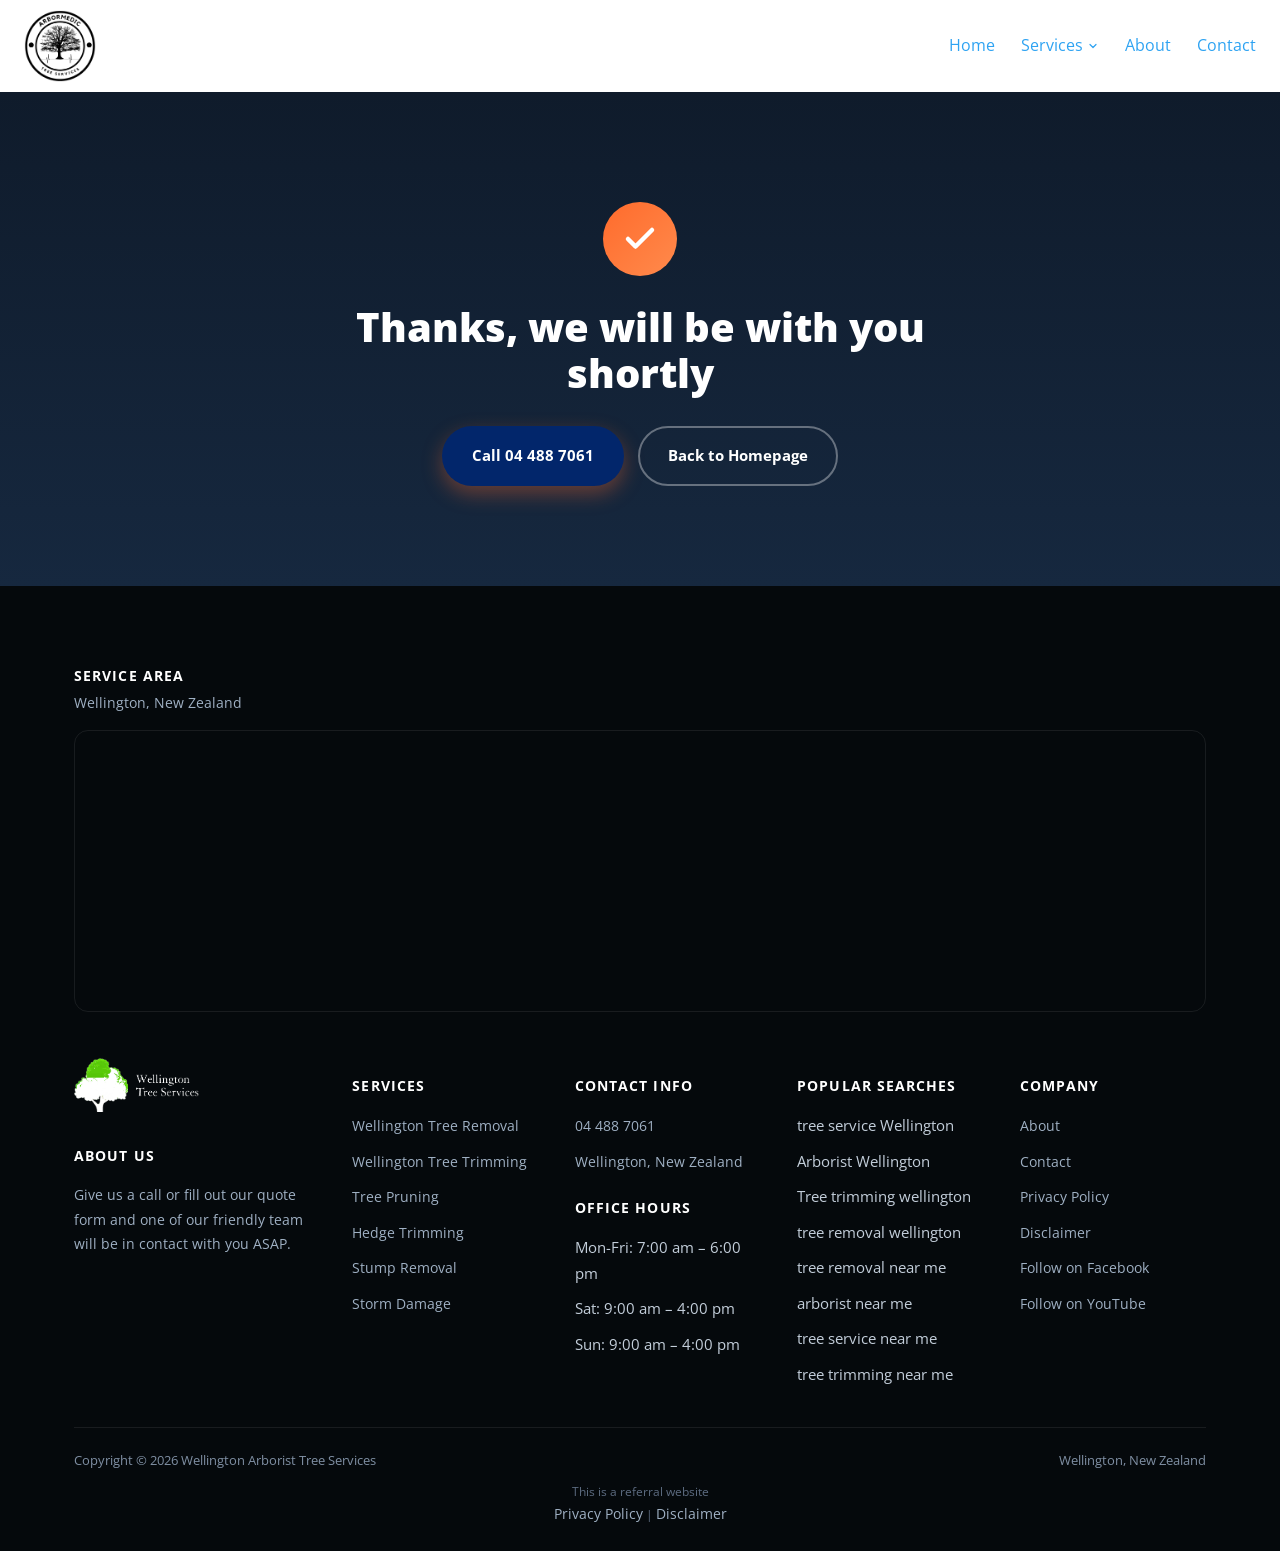
<file: thanks/index.html>
<!doctype html>
<html lang="en-NZ">
<head>
<!-- Google Tag Manager -->
<script>(function(w,d,s,l,i){w[l]=w[l]||[];w[l].push({'gtm.start':new Date().getTime(),event:'gtm.js'});var f=d.getElementsByTagName(s)[0],j=d.createElement(s),dl=l!='dataLayer'?'&l='+l:'';j.async=true;j.src='https://www.googletagmanager.com/gtm.js?id='+i+dl;f.parentNode.insertBefore(j,f);})(window,document,'script','dataLayer','GTM-WJN5B37');</script>
<!-- End Google Tag Manager -->
<!-- Google tag (gtag.js) -->
<script async src="https://www.googletagmanager.com/gtag/js?id=UA-142690080-2"></script>
<script>
  window.dataLayer = window.dataLayer || [];
  function gtag(){dataLayer.push(arguments);}
  gtag('js', new Date());
  gtag('config', 'UA-142690080-2');
  gtag('config', 'AW-10906846453');
  gtag('config', 'G-DLY525TJSF');
  gtag('config', 'AW-10950376653');
</script>
<meta charset="UTF-8">
<meta name="viewport" content="width=device-width, initial-scale=1.0">
<link rel="icon" href="/favicon-32.png" sizes="32x32" type="image/png">
<link rel="icon" href="/favicon-192.png" sizes="192x192" type="image/png">
<link rel="apple-touch-icon" href="/apple-touch-icon.png">
<title>Thanks - Wellington Tree Services</title>
<meta name="robots" content="noindex, nofollow">
<link rel="canonical" href="https://wellingtontreeservice.co.nz/thanks/">
<meta property="og:locale" content="en_US">
<meta property="og:type" content="article">
<meta property="og:title" content="Thanks - Wellington Tree Services">
<meta property="og:url" content="https://wellingtontreeservice.co.nz/thanks/">
<meta property="og:site_name" content="Wellington Tree Services">
<meta name="twitter:card" content="summary_large_image">
<meta name="twitter:label1" content="Est. reading time">
<meta name="twitter:data1" content="1 minute">
<script type="application/ld+json">{"@context": "https://schema.org", "@graph": [{"@type": "WebPage", "@id": "https://wellingtontreeservice.co.nz/thanks/", "url": "https://wellingtontreeservice.co.nz/thanks/", "name": "Thanks - Wellington Tree Services", "isPartOf": {"@id": "https://wellingtontreeservice.co.nz/#website"}, "datePublished": "2022-07-04T18:13:29+00:00", "dateModified": "2022-10-18T20:34:09+00:00", "breadcrumb": {"@id": "https://wellingtontreeservice.co.nz/thanks/#breadcrumb"}, "inLanguage": "en-US", "potentialAction": [{"@type": "ReadAction", "target": ["https://wellingtontreeservice.co.nz/thanks/"]}]}, {"@type": "BreadcrumbList", "@id": "https://wellingtontreeservice.co.nz/thanks/#breadcrumb", "itemListElement": [{"@type": "ListItem", "position": 1, "name": "Home", "item": "https://wellingtontreeservice.co.nz/"}, {"@type": "ListItem", "position": 2, "name": "Thanks"}]}, {"@type": "WebSite", "@id": "https://wellingtontreeservice.co.nz/#website", "url": "https://wellingtontreeservice.co.nz/", "name": "Wellington Tree Services", "description": "Arborists Wellington NZ - Expert Tree services in Wellington", "publisher": {"@id": "https://wellingtontreeservice.co.nz/#organization"}, "inLanguage": "en-US"}, {"@type": "Organization", "@id": "https://wellingtontreeservice.co.nz/#organization", "name": "Wellington Tree Service", "url": "https://wellingtontreeservice.co.nz/", "logo": {"@type": "ImageObject", "inLanguage": "en-US", "@id": "https://wellingtontreeservice.co.nz/#/schema/logo/image/", "url": "https://wellingtontreeservice.co.nz/images/Logo-long.png", "contentUrl": "https://wellingtontreeservice.co.nz/images/Logo-long.png", "width": 730, "height": 299, "caption": "Wellington Tree Service"}, "image": {"@id": "https://wellingtontreeservice.co.nz/#/schema/logo/image/"}}]}</script>
<script type="application/ld+json">{"@context": "https://schema.org", "@type": "LocalBusiness", "name": "Arborist Wellington Tree Services", "image": "https://wellingtontreeservice.co.nz/images/Logo-long.png.webp", "@id": "", "url": "https://wellingtontreeservice.co.nz/", "telephone": "04-488 7061", "address": {"@type": "PostalAddress", "streetAddress": "", "addressLocality": "Wellington", "postalCode": "", "addressCountry": "NZ"}, "openingHoursSpecification": {"@type": "OpeningHoursSpecification", "dayOfWeek": ["Monday", "Tuesday", "Wednesday", "Thursday", "Friday", "Saturday", "Sunday"], "opens": "00:00", "closes": "23:59"}}</script>
<script type="application/ld+json">{"@context": "https://schema.org", "@type": "BreadcrumbList", "itemListElement": [{"@type": "ListItem", "position": 1, "name": "Home", "item": "https://wellingtontreeservice.co.nz/"}, {"@type": "ListItem", "position": 2, "name": "Thanks", "item": "https://wellingtontreeservice.co.nz/thanks/"}]}</script>
<link rel="preconnect" href="https://fonts.googleapis.com">
<link rel="preconnect" href="https://fonts.gstatic.com" crossorigin>
<link rel="preload" as="style" href="https://fonts.googleapis.com/css2?family=Open+Sans:wght@400;600;700;800&display=swap" onload="this.onload=null;this.rel='stylesheet'">
<noscript><link rel="stylesheet" href="https://fonts.googleapis.com/css2?family=Open+Sans:wght@400;600;700;800&display=swap"></noscript>
<link rel="stylesheet" href="/css/style.css">
<style id="mnfix">.mobile-menu.open{max-height:calc(100vh - 150px);max-height:calc(100dvh - 150px);overflow-y:auto;-webkit-overflow-scrolling:touch;overscroll-behavior:contain}.mobile-menu.msub-ready .mobile-submenu{display:none}.mobile-menu.msub-ready .mobile-submenu.open{display:flex}.mobile-menu a.msub-parent{display:flex;justify-content:space-between;align-items:center}.mobile-menu a.msub-parent::after{content:"";width:8px;height:8px;border-right:2px solid currentColor;border-bottom:2px solid currentColor;transform:rotate(45deg);margin-right:6px;transition:transform .2s}.mobile-menu a.msub-parent[aria-expanded=true]::after{transform:rotate(-135deg)}</style></head>
<body class="">
<noscript><iframe src="https://www.googletagmanager.com/ns.html?id=GTM-WJN5B37" height="0" width="0" style="display:none;visibility:hidden"></iframe></noscript>
<header class="classic">
  <div class="c-head wrap">
    <a href="/" class="brand"><img src="/images/cropped-Original-size-Green-and-Beige-Pine-Clean-and-Modern-Real-Estate-Logo-1.png" alt="Wellington Tree Services" width="348" height="346"></a>
    <nav class="links"><a href="/">Home</a><div class="nav-item"><a href="/services/">Services <svg viewBox="0 0 24 24" fill="none" stroke-width="2.4" stroke-linecap="round" stroke-linejoin="round"><path d="m6 9 6 6 6-6"/></svg></a><div class="nav-dropdown"><a href="/wellington-tree-removal/">Wellington Tree Removal</a><a href="/wellington-tree-trimming/">Wellington Tree Trimming</a><a href="/tree-pruning-wellington/">Tree Pruning</a><a href="/hedge-trimming-wellington/">Hedge Trimming</a><a href="/stump-removal-wellington/">Stump Removal</a><a href="/storm-damage/">Storm Damage</a></div></div><a href="/about/">About</a><a href="/contact/">Contact</a></nav>
    <button type="button" class="hamburger-btn" id="hamburgerBtn" aria-label="Open menu" aria-expanded="false"><svg viewBox="0 0 24 24" fill="none" stroke="#fff" stroke-width="2.4" stroke-linecap="round" stroke-linejoin="round"><path d="M4 7h16M4 12h16M4 17h16"/></svg></button>
  </div>
  <div class="mobile-menu" id="mobileMenu"><a href="/">Home</a><a href="/services/">Services</a><div class="mobile-submenu"><a href="/wellington-tree-removal/">Wellington Tree Removal</a><a href="/wellington-tree-trimming/">Wellington Tree Trimming</a><a href="/tree-pruning-wellington/">Tree Pruning</a><a href="/hedge-trimming-wellington/">Hedge Trimming</a><a href="/stump-removal-wellington/">Stump Removal</a><a href="/storm-damage/">Storm Damage</a></div><a href="/about/">About</a><a href="/contact/">Contact</a><a href="tel:044887061" class="mobile-menu-phone">Call 04 488 7061</a></div>
</header>
<main><section class="thanks-hero"><div class="thanks-inner"><div class="thanks-check"><svg viewBox="0 0 24 24" fill="none" stroke-width="3" stroke-linecap="round" stroke-linejoin="round"><path d="M20 6 9 17l-5-5"/></svg></div><h1>Thanks, we will be with you shortly</h1><div class="thanks-actions"><a href="tel:044887061" class="btn btn-primary">Call 04 488 7061</a><a href="/" class="btn btn-outline">Back to Homepage</a></div></div></section></main>
<footer>
  <div class="wrap">
    <div class="footer-map-head"><h4>Service Area</h4><p>Wellington, New Zealand</p></div><div class="footer-map"><iframe src="https://www.google.com/maps/embed?pb=!1m14!1m8!1m3!1d191972.37245766423!2d174.7542577!3d-41.2529602!3m2!1i1024!2i768!4f13.1!3m3!1m2!1s0x67533d24b15ca91%3A0x15616c3f3a640dbc!2sWellington%20Arborist%20Tree%20Services!5e0!3m2!1sen!2snz!4v1679174666275!5m2!1sen!2snz" width="600" height="280" style="border:0" allowfullscreen loading="lazy" referrerpolicy="no-referrer-when-downgrade" title="Wellington Arborist Tree Services service area map"></iframe></div>
    <div class="footer-grid five"><div class="footer-brand"><a href="/" class="brand"><img src="/images/Logo-long-footer.png" alt="Wellington Tree Services" width="348" height="346" loading="lazy"></a><h4>About us</h4><p>Give us a call or fill out our quote form and one of our friendly team will be in contact with you ASAP.</p></div><div><h4>Services</h4><ul><li><a href="/wellington-tree-removal/">Wellington Tree Removal</a></li><li><a href="/wellington-tree-trimming/">Wellington Tree Trimming</a></li><li><a href="/tree-pruning-wellington/">Tree Pruning</a></li><li><a href="/hedge-trimming-wellington/">Hedge Trimming</a></li><li><a href="/stump-removal-wellington/">Stump Removal</a></li><li><a href="/storm-damage/">Storm Damage</a></li></ul></div><div><h4>Contact Info</h4><ul><li><a href="tel:044887061">04 488 7061</a></li><li><a href="https://www.google.com/maps/search/Wellington,+New+Zealand" target="_blank" rel="noopener">Wellington, New Zealand</a></li></ul><h4 style="margin-top:22px;">Office Hours</h4><ul><li>Mon-Fri: 7:00 am &ndash; 6:00 pm</li><li>Sat: 9:00 am &ndash; 4:00 pm</li><li>Sun: 9:00 am &ndash; 4:00 pm</li></ul></div><div><h4>Popular Searches</h4><ul><li>tree service Wellington</li><li>Arborist Wellington</li><li>Tree trimming wellington</li><li>tree removal wellington</li><li>tree removal near me</li><li>arborist near me</li><li>tree service near me</li><li>tree trimming near me</li></ul></div><div><h4>Company</h4><ul><li><a href="/about/">About</a></li><li><a href="/contact/">Contact</a></li><li><a href="/privacy-policy/">Privacy Policy</a></li><li><a href="/disclaimer/">Disclaimer</a></li><li><a href="https://www.facebook.com/Wellington-Tree-Services-Arborist-Wellington-102136809300092" target="_blank" rel="noopener">Follow on Facebook</a></li><li><a href="https://www.youtube.com/channel/UCHAXTYDVSwWI4_lKq8aKHeg" target="_blank" rel="noopener">Follow on YouTube</a></li></ul></div></div>
    <div class="footer-bottom"><span>Copyright &copy; 2026 Wellington Arborist Tree Services</span><span>Wellington, New Zealand</span></div>
    <div class="footer-disclosure">This is a referral website<br><a href="/privacy-policy/">Privacy Policy</a> | <a href="/disclaimer/">Disclaimer</a></div>
  </div>
</footer>
<script>
(function(){var b=document.getElementById('hamburgerBtn'),m=document.getElementById('mobileMenu');if(!b||!m)return;b.addEventListener('click',function(){var o=m.classList.toggle('open');b.setAttribute('aria-expanded',o?'true':'false');});})();
</script>
<script src="https://link.msgsndr.com/js/form_embed.js" defer></script>
<script id="mnfixjs">(function(){var m=document.getElementById("mobileMenu");if(!m)return;m.querySelectorAll(".mobile-submenu").forEach(function(s){var p=s.previousElementSibling;if(!p||p.tagName!=="A")return;var a=document.createElement("a");a.href=p.getAttribute("href");a.textContent="All "+p.textContent.trim();s.insertBefore(a,s.firstChild);m.classList.add("msub-ready");p.classList.add("msub-parent");p.setAttribute("aria-expanded","false");p.addEventListener("click",function(e){e.preventDefault();var o=s.classList.toggle("open");p.setAttribute("aria-expanded",o?"true":"false")})});var b=document.getElementById("hamburgerBtn");document.addEventListener("pointerdown",function(e){if(!m.classList.contains("open")||m.contains(e.target)||(b&&b.contains(e.target)))return;m.classList.remove("open");if(b)b.setAttribute("aria-expanded","false")})})();</script></body>
</html>
</file>
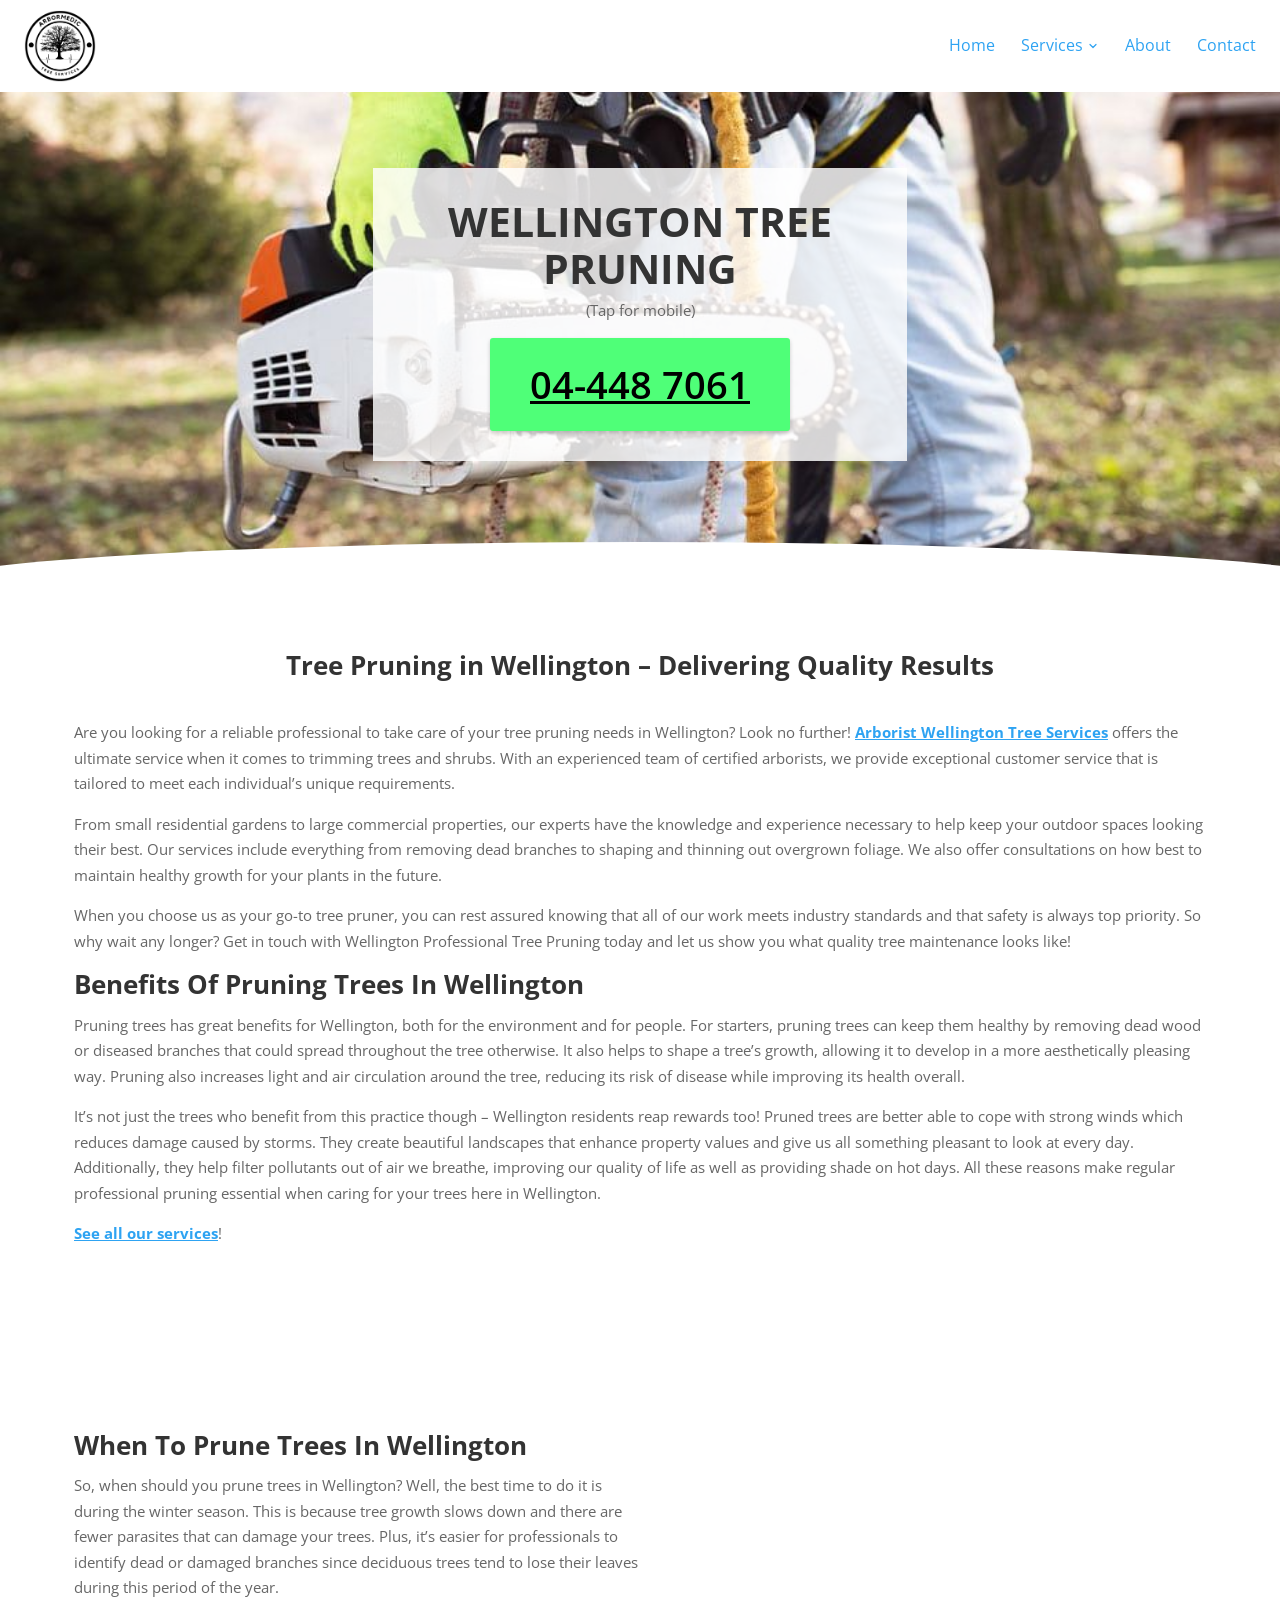
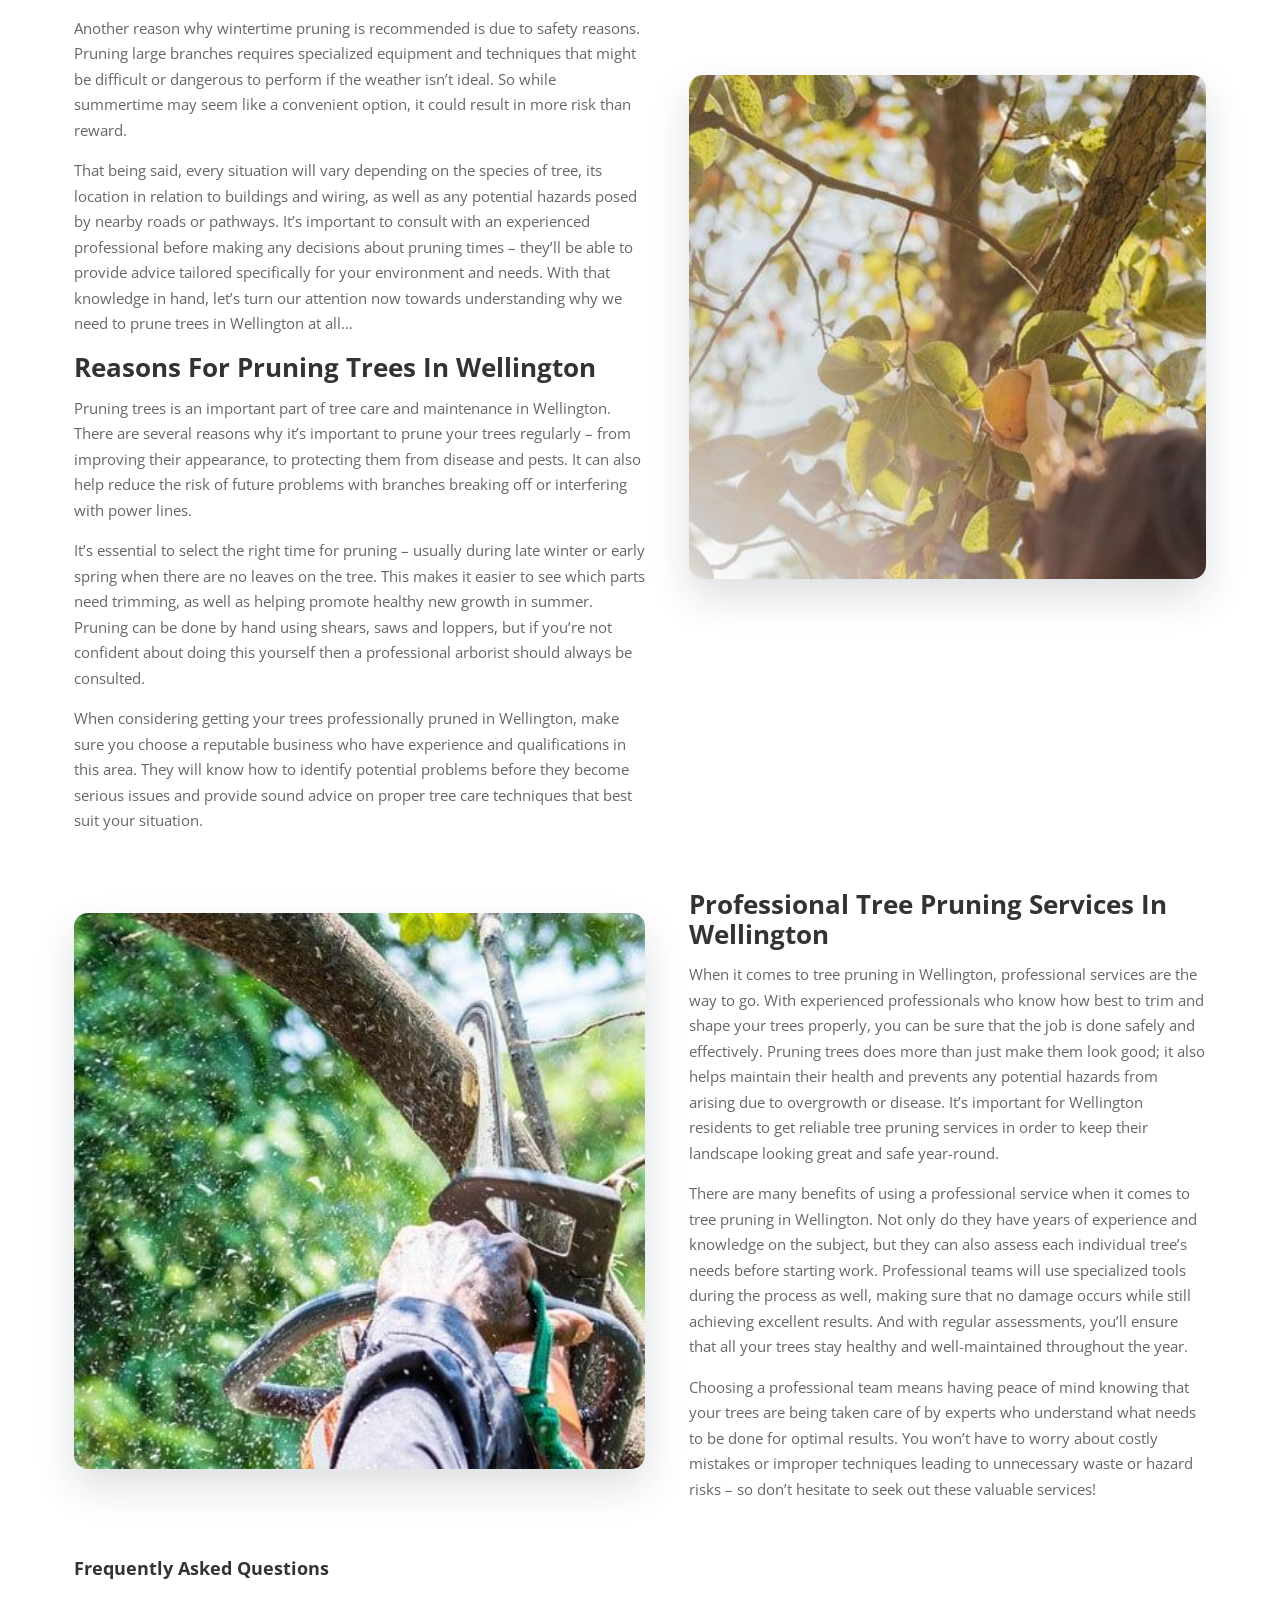
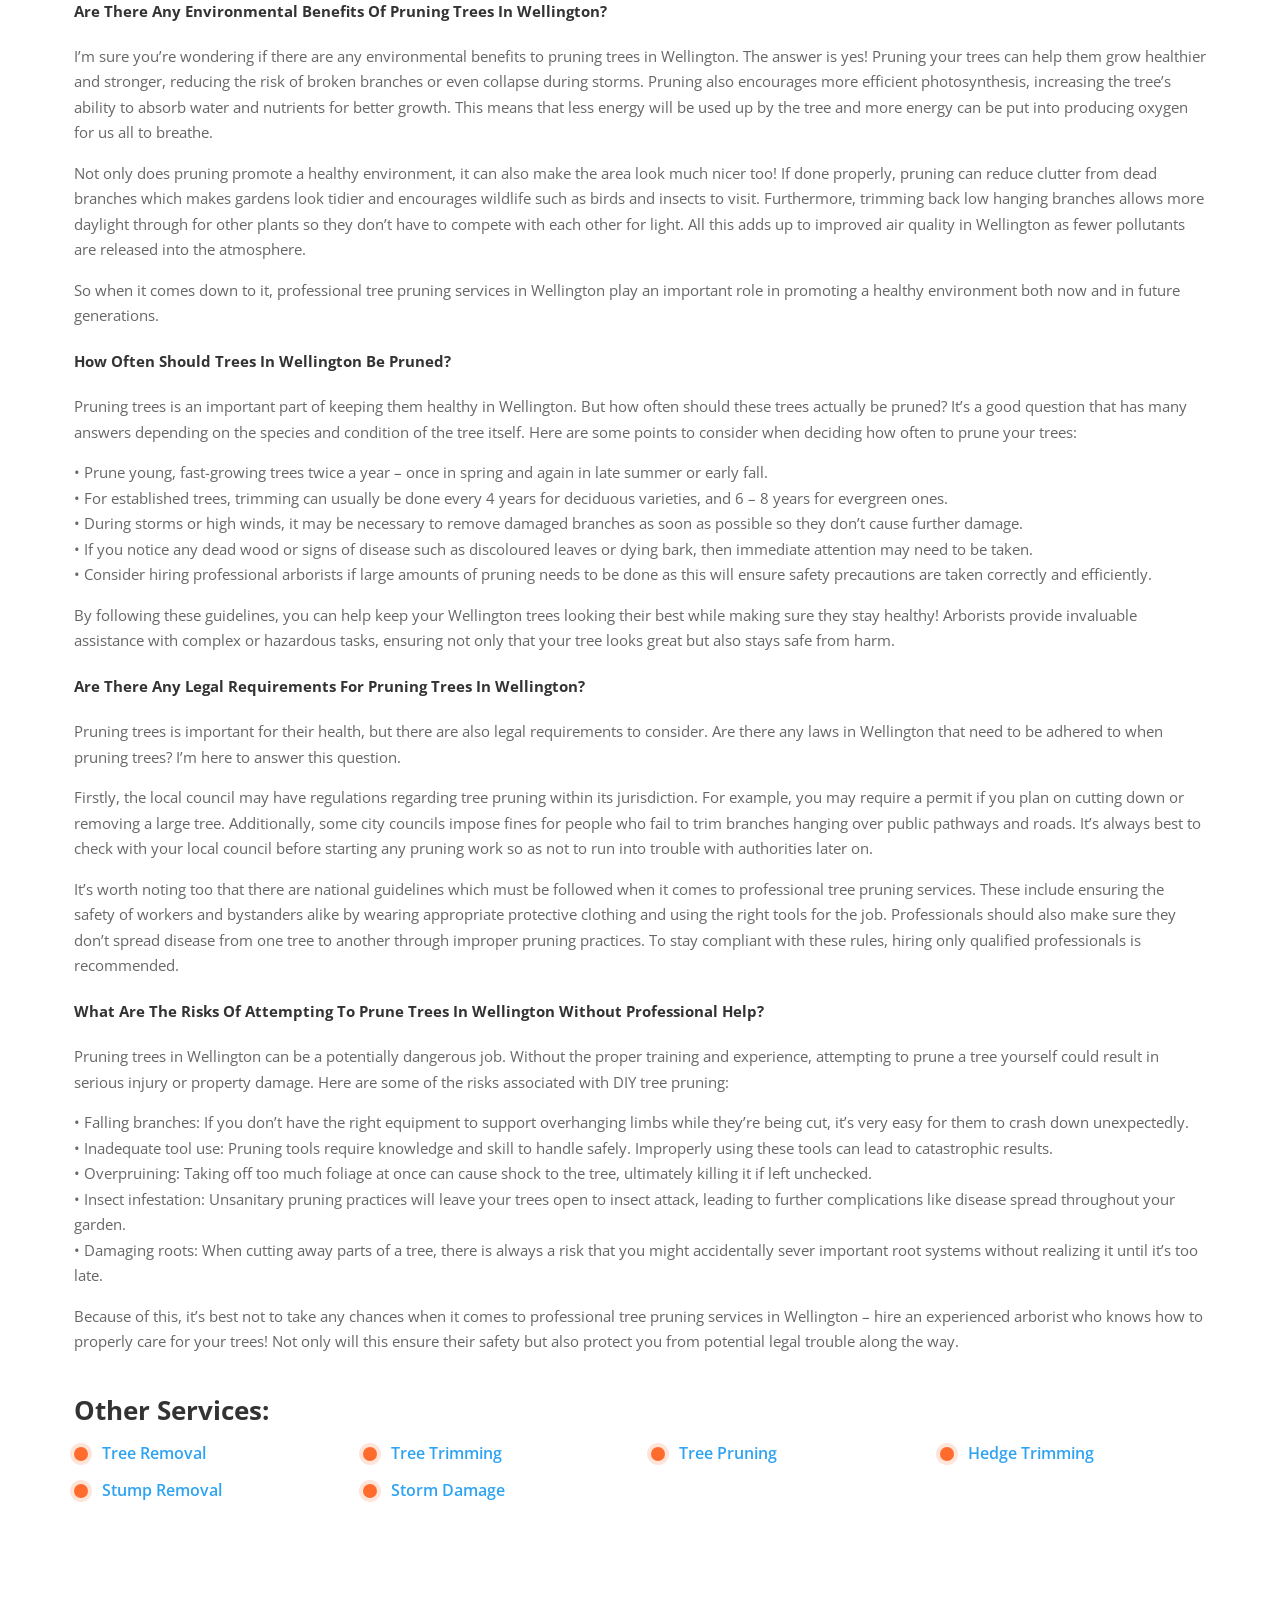
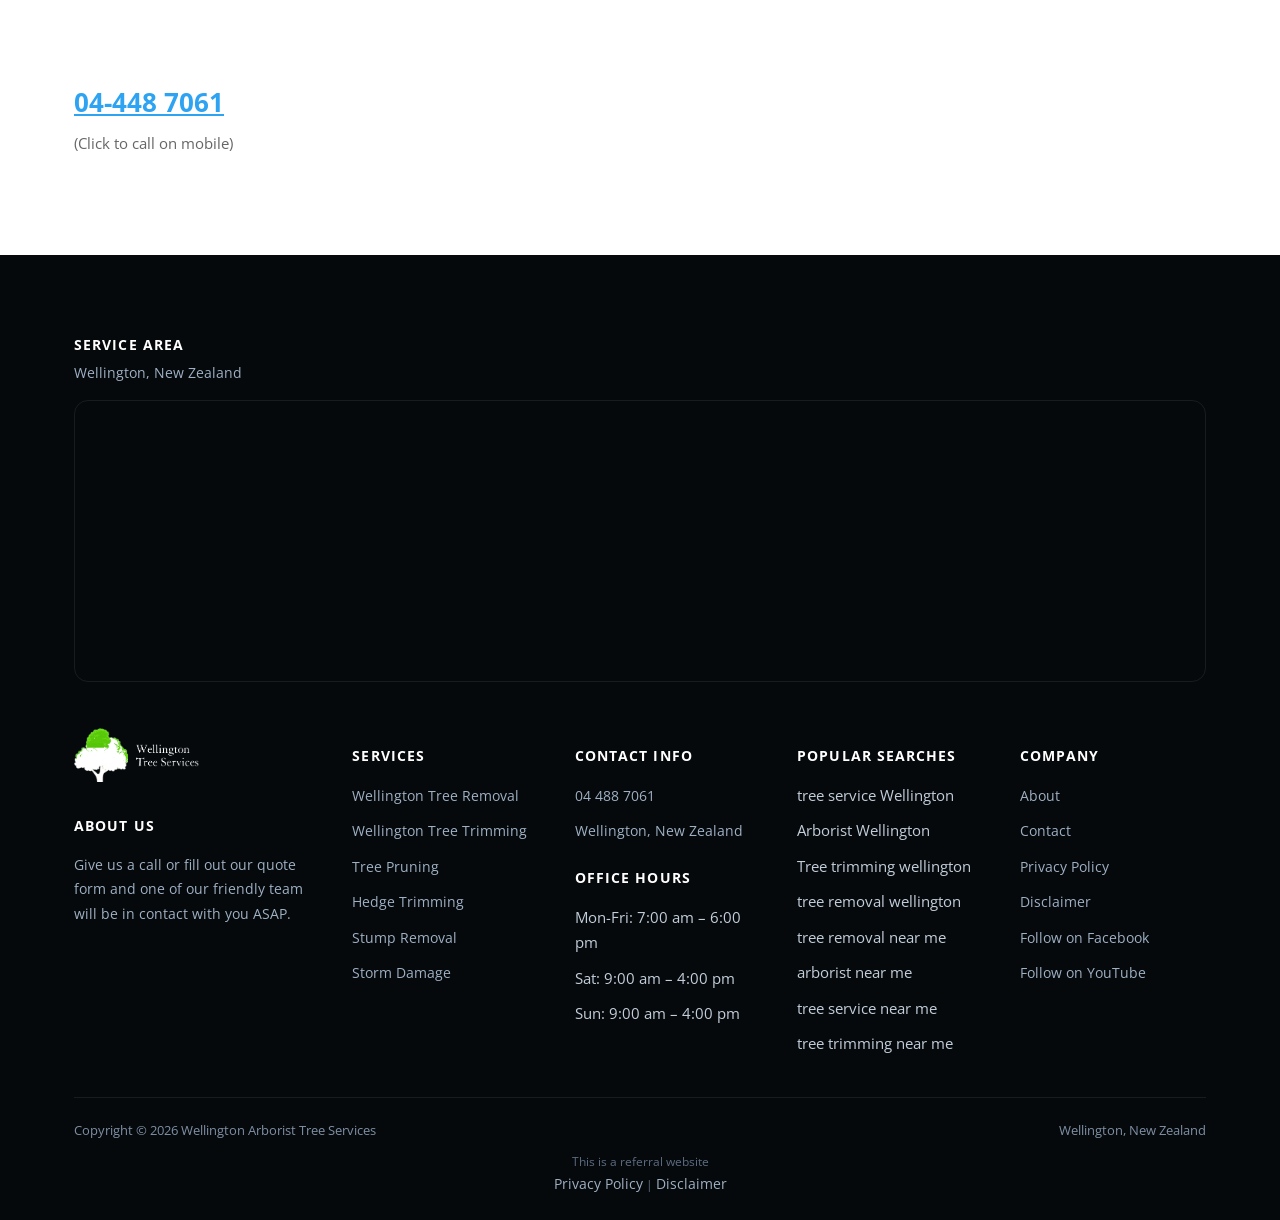
<file: tree-pruning-wellington/index.html>
<!doctype html>
<html lang="en-NZ">
<head>
<!-- Google Tag Manager -->
<script>(function(w,d,s,l,i){w[l]=w[l]||[];w[l].push({'gtm.start':new Date().getTime(),event:'gtm.js'});var f=d.getElementsByTagName(s)[0],j=d.createElement(s),dl=l!='dataLayer'?'&l='+l:'';j.async=true;j.src='https://www.googletagmanager.com/gtm.js?id='+i+dl;f.parentNode.insertBefore(j,f);})(window,document,'script','dataLayer','GTM-WJN5B37');</script>
<!-- End Google Tag Manager -->
<!-- Google tag (gtag.js) -->
<script async src="https://www.googletagmanager.com/gtag/js?id=UA-142690080-2"></script>
<script>
  window.dataLayer = window.dataLayer || [];
  function gtag(){dataLayer.push(arguments);}
  gtag('js', new Date());
  gtag('config', 'UA-142690080-2');
  gtag('config', 'AW-10906846453');
  gtag('config', 'G-DLY525TJSF');
  gtag('config', 'AW-10950376653');
</script>
<meta charset="UTF-8">
<meta name="viewport" content="width=device-width, initial-scale=1.0">
<link rel="icon" href="/favicon-32.png" sizes="32x32" type="image/png">
<link rel="icon" href="/favicon-192.png" sizes="192x192" type="image/png">
<link rel="apple-touch-icon" href="/apple-touch-icon.png">
<title>Tree Pruning Wellington</title>
<meta name="description" content="Benefits of Hiring Wellington Tree Service for “Tree Pruning” Pruning is an important aspect of tree care because it promotes the health and growth of trees.">
<meta name="robots" content="index, follow, max-image-preview:large, max-snippet:-1, max-video-preview:-1">
<link rel="canonical" href="https://wellingtontreeservice.co.nz/tree-pruning-wellington/">
<meta property="og:locale" content="en_US">
<meta property="og:type" content="article">
<meta property="og:title" content="Tree Pruning Wellington">
<meta property="og:description" content="Benefits of Hiring Wellington Tree Service for “Tree Pruning” Pruning is an important aspect of tree care because it promotes the health and growth of trees.">
<meta property="og:url" content="https://wellingtontreeservice.co.nz/tree-pruning-wellington/">
<meta property="og:site_name" content="Wellington Tree Services">
<meta name="twitter:card" content="summary_large_image">
<meta name="twitter:label1" content="Est. reading time">
<meta name="twitter:data1" content="9 minutes">
<script type="application/ld+json">{"@context": "https://schema.org", "@graph": [{"@type": "WebPage", "@id": "https://wellingtontreeservice.co.nz/tree-pruning-wellington/", "url": "https://wellingtontreeservice.co.nz/tree-pruning-wellington/", "name": "Tree Pruning Wellington", "isPartOf": {"@id": "https://wellingtontreeservice.co.nz/#website"}, "datePublished": "2023-01-13T08:04:14+00:00", "dateModified": "2025-06-04T23:58:28+00:00", "description": "Benefits of Hiring Wellington Tree Service for “Tree Pruning” Pruning is an important aspect of tree care because it promotes the health and growth of trees.", "breadcrumb": {"@id": "https://wellingtontreeservice.co.nz/tree-pruning-wellington/#breadcrumb"}, "inLanguage": "en-US", "potentialAction": [{"@type": "ReadAction", "target": ["https://wellingtontreeservice.co.nz/tree-pruning-wellington/"]}]}, {"@type": "BreadcrumbList", "@id": "https://wellingtontreeservice.co.nz/tree-pruning-wellington/#breadcrumb", "itemListElement": [{"@type": "ListItem", "position": 1, "name": "Home", "item": "https://wellingtontreeservice.co.nz/"}, {"@type": "ListItem", "position": 2, "name": "Tree Pruning Wellington"}]}, {"@type": "WebSite", "@id": "https://wellingtontreeservice.co.nz/#website", "url": "https://wellingtontreeservice.co.nz/", "name": "Wellington Tree Services", "description": "Arborists Wellington NZ - Expert Tree services in Wellington", "publisher": {"@id": "https://wellingtontreeservice.co.nz/#organization"}, "inLanguage": "en-US"}, {"@type": "Organization", "@id": "https://wellingtontreeservice.co.nz/#organization", "name": "Wellington Tree Service", "url": "https://wellingtontreeservice.co.nz/", "logo": {"@type": "ImageObject", "inLanguage": "en-US", "@id": "https://wellingtontreeservice.co.nz/#/schema/logo/image/", "url": "https://wellingtontreeservice.co.nz/images/Logo-long.png", "contentUrl": "https://wellingtontreeservice.co.nz/images/Logo-long.png", "width": 730, "height": 299, "caption": "Wellington Tree Service"}, "image": {"@id": "https://wellingtontreeservice.co.nz/#/schema/logo/image/"}}]}</script>
<script type="application/ld+json">{"@context": "https://schema.org", "@type": "LocalBusiness", "name": "Arborist Wellington Tree Services", "image": "https://wellingtontreeservice.co.nz/images/Logo-long.png.webp", "@id": "", "url": "https://wellingtontreeservice.co.nz/", "telephone": "04-488 7061", "address": {"@type": "PostalAddress", "streetAddress": "", "addressLocality": "Wellington", "postalCode": "", "addressCountry": "NZ"}, "openingHoursSpecification": {"@type": "OpeningHoursSpecification", "dayOfWeek": ["Monday", "Tuesday", "Wednesday", "Thursday", "Friday", "Saturday", "Sunday"], "opens": "00:00", "closes": "23:59"}}</script>
<script type="application/ld+json">{"@context": "https://schema.org", "@type": "BreadcrumbList", "itemListElement": [{"@type": "ListItem", "position": 1, "name": "Home", "item": "https://wellingtontreeservice.co.nz/"}, {"@type": "ListItem", "position": 2, "name": "Tree Pruning", "item": "https://wellingtontreeservice.co.nz/tree-pruning-wellington/"}]}</script>
<script type="application/ld+json">{"@context": "https://schema.org", "@type": "Service", "serviceType": "Tree Pruning", "name": "Tree Pruning", "provider": {"@type": "LocalBusiness", "name": "Wellington Arborist Tree Services", "telephone": "+6444887061"}, "areaServed": {"@type": "City", "name": "Wellington"}, "url": "https://wellingtontreeservice.co.nz/tree-pruning-wellington/"}</script>
<link rel="preconnect" href="https://fonts.googleapis.com">
<link rel="preconnect" href="https://fonts.gstatic.com" crossorigin>
<link rel="preload" as="style" href="https://fonts.googleapis.com/css2?family=Open+Sans:wght@400;600;700;800&display=swap" onload="this.onload=null;this.rel='stylesheet'">
<noscript><link rel="stylesheet" href="https://fonts.googleapis.com/css2?family=Open+Sans:wght@400;600;700;800&display=swap"></noscript>
<link rel="stylesheet" href="/css/style.css">
<style id="mnfix">.mobile-menu.open{max-height:calc(100vh - 150px);max-height:calc(100dvh - 150px);overflow-y:auto;-webkit-overflow-scrolling:touch;overscroll-behavior:contain}.mobile-menu.msub-ready .mobile-submenu{display:none}.mobile-menu.msub-ready .mobile-submenu.open{display:flex}.mobile-menu a.msub-parent{display:flex;justify-content:space-between;align-items:center}.mobile-menu a.msub-parent::after{content:"";width:8px;height:8px;border-right:2px solid currentColor;border-bottom:2px solid currentColor;transform:rotate(45deg);margin-right:6px;transition:transform .2s}.mobile-menu a.msub-parent[aria-expanded=true]::after{transform:rotate(-135deg)}</style></head>
<body class="">
<noscript><iframe src="https://www.googletagmanager.com/ns.html?id=GTM-WJN5B37" height="0" width="0" style="display:none;visibility:hidden"></iframe></noscript>
<header class="classic">
  <div class="c-head wrap">
    <a href="/" class="brand"><img src="/images/cropped-Original-size-Green-and-Beige-Pine-Clean-and-Modern-Real-Estate-Logo-1.png" alt="Wellington Tree Services" width="348" height="346"></a>
    <nav class="links"><a href="/">Home</a><div class="nav-item"><a href="/services/">Services <svg viewBox="0 0 24 24" fill="none" stroke-width="2.4" stroke-linecap="round" stroke-linejoin="round"><path d="m6 9 6 6 6-6"/></svg></a><div class="nav-dropdown"><a href="/wellington-tree-removal/">Wellington Tree Removal</a><a href="/wellington-tree-trimming/">Wellington Tree Trimming</a><a href="/tree-pruning-wellington/">Tree Pruning</a><a href="/hedge-trimming-wellington/">Hedge Trimming</a><a href="/stump-removal-wellington/">Stump Removal</a><a href="/storm-damage/">Storm Damage</a></div></div><a href="/about/">About</a><a href="/contact/">Contact</a></nav>
    <button type="button" class="hamburger-btn" id="hamburgerBtn" aria-label="Open menu" aria-expanded="false"><svg viewBox="0 0 24 24" fill="none" stroke="#fff" stroke-width="2.4" stroke-linecap="round" stroke-linejoin="round"><path d="M4 7h16M4 12h16M4 17h16"/></svg></button>
  </div>
  <div class="mobile-menu" id="mobileMenu"><a href="/">Home</a><a href="/services/">Services</a><div class="mobile-submenu"><a href="/wellington-tree-removal/">Wellington Tree Removal</a><a href="/wellington-tree-trimming/">Wellington Tree Trimming</a><a href="/tree-pruning-wellington/">Tree Pruning</a><a href="/hedge-trimming-wellington/">Hedge Trimming</a><a href="/stump-removal-wellington/">Stump Removal</a><a href="/storm-damage/">Storm Damage</a></div><a href="/about/">About</a><a href="/contact/">Contact</a><a href="tel:044887061" class="mobile-menu-phone">Call 04 488 7061</a></div>
</header>
<main>
<section class="hero-c" id="top"><div class="hero-c-box"><div class="row"><div class="text"><h1>WELLINGTON TREE PRUNING</h1></div><div class="text"><p>(Tap for mobile)</p></div><p class="btn-wrap"><a class="btn btn-primary" href="tel:044487061">04-448 7061</a></p></div></div></section>
<section class=""><div class="wrap"><div class="row"><div class="text">

<h2>Tree Pruning in Wellington – Delivering Quality Results</h2>

</div></div><div class="row"><div class="text"><p>Are you looking for a reliable professional to take care of your tree pruning needs in Wellington? Look no further! <a href="/">Arborist Wellington Tree Services</a> offers the ultimate service when it comes to trimming trees and shrubs. With an experienced team of certified arborists, we provide exceptional customer service that is tailored to meet each individual’s unique requirements.</p>
<p>From small residential gardens to large commercial properties, our experts have the knowledge and experience necessary to help keep your outdoor spaces looking their best. Our services include everything from removing dead branches to shaping and thinning out overgrown foliage. We also offer consultations on how best to maintain healthy growth for your plants in the future.</p>
<p>When you choose us as your go-to tree pruner, you can rest assured knowing that all of our work meets industry standards and that safety is always top priority. So why wait any longer? Get in touch with Wellington Professional Tree Pruning today and let us show you what quality tree maintenance looks like!</p>
<h2>Benefits Of Pruning Trees In Wellington</h2>
<p>Pruning trees has great benefits for Wellington, both for the environment and for people. For starters, pruning trees can keep them healthy by removing dead wood or diseased branches that could spread throughout the tree otherwise. It also helps to shape a tree’s growth, allowing it to develop in a more aesthetically pleasing way. Pruning also increases light and air circulation around the tree, reducing its risk of disease while improving its health overall.</p>
<p>It’s not just the trees who benefit from this practice though – Wellington residents reap rewards too! Pruned trees are better able to cope with strong winds which reduces damage caused by storms. They create beautiful landscapes that enhance property values and give us all something pleasant to look at every day. Additionally, they help filter pollutants out of air we breathe, improving our quality of life as well as providing shade on hot days. All these reasons make regular professional pruning essential when caring for your trees here in Wellington.</p>
<p><a href="/services/">See all our services</a>!</p></div></div></div></section>
<section class=""><div class="wrap"><div class="row cols cols-2"><div class="col"><div class="text"><h2>When To Prune Trees In Wellington</h2>
<p>So, when should you prune trees in Wellington? Well, the best time to do it is during the winter season. This is because tree growth slows down and there are fewer parasites that can damage your trees. Plus, it’s easier for professionals to identify dead or damaged branches since deciduous trees tend to lose their leaves during this period of the year.</p>
<p>Another reason why wintertime pruning is recommended is due to safety reasons. Pruning large branches requires specialized equipment and techniques that might be difficult or dangerous to perform if the weather isn’t ideal. So while summertime may seem like a convenient option, it could result in more risk than reward.</p>
<p>That being said, every situation will vary depending on the species of tree, its location in relation to buildings and wiring, as well as any potential hazards posed by nearby roads or pathways. It’s important to consult with an experienced professional before making any decisions about pruning times – they’ll be able to provide advice tailored specifically for your environment and needs. With that knowledge in hand, let’s turn our attention now towards understanding why we need to prune trees in Wellington at all…</p>
<h2>Reasons For Pruning Trees In Wellington</h2>
<p>Pruning trees is an important part of tree care and maintenance in Wellington. There are several reasons why it’s important to prune your trees regularly – from improving their appearance, to protecting them from disease and pests. It can also help reduce the risk of future problems with branches breaking off or interfering with power lines.</p>
<p>It’s essential to select the right time for pruning – usually during late winter or early spring when there are no leaves on the tree. This makes it easier to see which parts need trimming, as well as helping promote healthy new growth in summer. Pruning can be done by hand using shears, saws and loppers, but if you’re not confident about doing this yourself then a professional arborist should always be consulted.</p>
<p>When considering getting your trees professionally pruned in Wellington, make sure you choose a reputable business who have experience and qualifications in this area. They will know how to identify potential problems before they become serious issues and provide sound advice on proper tree care techniques that best suit your situation.</p></div></div><div class="col"><div class="figure"><img src="/images/wellington-tree-services-Pruning.jpg" alt="Tree Pruning Wellington" width="394" height="384" loading="lazy" decoding="async"></div></div></div><div class="row cols cols-2"><div class="col"><div class="figure"><img src="/images/wellington-tree-services-Pruning-1.jpg" alt="Wellington Tree Pruning in Action" width="394" height="384" loading="lazy" decoding="async"></div></div><div class="col"><div class="text"><h2>Professional Tree Pruning Services In Wellington</h2>
<p>When it comes to tree pruning in Wellington, professional services are the way to go. With experienced professionals who know how best to trim and shape your trees properly, you can be sure that the job is done safely and effectively. Pruning trees does more than just make them look good; it also helps maintain their health and prevents any potential hazards from arising due to overgrowth or disease. It’s important for Wellington residents to get reliable tree pruning services in order to keep their landscape looking great and safe year-round.</p>
<p>There are many benefits of using a professional service when it comes to tree pruning in Wellington. Not only do they have years of experience and knowledge on the subject, but they can also assess each individual tree’s needs before starting work. Professional teams will use specialized tools during the process as well, making sure that no damage occurs while still achieving excellent results. And with regular assessments, you’ll ensure that all your trees stay healthy and well-maintained throughout the year.</p>
<p>Choosing a professional team means having peace of mind knowing that your trees are being taken care of by experts who understand what needs to be done for optimal results. You won’t have to worry about costly mistakes or improper techniques leading to unnecessary waste or hazard risks – so don’t hesitate to seek out these valuable services!</p></div></div></div><div class="row"><div class="text"><h3>Frequently Asked Questions</h3>

<h4>Are There Any Environmental Benefits Of Pruning Trees In Wellington?</h4>
<p>I’m sure you’re wondering if there are any environmental benefits to pruning trees in Wellington. The answer is yes! Pruning your trees can help them grow healthier and stronger, reducing the risk of broken branches or even collapse during storms. Pruning also encourages more efficient photosynthesis, increasing the tree’s ability to absorb water and nutrients for better growth. This means that less energy will be used up by the tree and more energy can be put into producing oxygen for us all to breathe.</p>
<p>Not only does pruning promote a healthy environment, it can also make the area look much nicer too! If done properly, pruning can reduce clutter from dead branches which makes gardens look tidier and encourages wildlife such as birds and insects to visit. Furthermore, trimming back low hanging branches allows more daylight through for other plants so they don’t have to compete with each other for light. All this adds up to improved air quality in Wellington as fewer pollutants are released into the atmosphere.</p>
<p>So when it comes down to it, professional tree pruning services in Wellington play an important role in promoting a healthy environment both now and in future generations.</p>
<h4>How Often Should Trees In Wellington Be Pruned?</h4>
<p>Pruning trees is an important part of keeping them healthy in Wellington. But how often should these trees actually be pruned? It’s a good question that has many answers depending on the species and condition of the tree itself. Here are some points to consider when deciding how often to prune your trees:</p>
<p>• Prune young, fast-growing trees twice a year – once in spring and again in late summer or early fall.<br>• For established trees, trimming can usually be done every 4 years for deciduous varieties, and 6 – 8 years for evergreen ones.<br>• During storms or high winds, it may be necessary to remove damaged branches as soon as possible so they don’t cause further damage.<br>• If you notice any dead wood or signs of disease such as discoloured leaves or dying bark, then immediate attention may need to be taken.<br>• Consider hiring professional arborists if large amounts of pruning needs to be done as this will ensure safety precautions are taken correctly and efficiently.</p>
<p>By following these guidelines, you can help keep your Wellington trees looking their best while making sure they stay healthy! Arborists provide invaluable assistance with complex or hazardous tasks, ensuring not only that your tree looks great but also stays safe from harm.</p>
<h4>Are There Any Legal Requirements For Pruning Trees In Wellington?</h4>
<p>Pruning trees is important for their health, but there are also legal requirements to consider. Are there any laws in Wellington that need to be adhered to when pruning trees? I’m here to answer this question.</p>
<p>Firstly, the local council may have regulations regarding tree pruning within its jurisdiction. For example, you may require a permit if you plan on cutting down or removing a large tree. Additionally, some city councils impose fines for people who fail to trim branches hanging over public pathways and roads. It’s always best to check with your local council before starting any pruning work so as not to run into trouble with authorities later on.</p>
<p>It’s worth noting too that there are national guidelines which must be followed when it comes to professional tree pruning services. These include ensuring the safety of workers and bystanders alike by wearing appropriate protective clothing and using the right tools for the job. Professionals should also make sure they don’t spread disease from one tree to another through improper pruning practices. To stay compliant with these rules, hiring only qualified professionals is recommended.</p>
<h4>What Are The Risks Of Attempting To Prune Trees In Wellington Without Professional Help?</h4>
<p>Pruning trees in Wellington can be a potentially dangerous job. Without the proper training and experience, attempting to prune a tree yourself could result in serious injury or property damage. Here are some of the risks associated with DIY tree pruning:</p>
<p>• Falling branches: If you don’t have the right equipment to support overhanging limbs while they’re being cut, it’s very easy for them to crash down unexpectedly.<br>• Inadequate tool use: Pruning tools require knowledge and skill to handle safely. Improperly using these tools can lead to catastrophic results.<br>• Overpruining: Taking off too much foliage at once can cause shock to the tree, ultimately killing it if left unchecked.<br>• Insect infestation: Unsanitary pruning practices will leave your trees open to insect attack, leading to further complications like disease spread throughout your garden.<br>• Damaging roots: When cutting away parts of a tree, there is always a risk that you might accidentally sever important root systems without realizing it until it’s too late.</p>
<p>Because of this, it’s best not to take any chances when it comes to professional tree pruning services in Wellington – hire an experienced arborist who knows how to properly care for your trees! Not only will this ensure their safety but also protect you from potential legal trouble along the way.</p></div></div><div class="row"><div class="text"><h2><strong>Other Services:</strong></h2>
<ul>
<li>
<h4><a href="/wellington-tree-removal/">Tree Removal</a></h4>
</li>
<li>
<h4><a href="/wellington-tree-trimming/">Tree Trimming</a></h4>
</li>
<li>
<h4><a href="/tree-pruning-wellington/">Tree Pruning</a></h4>
</li>
<li>
<h4><a href="/hedge-trimming-wellington/">Hedge Trimming</a></h4>
</li>
<li>
<h4><a href="/stump-removal-wellington/">Stump Removal</a></h4>
</li>
<li>
<h4><a href="/storm-damage/">Storm Damage</a></h4>
</li>
</ul></div></div></div></section>
<section class=""><div class="wrap"><div class="row"><div class="text"><h2><a href="tel:044487061">04-448 7061</a></h2>
<p>(Click to call on mobile)</p></div></div></div></section>
</main>
<footer>
  <div class="wrap">
    <div class="footer-map-head"><h4>Service Area</h4><p>Wellington, New Zealand</p></div><div class="footer-map"><iframe src="https://www.google.com/maps/embed?pb=!1m14!1m8!1m3!1d191972.37245766423!2d174.7542577!3d-41.2529602!3m2!1i1024!2i768!4f13.1!3m3!1m2!1s0x67533d24b15ca91%3A0x15616c3f3a640dbc!2sWellington%20Arborist%20Tree%20Services!5e0!3m2!1sen!2snz!4v1679174666275!5m2!1sen!2snz" width="600" height="280" style="border:0" allowfullscreen loading="lazy" referrerpolicy="no-referrer-when-downgrade" title="Wellington Arborist Tree Services service area map"></iframe></div>
    <div class="footer-grid five"><div class="footer-brand"><a href="/" class="brand"><img src="/images/Logo-long-footer.png" alt="Wellington Tree Services" width="348" height="346" loading="lazy"></a><h4>About us</h4><p>Give us a call or fill out our quote form and one of our friendly team will be in contact with you ASAP.</p></div><div><h4>Services</h4><ul><li><a href="/wellington-tree-removal/">Wellington Tree Removal</a></li><li><a href="/wellington-tree-trimming/">Wellington Tree Trimming</a></li><li><a href="/tree-pruning-wellington/">Tree Pruning</a></li><li><a href="/hedge-trimming-wellington/">Hedge Trimming</a></li><li><a href="/stump-removal-wellington/">Stump Removal</a></li><li><a href="/storm-damage/">Storm Damage</a></li></ul></div><div><h4>Contact Info</h4><ul><li><a href="tel:044887061">04 488 7061</a></li><li><a href="https://www.google.com/maps/search/Wellington,+New+Zealand" target="_blank" rel="noopener">Wellington, New Zealand</a></li></ul><h4 style="margin-top:22px;">Office Hours</h4><ul><li>Mon-Fri: 7:00 am &ndash; 6:00 pm</li><li>Sat: 9:00 am &ndash; 4:00 pm</li><li>Sun: 9:00 am &ndash; 4:00 pm</li></ul></div><div><h4>Popular Searches</h4><ul><li>tree service Wellington</li><li>Arborist Wellington</li><li>Tree trimming wellington</li><li>tree removal wellington</li><li>tree removal near me</li><li>arborist near me</li><li>tree service near me</li><li>tree trimming near me</li></ul></div><div><h4>Company</h4><ul><li><a href="/about/">About</a></li><li><a href="/contact/">Contact</a></li><li><a href="/privacy-policy/">Privacy Policy</a></li><li><a href="/disclaimer/">Disclaimer</a></li><li><a href="https://www.facebook.com/Wellington-Tree-Services-Arborist-Wellington-102136809300092" target="_blank" rel="noopener">Follow on Facebook</a></li><li><a href="https://www.youtube.com/channel/UCHAXTYDVSwWI4_lKq8aKHeg" target="_blank" rel="noopener">Follow on YouTube</a></li></ul></div></div>
    <div class="footer-bottom"><span>Copyright &copy; 2026 Wellington Arborist Tree Services</span><span>Wellington, New Zealand</span></div>
    <div class="footer-disclosure">This is a referral website<br><a href="/privacy-policy/">Privacy Policy</a> | <a href="/disclaimer/">Disclaimer</a></div>
  </div>
</footer>
<script>
(function(){var b=document.getElementById('hamburgerBtn'),m=document.getElementById('mobileMenu');if(!b||!m)return;b.addEventListener('click',function(){var o=m.classList.toggle('open');b.setAttribute('aria-expanded',o?'true':'false');});})();
</script>
<script src="https://link.msgsndr.com/js/form_embed.js" defer></script>
<script id="mnfixjs">(function(){var m=document.getElementById("mobileMenu");if(!m)return;m.querySelectorAll(".mobile-submenu").forEach(function(s){var p=s.previousElementSibling;if(!p||p.tagName!=="A")return;var a=document.createElement("a");a.href=p.getAttribute("href");a.textContent="All "+p.textContent.trim();s.insertBefore(a,s.firstChild);m.classList.add("msub-ready");p.classList.add("msub-parent");p.setAttribute("aria-expanded","false");p.addEventListener("click",function(e){e.preventDefault();var o=s.classList.toggle("open");p.setAttribute("aria-expanded",o?"true":"false")})});var b=document.getElementById("hamburgerBtn");document.addEventListener("pointerdown",function(e){if(!m.classList.contains("open")||m.contains(e.target)||(b&&b.contains(e.target)))return;m.classList.remove("open");if(b)b.setAttribute("aria-expanded","false")})})();</script></body>
</html>
</file>
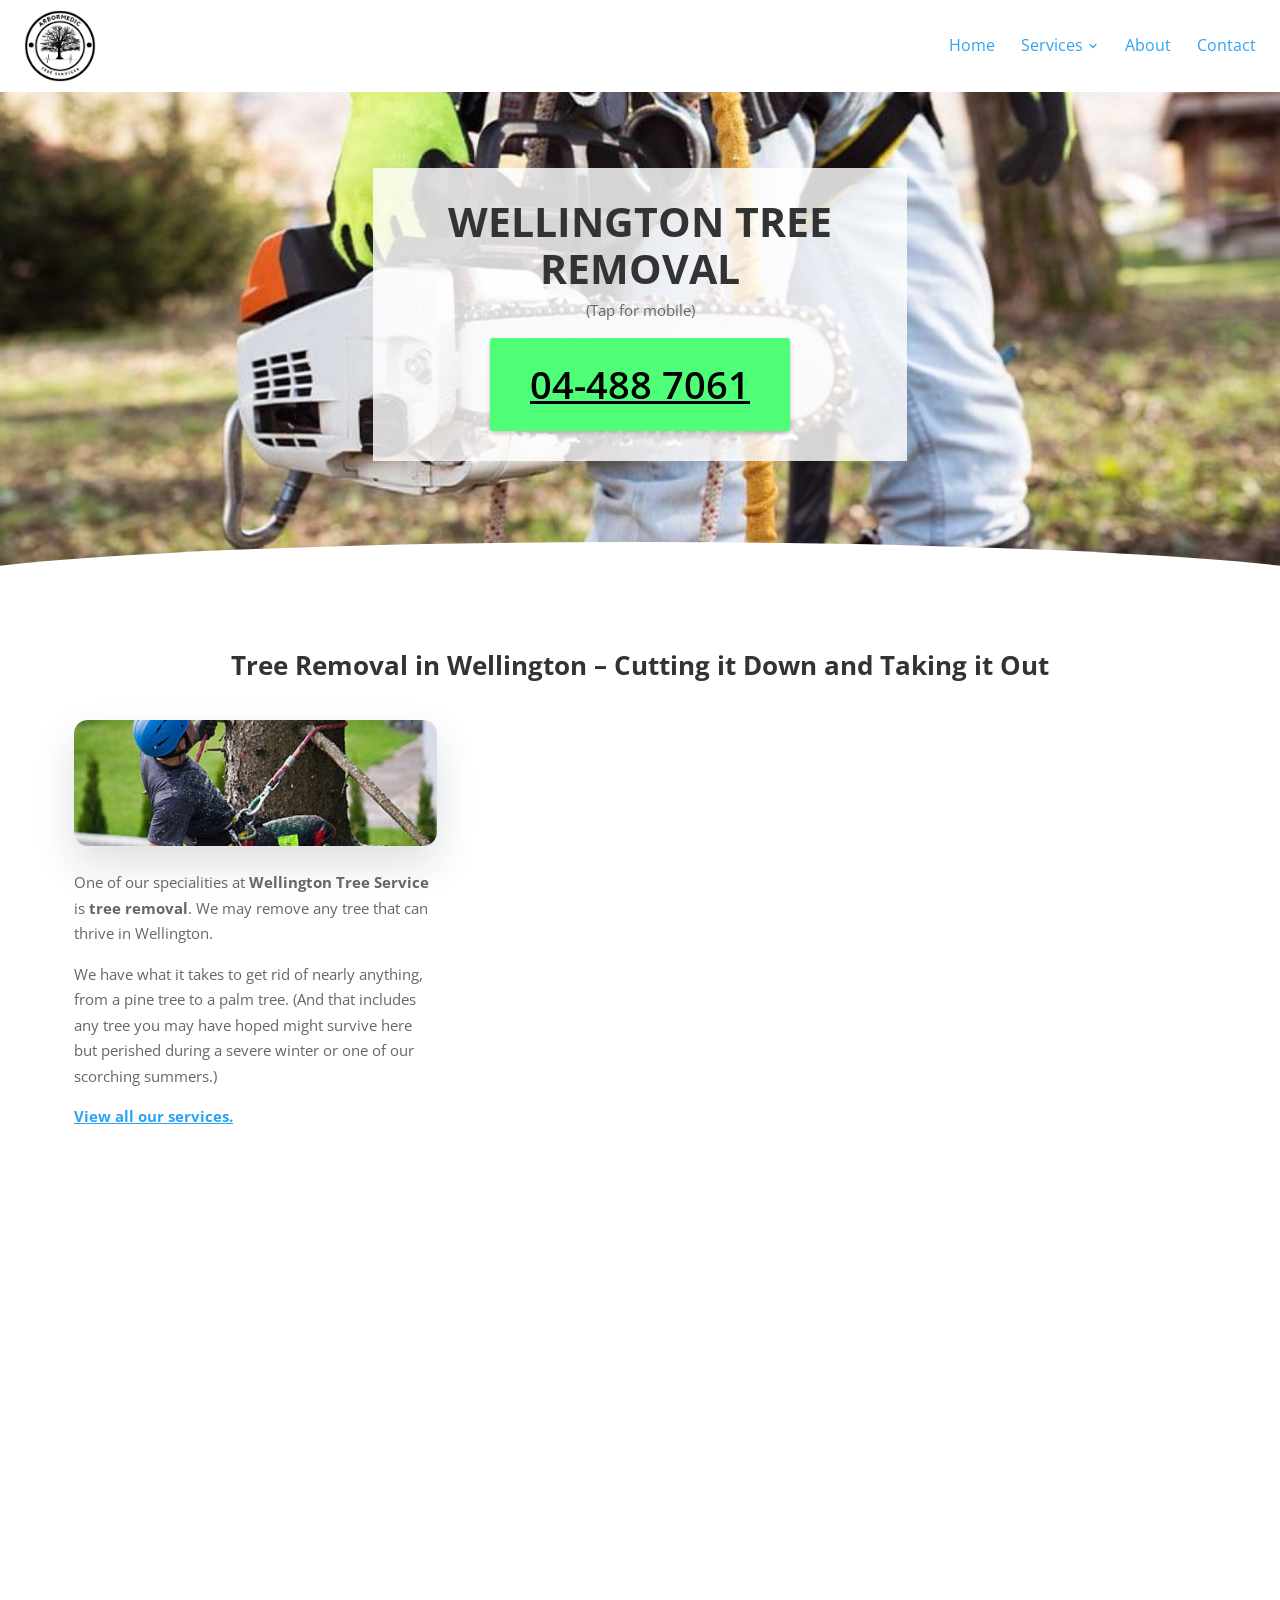
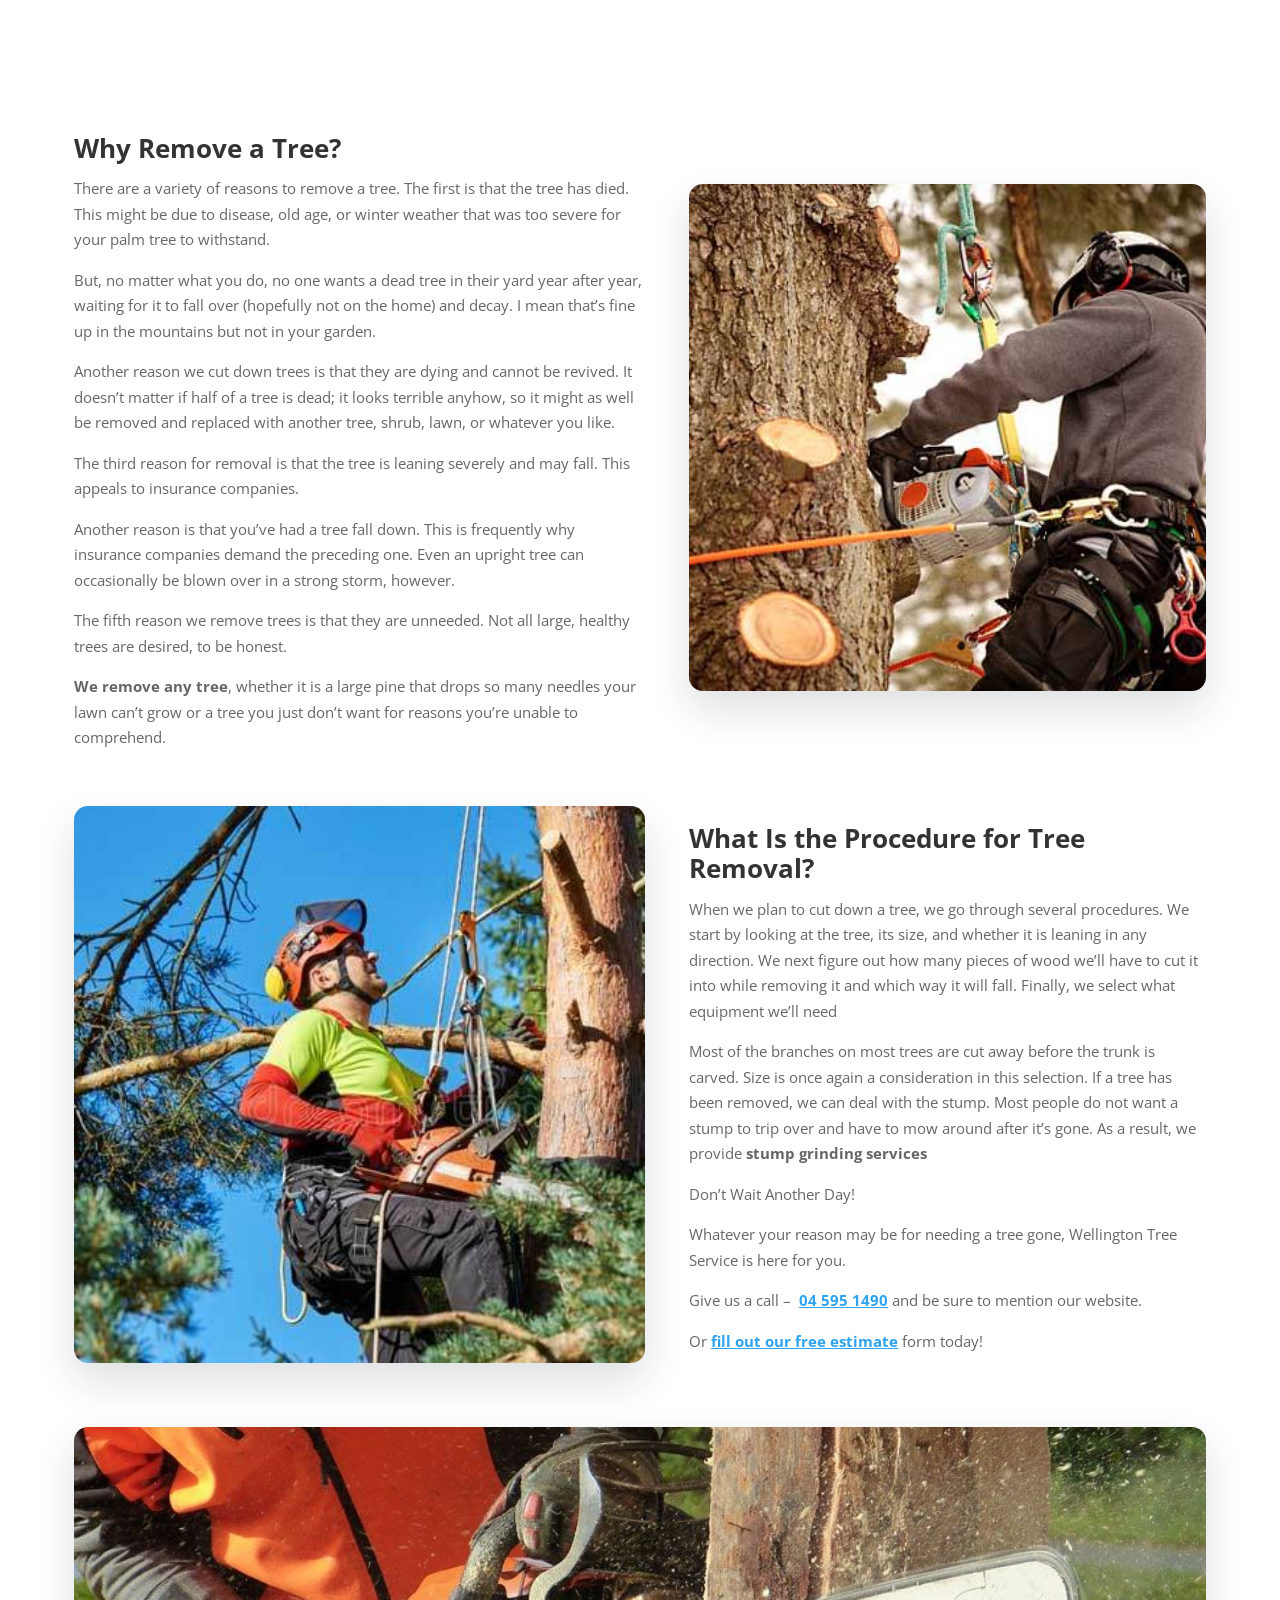
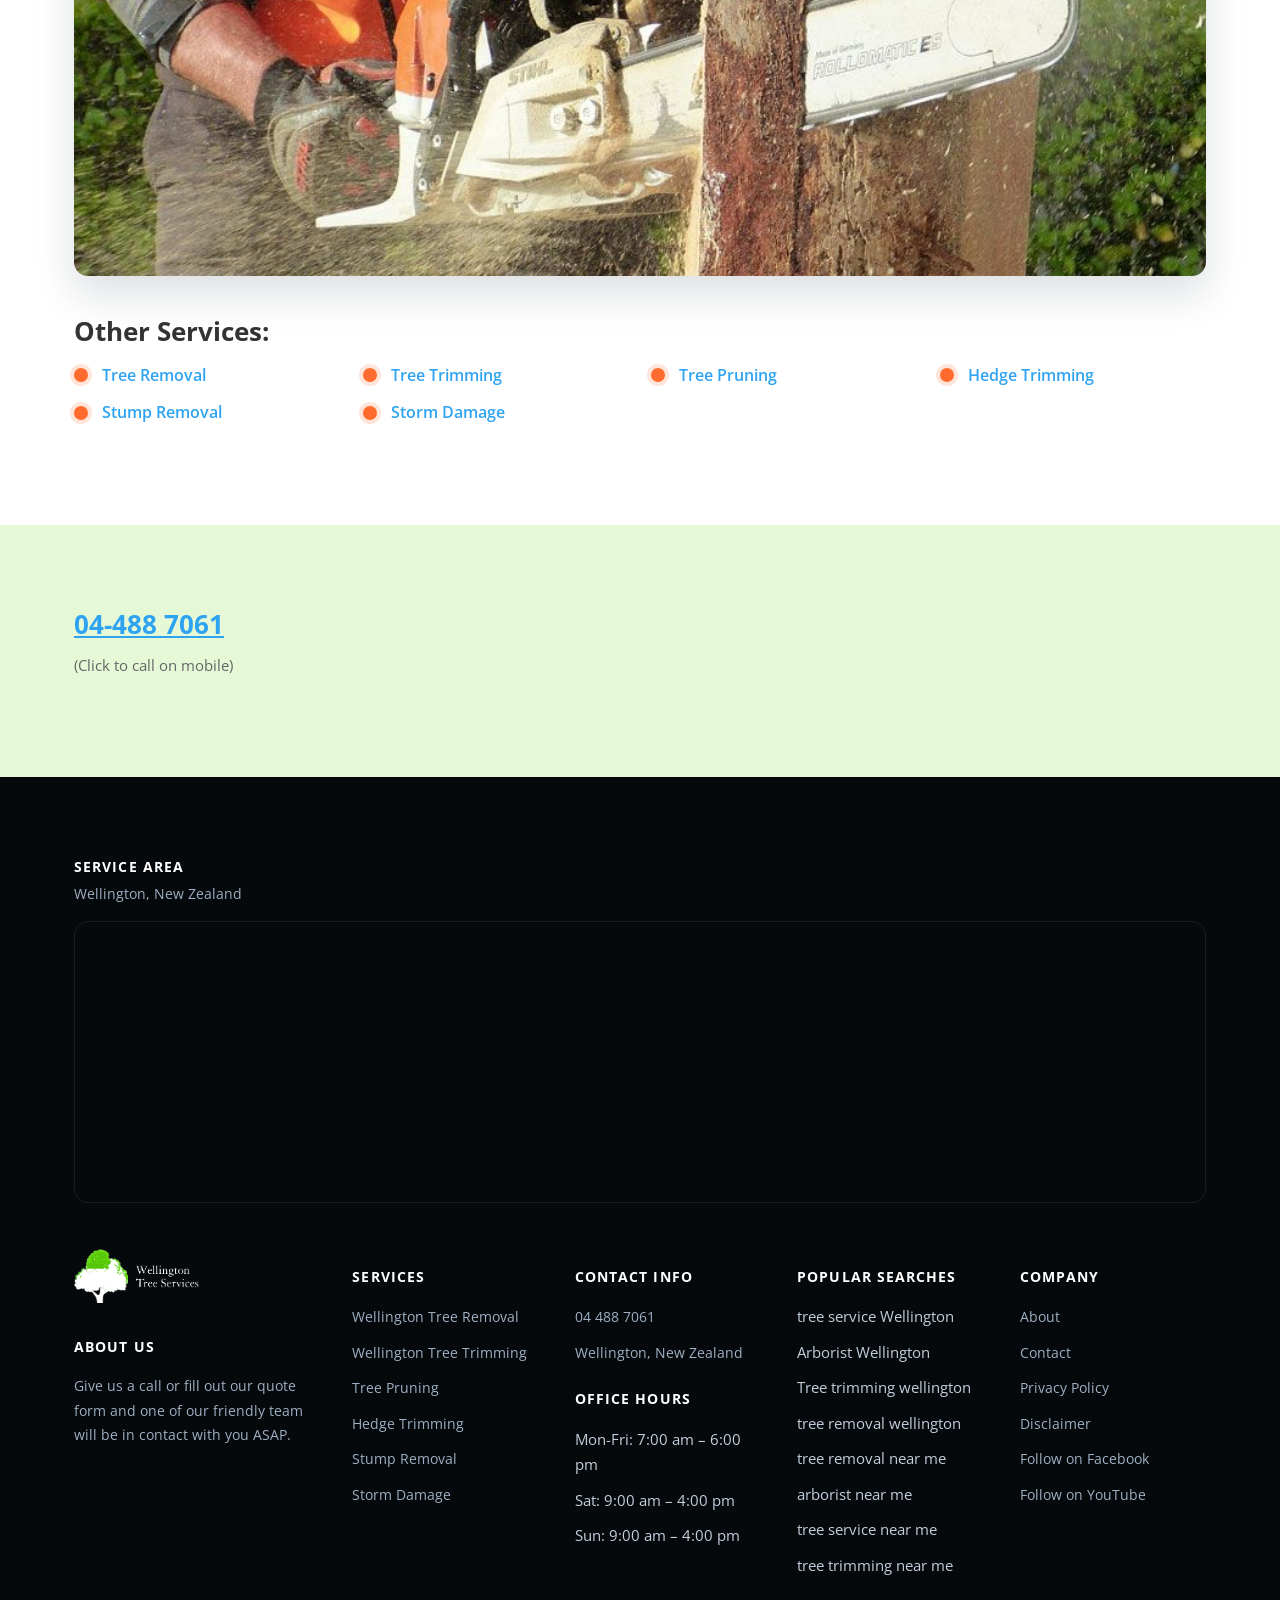
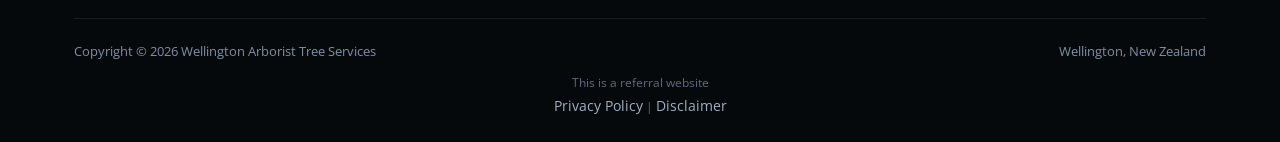
<file: wellington-tree-removal/index.html>
<!doctype html>
<html lang="en-NZ">
<head>
<!-- Google Tag Manager -->
<script>(function(w,d,s,l,i){w[l]=w[l]||[];w[l].push({'gtm.start':new Date().getTime(),event:'gtm.js'});var f=d.getElementsByTagName(s)[0],j=d.createElement(s),dl=l!='dataLayer'?'&l='+l:'';j.async=true;j.src='https://www.googletagmanager.com/gtm.js?id='+i+dl;f.parentNode.insertBefore(j,f);})(window,document,'script','dataLayer','GTM-WJN5B37');</script>
<!-- End Google Tag Manager -->
<!-- Google tag (gtag.js) -->
<script async src="https://www.googletagmanager.com/gtag/js?id=UA-142690080-2"></script>
<script>
  window.dataLayer = window.dataLayer || [];
  function gtag(){dataLayer.push(arguments);}
  gtag('js', new Date());
  gtag('config', 'UA-142690080-2');
  gtag('config', 'AW-10906846453');
  gtag('config', 'G-DLY525TJSF');
  gtag('config', 'AW-10950376653');
</script>
<meta charset="UTF-8">
<meta name="viewport" content="width=device-width, initial-scale=1.0">
<link rel="icon" href="/favicon-32.png" sizes="32x32" type="image/png">
<link rel="icon" href="/favicon-192.png" sizes="192x192" type="image/png">
<link rel="apple-touch-icon" href="/apple-touch-icon.png">
<title>Tree Removal Wellington - We are Professional Qualified NZ Arborists</title>
<meta name="description" content="Looking for a tree removal in Wellington? That&#x27;s what we do! And, a whole bunch more tree services like trimming and cutting trees.">
<meta name="robots" content="index, follow, max-image-preview:large, max-snippet:-1, max-video-preview:-1">
<link rel="canonical" href="https://wellingtontreeservice.co.nz/wellington-tree-removal/">
<meta property="og:locale" content="en_US">
<meta property="og:type" content="article">
<meta property="og:title" content="Tree Removal Wellington - We are Professional Qualified NZ Arborists">
<meta property="og:description" content="Looking for a tree removal in Wellington? That&#x27;s what we do! And, a whole bunch more tree services like trimming and cutting trees.">
<meta property="og:url" content="https://wellingtontreeservice.co.nz/wellington-tree-removal/">
<meta property="og:site_name" content="Wellington Tree Services">
<meta name="twitter:card" content="summary_large_image">
<meta name="twitter:label1" content="Est. reading time">
<meta name="twitter:data1" content="4 minutes">
<script type="application/ld+json">{"@context": "https://schema.org", "@graph": [{"@type": "WebPage", "@id": "https://wellingtontreeservice.co.nz/wellington-tree-removal/", "url": "https://wellingtontreeservice.co.nz/wellington-tree-removal/", "name": "Tree Removal Wellington - We are Professional Qualified NZ Arborists", "isPartOf": {"@id": "https://wellingtontreeservice.co.nz/#website"}, "datePublished": "2022-07-04T19:25:16+00:00", "dateModified": "2025-06-04T23:57:40+00:00", "description": "Looking for a tree removal in Wellington? That's what we do! And, a whole bunch more tree services like trimming and cutting trees.", "breadcrumb": {"@id": "https://wellingtontreeservice.co.nz/wellington-tree-removal/#breadcrumb"}, "inLanguage": "en-US", "potentialAction": [{"@type": "ReadAction", "target": ["https://wellingtontreeservice.co.nz/wellington-tree-removal/"]}]}, {"@type": "BreadcrumbList", "@id": "https://wellingtontreeservice.co.nz/wellington-tree-removal/#breadcrumb", "itemListElement": [{"@type": "ListItem", "position": 1, "name": "Home", "item": "https://wellingtontreeservice.co.nz/"}, {"@type": "ListItem", "position": 2, "name": "Wellington Tree Removal"}]}, {"@type": "WebSite", "@id": "https://wellingtontreeservice.co.nz/#website", "url": "https://wellingtontreeservice.co.nz/", "name": "Wellington Tree Services", "description": "Arborists Wellington NZ - Expert Tree services in Wellington", "publisher": {"@id": "https://wellingtontreeservice.co.nz/#organization"}, "inLanguage": "en-US"}, {"@type": "Organization", "@id": "https://wellingtontreeservice.co.nz/#organization", "name": "Wellington Tree Service", "url": "https://wellingtontreeservice.co.nz/", "logo": {"@type": "ImageObject", "inLanguage": "en-US", "@id": "https://wellingtontreeservice.co.nz/#/schema/logo/image/", "url": "https://wellingtontreeservice.co.nz/images/Logo-long.png", "contentUrl": "https://wellingtontreeservice.co.nz/images/Logo-long.png", "width": 730, "height": 299, "caption": "Wellington Tree Service"}, "image": {"@id": "https://wellingtontreeservice.co.nz/#/schema/logo/image/"}}]}</script>
<script type="application/ld+json">{"@context": "https://schema.org", "@type": "LocalBusiness", "name": "Arborist Wellington Tree Services", "image": "https://wellingtontreeservice.co.nz/images/Logo-long.png.webp", "@id": "", "url": "https://wellingtontreeservice.co.nz/", "telephone": "04-488 7061", "address": {"@type": "PostalAddress", "streetAddress": "", "addressLocality": "Wellington", "postalCode": "", "addressCountry": "NZ"}, "openingHoursSpecification": {"@type": "OpeningHoursSpecification", "dayOfWeek": ["Monday", "Tuesday", "Wednesday", "Thursday", "Friday", "Saturday", "Sunday"], "opens": "00:00", "closes": "23:59"}}</script>
<script type="application/ld+json">{"@context": "https://schema.org", "@type": "BreadcrumbList", "itemListElement": [{"@type": "ListItem", "position": 1, "name": "Home", "item": "https://wellingtontreeservice.co.nz/"}, {"@type": "ListItem", "position": 2, "name": "Wellington Tree Removal", "item": "https://wellingtontreeservice.co.nz/wellington-tree-removal/"}]}</script>
<script type="application/ld+json">{"@context": "https://schema.org", "@type": "Service", "serviceType": "Wellington Tree Removal", "name": "Wellington Tree Removal", "provider": {"@type": "LocalBusiness", "name": "Wellington Arborist Tree Services", "telephone": "+6444887061"}, "areaServed": {"@type": "City", "name": "Wellington"}, "url": "https://wellingtontreeservice.co.nz/wellington-tree-removal/"}</script>
<link rel="preconnect" href="https://fonts.googleapis.com">
<link rel="preconnect" href="https://fonts.gstatic.com" crossorigin>
<link rel="preload" as="style" href="https://fonts.googleapis.com/css2?family=Open+Sans:wght@400;600;700;800&display=swap" onload="this.onload=null;this.rel='stylesheet'">
<noscript><link rel="stylesheet" href="https://fonts.googleapis.com/css2?family=Open+Sans:wght@400;600;700;800&display=swap"></noscript>
<link rel="stylesheet" href="/css/style.css">
<style id="mnfix">.mobile-menu.open{max-height:calc(100vh - 150px);max-height:calc(100dvh - 150px);overflow-y:auto;-webkit-overflow-scrolling:touch;overscroll-behavior:contain}.mobile-menu.msub-ready .mobile-submenu{display:none}.mobile-menu.msub-ready .mobile-submenu.open{display:flex}.mobile-menu a.msub-parent{display:flex;justify-content:space-between;align-items:center}.mobile-menu a.msub-parent::after{content:"";width:8px;height:8px;border-right:2px solid currentColor;border-bottom:2px solid currentColor;transform:rotate(45deg);margin-right:6px;transition:transform .2s}.mobile-menu a.msub-parent[aria-expanded=true]::after{transform:rotate(-135deg)}</style></head>
<body class="">
<noscript><iframe src="https://www.googletagmanager.com/ns.html?id=GTM-WJN5B37" height="0" width="0" style="display:none;visibility:hidden"></iframe></noscript>
<header class="classic">
  <div class="c-head wrap">
    <a href="/" class="brand"><img src="/images/cropped-Original-size-Green-and-Beige-Pine-Clean-and-Modern-Real-Estate-Logo-1.png" alt="Wellington Tree Services" width="348" height="346"></a>
    <nav class="links"><a href="/">Home</a><div class="nav-item"><a href="/services/">Services <svg viewBox="0 0 24 24" fill="none" stroke-width="2.4" stroke-linecap="round" stroke-linejoin="round"><path d="m6 9 6 6 6-6"/></svg></a><div class="nav-dropdown"><a href="/wellington-tree-removal/">Wellington Tree Removal</a><a href="/wellington-tree-trimming/">Wellington Tree Trimming</a><a href="/tree-pruning-wellington/">Tree Pruning</a><a href="/hedge-trimming-wellington/">Hedge Trimming</a><a href="/stump-removal-wellington/">Stump Removal</a><a href="/storm-damage/">Storm Damage</a></div></div><a href="/about/">About</a><a href="/contact/">Contact</a></nav>
    <button type="button" class="hamburger-btn" id="hamburgerBtn" aria-label="Open menu" aria-expanded="false"><svg viewBox="0 0 24 24" fill="none" stroke="#fff" stroke-width="2.4" stroke-linecap="round" stroke-linejoin="round"><path d="M4 7h16M4 12h16M4 17h16"/></svg></button>
  </div>
  <div class="mobile-menu" id="mobileMenu"><a href="/">Home</a><a href="/services/">Services</a><div class="mobile-submenu"><a href="/wellington-tree-removal/">Wellington Tree Removal</a><a href="/wellington-tree-trimming/">Wellington Tree Trimming</a><a href="/tree-pruning-wellington/">Tree Pruning</a><a href="/hedge-trimming-wellington/">Hedge Trimming</a><a href="/stump-removal-wellington/">Stump Removal</a><a href="/storm-damage/">Storm Damage</a></div><a href="/about/">About</a><a href="/contact/">Contact</a><a href="tel:044887061" class="mobile-menu-phone">Call 04 488 7061</a></div>
</header>
<main>
<section class="hero-c" id="top"><div class="hero-c-box"><div class="row"><div class="text"><h1>WELLINGTON TREE REMOVAL</h1></div><div class="text"><p>(Tap for mobile)</p></div><p class="btn-wrap"><a class="btn btn-primary" href="tel:044887061">04-488 7061</a></p></div></div></section>
<section class=""><div class="wrap"><div class="row"><div class="text">

<h2>Tree Removal in Wellington – Cutting it Down and Taking it Out</h2>

</div></div><div class="row cols cols-2 formrow"><div class="col"><div class="figure"><img src="/images/wellington-tree-services-3.jpg" alt="full tree removal in wellington" width="929" height="323" loading="lazy" decoding="async"></div><div class="text"><p>One of our specialities at <strong>Wellington Tree Service</strong> is <strong>tree removal</strong>. We may remove any tree that can thrive in Wellington.</p>
<p>We have what it takes to get rid of nearly anything, from a pine tree to a palm tree. (And that includes any tree you may have hoped might survive here but perished during a severe winter or one of our scorching summers.)</p>
<p><a href="/services/">View all our services.</a></p>
</div></div><div class="col"><div class="form-card"><iframe src="https://api.leadconnectorhq.com/widget/form/fiIN54crtWsQgcJjGh32" style="width:100%;height:100%;min-height:837px;border:none;border-radius:14px" id="inline-fiIN54crtWsQgcJjGh32" data-layout="{'id':'INLINE'}" data-trigger-type="alwaysShow" data-trigger-value="" data-activation-type="alwaysActivated" data-activation-value="" data-deactivation-type="neverDeactivate" data-deactivation-value="" data-form-name="Tree service Enquiry" data-height="837" data-layout-iframe-id="inline-fiIN54crtWsQgcJjGh32" data-form-id="fiIN54crtWsQgcJjGh32" data-cookie-consent="true" data-cookie-consent-provider="auto" title="Tree service Enquiry"></iframe></div></div></div></div></section>
<section class=""><div class="wrap"><div class="row cols cols-2"><div class="col"><div class="text"><h2>Why Remove a Tree?</h2>
<p>There are a variety of reasons to remove a tree. The first is that the tree has died. This might be due to disease, old age, or winter weather that was too severe for your palm tree to withstand.</p>
<p>But, no matter what you do, no one wants a dead tree in their yard year after year, waiting for it to fall over (hopefully not on the home) and decay. I mean that’s fine up in the mountains but not in your garden.</p>
<p>Another reason we cut down trees is that they are dying and cannot be revived. It doesn’t matter if half of a tree is dead; it looks terrible anyhow, so it might as well be removed and replaced with another tree, shrub, lawn, or whatever you like.</p>
<p>The third reason for removal is that the tree is leaning severely and may fall. This appeals to insurance companies.</p>
<p>Another reason is that you’ve had a tree fall down. This is frequently why insurance companies demand the preceding one. Even an upright tree can occasionally be blown over in a strong storm, however.</p>
<p>The fifth reason we remove trees is that they are unneeded. Not all large, healthy trees are desired, to be honest.</p>
<p><strong>We remove any tree</strong>, whether it is a large pine that drops so many needles your lawn can’t grow or a tree you just don’t want for reasons you’re unable to comprehend.</p></div></div><div class="col"><div class="figure"><img src="/images/corner-3-2.jpg" alt="removal of tree in wellington hard at work" width="392" height="384" loading="lazy" decoding="async"></div></div></div><div class="row cols cols-2"><div class="col"><div class="figure"><img src="/images/tree-removal-1.jpg" alt="looking up getting read for a tree removal in wellington" width="394" height="384" loading="lazy" decoding="async"></div></div><div class="col"><div class="text"><h2>What Is the Procedure for Tree Removal?</h2>
<p>When we plan to cut down a tree, we go through several procedures. We start by looking at the tree, its size, and whether it is leaning in any direction. We next figure out how many pieces of wood we’ll have to cut it into while removing it and which way it will fall. Finally, we select what equipment we’ll need</p>
<p>Most of the branches on most trees are cut away before the trunk is carved. Size is once again a consideration in this selection. If a tree has been removed, we can deal with the stump. Most people do not want a stump to trip over and have to mow around after it’s gone. As a result, we provide <strong>stump grinding services</strong></p>
<p>
<p>Don’t Wait Another Day!</p>
<p>Whatever your reason may be for needing a tree gone, Wellington Tree Service is here for you.</p>
<p>Give us a call –  <a href="tel:045951490">04 595 1490</a> and be sure to mention our website.</p>
<p>​Or <a href="/contact/"><strong>fill out our free estimate</strong></a> form today!</p></p></div></div></div><div class="row"><div class="figure"><img src="/images/Baner-image-2-1.jpg" alt="Tree arborists in wellington at work cutting trees" width="929" height="369" loading="lazy" decoding="async"></div></div><div class="row"><div class="text"><h2><strong>Other Services:</strong></h2>
<ul>
<li>
<h4><a href="/wellington-tree-removal/">Tree Removal</a></h4>
</li>
<li>
<h4><a href="/wellington-tree-trimming/">Tree Trimming</a></h4>
</li>
<li>
<h4><a href="/tree-pruning-wellington/">Tree Pruning</a></h4>
</li>
<li>
<h4><a href="/hedge-trimming-wellington/">Hedge Trimming</a></h4>
</li>
<li>
<h4><a href="/stump-removal-wellington/">Stump Removal</a></h4>
</li>
<li>
<h4><a href="/storm-damage/">Storm Damage</a></h4>
</li>
</ul></div></div></div></section>
<section class="sec-cream"><div class="wrap"><div class="row"><div class="text"><h2><a href="tel:044887061">04-488 7061</a></h2>
<p>(Click to call on mobile)</p></div></div></div></section>
</main>
<footer>
  <div class="wrap">
    <div class="footer-map-head"><h4>Service Area</h4><p>Wellington, New Zealand</p></div><div class="footer-map"><iframe src="https://www.google.com/maps/embed?pb=!1m14!1m8!1m3!1d191972.37245766423!2d174.7542577!3d-41.2529602!3m2!1i1024!2i768!4f13.1!3m3!1m2!1s0x67533d24b15ca91%3A0x15616c3f3a640dbc!2sWellington%20Arborist%20Tree%20Services!5e0!3m2!1sen!2snz!4v1679174666275!5m2!1sen!2snz" width="600" height="280" style="border:0" allowfullscreen loading="lazy" referrerpolicy="no-referrer-when-downgrade" title="Wellington Arborist Tree Services service area map"></iframe></div>
    <div class="footer-grid five"><div class="footer-brand"><a href="/" class="brand"><img src="/images/Logo-long-footer.png" alt="Wellington Tree Services" width="348" height="346" loading="lazy"></a><h4>About us</h4><p>Give us a call or fill out our quote form and one of our friendly team will be in contact with you ASAP.</p></div><div><h4>Services</h4><ul><li><a href="/wellington-tree-removal/">Wellington Tree Removal</a></li><li><a href="/wellington-tree-trimming/">Wellington Tree Trimming</a></li><li><a href="/tree-pruning-wellington/">Tree Pruning</a></li><li><a href="/hedge-trimming-wellington/">Hedge Trimming</a></li><li><a href="/stump-removal-wellington/">Stump Removal</a></li><li><a href="/storm-damage/">Storm Damage</a></li></ul></div><div><h4>Contact Info</h4><ul><li><a href="tel:044887061">04 488 7061</a></li><li><a href="https://www.google.com/maps/search/Wellington,+New+Zealand" target="_blank" rel="noopener">Wellington, New Zealand</a></li></ul><h4 style="margin-top:22px;">Office Hours</h4><ul><li>Mon-Fri: 7:00 am &ndash; 6:00 pm</li><li>Sat: 9:00 am &ndash; 4:00 pm</li><li>Sun: 9:00 am &ndash; 4:00 pm</li></ul></div><div><h4>Popular Searches</h4><ul><li>tree service Wellington</li><li>Arborist Wellington</li><li>Tree trimming wellington</li><li>tree removal wellington</li><li>tree removal near me</li><li>arborist near me</li><li>tree service near me</li><li>tree trimming near me</li></ul></div><div><h4>Company</h4><ul><li><a href="/about/">About</a></li><li><a href="/contact/">Contact</a></li><li><a href="/privacy-policy/">Privacy Policy</a></li><li><a href="/disclaimer/">Disclaimer</a></li><li><a href="https://www.facebook.com/Wellington-Tree-Services-Arborist-Wellington-102136809300092" target="_blank" rel="noopener">Follow on Facebook</a></li><li><a href="https://www.youtube.com/channel/UCHAXTYDVSwWI4_lKq8aKHeg" target="_blank" rel="noopener">Follow on YouTube</a></li></ul></div></div>
    <div class="footer-bottom"><span>Copyright &copy; 2026 Wellington Arborist Tree Services</span><span>Wellington, New Zealand</span></div>
    <div class="footer-disclosure">This is a referral website<br><a href="/privacy-policy/">Privacy Policy</a> | <a href="/disclaimer/">Disclaimer</a></div>
  </div>
</footer>
<script>
(function(){var b=document.getElementById('hamburgerBtn'),m=document.getElementById('mobileMenu');if(!b||!m)return;b.addEventListener('click',function(){var o=m.classList.toggle('open');b.setAttribute('aria-expanded',o?'true':'false');});})();
</script>
<script src="https://link.msgsndr.com/js/form_embed.js" defer></script>
<script id="mnfixjs">(function(){var m=document.getElementById("mobileMenu");if(!m)return;m.querySelectorAll(".mobile-submenu").forEach(function(s){var p=s.previousElementSibling;if(!p||p.tagName!=="A")return;var a=document.createElement("a");a.href=p.getAttribute("href");a.textContent="All "+p.textContent.trim();s.insertBefore(a,s.firstChild);m.classList.add("msub-ready");p.classList.add("msub-parent");p.setAttribute("aria-expanded","false");p.addEventListener("click",function(e){e.preventDefault();var o=s.classList.toggle("open");p.setAttribute("aria-expanded",o?"true":"false")})});var b=document.getElementById("hamburgerBtn");document.addEventListener("pointerdown",function(e){if(!m.classList.contains("open")||m.contains(e.target)||(b&&b.contains(e.target)))return;m.classList.remove("open");if(b)b.setAttribute("aria-expanded","false")})})();</script></body>
</html>
</file>
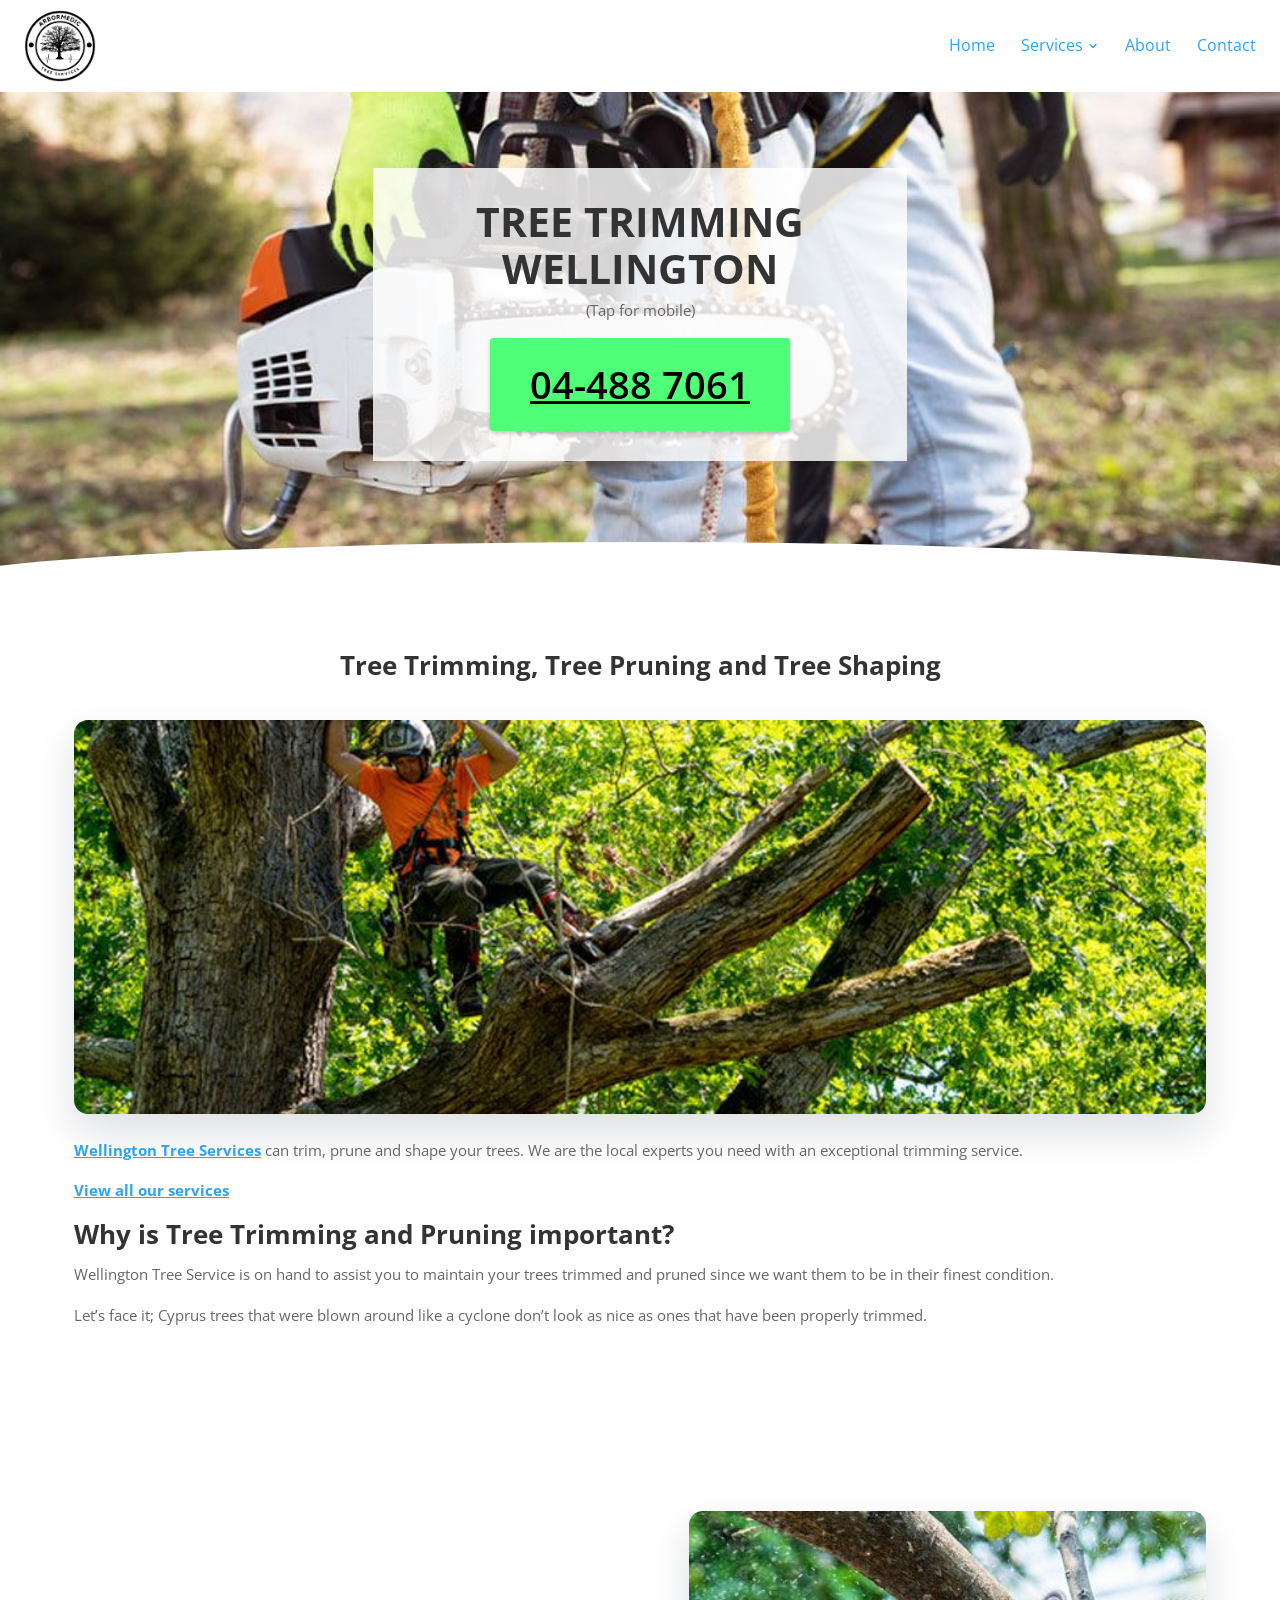
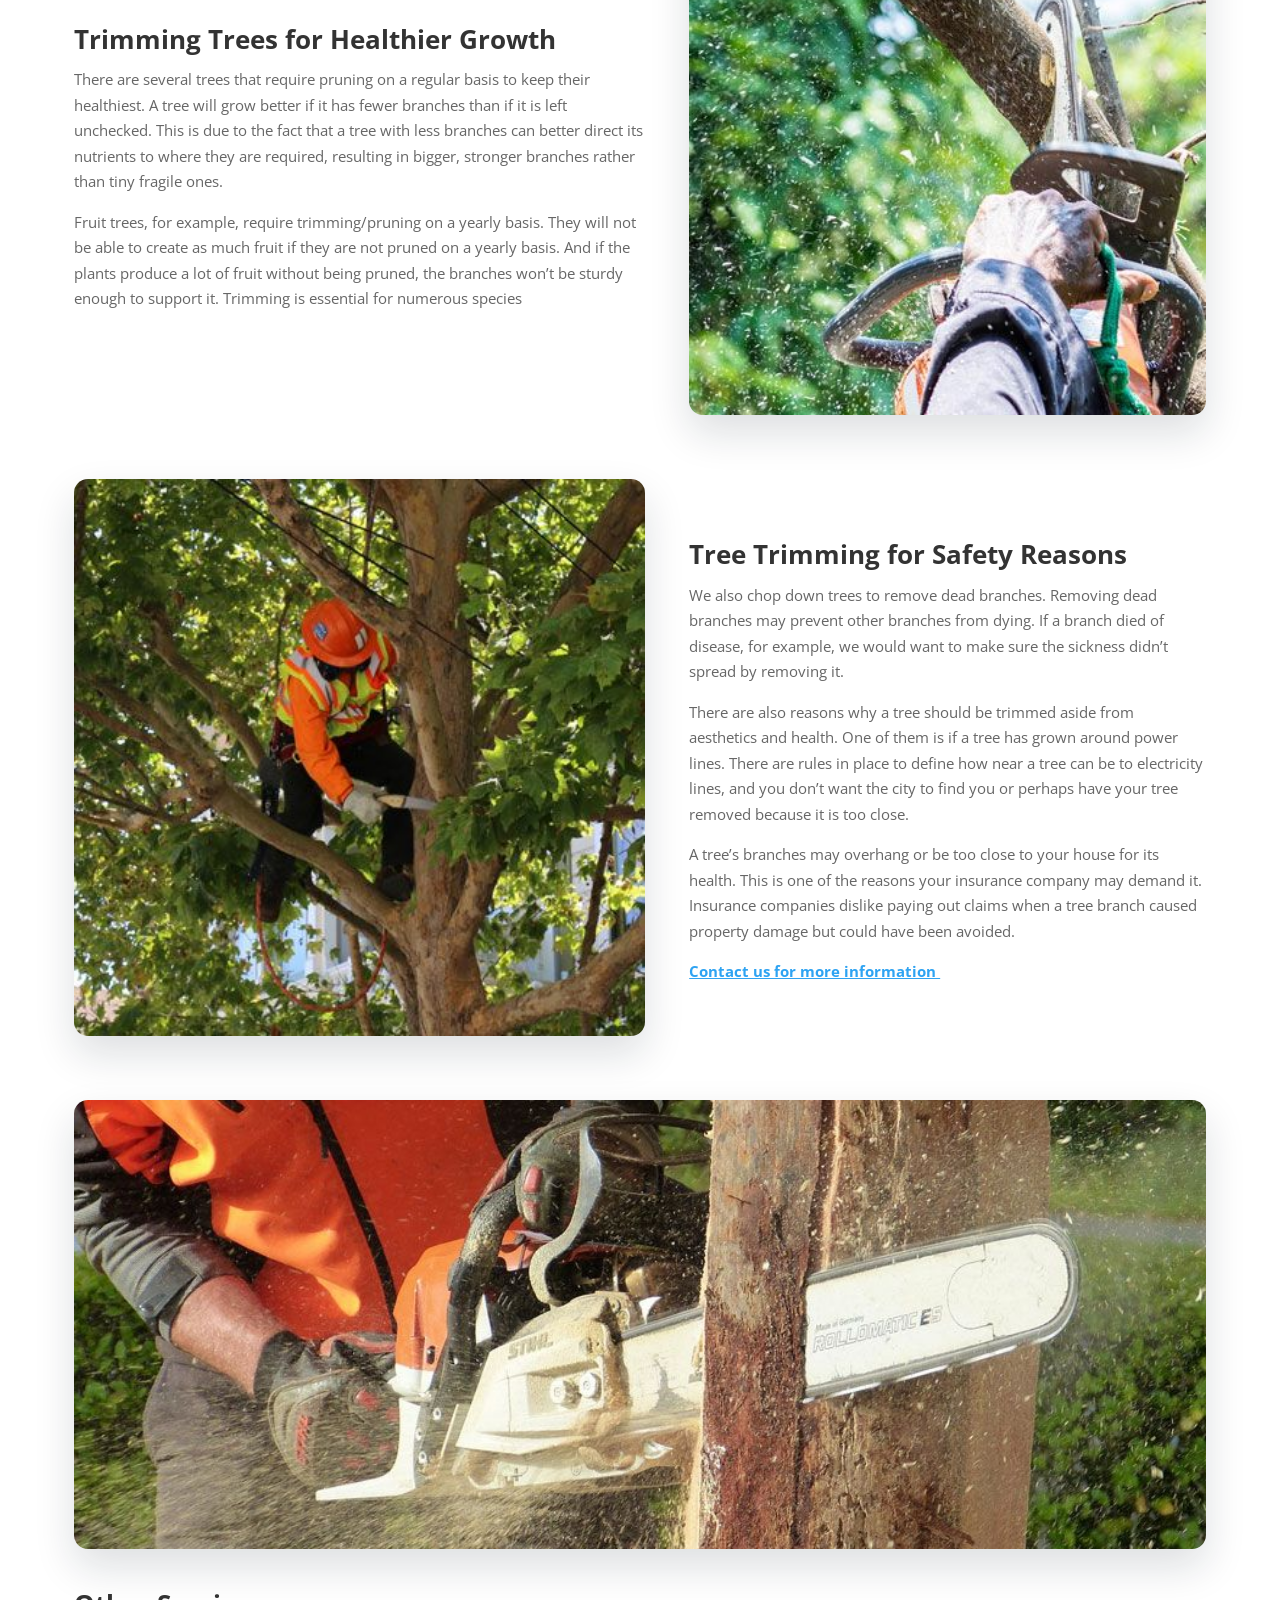
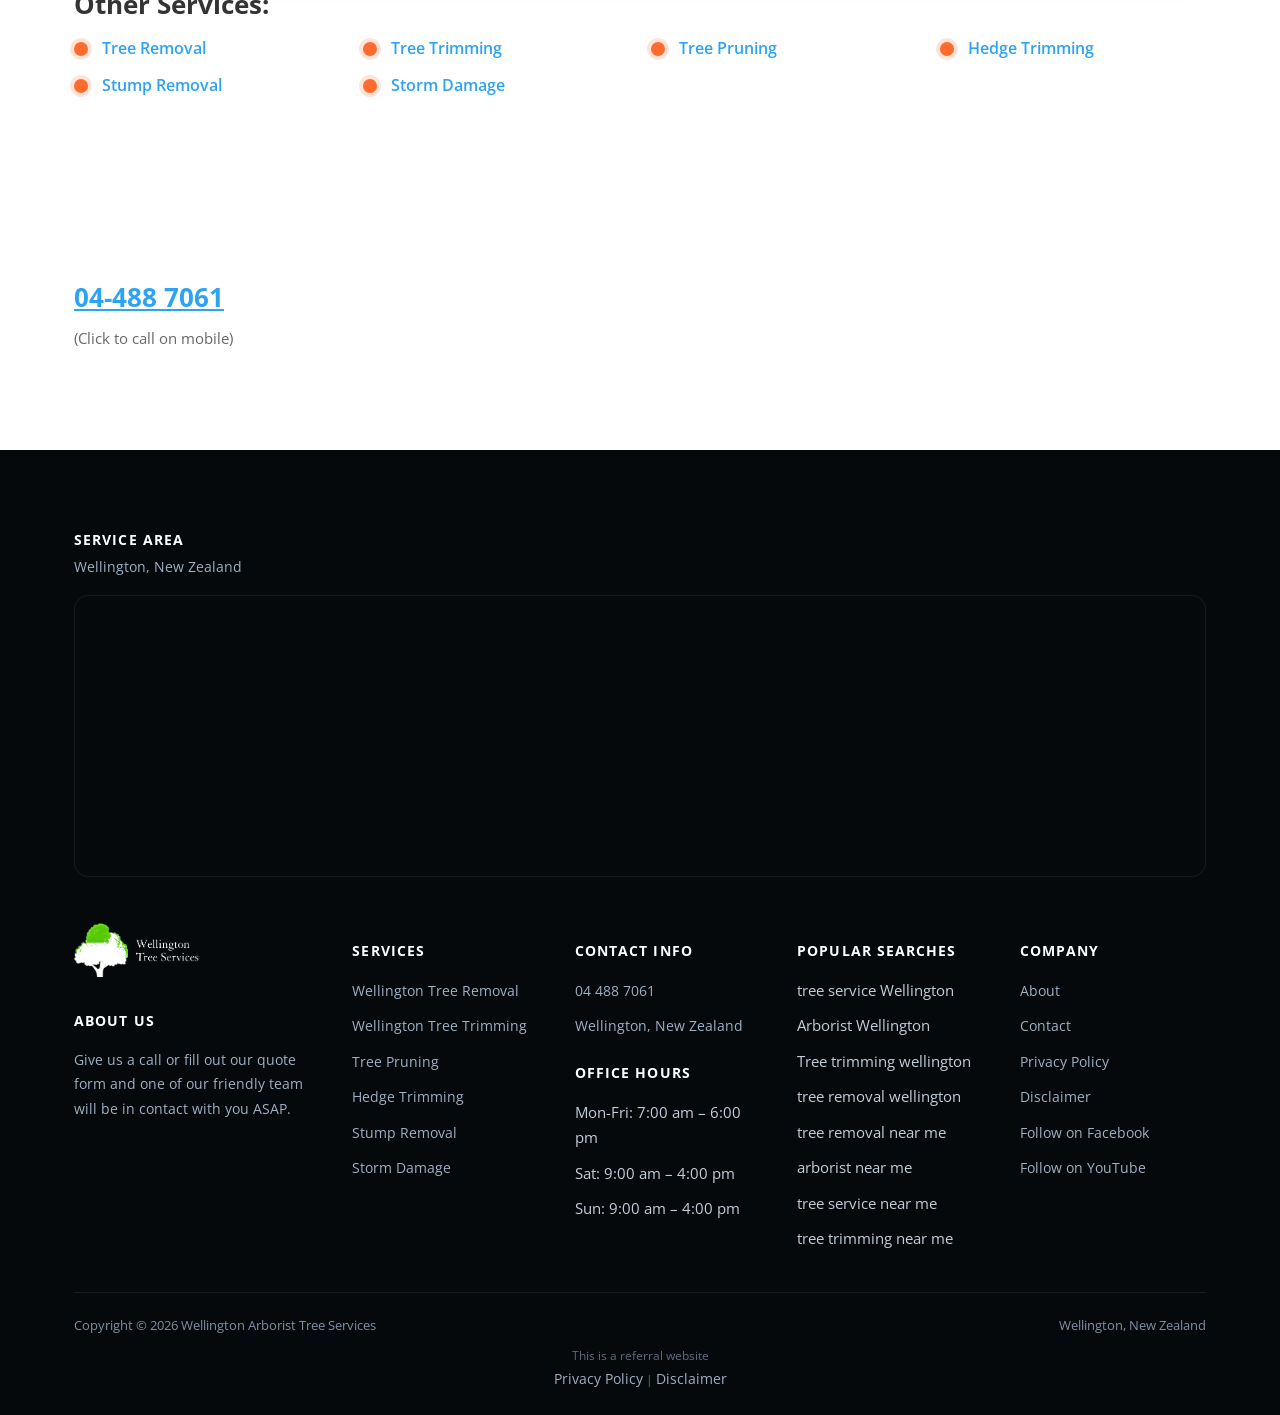
<file: wellington-tree-trimming/index.html>
<!doctype html>
<html lang="en-NZ">
<head>
<!-- Google Tag Manager -->
<script>(function(w,d,s,l,i){w[l]=w[l]||[];w[l].push({'gtm.start':new Date().getTime(),event:'gtm.js'});var f=d.getElementsByTagName(s)[0],j=d.createElement(s),dl=l!='dataLayer'?'&l='+l:'';j.async=true;j.src='https://www.googletagmanager.com/gtm.js?id='+i+dl;f.parentNode.insertBefore(j,f);})(window,document,'script','dataLayer','GTM-WJN5B37');</script>
<!-- End Google Tag Manager -->
<!-- Google tag (gtag.js) -->
<script async src="https://www.googletagmanager.com/gtag/js?id=UA-142690080-2"></script>
<script>
  window.dataLayer = window.dataLayer || [];
  function gtag(){dataLayer.push(arguments);}
  gtag('js', new Date());
  gtag('config', 'UA-142690080-2');
  gtag('config', 'AW-10906846453');
  gtag('config', 'G-DLY525TJSF');
  gtag('config', 'AW-10950376653');
</script>
<meta charset="UTF-8">
<meta name="viewport" content="width=device-width, initial-scale=1.0">
<link rel="icon" href="/favicon-32.png" sizes="32x32" type="image/png">
<link rel="icon" href="/favicon-192.png" sizes="192x192" type="image/png">
<link rel="apple-touch-icon" href="/apple-touch-icon.png">
<title>Tree Trimming Wellington - We Shape and Cut Trees in Wellington</title>
<meta name="description" content="Are you looking for Tree Trimming Wellington? Our professional Arborists are qualified and ready to snip and shape your property. Get a Quote.">
<meta name="robots" content="index, follow, max-image-preview:large, max-snippet:-1, max-video-preview:-1">
<link rel="canonical" href="https://wellingtontreeservice.co.nz/wellington-tree-trimming/">
<meta property="og:locale" content="en_US">
<meta property="og:type" content="article">
<meta property="og:title" content="Tree Trimming Wellington - We Shape and Cut Trees in Wellington">
<meta property="og:description" content="Are you looking for Tree Trimming Wellington? Our professional Arborists are qualified and ready to snip and shape your property. Get a Quote.">
<meta property="og:url" content="https://wellingtontreeservice.co.nz/wellington-tree-trimming/">
<meta property="og:site_name" content="Wellington Tree Services">
<meta name="twitter:card" content="summary_large_image">
<meta name="twitter:label1" content="Est. reading time">
<meta name="twitter:data1" content="3 minutes">
<script type="application/ld+json">{"@context": "https://schema.org", "@graph": [{"@type": "WebPage", "@id": "https://wellingtontreeservice.co.nz/wellington-tree-trimming/", "url": "https://wellingtontreeservice.co.nz/wellington-tree-trimming/", "name": "Tree Trimming Wellington - We Shape and Cut Trees in Wellington", "isPartOf": {"@id": "https://wellingtontreeservice.co.nz/#website"}, "datePublished": "2022-07-04T19:33:52+00:00", "dateModified": "2025-06-04T23:58:08+00:00", "description": "Are you looking for Tree Trimming Wellington? Our professional Arborists are qualified and ready to snip and shape your property. Get a Quote.", "breadcrumb": {"@id": "https://wellingtontreeservice.co.nz/wellington-tree-trimming/#breadcrumb"}, "inLanguage": "en-US", "potentialAction": [{"@type": "ReadAction", "target": ["https://wellingtontreeservice.co.nz/wellington-tree-trimming/"]}]}, {"@type": "BreadcrumbList", "@id": "https://wellingtontreeservice.co.nz/wellington-tree-trimming/#breadcrumb", "itemListElement": [{"@type": "ListItem", "position": 1, "name": "Home", "item": "https://wellingtontreeservice.co.nz/"}, {"@type": "ListItem", "position": 2, "name": "Wellington Tree Trimming"}]}, {"@type": "WebSite", "@id": "https://wellingtontreeservice.co.nz/#website", "url": "https://wellingtontreeservice.co.nz/", "name": "Wellington Tree Services", "description": "Arborists Wellington NZ - Expert Tree services in Wellington", "publisher": {"@id": "https://wellingtontreeservice.co.nz/#organization"}, "inLanguage": "en-US"}, {"@type": "Organization", "@id": "https://wellingtontreeservice.co.nz/#organization", "name": "Wellington Tree Service", "url": "https://wellingtontreeservice.co.nz/", "logo": {"@type": "ImageObject", "inLanguage": "en-US", "@id": "https://wellingtontreeservice.co.nz/#/schema/logo/image/", "url": "https://wellingtontreeservice.co.nz/images/Logo-long.png", "contentUrl": "https://wellingtontreeservice.co.nz/images/Logo-long.png", "width": 730, "height": 299, "caption": "Wellington Tree Service"}, "image": {"@id": "https://wellingtontreeservice.co.nz/#/schema/logo/image/"}}]}</script>
<script type="application/ld+json">{"@context": "https://schema.org", "@type": "LocalBusiness", "name": "Arborist Wellington Tree Services", "image": "https://wellingtontreeservice.co.nz/images/Logo-long.png.webp", "@id": "", "url": "https://wellingtontreeservice.co.nz/", "telephone": "04-488 7061", "address": {"@type": "PostalAddress", "streetAddress": "", "addressLocality": "Wellington", "postalCode": "", "addressCountry": "NZ"}, "openingHoursSpecification": {"@type": "OpeningHoursSpecification", "dayOfWeek": ["Monday", "Tuesday", "Wednesday", "Thursday", "Friday", "Saturday", "Sunday"], "opens": "00:00", "closes": "23:59"}}</script>
<script type="application/ld+json">{"@context": "https://schema.org", "@type": "BreadcrumbList", "itemListElement": [{"@type": "ListItem", "position": 1, "name": "Home", "item": "https://wellingtontreeservice.co.nz/"}, {"@type": "ListItem", "position": 2, "name": "Wellington Tree Trimming", "item": "https://wellingtontreeservice.co.nz/wellington-tree-trimming/"}]}</script>
<script type="application/ld+json">{"@context": "https://schema.org", "@type": "Service", "serviceType": "Wellington Tree Trimming", "name": "Wellington Tree Trimming", "provider": {"@type": "LocalBusiness", "name": "Wellington Arborist Tree Services", "telephone": "+6444887061"}, "areaServed": {"@type": "City", "name": "Wellington"}, "url": "https://wellingtontreeservice.co.nz/wellington-tree-trimming/"}</script>
<link rel="preconnect" href="https://fonts.googleapis.com">
<link rel="preconnect" href="https://fonts.gstatic.com" crossorigin>
<link rel="preload" as="style" href="https://fonts.googleapis.com/css2?family=Open+Sans:wght@400;600;700;800&display=swap" onload="this.onload=null;this.rel='stylesheet'">
<noscript><link rel="stylesheet" href="https://fonts.googleapis.com/css2?family=Open+Sans:wght@400;600;700;800&display=swap"></noscript>
<link rel="stylesheet" href="/css/style.css">
<style id="mnfix">.mobile-menu.open{max-height:calc(100vh - 150px);max-height:calc(100dvh - 150px);overflow-y:auto;-webkit-overflow-scrolling:touch;overscroll-behavior:contain}.mobile-menu.msub-ready .mobile-submenu{display:none}.mobile-menu.msub-ready .mobile-submenu.open{display:flex}.mobile-menu a.msub-parent{display:flex;justify-content:space-between;align-items:center}.mobile-menu a.msub-parent::after{content:"";width:8px;height:8px;border-right:2px solid currentColor;border-bottom:2px solid currentColor;transform:rotate(45deg);margin-right:6px;transition:transform .2s}.mobile-menu a.msub-parent[aria-expanded=true]::after{transform:rotate(-135deg)}</style></head>
<body class="">
<noscript><iframe src="https://www.googletagmanager.com/ns.html?id=GTM-WJN5B37" height="0" width="0" style="display:none;visibility:hidden"></iframe></noscript>
<header class="classic">
  <div class="c-head wrap">
    <a href="/" class="brand"><img src="/images/cropped-Original-size-Green-and-Beige-Pine-Clean-and-Modern-Real-Estate-Logo-1.png" alt="Wellington Tree Services" width="348" height="346"></a>
    <nav class="links"><a href="/">Home</a><div class="nav-item"><a href="/services/">Services <svg viewBox="0 0 24 24" fill="none" stroke-width="2.4" stroke-linecap="round" stroke-linejoin="round"><path d="m6 9 6 6 6-6"/></svg></a><div class="nav-dropdown"><a href="/wellington-tree-removal/">Wellington Tree Removal</a><a href="/wellington-tree-trimming/">Wellington Tree Trimming</a><a href="/tree-pruning-wellington/">Tree Pruning</a><a href="/hedge-trimming-wellington/">Hedge Trimming</a><a href="/stump-removal-wellington/">Stump Removal</a><a href="/storm-damage/">Storm Damage</a></div></div><a href="/about/">About</a><a href="/contact/">Contact</a></nav>
    <button type="button" class="hamburger-btn" id="hamburgerBtn" aria-label="Open menu" aria-expanded="false"><svg viewBox="0 0 24 24" fill="none" stroke="#fff" stroke-width="2.4" stroke-linecap="round" stroke-linejoin="round"><path d="M4 7h16M4 12h16M4 17h16"/></svg></button>
  </div>
  <div class="mobile-menu" id="mobileMenu"><a href="/">Home</a><a href="/services/">Services</a><div class="mobile-submenu"><a href="/wellington-tree-removal/">Wellington Tree Removal</a><a href="/wellington-tree-trimming/">Wellington Tree Trimming</a><a href="/tree-pruning-wellington/">Tree Pruning</a><a href="/hedge-trimming-wellington/">Hedge Trimming</a><a href="/stump-removal-wellington/">Stump Removal</a><a href="/storm-damage/">Storm Damage</a></div><a href="/about/">About</a><a href="/contact/">Contact</a><a href="tel:044887061" class="mobile-menu-phone">Call 04 488 7061</a></div>
</header>
<main>
<section class="hero-c" id="top"><div class="hero-c-box"><div class="row"><div class="text"><h1>Tree Trimming Wellington</h1></div><div class="text"><p>(Tap for mobile)</p></div><p class="btn-wrap"><a class="btn btn-primary" href="tel:044887061">04-488 7061</a></p></div></div></section>
<section class=""><div class="wrap"><div class="row"><div class="text">

<h2>Tree Trimming, Tree Pruning and Tree Shaping</h2>

</div></div><div class="row"><div class="figure"><img src="/images/wellington-tree-services-2.jpg" alt="Tree Trimming Wellington - We cut and shape your trees" width="929" height="323" loading="lazy" decoding="async"></div><div class="text"><p><a href="/">Wellington Tree Services</a> can trim, prune and shape your trees. We are the local experts you need with an exceptional trimming service.</p>
<p><a href="/services/">View all our services</a></p>

<h2>Why is Tree Trimming and Pruning important?</h2>

<p>Wellington Tree Service is on hand to assist you to maintain your trees trimmed and pruned since we want them to be in their finest condition.</p>
<p>Let’s face it; Cyprus trees that were blown around like a cyclone don’t look as nice as ones that have been properly trimmed.</p></div></div></div></section>
<section class=""><div class="wrap"><div class="row cols cols-2"><div class="col"><div class="text"><h2>Trimming Trees for Healthier Growth</h2>
<p>There are several trees that require pruning on a regular basis to keep their healthiest. A tree will grow better if it has fewer branches than if it is left unchecked. This is due to the fact that a tree with less branches can better direct its nutrients to where they are required, resulting in bigger, stronger branches rather than tiny fragile ones.</p>
<p>Fruit trees, for example, require trimming/pruning on a yearly basis. They will not be able to create as much fruit if they are not pruned on a yearly basis. And if the plants produce a lot of fruit without being pruned, the branches won’t be sturdy enough to support it. Trimming is essential for numerous species</p></div></div><div class="col"><div class="figure"><img src="/images/sub-tree-2.jpg" alt="tree trimming and shaping in wellington our man out on the field getting work done" width="394" height="384" loading="lazy" decoding="async"></div></div></div><div class="row cols cols-2"><div class="col"><div class="figure"><img src="/images/sub-tree-1.jpg" alt="safety reasons why you should take tree trimming seriously in wellington" width="394" height="384" loading="lazy" decoding="async"></div></div><div class="col"><div class="text"><h2><strong>Tree Trimming for Safety Reasons</strong></h2>
<p>We also chop down trees to remove dead branches. Removing dead branches may prevent other branches from dying. If a branch died of disease, for example, we would want to make sure the sickness didn’t spread by removing it.</p>
<p>There are also reasons why a tree should be trimmed aside from aesthetics and health. One of them is if a tree has grown around power lines. There are rules in place to define how near a tree can be to electricity lines, and you don’t want the city to find you or perhaps have your tree removed because it is too close.</p>
<p>A tree’s branches may overhang or be too close to your house for its health. This is one of the reasons your insurance company may demand it. Insurance companies dislike paying out claims when a tree branch caused property damage but could have been avoided.</p>
<p><a href="/contact/">Contact us for more information </a></p>
</div></div></div><div class="row"><div class="figure"><img src="/images/Baner-image-2-1.jpg" alt="Tree arborists in wellington at work cutting trees" width="929" height="369" loading="lazy" decoding="async"></div></div><div class="row"><div class="text"><h2><strong>Other Services:</strong></h2>
<ul>
<li>
<h4><a href="/wellington-tree-removal/">Tree Removal</a></h4>
</li>
<li>
<h4><a href="/wellington-tree-trimming/">Tree Trimming</a></h4>
</li>
<li>
<h4><a href="/tree-pruning-wellington/">Tree Pruning</a></h4>
</li>
<li>
<h4><a href="/hedge-trimming-wellington/">Hedge Trimming</a></h4>
</li>
<li>
<h4><a href="/stump-removal-wellington/">Stump Removal</a></h4>
</li>
<li>
<h4><a href="/storm-damage/">Storm Damage</a></h4>
</li>
</ul></div></div></div></section>
<section class=""><div class="wrap"><div class="row"><div class="text"><h2><a href="tel:044887061">04-488 7061</a></h2>
<p>(Click to call on mobile)</p></div></div></div></section>
</main>
<footer>
  <div class="wrap">
    <div class="footer-map-head"><h4>Service Area</h4><p>Wellington, New Zealand</p></div><div class="footer-map"><iframe src="https://www.google.com/maps/embed?pb=!1m14!1m8!1m3!1d191972.37245766423!2d174.7542577!3d-41.2529602!3m2!1i1024!2i768!4f13.1!3m3!1m2!1s0x67533d24b15ca91%3A0x15616c3f3a640dbc!2sWellington%20Arborist%20Tree%20Services!5e0!3m2!1sen!2snz!4v1679174666275!5m2!1sen!2snz" width="600" height="280" style="border:0" allowfullscreen loading="lazy" referrerpolicy="no-referrer-when-downgrade" title="Wellington Arborist Tree Services service area map"></iframe></div>
    <div class="footer-grid five"><div class="footer-brand"><a href="/" class="brand"><img src="/images/Logo-long-footer.png" alt="Wellington Tree Services" width="348" height="346" loading="lazy"></a><h4>About us</h4><p>Give us a call or fill out our quote form and one of our friendly team will be in contact with you ASAP.</p></div><div><h4>Services</h4><ul><li><a href="/wellington-tree-removal/">Wellington Tree Removal</a></li><li><a href="/wellington-tree-trimming/">Wellington Tree Trimming</a></li><li><a href="/tree-pruning-wellington/">Tree Pruning</a></li><li><a href="/hedge-trimming-wellington/">Hedge Trimming</a></li><li><a href="/stump-removal-wellington/">Stump Removal</a></li><li><a href="/storm-damage/">Storm Damage</a></li></ul></div><div><h4>Contact Info</h4><ul><li><a href="tel:044887061">04 488 7061</a></li><li><a href="https://www.google.com/maps/search/Wellington,+New+Zealand" target="_blank" rel="noopener">Wellington, New Zealand</a></li></ul><h4 style="margin-top:22px;">Office Hours</h4><ul><li>Mon-Fri: 7:00 am &ndash; 6:00 pm</li><li>Sat: 9:00 am &ndash; 4:00 pm</li><li>Sun: 9:00 am &ndash; 4:00 pm</li></ul></div><div><h4>Popular Searches</h4><ul><li>tree service Wellington</li><li>Arborist Wellington</li><li>Tree trimming wellington</li><li>tree removal wellington</li><li>tree removal near me</li><li>arborist near me</li><li>tree service near me</li><li>tree trimming near me</li></ul></div><div><h4>Company</h4><ul><li><a href="/about/">About</a></li><li><a href="/contact/">Contact</a></li><li><a href="/privacy-policy/">Privacy Policy</a></li><li><a href="/disclaimer/">Disclaimer</a></li><li><a href="https://www.facebook.com/Wellington-Tree-Services-Arborist-Wellington-102136809300092" target="_blank" rel="noopener">Follow on Facebook</a></li><li><a href="https://www.youtube.com/channel/UCHAXTYDVSwWI4_lKq8aKHeg" target="_blank" rel="noopener">Follow on YouTube</a></li></ul></div></div>
    <div class="footer-bottom"><span>Copyright &copy; 2026 Wellington Arborist Tree Services</span><span>Wellington, New Zealand</span></div>
    <div class="footer-disclosure">This is a referral website<br><a href="/privacy-policy/">Privacy Policy</a> | <a href="/disclaimer/">Disclaimer</a></div>
  </div>
</footer>
<script>
(function(){var b=document.getElementById('hamburgerBtn'),m=document.getElementById('mobileMenu');if(!b||!m)return;b.addEventListener('click',function(){var o=m.classList.toggle('open');b.setAttribute('aria-expanded',o?'true':'false');});})();
</script>
<script src="https://link.msgsndr.com/js/form_embed.js" defer></script>
<script id="mnfixjs">(function(){var m=document.getElementById("mobileMenu");if(!m)return;m.querySelectorAll(".mobile-submenu").forEach(function(s){var p=s.previousElementSibling;if(!p||p.tagName!=="A")return;var a=document.createElement("a");a.href=p.getAttribute("href");a.textContent="All "+p.textContent.trim();s.insertBefore(a,s.firstChild);m.classList.add("msub-ready");p.classList.add("msub-parent");p.setAttribute("aria-expanded","false");p.addEventListener("click",function(e){e.preventDefault();var o=s.classList.toggle("open");p.setAttribute("aria-expanded",o?"true":"false")})});var b=document.getElementById("hamburgerBtn");document.addEventListener("pointerdown",function(e){if(!m.classList.contains("open")||m.contains(e.target)||(b&&b.contains(e.target)))return;m.classList.remove("open");if(b)b.setAttribute("aria-expanded","false")})})();</script></body>
</html>
</file>
<file: css/style.css>
:root{
    --navy:#0f1b2b;
    --navy-2:#16283f;
    --orange:#ff6b2c;
    --orange-2:#ff8a4c;
    --paper:#f6f7f9;
    --ink:#141c26;
    --muted:#5b6673;
    --line:#e6e9ee;
    --white:#ffffff;
    --radius:14px;
    --shadow:0 10px 30px rgba(15,27,43,0.08);
    --maxw:1180px;
  }
  *{box-sizing:border-box;}
  html{scroll-behavior:smooth;}
  body{
    margin:0;
    font-family:'Inter',-apple-system,BlinkMacSystemFont,'Segoe UI',sans-serif;
    color:var(--ink);
    background:var(--white);
    line-height:1.6;
  }
  img{max-width:100%;display:block;}
  a{color:inherit;}
  .wrap{max-width:var(--maxw);margin:0 auto;padding:0 24px;}
  h1,h2,h3{font-weight:800;line-height:1.15;margin:0 0 .5em;}
  h2{font-size:clamp(1.7rem,3vw,2.4rem);}
  h3{font-size:1.15rem;}
  p{color:var(--muted);margin:0 0 1em;}
  .eyebrow{
    display:inline-flex;align-items:center;gap:8px;
    text-transform:uppercase;letter-spacing:.08em;font-size:.75rem;font-weight:700;
    color:var(--orange);margin-bottom:12px;
  }
  .eyebrow::before{content:"";width:22px;height:2px;background:var(--orange);display:inline-block;}
  .btn{
    display:inline-flex;align-items:center;justify-content:center;gap:8px;
    padding:15px 28px;border-radius:999px;font-weight:700;font-size:.95rem;
    text-decoration:none;cursor:pointer;border:2px solid transparent;transition:transform .15s ease, box-shadow .15s ease, background .15s ease;
  }
  .btn:hover{transform:translateY(-2px);}
  .btn-primary{background:var(--orange);color:var(--white);box-shadow:0 8px 20px rgba(255,107,44,.35);}
  .btn-primary:hover{background:var(--orange-2);}
  .btn-outline{background:transparent;border-color:rgba(255,255,255,.35);color:var(--white);}
  .btn-outline:hover{border-color:var(--white);}
  .btn-dark{background:var(--navy);color:var(--white);}

  /* Header */
  header{
    position:sticky;top:0;z-index:50;background:rgba(15,27,43,.96);backdrop-filter:blur(6px);
    border-bottom:1px solid rgba(255,255,255,.06);
  }
  .nav{display:flex;align-items:center;justify-content:space-between;padding:16px 24px;}
  .brand{display:flex;align-items:center;gap:10px;color:var(--white);text-decoration:none;font-weight:800;font-size:1.05rem;letter-spacing:.01em;}
  .brand-mark{
    width:34px;height:32px;display:flex;align-items:center;flex-shrink:0;
  }
  .brand-mark svg{width:34px;height:32px;}
  .brand small{display:block;font-size:.65rem;font-weight:600;color:#9fb0c3;letter-spacing:.12em;text-transform:uppercase;}
  nav.links{display:flex;align-items:center;gap:32px;}
  nav.links a{color:#cfd8e3;text-decoration:none;font-weight:600;font-size:.92rem;}
  nav.links a:hover{color:var(--white);}
  .nav-item{position:relative;display:flex;align-items:center;padding:24px 0;margin:-24px 0;}
  .nav-item > a{display:flex;align-items:center;gap:5px;}
  .nav-item > a svg{width:13px;height:13px;stroke:currentColor;transition:transform .18s ease;}
  .nav-item:hover > a svg{transform:rotate(180deg);}
  .nav-dropdown{
    position:absolute;top:100%;left:0;margin-top:2px;
    background:var(--navy-2);border:1px solid rgba(255,255,255,.1);border-radius:12px;
    padding:8px;min-width:220px;box-shadow:0 22px 44px rgba(0,0,0,.4);
    opacity:0;visibility:hidden;transform:translateY(-6px);transition:opacity .18s ease, transform .18s ease, visibility .18s ease;
    z-index:60;
  }
  .nav-item:hover .nav-dropdown{opacity:1;visibility:visible;transform:translateY(0);}
  .nav-dropdown a{display:block;padding:10px 12px;border-radius:8px;color:#cfd8e3;font-weight:600;font-size:.88rem;}
  .nav-dropdown a:hover{background:rgba(255,255,255,.07);color:var(--white);}
  .nav-cta{display:flex;align-items:center;gap:14px;}
  .phone-pill{
    display:flex;align-items:center;gap:8px;color:var(--white);text-decoration:none;font-weight:700;font-size:.92rem;
  }
  .phone-pill svg{width:16px;height:16px;stroke:var(--orange);}
  .menu-toggle{display:none;background:none;border:none;color:var(--white);font-size:1.6rem;cursor:pointer;}
  .hamburger-btn{
    display:none;width:42px;height:42px;border-radius:10px;background:var(--orange);border:none;
    align-items:center;justify-content:center;cursor:pointer;flex-shrink:0;box-shadow:0 8px 20px rgba(255,107,44,.35);
  }
  .hamburger-btn svg{width:20px;height:20px;}

  /* Mobile menu panel */
  .mobile-menu{
    display:none;flex-direction:column;gap:2px;background:var(--navy-2);
    border-top:1px solid rgba(255,255,255,.08);padding:10px 20px 22px;
  }
  .mobile-menu.open{display:flex;}
  .mobile-menu a{
    color:#cfd8e3;text-decoration:none;font-weight:600;font-size:.98rem;padding:13px 4px;
    border-bottom:1px solid rgba(255,255,255,.06);
  }
  .mobile-submenu{display:flex;flex-direction:column;padding-left:14px;}
  .mobile-submenu a{font-size:.9rem;font-weight:500;color:#9fb0c3;padding:10px 4px;}
  .mobile-menu-phone{color:var(--orange) !important;font-weight:700 !important;}
  .mobile-menu .btn-primary{justify-content:center;margin-top:14px;border-bottom:none;}

  /* Hero */
  .hero{
    background:radial-gradient(1200px 500px at 15% -10%, rgba(255,107,44,.22), transparent 60%),
               linear-gradient(100deg, rgba(15,27,43,.97) 0%, rgba(15,27,43,.93) 38%, rgba(15,27,43,.62) 100%),
               url('/images/tree-1-1.jpg');
    background-size:cover;background-position:center 65%;
    color:var(--white);position:relative;overflow:hidden;
  }
  .hero::after{
    content:"";position:absolute;right:-120px;top:-80px;width:520px;height:520px;
    background:radial-gradient(circle,rgba(255,107,44,.2),transparent 70%);
  }
  .hero-inner{
    position:relative;z-index:2;padding:88px 24px 76px;max-width:1320px;margin:0 auto;
    display:grid;grid-template-columns:.95fr 1.25fr;gap:40px;align-items:center;
  }
  .hero h1{font-size:clamp(2.1rem,4.4vw,3.2rem);margin-bottom:.4em;}
  .hero h1 span{color:var(--orange);}
  .hero-topbar{
    position:relative;z-index:3;background:linear-gradient(135deg,var(--orange),var(--orange-2));
    padding:16px 24px;text-align:center;box-shadow:0 4px 18px rgba(0,0,0,.18);
  }
  .hero-topbar strong{
    display:inline-block;color:var(--navy);font-weight:900;letter-spacing:.02em;
    font-size:clamp(1.3rem,3.4vw,2rem);text-transform:uppercase;
    text-shadow:0 0 14px rgba(255,255,255,.85), 0 0 28px rgba(255,255,255,.5), 0 2px 0 rgba(255,255,255,.4);
  }
  .hero p.lead{color:#c3ceda;font-size:1.08rem;max-width:52ch;margin-bottom:1.8em;}
  .hero-actions{display:flex;flex-wrap:wrap;gap:14px;margin-bottom:2.4em;}
  .hero-stats{display:flex;gap:28px;flex-wrap:wrap;}
  .hero-stats div{min-width:110px;}
  .hero-stats strong{display:block;font-size:1.6rem;color:var(--white);}
  .hero-stats span{font-size:.8rem;color:#9fb0c3;text-transform:uppercase;letter-spacing:.06em;}

  .hero-card{
    background:rgba(255,255,255,.06);border:1px solid rgba(255,255,255,.12);border-radius:var(--radius);
    padding:28px;backdrop-filter:blur(4px);
  }
  .hero-card h3{color:var(--white);margin-bottom:14px;font-size:1.05rem;}
  .hero-card ul{list-style:none;margin:0;padding:0;display:grid;gap:12px;}
  .hero-card li{display:flex;gap:10px;align-items:flex-start;color:#dbe3ec;font-size:.92rem;}
  .hero-card li svg{width:18px;height:18px;stroke:var(--orange);flex-shrink:0;margin-top:2px;}

  /* Hero form (right column) */
  .hero-form{
    padding:0;
  }
  .hero-form-head{padding:0 4px 32px;}
  .response-time{
    color:var(--white);font-size:2rem;font-weight:800;margin:0;line-height:1.3;
  }
  .response-time .highlight{
    position:relative;color:var(--white);display:inline-block;padding-bottom:6px;
  }
  .response-time .highlight::after{
    content:"";position:absolute;left:-4px;right:-4px;bottom:-6px;height:14px;
    background:linear-gradient(90deg,var(--orange),var(--orange-2));
    border-radius:8px;z-index:1;transform:skewX(-10deg) rotate(-1deg);
    box-shadow:0 4px 10px rgba(255,107,44,.35);
  }
  .hero-form iframe{border-radius:10px;display:block;}

  /* Checklist strip */
  .checklist-strip{background:var(--navy-2);border-top:1px solid rgba(255,255,255,.08);}
  .checklist-strip .wrap{
    display:flex;flex-wrap:wrap;gap:14px 32px;padding:22px 24px;justify-content:center;
  }
  .checklist-strip .check-item{display:flex;align-items:center;gap:10px;color:#dbe3ec;font-size:.9rem;font-weight:600;}
  .checklist-strip .check-item svg{width:18px;height:18px;stroke:var(--orange);flex-shrink:0;}

  /* Trust bar */
  .sub-headline{background:var(--navy);padding:22px 0;}
  .sub-headline h2{
    margin:0;text-align:center;color:var(--white);font-size:clamp(1.05rem,2.4vw,1.4rem);font-weight:700;
  }

  .trustbar{background:var(--white);border-bottom:1px solid var(--line);}
  .trustbar .wrap{
    display:grid;grid-template-columns:repeat(4,1fr);gap:24px;padding:26px 24px;
  }
  .trust-item{display:flex;align-items:center;gap:12px;}
  .trust-item svg{width:26px;height:26px;stroke:var(--orange);flex-shrink:0;}
  .trust-item span{font-weight:700;font-size:.88rem;color:var(--navy);}

  /* Section spacing */
  section{padding:84px 0;}
  .section-head{max-width:640px;margin-bottom:48px;}
  .bg-paper{background:var(--paper);}

  /* Content + photo split */
  .content-photo-grid{display:grid;grid-template-columns:1.1fr .9fr;gap:48px;align-items:center;}
  .content-photo{border-radius:var(--radius);overflow:hidden;box-shadow:0 24px 50px rgba(15,27,43,.18);}
  .content-photo img{width:100%;height:360px;object-fit:cover;object-position:center;display:block;}

  /* Services grid */
  .services-grid{display:grid;grid-template-columns:repeat(3,1fr);gap:24px;}
  .service-card{
    background:var(--white);border:1px solid var(--line);border-radius:var(--radius);
    box-shadow:var(--shadow);transition:transform .18s ease, box-shadow .18s ease;
    position:relative;padding:0;overflow:hidden;
  }
  .service-card:hover{transform:translateY(-4px);box-shadow:0 16px 34px rgba(15,27,43,.12);}
  .service-card .card-photo{width:100%;height:170px;object-fit:cover;object-position:center;}
  .service-card .card-body{padding:22px 26px 28px;}
  .service-icon{
    width:52px;height:52px;border-radius:12px;background:linear-gradient(135deg,#fff1e9,#ffe1cf);
    display:flex;align-items:center;justify-content:center;margin-bottom:18px;
    margin-top:-40px;position:relative;z-index:2;box-shadow:0 6px 16px rgba(15,27,43,.18);
  }
  .service-icon svg{width:26px;height:26px;stroke:var(--orange);}
  .service-card h3{margin-bottom:8px;}
  .service-card p{margin-bottom:0;font-size:.93rem;}
  .service-card .service-link{
    display:inline-flex;align-items:center;gap:6px;margin-top:14px;font-size:.85rem;font-weight:700;color:var(--orange);text-decoration:none;
  }
  .service-card.featured{border-color:var(--orange);}
  .service-tag{
    position:absolute;top:14px;right:16px;z-index:3;background:var(--orange);color:var(--white);
    font-size:.68rem;font-weight:800;letter-spacing:.06em;text-transform:uppercase;
    padding:5px 12px;border-radius:999px;
  }

  /* Gallery */
  .gallery-grid{display:grid;grid-template-columns:repeat(4,1fr);gap:18px;}
  .gallery-item{
    position:relative;border-radius:var(--radius);overflow:hidden;aspect-ratio:4/5;
    box-shadow:var(--shadow);
  }
  .gallery-item img{width:100%;height:100%;object-fit:cover;transition:transform .3s ease;}
  .gallery-item:hover img{transform:scale(1.06);}
  .gallery-item .cap{
    position:absolute;left:0;right:0;bottom:0;padding:16px 14px;color:var(--white);font-weight:700;font-size:.85rem;
    background:linear-gradient(0deg, rgba(15,27,43,.85), transparent 70%);
  }

  /* Areas we service carousel */
  .areas-head{display:flex;justify-content:space-between;align-items:flex-end;gap:24px;margin-bottom:32px;flex-wrap:wrap;}
  .areas-top-grid{display:grid;grid-template-columns:2fr 1fr;gap:40px;align-items:stretch;margin-bottom:32px;}
  .areas-intro{display:flex;flex-direction:column;justify-content:space-between;gap:24px;}
  .areas-map-card{
    border-radius:var(--radius);overflow:hidden;min-height:220px;
    border:1px solid var(--line);box-shadow:0 10px 24px rgba(15,27,43,.08);
  }
  .areas-map-card iframe{width:100%;height:100%;border:0;display:block;}
  .carousel-nav{display:flex;gap:10px;}
  .carousel-nav button{
    width:42px;height:42px;border-radius:50%;border:1px solid var(--line);background:var(--white);
    display:flex;align-items:center;justify-content:center;cursor:pointer;transition:background .15s ease;
  }
  .carousel-nav button:hover{background:var(--paper);}
  .carousel-nav button svg{width:18px;height:18px;stroke:var(--navy);}
  .areas-carousel{
    display:flex;overflow-x:auto;scroll-snap-type:x mandatory;gap:24px;
    scrollbar-width:none;-ms-overflow-style:none;padding-bottom:4px;
  }
  .areas-carousel::-webkit-scrollbar{display:none;}
  .area-slide{
    flex:0 0 100%;scroll-snap-align:start;background:var(--paper);border:1px solid var(--line);
    border-radius:var(--radius);padding:32px 36px;
  }
  .area-slide h3{font-size:1.2rem;margin-bottom:20px;color:var(--navy);}
  .area-suburbs{columns:4;column-gap:28px;list-style:none;margin:0;padding:0;}
  .area-suburbs li{
    display:flex;align-items:center;gap:8px;font-size:.86rem;color:var(--muted);
    break-inside:avoid;margin-bottom:9px;
  }
  .area-suburbs li svg{width:13px;height:13px;stroke:var(--orange);flex-shrink:0;}
  .area-dots{display:flex;gap:8px;justify-content:center;margin-top:24px;}
  .area-dots button{
    width:8px;height:8px;border-radius:50%;background:var(--line);border:none;cursor:pointer;padding:0;
  }
  .area-dots button.active{background:var(--orange);width:22px;border-radius:6px;transition:width .2s ease;}

  /* Reviews */
  .reviews-wrap{max-width:920px;margin:0 auto;}

  /* FAQ accordion */
  .faq-wrap{max-width:820px;margin:0 auto;display:grid;gap:14px;}
  .faq-item{
    background:var(--white);border:1px solid var(--line);border-radius:12px;overflow:hidden;
  }
  .faq-item summary{
    list-style:none;cursor:pointer;padding:20px 24px;display:flex;align-items:center;justify-content:space-between;
    gap:16px;font-weight:700;color:var(--navy);font-size:1rem;
  }
  .faq-item summary::-webkit-details-marker{display:none;}
  .faq-item summary .faq-icon{
    width:26px;height:26px;border-radius:50%;background:var(--paper);display:flex;align-items:center;justify-content:center;
    flex-shrink:0;transition:transform .2s ease, background .2s ease;
  }
  .faq-item summary .faq-icon svg{width:14px;height:14px;stroke:var(--orange);}
  .faq-item[open] summary .faq-icon{transform:rotate(45deg);background:#fff1e9;}
  .faq-item .faq-answer{padding:0 24px 20px;margin:0;font-size:.94rem;}

  /* Footer map */
  .footer-map-head{margin-bottom:16px;}
  .footer-map-head h4{color:var(--white);font-size:.85rem;text-transform:uppercase;letter-spacing:.08em;margin-bottom:4px;}
  .footer-map-head p{color:#9fb0c3;font-size:.85rem;margin:0;}
  .footer-map{
    width:100%;border-radius:var(--radius);overflow:hidden;margin-bottom:44px;
    border:1px solid rgba(255,255,255,.08);
  }
  .footer-map iframe{width:100%;height:280px;border:0;display:block;}

  /* Why us */
  .why-grid{display:grid;grid-template-columns:1fr 1fr;gap:56px;align-items:start;}
  .why-list{display:grid;gap:22px;}
  .why-item{display:flex;gap:16px;}
  .why-num{
    width:42px;height:42px;border-radius:10px;background:var(--navy);color:var(--white);
    display:flex;align-items:center;justify-content:center;font-weight:800;flex-shrink:0;font-size:.95rem;
  }
  .why-item h3{margin-bottom:4px;font-size:1.05rem;}
  .why-item p{margin:0;font-size:.93rem;}
  .why-panel{
    background:var(--navy);color:var(--white);border-radius:var(--radius);padding:36px;
    background-image:radial-gradient(600px 300px at 90% 0%, rgba(255,107,44,.25), transparent 70%);
  }
  .why-panel h3{color:var(--white);font-size:1.3rem;}
  .why-panel p{color:#c3ceda;}
  .process{display:grid;gap:18px;margin-top:26px;}
  .process-step{display:flex;gap:14px;align-items:flex-start;}
  .process-step .dot{width:10px;height:10px;border-radius:50%;background:var(--orange);margin-top:8px;flex-shrink:0;}
  .process-step strong{display:block;color:var(--white);font-size:.95rem;}
  .process-step span{color:#9fb0c3;font-size:.85rem;}

  /* CTA strip */
  .cta-strip{
    background:linear-gradient(135deg,var(--orange),#ff8a4c);color:var(--white);text-align:center;
    padding:56px 24px;
  }
  .cta-strip h2{color:var(--white);margin-bottom:.3em;}
  .cta-strip p{color:rgba(255,255,255,.9);max-width:52ch;margin:0 auto 1.6em;}
  .cta-strip .btn-dark:hover{background:#0a1420;}

  /* Contact */
  .contact-grid{display:grid;grid-template-columns:.85fr 1.15fr;gap:48px;align-items:start;}
  #contact-info .contact-grid{grid-template-columns:.75fr 1.25fr;}
  #contact-info .form-wrap{background:transparent;border:none;box-shadow:none;padding:0;}
  .contact-info{display:grid;gap:22px;}
  .info-card{
    background:var(--white);border:1px solid var(--line);border-radius:var(--radius);padding:22px;
    display:flex;gap:14px;align-items:flex-start;box-shadow:var(--shadow);
  }
  .info-card svg{width:22px;height:22px;stroke:var(--orange);flex-shrink:0;margin-top:2px;}
  .info-card h3{font-size:.98rem;margin-bottom:4px;}
  .info-card p{margin:0;font-size:.9rem;}
  .info-card a{color:var(--navy);text-decoration:none;font-weight:700;}
  .form-wrap{
    background:var(--white);border:1px solid var(--line);border-radius:var(--radius);padding:16px;
    box-shadow:var(--shadow);min-height:600px;
  }
  .form-wrap iframe{border-radius:10px;}

  /* Footer */
  footer{background:var(--navy);color:#c3ceda;padding:60px 0 24px;}
  .footer-grid{display:grid;grid-template-columns:1.4fr 1fr 1fr 1fr;gap:36px;margin-bottom:40px;}
  .footer-brand p{color:#9fb0c3;font-size:.9rem;max-width:32ch;}
  footer h4{color:var(--white);font-size:.85rem;text-transform:uppercase;letter-spacing:.08em;margin-bottom:16px;}
  footer ul{list-style:none;margin:0;padding:0;display:grid;gap:10px;}
  footer a{color:#9fb0c3;text-decoration:none;font-size:.9rem;}
  footer a:hover{color:var(--white);}
  .footer-bottom{
    border-top:1px solid rgba(255,255,255,.08);padding-top:22px;
    display:flex;justify-content:space-between;flex-wrap:wrap;gap:10px;font-size:.8rem;color:#7f8fa3;
  }
  .footer-disclosure{margin-top:10px;font-size:.75rem;color:#5c6b80;}

  @media (max-width:980px){
    nav.links{display:none;}
    .phone-pill{display:none;}
    .nav-cta .btn-primary{display:none;}
    .hamburger-btn{display:flex;}
    .nav{padding:12px 16px;}
    .hero-inner{grid-template-columns:1fr;}
    .services-grid{grid-template-columns:repeat(2,1fr);}
    .why-grid{grid-template-columns:1fr;}
    .contact-grid{grid-template-columns:1fr;}
    #contact-info .contact-grid{grid-template-columns:1fr;}
    .trustbar .wrap{grid-template-columns:repeat(2,1fr);}
    .footer-grid{grid-template-columns:1fr 1fr;}
    .gallery-grid{grid-template-columns:repeat(2,1fr);}
    .area-suburbs{columns:2;}
  }
  @media (max-width:600px){
    .services-grid{grid-template-columns:1fr;}
    .hero-actions{flex-direction:column;align-items:stretch;}
    .hero-actions .btn{width:100%;}
    .hero-stats{flex-direction:column;gap:18px;align-items:flex-start;}
    .footer-grid{grid-template-columns:1fr;}
    section{padding:60px 0;}
    .gallery-grid{grid-template-columns:1fr 1fr;}
    .checklist-strip .wrap{justify-content:flex-start;}
    .area-slide{padding:24px 20px;}
    .area-suburbs{columns:1;}
    .areas-head{align-items:flex-start;}
    .areas-top-grid{grid-template-columns:1fr;gap:24px;}
    .content-photo-grid{grid-template-columns:1fr;gap:24px;}
    .content-photo img{height:220px;}
    .areas-map-card{min-height:220px;}
  }

/* privacy page */

  .policy-hero{
    background:linear-gradient(180deg,var(--navy) 0%, var(--navy-2) 100%);
    color:var(--white);padding:64px 0 48px;
  }
  .policy-hero .eyebrow{color:#ff9457;}
  .policy-hero h1{margin-bottom:.3em;}
  .policy-hero p{color:#c3ceda;max-width:60ch;margin:0;}
  .policy{padding:64px 0 90px;}
  .policy-wrap{max-width:800px;margin:0 auto;padding:0 24px;}
  .policy-wrap h2{font-size:1.35rem;margin-top:2.2em;margin-bottom:.5em;}
  .policy-wrap h2:first-child{margin-top:0;}
  .policy-wrap p, .policy-wrap li{color:var(--muted);font-size:.98rem;}
  .policy-wrap ul{padding-left:1.2em;margin:0 0 1em;}
  .policy-wrap li{margin-bottom:.4em;}
  .policy-wrap strong{color:var(--ink);}
  .policy-updated{
    display:inline-block;font-size:.82rem;font-weight:700;color:var(--orange);
    background:#fff1e9;padding:6px 14px;border-radius:999px;margin-bottom:1.5em;
  }
  .policy-card{
    background:var(--paper);border:1px solid var(--line);border-radius:var(--radius);
    padding:24px 26px;margin:1.5em 0;
  }
  .policy-card p:last-child{margin-bottom:0;}

/* sandblasting brisbane additions */
.brand img{height:46px;width:auto}
.hero-copy .text h1,.hero-copy h1{color:#fff;font-size:clamp(2.1rem,4.4vw,3.2rem);margin-bottom:.5em;text-transform:none}
.hero-copy .btn-wrap{margin:0}
.hero-copy .btn{font-size:1.15rem}
.hero-copy .figure{display:none}
.response-sub{color:#c3ceda;font-size:1.05rem;margin:.6em 0 0;font-weight:600}
.form-card{background:#fff;border-radius:14px;padding:18px;box-shadow:0 24px 50px rgba(0,0,0,.3);min-height:200px}
.form-fallback{text-align:center;padding:30px 12px}.form-fallback h3{color:var(--navy)}
.sec-note{display:none}
.text h1,.text h2,.text h3,.text h4{color:var(--navy)}
.text ul{list-style:none;padding:0;display:grid;gap:10px 22px;grid-template-columns:repeat(auto-fit,minmax(230px,1fr));margin:1em 0}
.text ul li{padding-left:28px;position:relative;font-weight:600;color:var(--ink)}
.text ul li::before{content:"";position:absolute;left:0;top:.45em;width:14px;height:14px;border-radius:50%;background:var(--orange);box-shadow:0 0 0 4px rgba(255,107,44,.18)}
.text a{color:var(--orange);font-weight:700}
.text ol{padding-left:1.2em}
.figure img{width:100%;border-radius:var(--radius);box-shadow:0 18px 40px rgba(15,27,43,.14)}
.cols{display:grid;gap:44px;align-items:center}
.cols-2{grid-template-columns:1.05fr .95fr}.cols-3{grid-template-columns:repeat(3,1fr);align-items:stretch}
.row{margin-bottom:40px}.row:last-child{margin-bottom:0}
.blurb{position:relative;background:#fff;border:1px solid var(--line);border-radius:var(--radius);box-shadow:var(--shadow);overflow:hidden;padding-bottom:22px;transition:transform .18s ease,box-shadow .18s ease;height:100%}
.blurb:hover{transform:translateY(-4px);box-shadow:0 16px 34px rgba(15,27,43,.12)}
.blurb .figure img{border-radius:0;box-shadow:none;height:190px;object-fit:cover}
.blurb h3,.blurb h4,.blurb p{padding:0 24px}.blurb h3,.blurb h4{margin-top:18px;color:var(--navy)}
.card-link{position:absolute;inset:0;z-index:2}
.gallery-grid{grid-template-columns:repeat(3,1fr)}
.gallery-grid .figure img{aspect-ratio:4/3;object-fit:cover;width:100%;transition:transform .3s}
.btn-wrap{margin:1.2em 0}
.btn-dark{background:var(--navy);color:#fff}
.cta-strip .hero-actions{justify-content:center;margin:0}.cta-strip h3,.cta-strip h2{color:#fff}
.cta-strip .text{color:#fff}
.map-embed{border-radius:var(--radius);overflow:hidden;border:1px solid var(--line)}.map-embed iframe{width:100%;height:380px;border:0;display:block}
.faq-wrap{max-width:820px;margin:0 auto;display:grid;gap:14px}
.faq-icon{width:26px;height:26px;border-radius:50%;background:var(--paper);display:flex;align-items:center;justify-content:center;flex-shrink:0;color:var(--orange);font-weight:800;transition:transform .2s}
.faq-item[open] .faq-icon{transform:rotate(45deg)}
.faq-answer{padding:0 24px 20px}
.info-grid{display:grid;grid-template-columns:repeat(3,1fr);gap:22px}
.footer-grid{grid-template-columns:1.4fr 1fr 1fr 1fr}
.footer-brand img{height:56px;width:auto;margin-bottom:14px}
.footer-disclosure{text-align:center}
.footer-disclosure a{color:#9fb0c3}
.thanks-hero{background:linear-gradient(180deg,var(--navy),var(--navy-2));color:#fff;padding:110px 0 100px;text-align:center}
.thanks-inner{max-width:620px;margin:0 auto;padding:0 24px}
.thanks-check{width:74px;height:74px;border-radius:50%;background:linear-gradient(135deg,var(--orange),var(--orange-2));display:flex;align-items:center;justify-content:center;margin:0 auto 28px}
.thanks-check svg{width:36px;height:36px;stroke:#fff}
.thanks-hero h1{font-size:clamp(1.8rem,4vw,2.5rem);color:#fff}
.thanks-actions{display:flex;flex-wrap:wrap;gap:14px;justify-content:center;margin-top:2em}
@media(max-width:980px){.cols-2,.cols-3,.gallery-grid,.info-grid{grid-template-columns:1fr}.cols{gap:28px}.footer-grid{grid-template-columns:1fr 1fr}}
@media(max-width:600px){.footer-grid{grid-template-columns:1fr}}
.figure:has(img[src*="Logo-Icon"]){max-width:300px;margin:0 auto 18px}
.figure img[src*="Logo-Icon"]{box-shadow:none;border-radius:0;background:#fff}
.row>.figure,.col>.figure{margin-bottom:24px}.gallery-grid .figure{margin-bottom:0}
.form-card{background:none;padding:0;box-shadow:none;border-radius:0;min-height:0}
.hero-sub{color:#dbe3ec;font-size:1.1rem;max-width:46ch;margin:0 0 1.6em}
.figure img{height:auto}
.blurb .figure img{height:190px}

.footer-grid{grid-template-columns:1.4fr repeat(3,1fr)}
.footer-grid.five{grid-template-columns:1.3fr repeat(4,1fr)}
@media(max-width:980px){.footer-grid,.footer-grid.five{grid-template-columns:1fr 1fr}}@media(max-width:600px){.footer-grid,.footer-grid.five{grid-template-columns:1fr}}
.footer-bottom{flex-wrap:wrap;gap:6px}
nav.links{gap:20px}nav.links a{white-space:nowrap;font-size:.86rem}.phone-pill,.nav-cta .btn{white-space:nowrap}
@media(max-width:1180px){nav.links{display:none}.phone-pill{display:none}.hamburger-btn{display:flex}.nav{padding:12px 16px}}

/* classic skin: closer to the original Divi look */
body{font-family:'Open Sans',Arial,sans-serif;color:#666;font-size:15px;line-height:1.7}
h1,h2,h3,h4,h5{font-family:'Open Sans',Arial,sans-serif;color:#333;letter-spacing:0}
.text h1,.text h2,.text h3,.text h4{color:#333;font-weight:700}
.text h2{font-size:clamp(1.35rem,2.2vw,1.65rem)}
.text > h2:only-child,.text > h1:only-child{text-align:center}
.text p{color:#666}
.text a,.faq-answer a{color:#2ea3f2}
header.classic{position:relative;background:#fff;border-bottom:0;box-shadow:none}
.c-head{display:flex;flex-direction:column;align-items:center;gap:14px;padding:26px 20px 22px}
header.classic .brand img{height:84px;width:auto}
header.classic nav.links{display:flex;gap:26px;justify-content:center;align-items:center}
header.classic nav.links > a,header.classic .nav-item > a{color:#666;font-weight:400;font-size:1rem;text-decoration:none;display:inline-flex;align-items:center;gap:4px;padding:4px 0;white-space:nowrap}
header.classic nav.links a:hover{color:#02266b}
header.classic .nav-item svg{width:12px;height:12px;stroke:#666}
header.classic .nav-dropdown{background:#fff;border:0;border-top:3px solid #2ea3f2;box-shadow:0 2px 5px rgba(0,0,0,.15);border-radius:0}
header.classic .nav-dropdown a{color:#666;font-weight:400;font-size:.95rem}
header.classic .nav-dropdown a:hover{background:rgba(0,0,0,.04);color:#02266b}
header.classic .hamburger-btn{display:none;position:absolute;right:16px;top:22px}
.hero-c{position:relative;background:url('/images/tree-1-1.jpg') center/cover no-repeat;min-height:474px;display:flex;align-items:center;justify-content:center;padding:70px 20px 100px;overflow:hidden}
.hero-c::after{content:"";position:absolute;left:-8%;right:-8%;bottom:-24px;height:48px;background:#fff;border-radius:50% 50% 0 0/100% 100% 0 0}
.hero-c-box{background:rgba(255,255,255,.82);width:min(43%,640px);min-width:min(100%,340px);padding:30px 20px;text-align:center;position:relative;z-index:1}
.hero-c-box .row{display:block}
.hero-c-box h1{color:#333;font-size:clamp(1.7rem,3.2vw,2.75rem);font-weight:700;margin:0 0 6px;text-align:center}
.hero-c-box .btn-wrap{margin:14px 0 0}
.hero-c-box .btn-primary{background:#2bff7c;color:#000;font-size:clamp(1.6rem,3vw,2.55rem);font-weight:600;text-decoration:underline;padding:.3em 1em;border-radius:3px;box-shadow:0 2px 4px rgba(0,0,0,.2)}
.hero-c-box .btn-primary:hover{background:#25e56f}
.bg-paper{background:#fff}
.cols.formrow{grid-template-columns:1fr 2fr;align-items:start}
.form-card{margin:0}
.btn-primary{background:#02266b}
footer{background:#0f1b2b}
@media(max-width:980px){
  header.classic nav.links{display:none}
  header.classic .hamburger-btn{display:flex}
  header.classic .brand img{height:64px}
  .hero-c-box{width:100%}
  .cols.formrow{grid-template-columns:1fr}
}
.text li h4{margin:0;font-size:1rem}
.text li a{color:#2ea3f2;text-decoration:none;font-weight:600}
.text li a:hover{text-decoration:underline}

.sec-cream{background:#fcf6e9}

.sec-cream{background:rgba(101,216,0,.16)}
header.classic nav.links > a,header.classic .nav-item > a{color:#2ea3f2}
header.classic nav.links a:hover{color:#1a6fb0}
header.classic .nav-item svg{stroke:#2ea3f2}
.hero-c-box h1{text-transform:uppercase}
.hero-c-box .figure{margin:10px auto;text-align:center}.hero-c-box .figure img{width:150px;max-width:40%;height:auto;margin:0 auto;border-radius:0}
.hero-c-box .btn-primary{background:#4fff78}
.hero-c-box .btn-primary:hover{background:#3de666}
footer{background:#05090c}
.testimonial{background:#fff;border-left:4px solid #4fff78;padding:18px 22px;margin:0 0 18px;box-shadow:0 1px 6px rgba(0,0,0,.08);border-radius:4px}
.testimonial blockquote{margin:0 0 8px;font-style:italic}.testimonial blockquote p{margin:0}
.testimonial .who{margin:0;color:#333}
header.classic .brand img{height:72px}
@media(min-width:981px){.c-head{flex-direction:row;justify-content:space-between;max-width:1280px;padding:10px 24px}header.classic nav.links{justify-content:flex-end;flex-wrap:wrap}}
@media(max-width:980px){header.classic .brand img{height:64px}}
</file>
